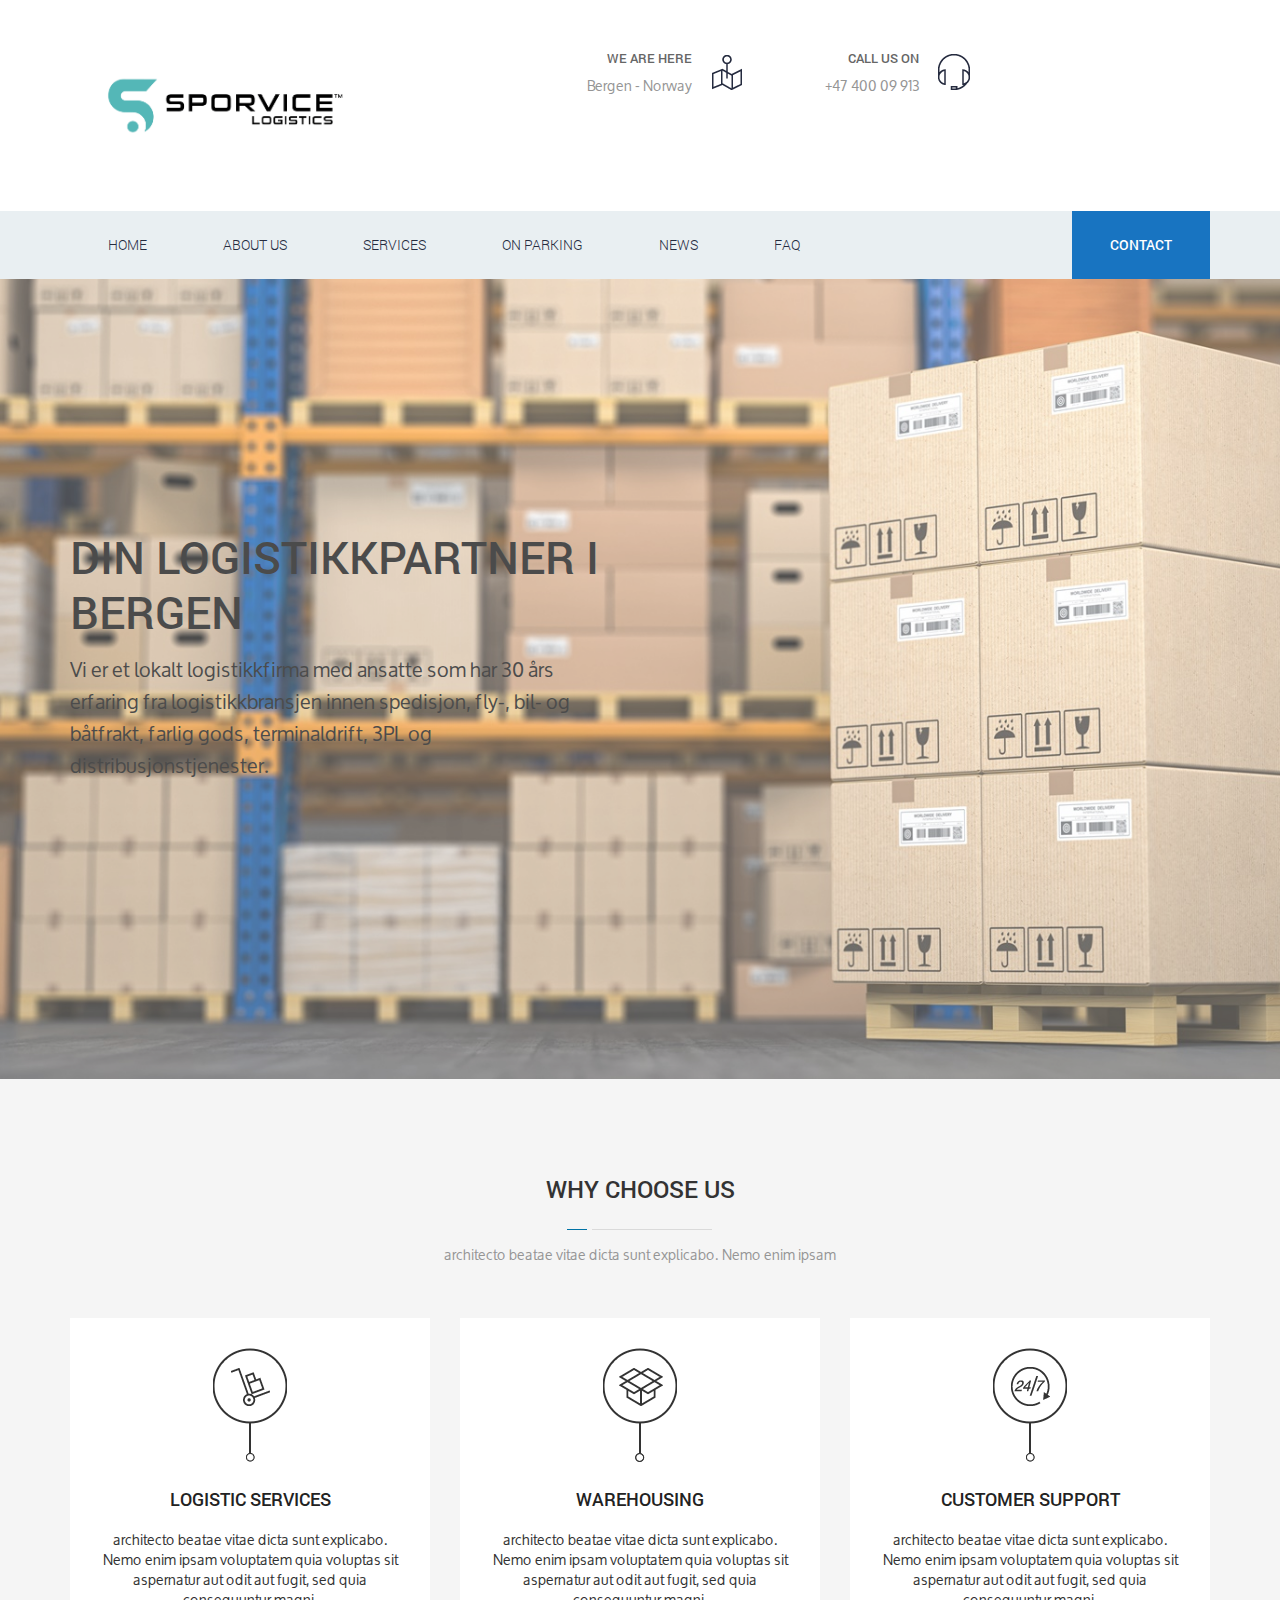
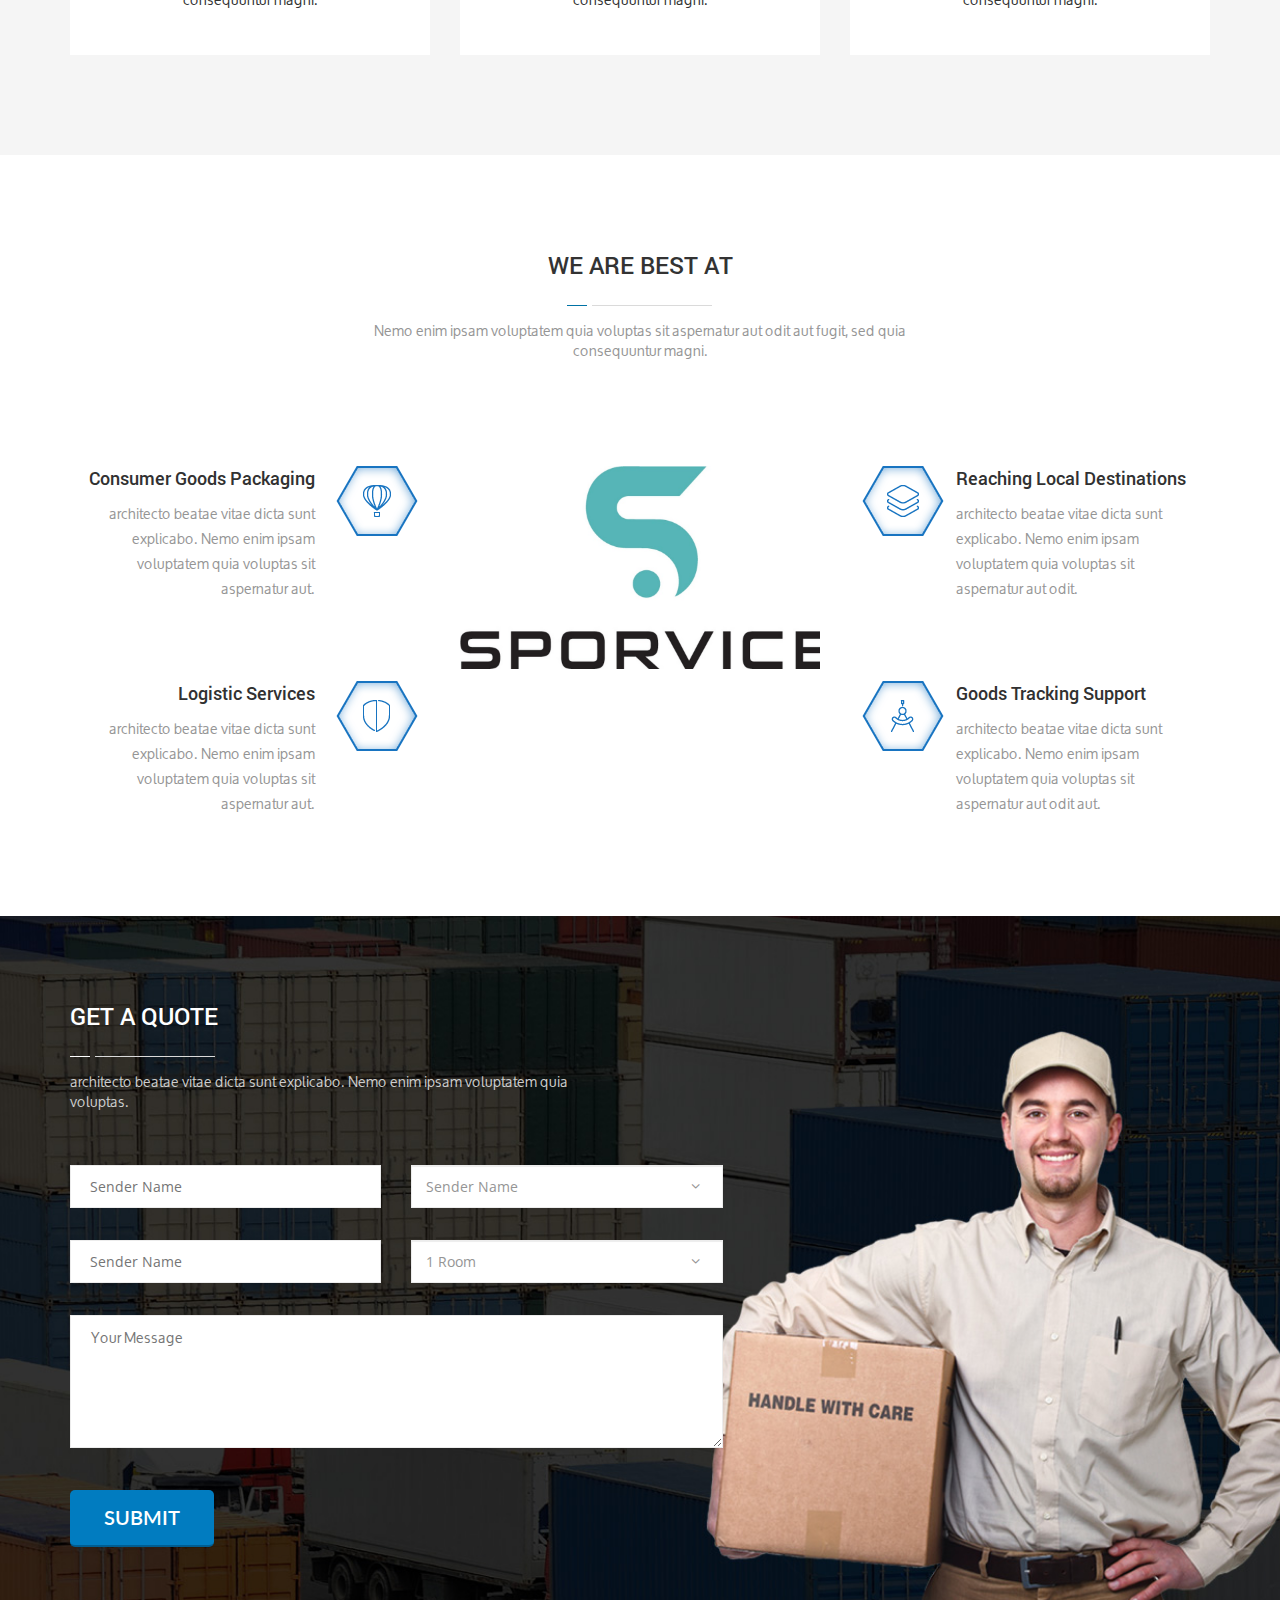
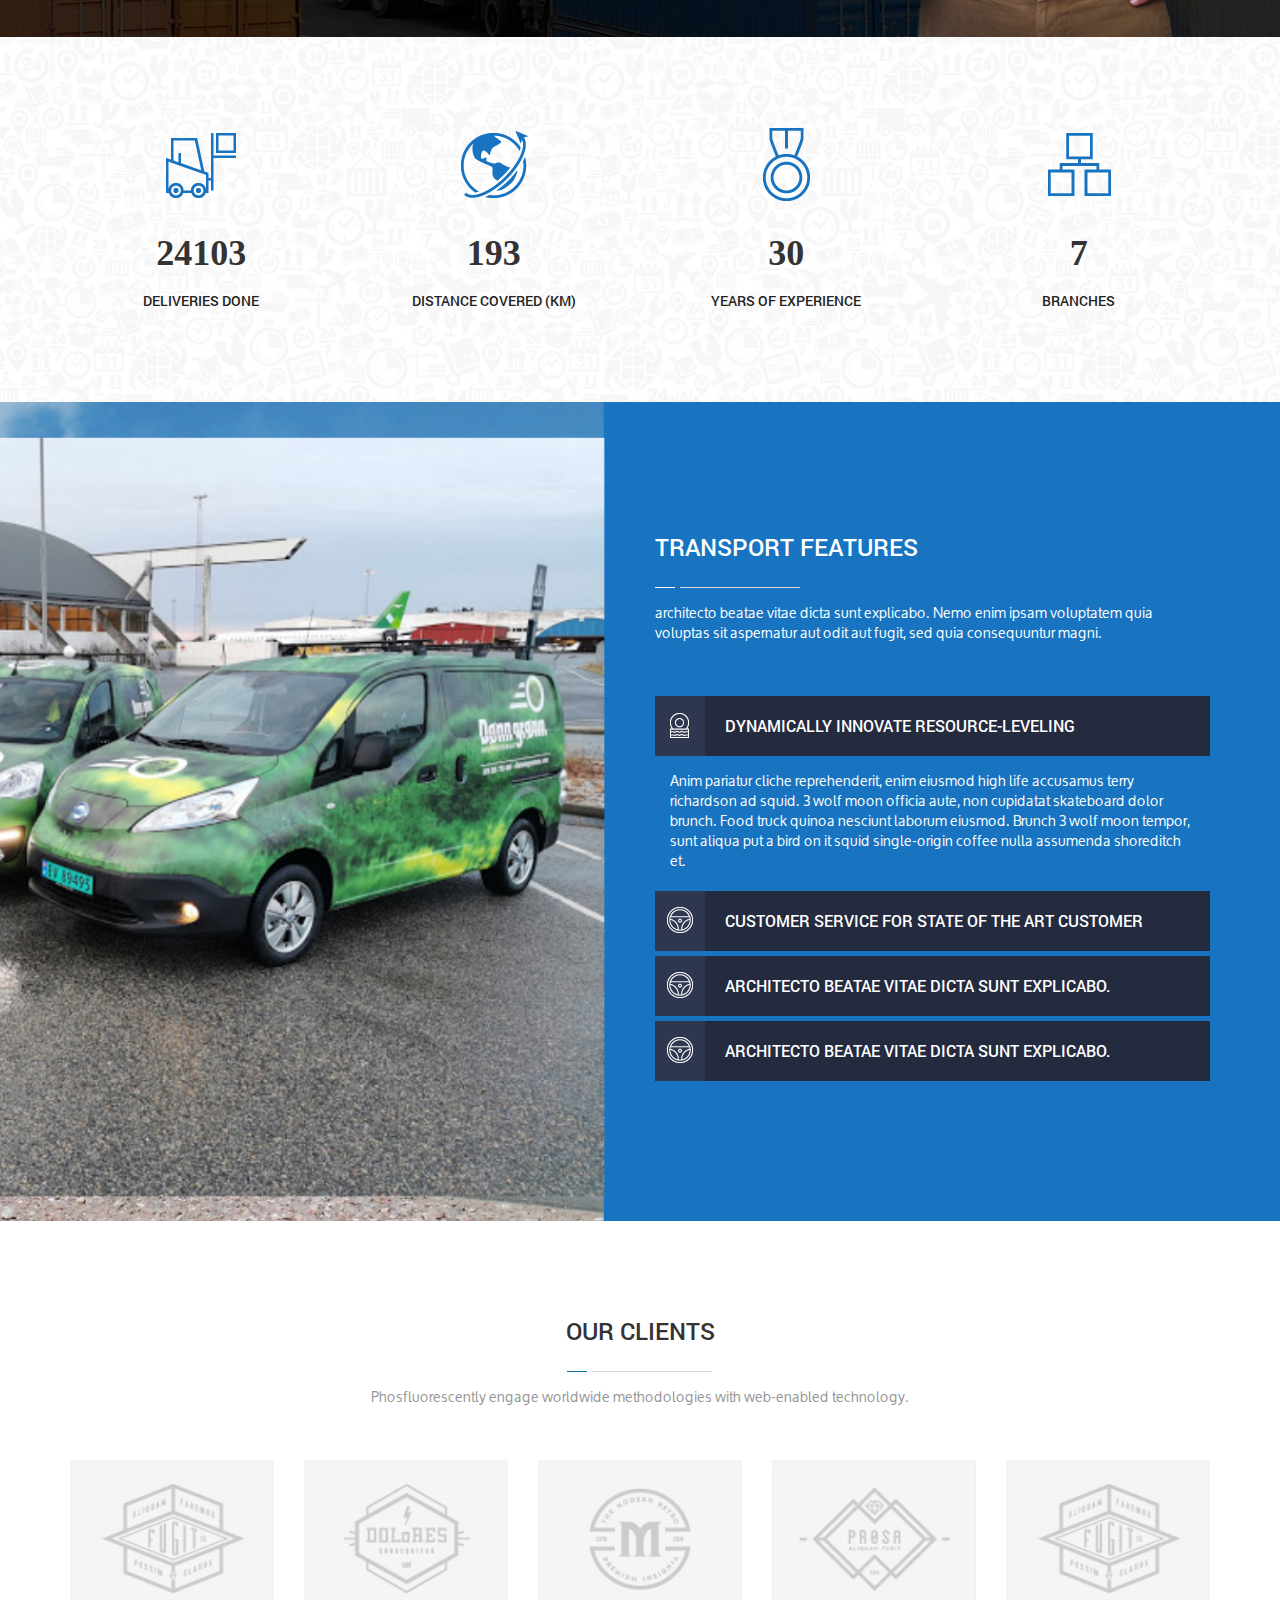
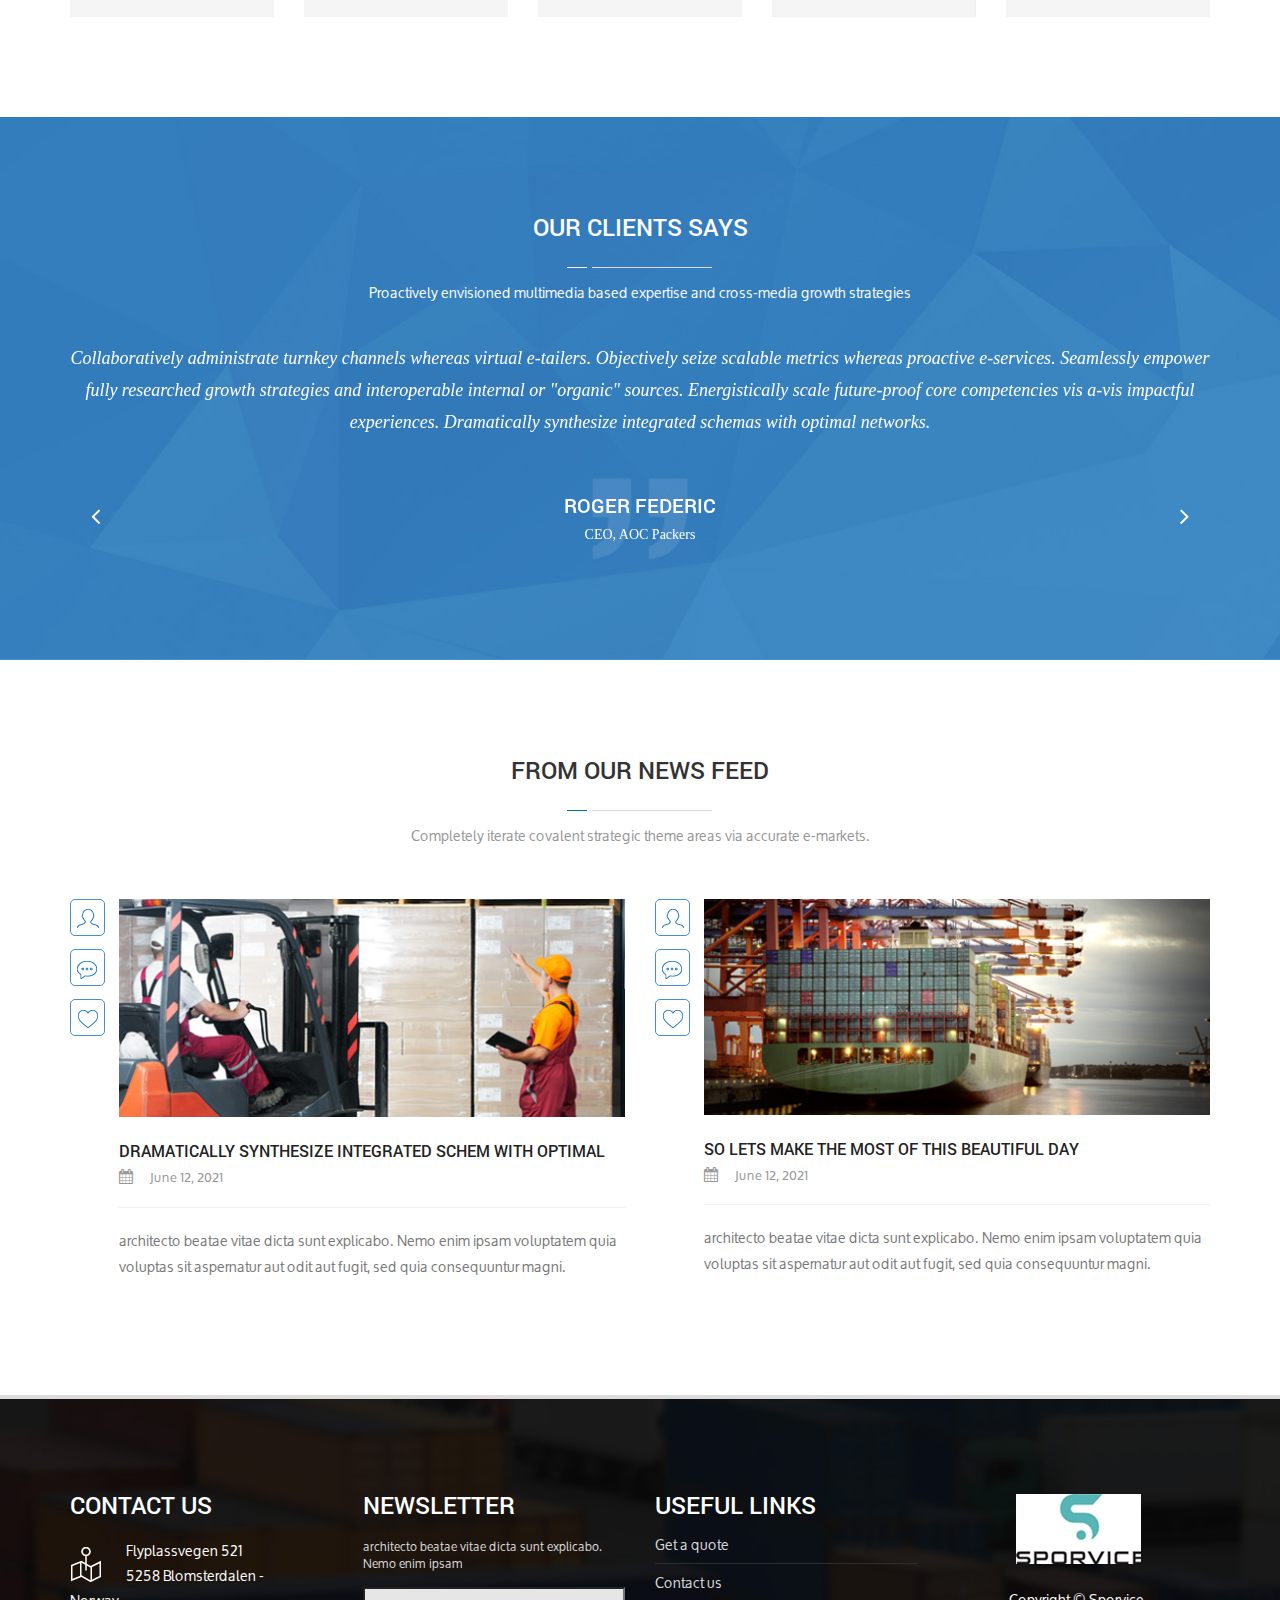
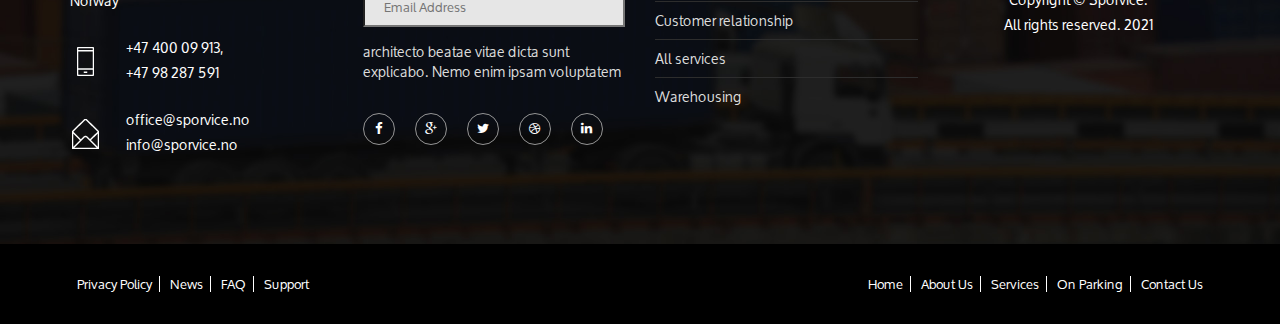
<file: sporvice-html/index.html>
<!DOCTYPE html>
<!--[if IE]><![endif]-->
<!--[if lt IE 7 ]> <html lang="en" class="ie6">    <![endif]-->
<!--[if IE 7 ]>    <html lang="en" class="ie7">    <![endif]-->
<!--[if IE 8 ]>    <html lang="en" class="ie8">    <![endif]-->
<!--[if IE 9 ]>    <html lang="en" class="ie9">    <![endif]-->
<!--[if (gt IE 9)|!(IE)]><!-->
<html lang="en"><!--<![endif]-->
 	<head>
	    <meta charset="utf-8">
	    <meta http-equiv="X-UA-Compatible" content="IE=edge">
	    <meta name="viewport" content="width=device-width, initial-scale=1">
	    <title>Sporvice</title>
		<!-- fonts files -->
		<link href='http://fonts.googleapis.com/css?family=Open+Sans:400,300,600,700,800' rel='stylesheet' type='text/css'>
		<link rel="stylesheet" href="fonts/fonts.css">

		<!-- CSS files -->

	    <!-- Bootstrap css -->
	    <link rel="stylesheet" href="css/bootstrap.min.css">
	    <!-- UIkit CSS -->
	    <link rel="stylesheet" href="css/uikit.min.css">

	    <!-- Owl carousel 2 css -->
	    <link rel="stylesheet" href="css/owl.carousel.css">

	    <!-- SLIDER REVOLUTION 4.x CSS SETTINGS -->
	    <link rel="stylesheet" type="text/css" href="js/rs-plugin/css/extralayers.css" media="screen" />
		<link rel="stylesheet" type="text/css" href="js/rs-plugin/css/settings.css" media="screen" />

	    <!-- Theme -->
        <link rel="stylesheet" href="css/reset.css">

	    <!-- Custom css -->
	    <link rel="stylesheet" href="style.css">

	    <!-- Favicons -->
	    <link rel="apple-touch-icon-precomposed" href="images/apple-touch-icon-precomposed.png">
	    <link rel="shortcut icon" type="image/png" href="images/favicon.ico"/>

	    <!-- HTML5 shim and Respond.js for IE8 support of HTML5 elements and media queries -->
	    <!-- WARNING: Respond.js doesn't work if you view the page via file:// -->
	    <!--[if lt IE 9]>
	      <script src="js/html5shiv.min.js"></script>
	      <script src="js/respond.min.js"></script>
	    <![endif]-->

	</head>
  	<body id="home_one">


		<!-- Start Header Area -->
		<header class="header_area">

      <div class="header_logo_area">
				<div class="container">
					<div class="row">
						<div class="header_logo clearfix">
							<div class="col-md-5 col-sm-3">
								<div class="site_logo">
									<a href="index.html"><img src="images/Sporvice-logistikk-horisontal-pantone.png" alt="site logo" style="width: 300px;"></a>
								</div>
							</div>
							<div class="col-md-7 col-sm-9">
								<div class="row">
									<div class="header_top_service clearfix">
										<div class="col-md-4 col-sm-4">
											<div class="header_we_are clearfix">
												<dl>
													<dt>We Are Here</dt>
													<dd>Bergen  -  Norway</dd>
												</dl>
												<i><img src="images/we-are-here.png" alt=""></i>
											</div>
										</div>
										<div class="col-md-4 col-sm-4">
											<div class="header_we_are clearfix">
												<dl>
													<dt>Call Us On</dt>
													<dd><a href="tel:+47-400-09-913">+47 400 09 913</a></dd>
												</dl>
												<i><img src="images/call-us-on.png" alt=""></i>
											</div>
										</div>

									</div>
								</div>
							</div>
						</div>
					</div>
				</div>
			</div>
      <div class="header_bottom_area">
				<div class="container">
					<div class="row">
						<div class="main_menu">
				            <nav class="navbar navbar-default">
				                <!-- Brand and toggle get grouped for better mobile display -->
				                <div class="navbar-header">
				                  <button type="button" class="navbar-toggle collapsed" data-toggle="collapse" data-target="#bs-example-navbar-collapse-1">
				                    <span class="sr-only">Toggle navigation</span>
				                    <span class="icon-bar"></span>
				                    <span class="icon-bar"></span>
				                    <span class="icon-bar"></span>
				                  </button>
				                  <!-- <a class="navbar-brand" href="#"><img src="img/logo-seven.png" alt=""></a> -->
				                </div>

				                <!-- Collect the nav links, forms, and other content for toggling -->
				                <div class="collapse navbar-collapse" id="bs-example-navbar-collapse-1">
				                  <ul class="nav navbar-nav">

				                    <!-- <li><a href="home.html">Home</a></li>
				                    <li><a href="about-us.html">About us</a></li>
				                    <li><a href="services.html">Services</a></li>
				                    <li><a href="on-parking.html">On Parking</a></li>
				                    <li><a href="blog.html">News</a></li>
				                    <li><a href="faq.html">Faq</a></li>
				                    <li><a href="contact.html">Contact</a></li> -->
                            <li><a href="#">Home</a></li>
				                    <li><a href="#">About us</a></li>
				                    <li><a href="#">Services</a></li>
				                    <li><a href="#">On Parking</a></li>
				                    <li><a href="#">News</a></li>
				                    <li><a href="#">Faq</a></li>
				                    <li><a href="#">Contact</a></li>
				                  </ul>
				                </div><!-- /.navbar-collapse -->
				            </nav>
				        </div>
					</div>
				</div>
			</div>



		</header>



		<!-- End Header Area -->


	<!-- Start Mail Slider Area -->
  <section class="main_two_slider_area">
    <div class="container">
      <div class="row">

        <div class="col-md-6 col-sm-6">
          <div class="about_transport margin-tb-250">
            <h1>DIN LOGISTIKKPARTNER I BERGEN</h1>
            <p>
              Vi er et lokalt logistikkfirma med ansatte som har 30 års erfaring fra logistikkbransjen innen spedisjon, fly-, bil- og båtfrakt, farlig gods, terminaldrift, 3PL og distribusjonstjenester.
            </p>

          </div>
        </div>
      </div>
    </div>
  </section>
  <!-- End Mail Slider Area -->

		<!-- start why us area -->
		<section class="why_us_area section-padding content-center whitesmoke-bg">
			<div class="container">
				<div class="row">
					<div class="col-md-6 col-md-offset-3">
						<div class="section_title nice_title">
							<h4>Why Choose Us</h4>
							<p>
								architecto beatae vitae dicta sunt explicabo. Nemo enim ipsam
							</p>
						</div>
					</div>
				</div>
				<div class="row">
					<div class="section_content clearfix">
						<div class="col-md-4 col-sm-4">
							<div class="single_why_us">
								<div class="single_why_hover"></div>
								<div class="icon_one">
								</div>
								<h5>Logistic Services</h5>
								<p>
									architecto beatae vitae dicta sunt explicabo. Nemo enim ipsam voluptatem quia voluptas sit aspernatur aut odit aut fugit, sed quia consequuntur magni.
								</p>
							</div>
						</div>
						<div class="col-md-4 col-sm-4">
							<div class="single_why_us">
								<div class="single_why_hover"></div>
								<div class="icon_two">
								</div>
								<h5>Warehousing</h5>
								<p>
									architecto beatae vitae dicta sunt explicabo. Nemo enim ipsam voluptatem quia voluptas sit aspernatur aut odit aut fugit, sed quia consequuntur magni.
								</p>
							</div>
						</div>
						<div class="col-md-4 col-sm-4">
							<div class="single_why_us">
								<div class="single_why_hover"></div>
								<div class="icon_three">
								</div>
								<h5>customer support</h5>
								<p>
									architecto beatae vitae dicta sunt explicabo. Nemo enim ipsam voluptatem quia voluptas sit aspernatur aut odit aut fugit, sed quia consequuntur magni.
								</p>
							</div>
						</div>
					</div>
				</div>
			</div>
		</section>
		<!-- End why us area -->

		<!-- start Weare Best Area -->
		<section class="weare_best_area section-padding content-center">
			<div class="container">
				<div class="row">
					<div class="col-md-6 col-md-offset-3">
						<div class="section_title nice_title">
							<h4>We are Best AT</h4>
							<p>
								Nemo enim ipsam voluptatem quia voluptas sit aspernatur aut odit aut fugit, sed quia consequuntur magni.
							</p>
						</div>
					</div>
				</div>
				<div class="row">
					<div class="section_content clearfix">
						<div class="col-md-4">
							<div class="weare_best_left_service">
								<div class="row">
									<div class="col-md-12">
										<div class="single_weare_best clearfix margin-bottom-80">
											<dl>
												<dt>Consumer Goods Packaging</dt>
												<dd>
													architecto beatae vitae dicta sunt explicabo. Nemo enim ipsam voluptatem quia voluptas sit aspernatur aut.
												</dd>
											</dl>
											<i><img alt="" src="images/weare-best-one.png"></i>
										</div>
									</div>
								</div>
								<div class="row">
									<div class="col-md-12">
										<div class="single_weare_best clearfix">
											<dl>
												<dt>Logistic Services</dt>
												<dd>architecto beatae vitae dicta sunt explicabo. Nemo enim ipsam voluptatem quia voluptas sit aspernatur aut.</dd>
											</dl>
											<i><img alt="" src="images/weare-best-two.png"></i>
										</div>
									</div>
								</div>
							</div>
						</div>
						<div class="col-md-4">
							<div class="weare_best_img_service">
								<img src="images/sporvice-lg.jpg" alt="">
							</div>
						</div>
						<div class="col-md-4">
							<div class="weare_best_right_service">
								<div class="row">
									<div class="col-md-12">
										<div class="single_weare_best clearfix margin-bottom-80">
											<dl>
												<dt>Reaching Local Destinations</dt>
												<dd>architecto beatae vitae dicta sunt explicabo. Nemo enim ipsam voluptatem quia voluptas sit aspernatur aut odit.</dd>
											</dl>
											<i><img alt="" src="images/weare-best-three.png"></i>
										</div>
									</div>
								</div>
								<div class="row">
									<div class="col-md-12">
										<div class="single_weare_best clearfix">
											<dl>
												<dt>Goods Tracking Support</dt>
												<dd>architecto beatae vitae dicta sunt explicabo. Nemo enim ipsam voluptatem quia voluptas sit aspernatur aut odit aut.</dd>
											</dl>
											<i><img alt="" src="images/weare-best-four.png"></i>
										</div>
									</div>
								</div>
							</div>
						</div>
					</div>
				</div>
			</div>
		</section>
		<!-- End Weare Best Area -->


		<!-- Start Get A Quote Area -->
		<section class="get_quote_area content-left">
			<div class="container">
				<div class="row">
					<div class="col-md-6">
						<div class="section_title nice_title_white_left">
							<h4>Get A Quote</h4>
							<p>
								architecto beatae vitae dicta sunt explicabo. Nemo enim ipsam voluptatem quia voluptas.
							</p>
						</div>
					</div>
				</div>
				<div class="row">
					<div class="section_content">
						<div class="col-md-7">
							<div class="row">
								<form action="index.html">
									<div class="form-group col-md-6 col-sm-6">
		                                <div class="input-group">
		                                    <input type="text" placeholder="Sender Name">
		                                </div>
		                            </div>
									<div class="form-group col-md-6 icon_arrow col-sm-6">
		                                <div class="input-group">
		                                    <select class="form-control" name="room">
		                                      <option selected="selected" disabled="disabled">Sender Name</option>
		                                      <option value="Single">1</option>
		                                      <option value="Double">2</option>
		                                      <option value="Deluxe">3</option>
		                                    </select>
		                                </div>
		                            </div>
									<div class="form-group col-md-6 col-sm-6">
		                                <div class="input-group">
		                                    <input type="text" placeholder="Sender Name">
		                                </div>
		                            </div>
		                            <div class="form-group col-md-6 icon_arrow col-sm-6">
		                                <div class="input-group">
		                                    <select class="form-control" name="room">
		                                      <option selected="selected" disabled="disabled">1 Room</option>
		                                      <option value="Single">1 Room</option>
		                                      <option value="Double">2 Room</option>
		                                      <option value="Deluxe">3 Room</option>
		                                    </select>
		                                </div>
		                            </div>
		                            <div class="form-group col-md-12 col-sm-12">
		                            	<textarea cols="30" rows="10" placeholder="Your Message"></textarea>
		                            </div>
		                            <div class="form-group submit col-md-3 col-sm-3">
		                            	<input class="btn" type="submit" value="Submit">
		                            </div>
								</form>
							</div>
						</div>
					</div>
				</div>
			</div>
		</section>
		<!-- End Get A Quote Area -->


		<!-- Start Counter -->
		<section class="logistic_counter_area">
            <div class="container">
                <div class="row">
                	<div class="logistic_counter clearfix">
	                    <div class="col-md-3 col-sm-6">
	                        <div class="single-counter">
	                            <img src="images/project-done.png" alt="project-done">
	                            <span class="counter">24103</span>
	                            <h4>Deliveries Done</h4>
	                        </div>
	                    </div>
	                    <div class="col-md-3 col-sm-6">
	                        <div class="single-counter">
	                            <img src="images/countries-covered.png" alt="project-done">
	                            <span class="counter">193</span>
	                            <h4>Distance Covered (km)</h4>
	                        </div>
	                    </div>
	                    <div class="col-md-3 col-sm-6">
	                        <div class="single-counter">
	                            <img src="images/years-of-experience.png" alt="project-done">
	                            <span class="counter">30</span>
	                            <h4>Years Of Experience</h4>
	                        </div>
	                    </div>
	                    <div class="col-md-3 col-sm-6">
	                        <div class="single-counter">
	                            <img src="images/brances.png" alt="project-done">
	                            <span class="counter">7</span>
	                            <h4>Branches</h4>
	                        </div>
	                    </div>
                	</div>
                </div>
            </div>
        </section>
        <!-- End Counter -->

		<!-- Start Transport Features Area -->
        <section class="transport_features_area">
            <div class="container">
                <div class="row">
                    <div class="col-sm-offset-6 col-sm-6">
                    	<div class="transport_features">
	                        <div class="section_title nice_title_white_left">
	                            <h4>Transport Features</h4>
	                            <p>
	                            	architecto beatae vitae dicta sunt explicabo. Nemo enim ipsam voluptatem quia voluptas sit aspernatur aut odit aut fugit, sed quia consequuntur magni.
	                            </p>
	                        </div>
	                        <div class="section-content">
	                        	<div class="panel-group" id="accordion" role="tablist" aria-multiselectable="true">
								  <div class="panel panel-default">
								    <div class="panel-heading" role="tab" id="headingOne">
								      <h4 class="panel-title">
								        <a role="button" data-toggle="collapse" data-parent="#accordion" href="#collapseOne" aria-expanded="true" aria-controls="collapseOne">
								          Dynamically innovate resource-leveling
								          <span></span>
								        </a>
								      </h4>
								    </div>
								    <div id="collapseOne" class="panel-collapse collapse in" role="tabpanel" aria-labelledby="headingOne">
								      <div class="panel-body">
								        Anim pariatur cliche reprehenderit, enim eiusmod high life accusamus terry richardson ad squid. 3 wolf moon officia aute, non cupidatat skateboard dolor brunch. Food truck quinoa nesciunt laborum eiusmod. Brunch 3 wolf moon tempor, sunt aliqua put a bird on it squid single-origin coffee nulla assumenda shoreditch et.
								      </div>
								    </div>
								  </div>
								  <div class="panel panel-default">
								    <div class="panel-heading" role="tab" id="headingTwo">
								      <h4 class="panel-title">
								        <a class="collapsed" role="button" data-toggle="collapse" data-parent="#accordion" href="#collapseTwo" aria-expanded="false" aria-controls="collapseTwo">
								          customer service for state of the art customer
								          <span></span>
								        </a>
								      </h4>
								    </div>
								    <div id="collapseTwo" class="panel-collapse collapse" role="tabpanel" aria-labelledby="headingTwo">
								      <div class="panel-body">
								        Anim pariatur cliche reprehenderit, enim eiusmod high life accusamus terry richardson ad squid. 3 wolf moon officia aute, non cupidatat skateboard dolor brunch. Food truck quinoa nesciunt laborum eiusmod. Brunch 3 wolf moon tempor, sunt aliqua put a bird on it squid single-origin coffee nulla assumenda shoreditch et.
								      </div>
								    </div>
								  </div>
								  <div class="panel panel-default">
								    <div class="panel-heading" role="tab" id="headingThree">
								      <h4 class="panel-title">
								        <a class="collapsed" role="button" data-toggle="collapse" data-parent="#accordion" href="#collapseThree" aria-expanded="false" aria-controls="collapseThree">
								          architecto beatae vitae dicta sunt explicabo.
								          <span></span>
								        </a>
								      </h4>
								    </div>
								    <div id="collapseThree" class="panel-collapse collapse" role="tabpanel" aria-labelledby="headingThree">
								      <div class="panel-body">
								        Anim pariatur cliche reprehenderit, enim eiusmod high life accusamus terry richardson ad squid. 3 wolf moon officia aute, non cupidatat skateboard dolor brunch. Food truck quinoa nesciunt laborum eiusmod. Brunch 3 wolf moon tempor, sunt aliqua put a bird on it squid single-origin coffee nulla assumenda shoreditch et.
								      </div>
								    </div>
								  </div>
								  <div class="panel panel-default">
								    <div class="panel-heading" role="tab" id="headingFour">
								      <h4 class="panel-title">
								        <a class="collapsed" role="button" data-toggle="collapse" data-parent="#accordion" href="#collapseFour" aria-expanded="false" aria-controls="collapseFour">
								          architecto beatae vitae dicta sunt explicabo.
								          <span></span>
								        </a>
								      </h4>
								    </div>
								    <div id="collapseFour" class="panel-collapse collapse" role="tabpanel" aria-labelledby="headingFour">
								      <div class="panel-body">
								        Anim pariatur cliche reprehenderit, enim eiusmod high life accusamus terry richardson ad squid. 3 wolf moon officia aute, non cupidatat skateboard dolor brunch. Food truck quinoa nesciunt laborum eiusmod. Brunch 3 wolf moon tempor, sunt aliqua put a bird on it squid single-origin coffee nulla assumenda shoreditch et.
								      </div>
								    </div>
								  </div>
								</div>
	                        </div>
                    	</div>
                    </div>
                </div>
            </div>
        </section>
        <!-- End Transport Features Area -->


		<!-- Start Our Clients Area -->
		<section class="our_clients_area section-padding content-center">
			<div class="container">
				<div class="row">
					<div class="col-md-6 col-md-offset-3">
						<div class="section_title nice_title">
							<h4>Our Clients</h4>
							<p>
								Phosfluorescently engage worldwide methodologies with web-enabled technology.
							</p>
						</div>
					</div>
				</div>
				<div class="row">
					<div class="col-md-12 col-sm-12 col-xs-12">
						<div class="logo_caro">
							<div class="client-carousel">
								<div class="item">
									<a href=""><img src="images/client-logo-one.jpg" alt="Logo Image" /></a>
								</div>
								<div class="item">
									<a href=""><img src="images/client-logo-two.jpg" alt="Logo Image" /></a>
								</div>
								<div class="item">
									<a href=""><img src="images/client-logo-three.jpg" alt="Logo Image" /></a>
								</div>
								<div class="item">
									<a href=""><img src="images/client-logo-four.jpg" alt="Logo Image" /></a>
								</div>
								<div class="item">
									<a href=""><img src="images/client-logo-one.jpg" alt="Logo Image" /></a>
								</div>
								<div class="item">
									<a href=""><img src="images/client-logo-two.jpg" alt="Logo Image" /></a>
								</div>
								<div class="item">
									<a href=""><img src="images/client-logo-three.jpg" alt="Logo Image" /></a>
								</div>
								<div class="item">
									<a href=""><img src="images/client-logo-four.jpg" alt="Logo Image" /></a>
								</div>
							</div>
						</div>
					</div>
				</div>
			</div>
		</section>
		<!-- End Our Clients Area -->

		<!-- Start Client Says Area -->
		<section class="all_testimonial_area  section-padding content-center">
			<div class="container">
				<div class="all_testimonial_container">
					<div class="row">
						<div class="col-md-6 col-md-offset-3">
							<div class="section_title nice_title_white">
								<h4>Our Clients Says</h4>
								<p>
									Proactively envisioned multimedia based expertise and cross-media growth strategies
								</p>
							</div>
						</div>
					</div>
					<div class="row">
						<div class="container">
							<div class="all_testimonial">
		                        <div class="single_testi_slider">
		                            <div class="testi_studient_txt">
		                                <p>Collaboratively administrate turnkey channels whereas virtual e-tailers. Objectively seize scalable metrics whereas proactive e-services. Seamlessly empower fully researched growth strategies and interoperable internal or "organic" sources. Energistically scale future-proof core competencies vis a-vis impactful experiences. Dramatically synthesize integrated schemas with optimal networks.</p>
		                                <h3>Roger Federic</h3>
		                                <span>CEO, AOC Packers</span>
		                            </div>
		                        </div>
		                        <div class="single_testi_slider">
		                            <div class="testi_studient_txt">
		                                <p>Collaboratively administrate turnkey channels whereas virtual e-tailers. Objectively seize scalable metrics whereas proactive e-services. Seamlessly empower fully researched growth strategies and interoperable internal or "organic" sources. Energistically scale future-proof core competencies vis a-vis impactful experiences. Dramatically synthesize integrated schemas with optimal networks.</p>
		                                <h3>Dojorenit Federic</h3>
		                                <span>CEO, BBC Group</span>
		                            </div>
		                        </div>
		                    </div>
							<div class="testi_slider_nav">
				                <i class="fa fa-angle-left testi_prev"></i>
				                <i class="fa fa-angle-right testi_next"></i>
				            </div>
						</div>
					</div>
				</div>
			</div>
		</section>
		<!-- End Client Says Area -->


		<!-- Start From Our Blog Area -->
		<section class="from_our_blog_area section-padding content-center">
			<div class="container">
				<div class="row">
					<div class="col-md-6 col-md-offset-3">
						<div class="section_title nice_title">
							<h4>From Our News Feed</h4>
							<p>
								Completely iterate covalent strategic theme areas via accurate e-markets.
							</p>
						</div>
					</div>
				</div>
				<div class="row">
					<div class="section_content">
						<div class="col-md-6">
							<div class="row">
								<div class="single_blog_post_home">
									<div class="col-md-1 padding-right-0 col-sm-1 col-xs-2">
										<div class="single_blog_comment">
											<ul>
												<li>
													<a href="#">
														<figure>
															<img src="images/human-blog.png" alt="">
														</figure>
													</a>
												</li>
												<li>
													<a href="#">
														<figure>
															<img src="images/comment-blog.png" alt="">
															<figcaption>
																<img src="images/comment-blog-white.png" alt=""><span>comments 28</span>
															</figcaption>
														</figure>
													</a>
												</li>
												<li>
													<a href="#">
														<figure>
															<img src="images/heart-blog.png" alt="">
														</figure>
													</a>
												</li>
											</ul>
										</div>
									</div>
									<div class="col-md-11 col-sm-11 col-xs-10">
										<div class="single_blog_info">
											<img src="images/from-our-blog-1.jpg" alt="">
											<h6><a href="single-blog.html">Dramatically synthesize integrated schem with optimal</a></h6>
											<span><i class="fa fa-calendar"></i>June 12, 2021</span>
											<p>
												architecto beatae vitae dicta sunt explicabo. Nemo enim ipsam voluptatem quia voluptas sit aspernatur aut odit aut fugit, sed quia consequuntur magni.
											</p>
										</div>
									</div>
								</div>
							</div>
						</div>
						<div class="col-md-6">
							<div class="row">
								<div class="single_blog_post_home">
									<div class="col-md-1 padding-right-0 col-sm-1 col-xs-2">
										<div class="single_blog_comment">
											<ul>
												<li>
													<a href="#">
														<figure>
															<img src="images/human-blog.png" alt="">
														</figure>
													</a>
												</li>
												<li>
													<a href="#">
														<figure>
															<img src="images/comment-blog.png" alt="">
															<figcaption>
																<img src="images/comment-blog-white.png" alt=""><span>comments 28</span>
															</figcaption>
														</figure>
													</a>
												</li>
												<li>
													<a href="#">
														<figure>
															<img src="images/heart-blog.png" alt="">
														</figure>
													</a>
												</li>
											</ul>
										</div>
									</div>
									<div class="col-md-11 col-sm-11 col-xs-10">
										<div class="single_blog_info">
											<img src="images/from-our-blog-2.jpg" alt="">
											<h6><a href="single-blog.html">So lets make the most of this beautiful day</a></h6>
											<span><i class="fa fa-calendar"></i>June 12, 2021</span>
											<p>
                        architecto beatae vitae dicta sunt explicabo. Nemo enim ipsam voluptatem quia voluptas sit aspernatur aut odit aut fugit, sed quia consequuntur magni.
											</p>
										</div>
									</div>
								</div>
							</div>
						</div>
					</div>
				</div>
			</div>
		</section>
		<!-- End From Our Blog Area -->


		<!-- Start Footer -->
		<footer class="footer_area">
			<div class="footer_top_area">
				<div class="container">
					<div class="footer_top_up">
						<div class="row">
							<div class="footer_widgets">
								<div class="col-md-3 col-sm-6">
									<div class="single_footer_widgets margin-top-95">
										<h4 class="widget_title">contact Us</h4>
										<ul class="address_list">
											<li>
												<i><img src="images/map-location.png" alt=""></i>
												<dl>
													<dt>Flyplassvegen 521</dt>
													<dd>5258 Blomsterdalen - Norway</dd>
												</dl>
											</li>
											<li>
												<i><img src="images/mobile-icon.png" alt=""></i>
												<dl>
													<dt>+47 400 09 913,</dt>
													<dd>+47 98 287 591</dd>
												</dl>
											</li>
											<li>
												<i><img src="images/message-icon.png" alt=""></i>
												<dl>
													<dt>office@sporvice.no</dt>
													<dd>info@sporvice.no</dd>
												</dl>
											</li>
										</ul>
									</div>
								</div>
								<div class="col-md-3 hidden-sm">
									<div class="single_footer_widgets margin-top-95">
										<h4 class="widget_title">Newsletter</h4>
										<p>
											architecto beatae vitae dicta sunt explicabo. Nemo enim ipsam
										</p>
										<form action="index.html" class="subscribe_form">
	                                        <input type="text" placeholder="Email Address">
	                                    </form>
	                                    <span>
	                                    	architecto beatae vitae dicta sunt explicabo. Nemo enim ipsam voluptatem
	                                    </span>
	                                    <ul class="footer_social_icons">
	                                    	<li><a href="#"><i class="fa fa-facebook"></i></a></li>
	                                    	<li><a href="#"><i class="fa fa-google-plus"></i></a></li>
	                                    	<li><a href="#"><i class="fa fa-twitter"></i></a></li>
	                                    	<li><a href="#"><i class="fa fa-dribbble"></i></a></li>
	                                    	<li><a href="#"><i class="fa fa-linkedin"></i></a></li>
	                                    </ul>
									</div>
								</div>
							</div>
							<div class="col-md-3 col-sm-6">
								<div class="single_footer_widgets margin-top-95">
                  <h4 class="widget_title">Useful Links</h4>
									<ul class="industry_support">
										<li><a href="#">Get a quote</a></li>
										<li><a href="#">Contact us</a></li>
										<li><a href="#">Customer relationship</a></li>
										<li><a href="#">All services</a></li>
										<li><a href="#">Warehousing</a></li>
									</ul>
								</div>
							</div>
							<div class="col-md-3 hidden-sm hidden-xs">
                <div class="single_footer_widgets margin-top-95">
									<img src="images/sporvice.jpg" alt="footer logo">
									<ul class="footer_copyright">
										<li>Copyright © <a href="#">Sporvice.</a></li>
										<li>All rights reserved. 2021</li>
									</ul>
								</div>
							</div>
						</div>
					</div>
					<div class="footer_top_bottom">
						<div class="row">
							<div class="col-md-3 hidden-sm">
								<div class="single_footer_widgets margin-bottom-65">

								</div>
							</div>
							<div class="col-md-3 col-sm-6">
								<div class="single_footer_widgets margin-bottom-65">

								</div>
							</div>
							<div class="col-md-3 col-sm-6">
								<div class="single_footer_widgets margin-bottom-65">

								</div>
							</div>
							<div class="col-md-3 hidden-sm">

							</div>
						</div>
					</div>
				</div>
			</div>
			<div class="footer_bottom_area">
				<div class="container">
					<div class="row">
						<div class="col-md-6 col-sm-6">
							<div class="footer_bottom_left">
								<nav>
									<ul>
										<li><a href="#">Privacy Policy</a></li>
										<li><a href="#">News</a></li>
										<li><a href="#">FAQ</a></li>
										<li><a href="#">Support</a></li>
									</ul>
								</nav>
							</div>
						</div>
						<div class="col-md-6 col-sm-6">
							<div class="footer_bottom_right floatright">
								<nav>
									<ul>
										<li><a href="#">Home</a></li>
										<li><a href="#">About Us</a></li>
										<li><a href="#">Services</a></li>
										<li><a href="#">On Parking</a></li>
										<li><a href="#">Contact Us</a></li>
									</ul>
								</nav>
							</div>
						</div>
					</div>
				</div>
			</div>
		</footer>
		<!-- End Footer -->



		<!-- jQuery Latest version -->
        <script src="js/vendor/jquery-1.11.3.min.js"></script>

        <!-- Bootstrap JS -->
        <script src="js/bootstrap.min.js"></script>
        <!-- UIKIT JS -->
        <script src="js/uikit.min.js"></script>

        <!-- revolution slider js -->
        <script src="js/rs-plugin/js/jquery.themepunch.plugins.min.js"></script>
		<script src="js/rs-plugin/js/jquery.themepunch.revolution.min.js"></script>

        <!-- jQuery Counterup -->
        <script src="js/jquery.counterup.min.js"></script>

		<!-- jQuery Waypoints -->
        <script src="js/waypoints.min.js"></script>

        <!-- jQuery owl carousel -->
        <script src="js/owl.carousel.min.js"></script>

        <!-- jQuery VenoBox -->
        <script src="js/venobox.min.js"></script>

        <!-- WOW Animation -->
        <script src="js/wow.js"></script>

        <!--Activating WOW Animation only for modern browser-->
        <!--[if !IE]><!-->
            <script type="text/javascript">new WOW().init();</script>
        <!--<![endif]-->

        <!--Oh Yes, IE 9+ Supports animation, lets activate for IE 9+-->
        <!--[if gte IE 9]>
            <script type="text/javascript">new WOW().init();</script>
        <![endif]-->

        <!--Opacity & Other IE fix for older browser-->
        <!--[if lte IE 8]>
            <script type="text/javascript" src="js/ie-opacity-polyfill.js"></script>
        <![endif]-->

        <!-- jQuery main script -->
        <script src="js/main.js"></script>
  </body>
</html>
</file>
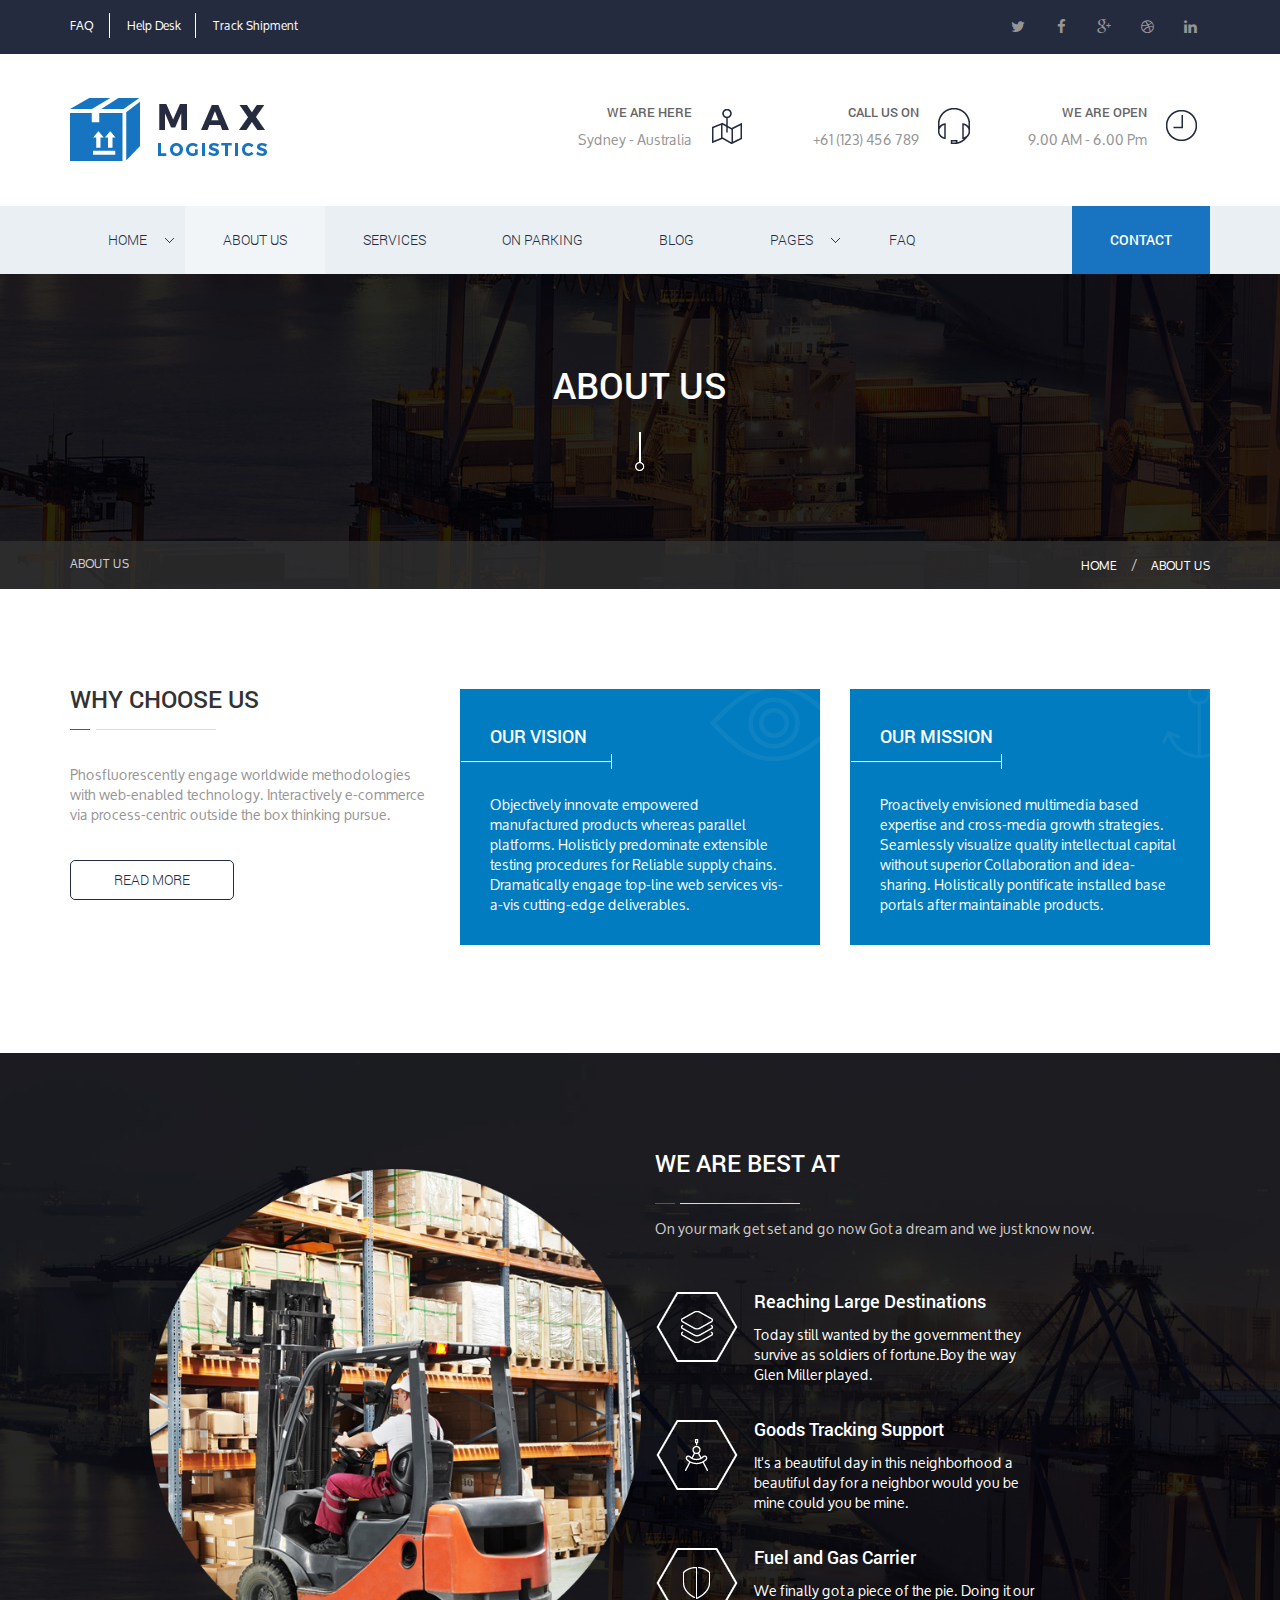
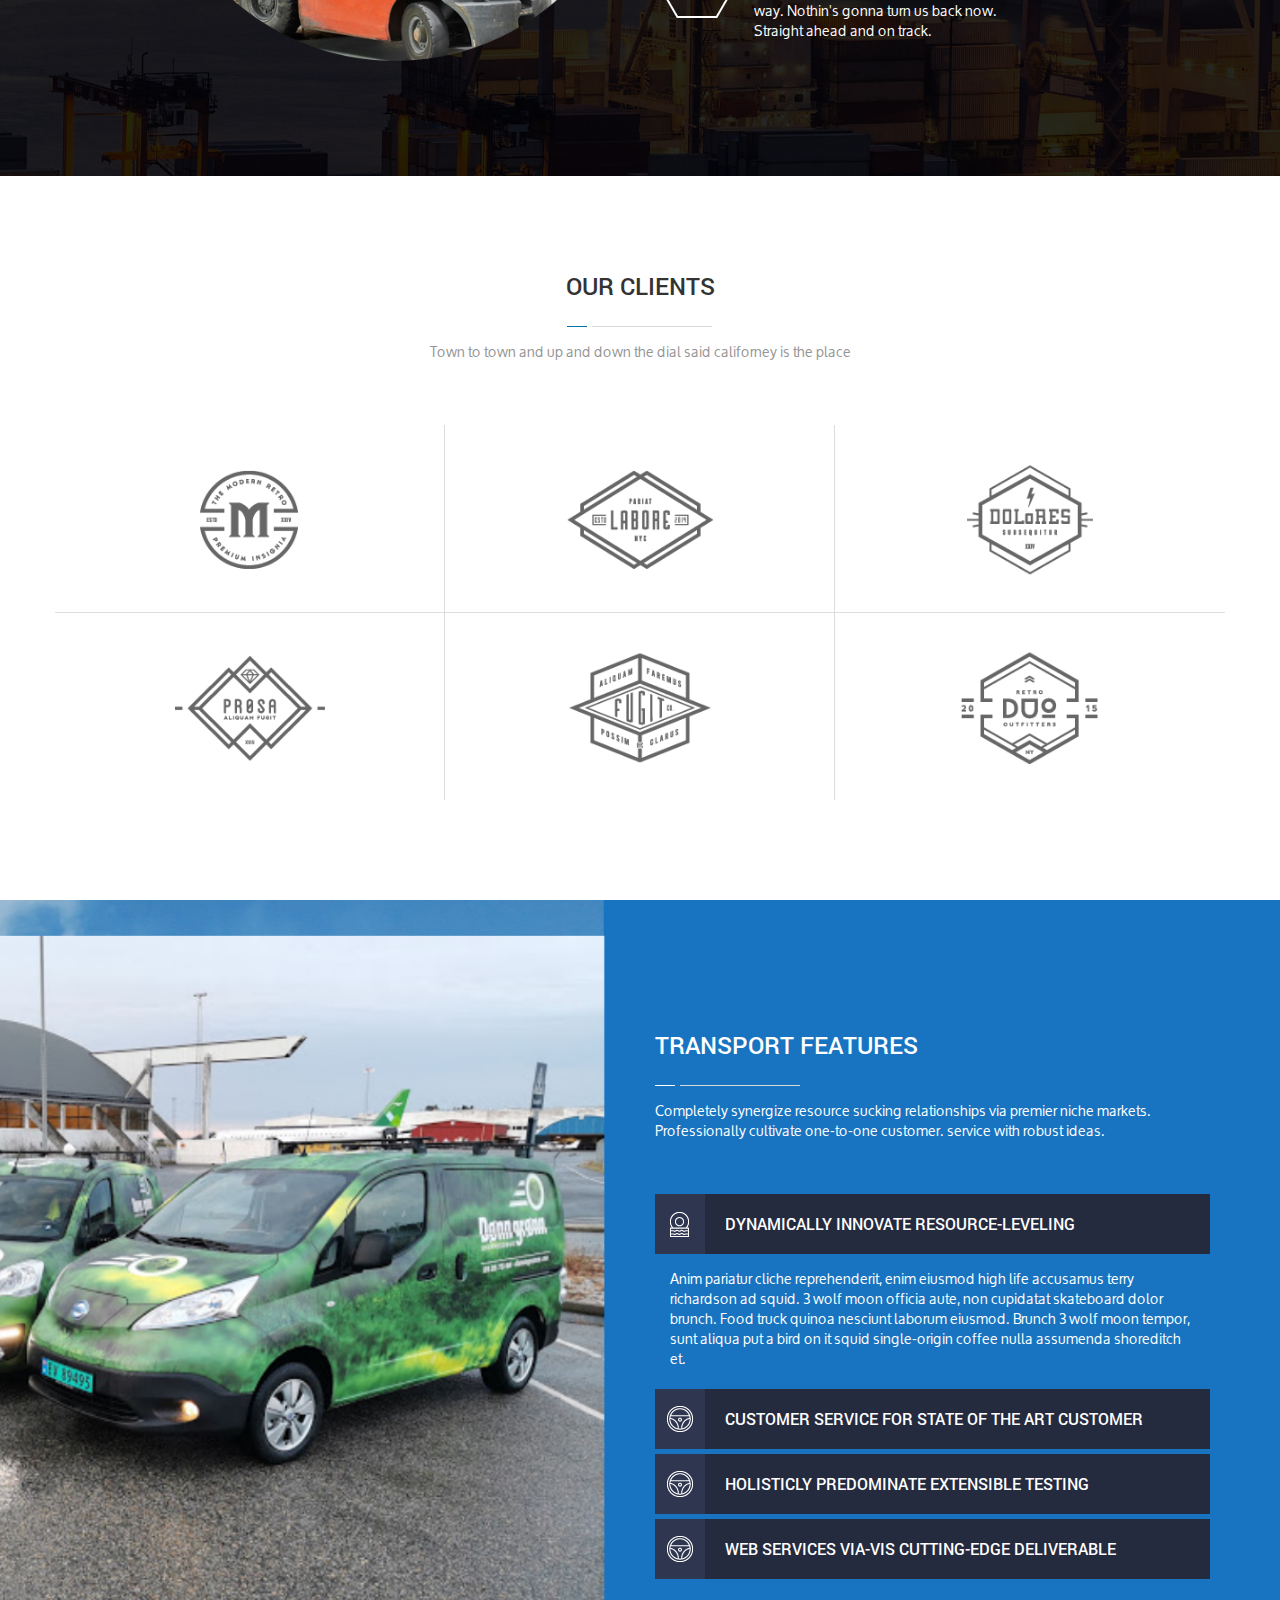
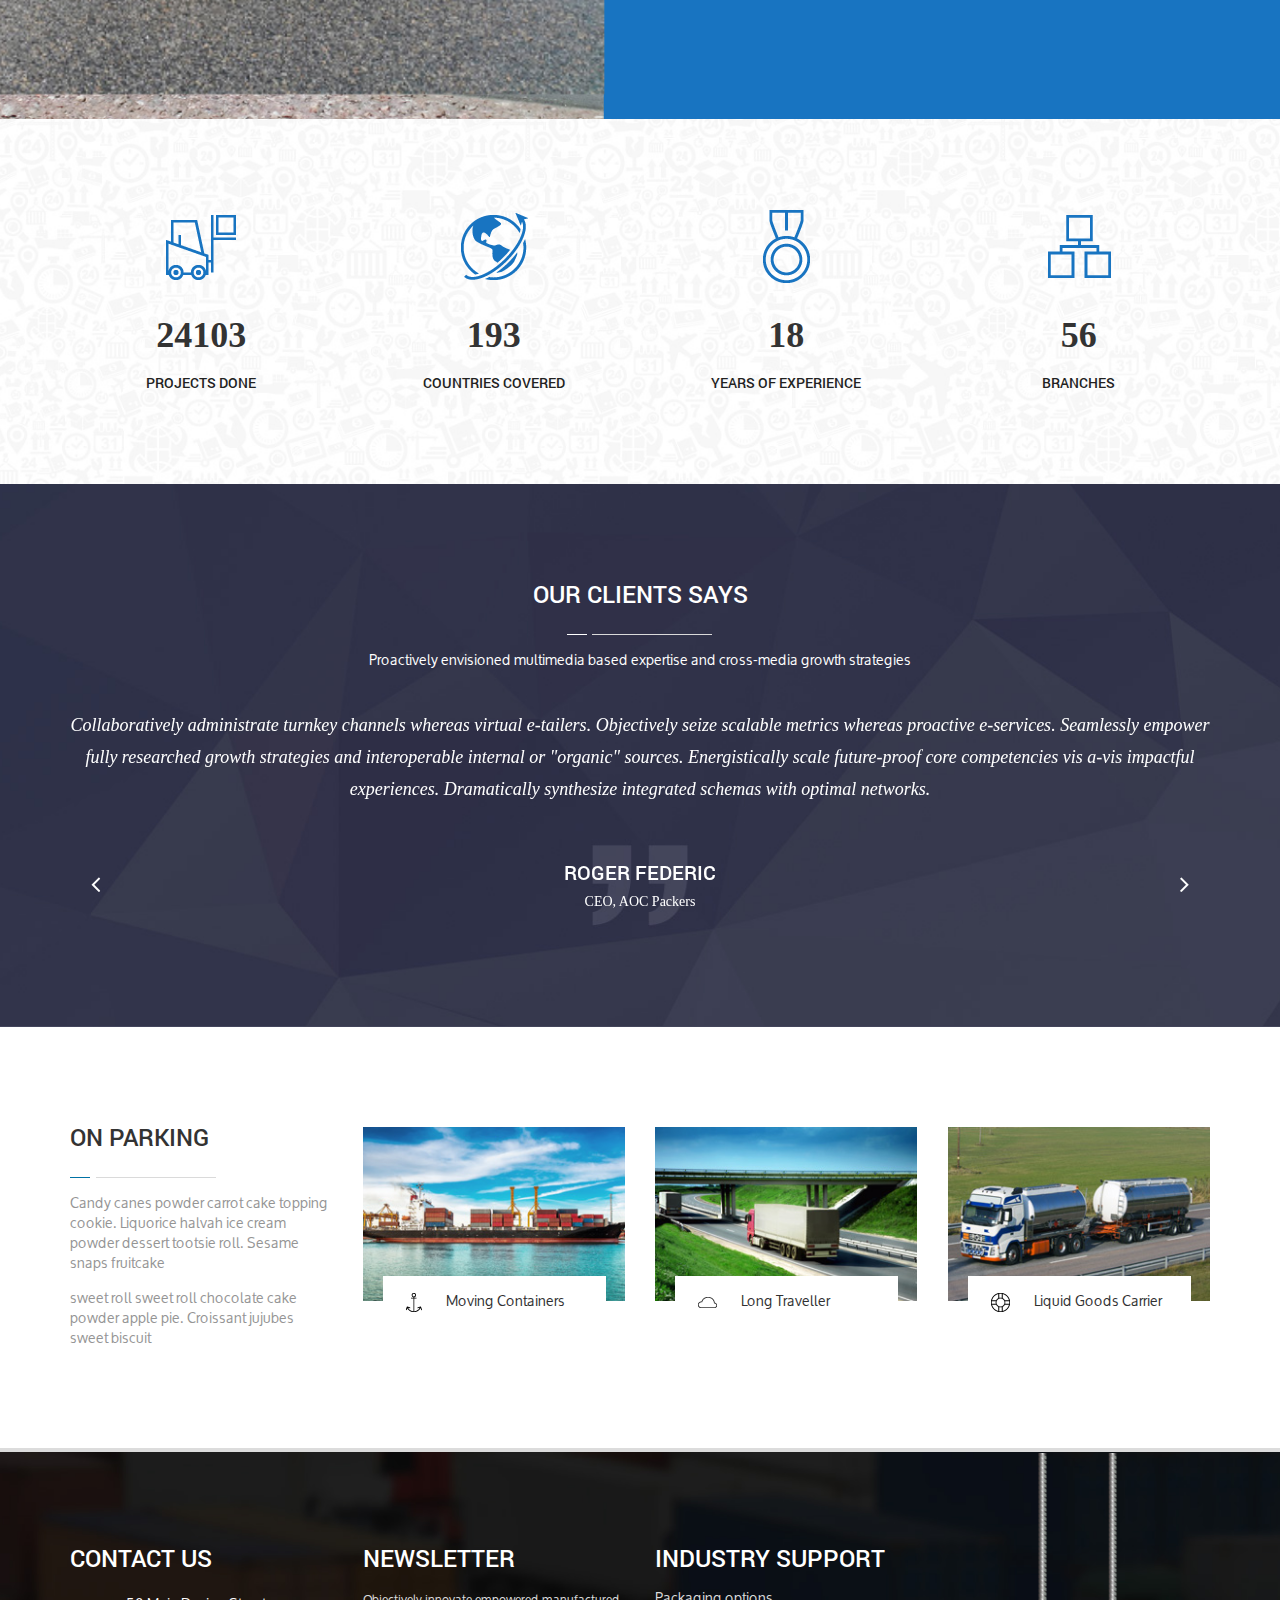
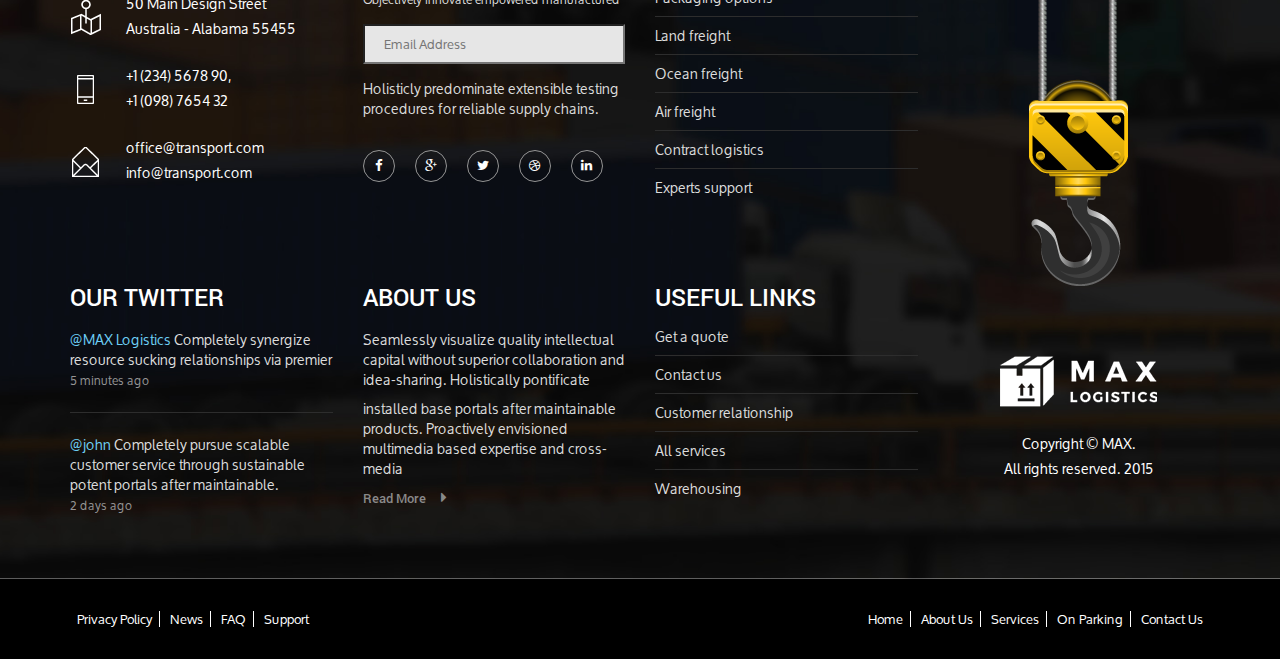
<file: sporvice-html/about-us.html>
<!DOCTYPE html>
<!--[if IE]><![endif]-->
<!--[if lt IE 7 ]> <html lang="en" class="ie6">    <![endif]-->
<!--[if IE 7 ]>    <html lang="en" class="ie7">    <![endif]-->
<!--[if IE 8 ]>    <html lang="en" class="ie8">    <![endif]-->
<!--[if IE 9 ]>    <html lang="en" class="ie9">    <![endif]-->
<!--[if (gt IE 9)|!(IE)]><!-->
<html lang="en"><!--<![endif]-->
 	<head>
	    <meta charset="utf-8">
	    <meta http-equiv="X-UA-Compatible" content="IE=edge">
	    <meta name="viewport" content="width=device-width, initial-scale=1">
	    <title>Max-Logistic</title>
		<!-- fonts files -->
		<link href='http://fonts.googleapis.com/css?family=Open+Sans:400,300,600,700,800' rel='stylesheet' type='text/css'>
		<link href='http://fonts.googleapis.com/css?family=Raleway:400,300,500,600,700,800' rel='stylesheet' type='text/css'>
		<link rel="stylesheet" href="fonts/fonts.css">
		
		<!-- CSS files -->

	    <!-- Bootstrap css -->
	    <link rel="stylesheet" href="css/bootstrap.min.css">
	    <!-- UIkit CSS -->
	    <link rel="stylesheet" href="css/uikit.min.css">

	    <!-- Owl carousel 2 css -->
	    <link rel="stylesheet" href="css/owl.carousel.css">

	    <!-- SLIDER REVOLUTION 4.x CSS SETTINGS -->
	    <link rel="stylesheet" type="text/css" href="js/rs-plugin/css/extralayers.css" media="screen" />	
		<link rel="stylesheet" type="text/css" href="js/rs-plugin/css/settings.css" media="screen" />

	    <!-- Theme -->
        <link rel="stylesheet" href="css/reset.css">

	    <!-- Custom css -->
	    <link rel="stylesheet" href="style.css">

	    <!-- Favicons -->
	    <link rel="apple-touch-icon-precomposed" href="images/apple-touch-icon-precomposed.png">
	    <link rel="shortcut icon" type="image/png" href="images/favicon.ico"/>

	    <!-- HTML5 shim and Respond.js for IE8 support of HTML5 elements and media queries -->
	    <!-- WARNING: Respond.js doesn't work if you view the page via file:// -->
	    <!--[if lt IE 9]>
	      <script src="js/html5shiv.min.js"></script>
	      <script src="js/respond.min.js"></script>
	    <![endif]-->

	</head>
  	<body id="about_us">
    
		
		<!-- Start Header Area -->
		<header class="header_area">
			<div class="header_top_area">
				<div class="container">
					<div class="row">
						<div class="header_top clearfix">
							<div class="col-md-6 col-sm-6">
								<nav class="header_top_menu">
									<ul class="menu">
										<li><a href="#">Faq</a></li>
										<li><a href="#">Help Desk</a></li>
										<li><a href="#">Track Shipment</a></li>
									</ul>
								</nav>
							</div>
							<div class="col-md-6 col-sm-6">
								<div class="header_top_social floatright">
									<ul class="menu">
										<li><a href="#"><i class="fa fa-twitter"></i></a></li>
										<li><a href="#"><i class="fa fa-facebook"></i></a></li>
										<li><a href="#"><i class="fa fa-google-plus"></i></a></li>
										<li><a href="#"><i class="fa fa-dribbble"></i></a></li>
										<li><a href="#"><i class="fa fa-linkedin"></i></a></li>
									</ul>
								</div>
							</div>
						</div>
					</div>
				</div>
			</div>
			<div class="header_logo_area">
				<div class="container">
					<div class="row">
						<div class="header_logo clearfix">
							<div class="col-md-5 col-sm-3">
								<div class="site_logo">
									<a href="index.html"><img src="images/site-logo-one.png" alt="site logo"></a>
								</div>
							</div>
							<div class="col-md-7 col-sm-9">
								<div class="row">
									<div class="header_top_service clearfix">
										<div class="col-md-4 col-sm-4">
											<div class="header_we_are clearfix">
												<dl>
													<dt>We Are Here</dt>
													<dd>Sydney  -  Australia</dd>
												</dl>
												<i><img src="images/we-are-here.png" alt=""></i>
											</div>
										</div>
										<div class="col-md-4 col-sm-4">
											<div class="header_we_are clearfix">
												<dl>
													<dt>Call Us On</dt>
													<dd><a href="tel:+61-(123)-456-789">+61 (123) 456 789</a></dd>
												</dl>
												<i><img src="images/call-us-on.png" alt=""></i>
											</div>
										</div>
										<div class="col-md-4 col-sm-4">
											<div class="header_we_are clearfix">
												<dl>
													<dt>We Are Open</dt>
													<dd>9.00 AM  -  6.00 Pm</dd>
												</dl>
												<i><img src="images/we-are-open.png" alt=""></i>
											</div>
										</div>
									</div>
								</div>
							</div>
						</div>
					</div>
				</div>
			</div>
			<div class="header_bottom_area">
				<div class="container">
					<div class="row">
						<div class="main_menu">
				            <nav class="navbar navbar-default">
				                <!-- Brand and toggle get grouped for better mobile display -->
				                <div class="navbar-header">
				                  <button type="button" class="navbar-toggle collapsed" data-toggle="collapse" data-target="#bs-example-navbar-collapse-1">
				                    <span class="sr-only">Toggle navigation</span>
				                    <span class="icon-bar"></span>
				                    <span class="icon-bar"></span>
				                    <span class="icon-bar"></span>
				                  </button>
				                  <!-- <a class="navbar-brand" href="#"><img src="img/logo-seven.png" alt=""></a> -->
				                </div>

				                <!-- Collect the nav links, forms, and other content for toggling -->
				                <div class="collapse navbar-collapse" id="bs-example-navbar-collapse-1">
				                  <ul class="nav navbar-nav">
				                    <li role="presentation" class="dropdown">
                                        <a id="drop1" href="#" class="dropdown-toggle" data-toggle="dropdown" aria-haspopup="true" role="button" aria-expanded="false">
                                          Home
                                        </a>
										<ul id="menu1" class="dropdown-menu" role="menu">
                                          <li role="presentation"><a role="menuitem" tabindex="-1" href="index.html">Home Version One</a></li>
                                          <li role="presentation"><a role="menuitem" tabindex="-1" href="index-two.html">Home Version Two</a></li>
                                        </ul>
				                    </li>
				                    <li class="active"><a href="about-us.html">About us</a></li>
				                    <li><a href="services.html">Services</a></li>
				                    <li><a href="on-parking.html">On Parking</a></li>
				                    <li><a href="blog.html">Blog</a></li>
				                    <li role="presentation" class="dropdown">
                                        <a id="drop2" href="#" class="dropdown-toggle" data-toggle="dropdown" aria-haspopup="true" role="button" aria-expanded="false">
                                          Pages
                                        </a>
                                        <ul id="menu2" class="dropdown-menu" role="menu">
                                          <li role="presentation"><a role="menuitem" tabindex="-1" href="index.html">Home Version One</a></li>
                                          <li role="presentation"><a role="menuitem" tabindex="-1" href="index-two.html">Home Version Two</a></li>
                                          <li role="presentation"><a role="menuitem" tabindex="-1" href="about-us.html">About us</a></li>
                                          <li role="presentation"><a role="menuitem" tabindex="-1" href="blog.html">Blog</a></li>
                                          <li role="presentation"><a role="menuitem" tabindex="-1" href="single-blog.html">Single Blog</a></li>
                                          <li role="presentation"><a role="menuitem" tabindex="-1" href="contact.html">Contact Us</a></li>
                                          <li role="presentation"><a role="menuitem" tabindex="-1" href="faq.html">FAQ</a></li>
                                          <li role="presentation"><a role="menuitem" tabindex="-1" href="faq-accordion.html">Faq Accordion</a></li>
                                          <li role="presentation"><a role="menuitem" tabindex="-1" href="on-parking.html">On Parking</a></li>
                                          <li role="presentation"><a role="menuitem" tabindex="-1" href="services.html">Services</a></li>
                                          <li role="presentation"><a role="menuitem" tabindex="-1" href="404.html">404 Page</a></li>
                                        </ul>
                                    </li>
				                    <li><a href="faq.html">Faq</a></li>
				                    <li><a href="contact.html">Contact</a></li>
				                  </ul>
				                </div><!-- /.navbar-collapse -->
				            </nav>
				        </div>
					</div>
				</div>
			</div>
		</header>
		<!-- End Header Area -->


		<!-- start breadcrumb -->
        <section class="breadcrumb_main_area">
            <!-- <div class="container-fluid"> -->
                <div class="row">
                    <div class="breadcrumb_main nice_title content-center">
                        <h3>About Us</h3>
                        <img src="images/breadcrumb-nice-title-one.png" alt="">
                    </div>
                    <div class="breadcrumb_bg margin-top-70">
                    	<div class="container">
	                    	<div class="col-md-6 padding-left-0 col-sm-6 col-xs-4">
								<h6>About Us</h6>
	                    	</div>
	                    	<div class="col-md-6 padding-right-0 col-sm-6 col-xs-8">
			                    <ol class="breadcrumb floatright">
			                    	<li><a href="#">Home</a></li>
			                    	<li><a href="#">About Us</a></li>
			                    </ol>
	                    	</div>
                    	</div>
                    </div>
                </div>
            <!-- </div>  -->
        </section>
        <!-- end breadcrunb -->
		
		<!-- start why us area -->
		<section class="why_choose_us_area section-padding">
			<div class="container">
				<div class="row">
					<div class="col-md-4 col-sm-4">
						<div class="section_title nice_title left content-left">
							<h4>Why Choose Us</h4>
							<p>
								Phosfluorescently engage worldwide methodologies with web-enabled technology. Interactively e-commerce via process-centric outside the box thinking pursue.
							</p>
							<a href="#" class="btn btn-default btn-md">Read More</a>
						</div>
					</div>
					<div class="section_content clearfix">
						<div class="col-md-4 col-sm-4">
							<div class="single_who first">
								<figure>
									<figcaption>
										<h5>Our Vision</h5>
										<img src="images/vision-title.png" alt="">
										<p>
											Objectively innovate empowered manufactured products whereas parallel platforms. Holisticly predominate extensible testing procedures for Reliable supply chains. Dramatically engage top-line web services vis-a-vis cutting-edge deliverables.
										</p>
									</figcaption>
								</figure>
							</div>
						</div>
						<div class="col-md-4 col-sm-4">
							<div class="single_who second">
								<figure>
									<figcaption>
										<h5>Our Mission</h5>
										<img src="images/vision-title.png" alt="">
										<p>
											Proactively envisioned multimedia based expertise and cross-media growth strategies. Seamlessly visualize quality intellectual capital without superior Collaboration and idea-sharing. Holistically pontificate installed base portals after maintainable products.
										</p>
									</figcaption>
								</figure>
							</div>
						</div>
					</div>
				</div>
			</div>
		</section>
		<!-- End why us area -->

		<!-- start Weare Best Area -->
		<section class="weare_best_at_area section-padding content-left">
			<div class="container">
				<div class="row">
					<div class="col-md-6 col-md-offset-6 col-sm-12 col-xs-12">
						<div class="section_title nice_title_left">
							<h4>We are Best AT</h4>
							<p>
								On your mark get set and go now Got a dream and we just know now.
							</p>
						</div>
						<div class="section_content clearfix">
							<div class="col-md-9 padding-left-0">
								<div class="single_weare_best_at clearfix">
									<dl>
										<dt>Reaching Large Destinations</dt>
										<dd>
											Today still wanted by the government they survive as soldiers of fortune.Boy the way Glen Miller played.
										</dd>
									</dl>
									<i><img alt="" src="images/about-we-are-best-1.png"></i>
								</div>
							</div>
							<div class="col-md-9 padding-left-0">
								<div class="single_weare_best_at clearfix">
									<dl>
										<dt>Goods Tracking Support</dt>
										<dd>
											It's a beautiful day in this neighborhood a beautiful day for a neighbor would you be mine could you be mine.
										</dd>
									</dl>
									<i><img alt="" src="images/about-we-are-best-2.png"></i>
								</div>
							</div>
							<div class="col-md-9 padding-left-0">
								<div class="single_weare_best_at clearfix">
									<dl>
										<dt>Fuel and Gas Carrier</dt>
										<dd>
											We finally got a piece of the pie. Doing it our way. Nothin's gonna turn us back now. Straight ahead and on track.
										</dd>
									</dl>
									<i><img alt="" src="images/about-we-are-best-3.png"></i>
								</div>
							</div>
						</div>
					</div>
				</div>
			</div>
		</section>
		<!-- End Weare Best Area -->


		<!-- Start Get A Quote Area -->
		<section class="about_client_area section-padding content-center">
			<div class="container">
				<div class="row">
					<div class="col-md-6 col-md-offset-3">
						<div class="section_title nice_title">
							<h4>Our Clients</h4>
							<p>
								Town to town and up and down the dial said californey is the place
							</p>
						</div>
					</div>
				</div>
				<div class="row">
					<div class="section_content">
						<div class="col-md-4 client_border col-sm-4">
							<div class="client_box">
								<a href="#"><img src="images/about-client-seven.png" alt=""></a>
							</div>
						</div>
						<div class="col-md-4 client_border col-sm-4">
							<div class="client_box">
								<a href="#"><img src="images/about-client-eight.png" alt=""></a>
							</div>
						</div>
						<div class="col-md-4 client_border col-sm-4">
							<div class="client_box">
								<a href="#"><img src="images/about-client-nine.png" alt=""></a>
							</div>
						</div>
						<div class="col-md-4 client_border col-sm-4">
							<div class="client_box">
								<a href="#"><img src="images/about-client-ten.png" alt=""></a>
							</div>
						</div>
						<div class="col-md-4 client_border col-sm-4">
							<div class="client_box">
								<a href="#"><img src="images/about-client-eleven.png" alt=""></a>
							</div>
						</div>
						<div class="col-md-4 client_border col-sm-4">
							<div class="client_box">
								<a href="#"><img src="images/about-client-twelve.png" alt=""></a>
							</div>
						</div>
					</div>
				</div>
			</div>
		</section>
		<!-- End Get A Quote Area -->

		<!-- Start Transport Features Area -->
        <section class="transport_features_area">
            <div class="container">
                <div class="row">
                    <div class="col-sm-offset-6 col-sm-6">
                    	<div class="transport_features">
	                        <div class="section_title nice_title_white_left">
	                            <h4>Transport Features</h4>
	                            <p>
	                            	Completely synergize resource sucking relationships via premier niche markets. Professionally cultivate one-to-one customer. service with robust ideas. 
	                            </p>
	                        </div>
	                        <div class="section-content">
	                        	<div class="panel-group" id="accordion" role="tablist" aria-multiselectable="true">
								  <div class="panel panel-default">
								    <div class="panel-heading" role="tab" id="headingOne">
								      <h4 class="panel-title">
								        <a role="button" data-toggle="collapse" data-parent="#accordion" href="#collapseOne" aria-expanded="true" aria-controls="collapseOne">
								          Dynamically innovate resource-leveling
								          <span></span>
								        </a>
								      </h4>
								    </div>
								    <div id="collapseOne" class="panel-collapse collapse in" role="tabpanel" aria-labelledby="headingOne">
								      <div class="panel-body">
								        Anim pariatur cliche reprehenderit, enim eiusmod high life accusamus terry richardson ad squid. 3 wolf moon officia aute, non cupidatat skateboard dolor brunch. Food truck quinoa nesciunt laborum eiusmod. Brunch 3 wolf moon tempor, sunt aliqua put a bird on it squid single-origin coffee nulla assumenda shoreditch et.
								      </div>
								    </div>
								  </div>
								  <div class="panel panel-default">
								    <div class="panel-heading" role="tab" id="headingTwo">
								      <h4 class="panel-title">
								        <a class="collapsed" role="button" data-toggle="collapse" data-parent="#accordion" href="#collapseTwo" aria-expanded="false" aria-controls="collapseTwo">
								          customer service for state of the art customer
								          <span></span>
								        </a>
								      </h4>
								    </div>
								    <div id="collapseTwo" class="panel-collapse collapse" role="tabpanel" aria-labelledby="headingTwo">
								      <div class="panel-body">
								        Anim pariatur cliche reprehenderit, enim eiusmod high life accusamus terry richardson ad squid. 3 wolf moon officia aute, non cupidatat skateboard dolor brunch. Food truck quinoa nesciunt laborum eiusmod. Brunch 3 wolf moon tempor, sunt aliqua put a bird on it squid single-origin coffee nulla assumenda shoreditch et.
								      </div>
								    </div>
								  </div>
								  <div class="panel panel-default">
								    <div class="panel-heading" role="tab" id="headingThree">
								      <h4 class="panel-title">
								        <a class="collapsed" role="button" data-toggle="collapse" data-parent="#accordion" href="#collapseThree" aria-expanded="false" aria-controls="collapseThree">
								          Holisticly predominate extensible testing
								          <span></span>
								        </a>
								      </h4>
								    </div>
								    <div id="collapseThree" class="panel-collapse collapse" role="tabpanel" aria-labelledby="headingThree">
								      <div class="panel-body">
								        Anim pariatur cliche reprehenderit, enim eiusmod high life accusamus terry richardson ad squid. 3 wolf moon officia aute, non cupidatat skateboard dolor brunch. Food truck quinoa nesciunt laborum eiusmod. Brunch 3 wolf moon tempor, sunt aliqua put a bird on it squid single-origin coffee nulla assumenda shoreditch et.
								      </div>
								    </div>
								  </div>
								  <div class="panel panel-default">
								    <div class="panel-heading" role="tab" id="headingFour">
								      <h4 class="panel-title">
								        <a class="collapsed" role="button" data-toggle="collapse" data-parent="#accordion" href="#collapseFour" aria-expanded="false" aria-controls="collapseFour">
								          web services via-vis cutting-edge deliverable
								          <span></span>
								        </a>
								      </h4>
								    </div>
								    <div id="collapseFour" class="panel-collapse collapse" role="tabpanel" aria-labelledby="headingFour">
								      <div class="panel-body">
								        Anim pariatur cliche reprehenderit, enim eiusmod high life accusamus terry richardson ad squid. 3 wolf moon officia aute, non cupidatat skateboard dolor brunch. Food truck quinoa nesciunt laborum eiusmod. Brunch 3 wolf moon tempor, sunt aliqua put a bird on it squid single-origin coffee nulla assumenda shoreditch et.
								      </div>
								    </div>
								  </div>
								</div>
	                        </div>
                    	</div>
                    </div>
                </div>
            </div>
        </section>
        <!-- End Transport Features Area -->

		<!-- Start Counter -->
		<section class="logistic_counter_area">
            <div class="container">
                <div class="row">
                	<div class="logistic_counter clearfix">
	                    <div class="col-md-3 col-sm-6">
	                        <div class="single-counter">
	                            <img src="images/project-done.png" alt="project-done">
	                            <span class="counter">24103</span>
	                            <h4>Projects Done</h4>
	                        </div>
	                    </div>
	                    <div class="col-md-3 col-sm-6">
	                        <div class="single-counter">
	                            <img src="images/countries-covered.png" alt="project-done">
	                            <span class="counter">193</span>
	                            <h4>Countries Covered</h4>
	                        </div>
	                    </div>
	                    <div class="col-md-3 col-sm-6">
	                        <div class="single-counter">
	                            <img src="images/years-of-experience.png" alt="project-done">
	                            <span class="counter">18</span>
	                            <h4>Years Of Experience</h4>
	                        </div>
	                    </div>
	                    <div class="col-md-3 col-sm-6">
	                        <div class="single-counter">
	                            <img src="images/brances.png" alt="project-done">
	                            <span class="counter">56</span>
	                            <h4>Branches</h4>
	                        </div>
	                    </div>
                	</div>
                </div>
            </div>
        </section>
        <!-- End Counter -->

		<!-- Start Client Says Area -->
		<section class="all_testimonial_area  section-padding content-center">
			<div class="container">
				<div class="all_testimonial_container">
					<div class="row">
						<div class="col-md-6 col-md-offset-3">
							<div class="section_title nice_title_white">
								<h4>Our Clients Says</h4>
								<p>
									Proactively envisioned multimedia based expertise and cross-media growth strategies
								</p>
							</div>
						</div>
					</div>
					<div class="row">
						<div class="container">
							<div class="all_testimonial">
		                        <div class="single_testi_slider">
		                            <div class="testi_studient_txt">
		                                <p>Collaboratively administrate turnkey channels whereas virtual e-tailers. Objectively seize scalable metrics whereas proactive e-services. Seamlessly empower fully researched growth strategies and interoperable internal or "organic" sources. Energistically scale future-proof core competencies vis a-vis impactful experiences. Dramatically synthesize integrated schemas with optimal networks.</p>
		                                <h3>Roger Federic</h3>
		                                <span>CEO, AOC Packers</span>
		                            </div>
		                        </div>
		                        <div class="single_testi_slider">
		                            <div class="testi_studient_txt">
		                                <p>Collaboratively administrate turnkey channels whereas virtual e-tailers. Objectively seize scalable metrics whereas proactive e-services. Seamlessly empower fully researched growth strategies and interoperable internal or "organic" sources. Energistically scale future-proof core competencies vis a-vis impactful experiences. Dramatically synthesize integrated schemas with optimal networks.</p>
		                                <h3>Dojorenit Federic</h3>
		                                <span>CEO, BBC Group</span>
		                            </div>
		                        </div>
		                    </div>
							<div class="testi_slider_nav">
				                <i class="fa fa-angle-left testi_prev"></i>
				                <i class="fa fa-angle-right testi_next"></i>
				            </div>
						</div>
					</div>
				</div>
			</div>
		</section>
		<!-- End Client Says Area -->


		<!-- Start From Our Blog Area -->
		<section class="on_parking_area section-padding content-center">
			<div class="container">
				<div class="row">
					<div class="col-md-3 col-sm-6">
						<div class="section_title nice_title left content-left">
							<h4>On Parking</h4>
							<p>
								Candy canes powder carrot cake topping cookie. Liquorice halvah ice cream powder dessert tootsie roll. Sesame snaps fruitcake
							</p>
							<p>
								sweet roll sweet roll chocolate cake powder apple pie. Croissant jujubes sweet biscuit
							</p>
						</div>
					</div>
					<div class="col-md-3 col-sm-6">
						<div class="single_on_parking">
							<figure>
								<img src="images/on-parking-one.jpg" alt="">
								<figcaption>
									<i><img src="images/moving-container-one.png" alt=""></i><p>Moving Containers</p>
								</figcaption>
							</figure>
						</div>
					</div>
					<div class="col-md-3 col-sm-6">
						<div class="single_on_parking">
							<figure>
								<img src="images/on-parking-two.jpg" alt="">
								<figcaption>
									<i><img src="images/long-traveller-one.png" alt=""></i><p>Long Traveller</p>
								</figcaption>
							</figure>
						</div>
					</div>
					<div class="col-md-3 col-sm-6">
						<div class="single_on_parking">
							<figure>
								<img src="images/on-parking-three.jpg" alt="">
								<figcaption>
									<i><img src="images/liquid-good-travel-one.png" alt=""></i><p>Liquid Goods Carrier</p>
								</figcaption>
							</figure>
						</div>
					</div>
				</div>
			</div>
		</section>
		<!-- End From Our Blog Area -->

		
		<!-- Start Footer -->
		<footer class="footer_area">
			<div class="footer_top_area">
				<div class="container">
					<div class="footer_top_up">
						<div class="row">
							<div class="footer_widgets">
								<div class="col-md-3 col-sm-6">
									<div class="single_footer_widgets margin-top-95">
										<h4 class="widget_title">contact Us</h4>
										<ul class="address_list">
											<li>
												<i><img src="images/map-location.png" alt=""></i>
												<dl>
													<dt>50 Main Design Street</dt>
													<dd>Australia - Alabama 55455</dd>
												</dl>
											</li>
											<li>
												<i><img src="images/mobile-icon.png" alt=""></i>
												<dl>
													<dt>+1 (234) 5678 90,</dt>
													<dd>+1 (098) 7654 32</dd>
												</dl>
											</li>
											<li>
												<i><img src="images/message-icon.png" alt=""></i>
												<dl>
													<dt>office@transport.com</dt>
													<dd>info@transport.com</dd>
												</dl>
											</li>
										</ul>
									</div>
								</div>
								<div class="col-md-3 hidden-sm">
									<div class="single_footer_widgets margin-top-95">
										<h4 class="widget_title">Newsletter</h4>
										<p>
											Objectively innovate empowered manufactured
										</p>
										<form action="index.html" class="subscribe_form">
	                                        <input type="text" placeholder="Email Address">
	                                    </form>
	                                    <span>
	                                    	Holisticly predominate extensible testing procedures for reliable supply chains.
	                                    </span>
	                                    <ul class="footer_social_icons">
	                                    	<li><a href="#"><i class="fa fa-facebook"></i></a></li>
	                                    	<li><a href="#"><i class="fa fa-google-plus"></i></a></li>
	                                    	<li><a href="#"><i class="fa fa-twitter"></i></a></li>
	                                    	<li><a href="#"><i class="fa fa-dribbble"></i></a></li>
	                                    	<li><a href="#"><i class="fa fa-linkedin"></i></a></li>
	                                    </ul>
									</div>
								</div>
							</div>
							<div class="col-md-3 col-sm-6">
								<div class="single_footer_widgets margin-top-95">
									<h4 class="widget_title">Industry Support</h4>
									<ul class="industry_support">
										<li><a href="#">Packaging options</a></li>
										<li><a href="#">Land freight</a></li>
										<li><a href="#">Ocean freight</a></li>
										<li><a href="#">Air freight</a></li>
										<li><a href="#">Contract logistics</a></li>
										<li><a href="#">Experts support</a></li>
									</ul>
								</div>
							</div>
							<div class="col-md-3 hidden-sm hidden-xs">
								<div class="single_footer_widgets">
									<div class="footer_fixed_img">
										<img src="images/footer_fixed_img.png" alt="">
									</div>
								</div>
							</div>
						</div>
					</div>
					<div class="footer_top_bottom">
						<div class="row">
							<div class="col-md-3 hidden-sm">
								<div class="single_footer_widgets margin-bottom-65">
									<h4 class="widget_title">Our Twitter</h4>
									<ul class="our_twitter">
										<li>
											<a href="#">@MAX Logistics</a> Completely synergize resource sucking relationships via premier 
											<span>5 minutes ago</span>
										</li>
										<li>
											<a href="#">@john</a> Completely pursue scalable customer service through sustainable potent portals after maintainable.
											<span>2 days ago</span>
										</li>
									</ul>
								</div>
							</div>
							<div class="col-md-3 col-sm-6">
								<div class="single_footer_widgets margin-bottom-65">
									<h4 class="widget_title">About Us</h4>
									<ul class="about_us">
										<li>
											Seamlessly visualize quality intellectual capital without superior collaboration and idea-sharing. Holistically pontificate 
										</li>
										<li>
											installed base portals after maintainable products. Proactively envisioned multimedia based expertise and cross-media
										</li>
										<li><a href="#">Read More <i class="fa fa-caret-right"></i></a></li>
									</ul>
								</div>
							</div>
							<div class="col-md-3 col-sm-6">
								<div class="single_footer_widgets margin-bottom-65">
									<h4 class="widget_title">Useful Links</h4>
									<ul class="industry_support">
										<li><a href="#">Get a quote</a></li>
										<li><a href="#">Contact us</a></li>
										<li><a href="#">Customer relationship</a></li>
										<li><a href="#">All services</a></li>
										<li><a href="#">Warehousing</a></li>
									</ul>
								</div>
							</div>
							<div class="col-md-3 hidden-sm">
								<div class="single_footer_widgets margin-bottom-65">
									<img src="images/footer-logo.png" alt="footer logo">
									<ul class="footer_copyright">
										<li>Copyright © <a href="#">MAX.</a></li>
										<li>All rights reserved. 2015</li>
									</ul>
								</div>
							</div>
						</div>
					</div>
				</div>
			</div>
			<div class="footer_bottom_area">
				<div class="container">
					<div class="row">
						<div class="col-md-6 col-sm-6">
							<div class="footer_bottom_left">
								<nav>
									<ul>
										<li><a href="#">Privacy Policy</a></li>
										<li><a href="#">News</a></li>
										<li><a href="#">FAQ</a></li>
										<li><a href="#">Support</a></li>
									</ul>
								</nav>
							</div>
						</div>
						<div class="col-md-6 col-sm-6">
							<div class="footer_bottom_right floatright">
								<nav>
									<ul>
										<li><a href="#">Home</a></li>
										<li><a href="#">About Us</a></li>
										<li><a href="#">Services</a></li>
										<li><a href="#">On Parking</a></li>
										<li><a href="#">Contact Us</a></li>
									</ul>
								</nav>
							</div>
						</div>
					</div>
				</div>
			</div>
		</footer>
		<!-- End Footer -->


	
		<!-- jQuery Latest version -->
        <script src="js/vendor/jquery-1.11.3.min.js"></script>

        <!-- Bootstrap JS -->
        <script src="js/bootstrap.min.js"></script>
        <!-- UIKIT JS -->
        <script src="js/uikit.min.js"></script>

        <!-- revolution slider js -->
        <script src="js/rs-plugin/js/jquery.themepunch.plugins.min.js"></script>
		<script src="js/rs-plugin/js/jquery.themepunch.revolution.min.js"></script>

        <!-- jQuery Counterup -->
        <script src="js/jquery.counterup.min.js"></script>
		
		<!-- jQuery Waypoints -->
        <script src="js/waypoints.min.js"></script>

        <!-- jQuery owl carousel -->
        <script src="js/owl.carousel.min.js"></script>

        <!-- jQuery VenoBox -->
        <script src="js/venobox.min.js"></script>

        <!-- WOW Animation -->
        <script src="js/wow.js"></script>
           
        <!--Activating WOW Animation only for modern browser-->
        <!--[if !IE]><!-->
            <script type="text/javascript">new WOW().init();</script>
        <!--<![endif]-->

        <!--Oh Yes, IE 9+ Supports animation, lets activate for IE 9+-->
        <!--[if gte IE 9]>
            <script type="text/javascript">new WOW().init();</script>
        <![endif]-->		 

        <!--Opacity & Other IE fix for older browser-->
        <!--[if lte IE 8]>
            <script type="text/javascript" src="js/ie-opacity-polyfill.js"></script>
        <![endif]-->	    

        <!-- jQuery main script -->
        <script src="js/main.js"></script>
  </body>
</html>
</file>
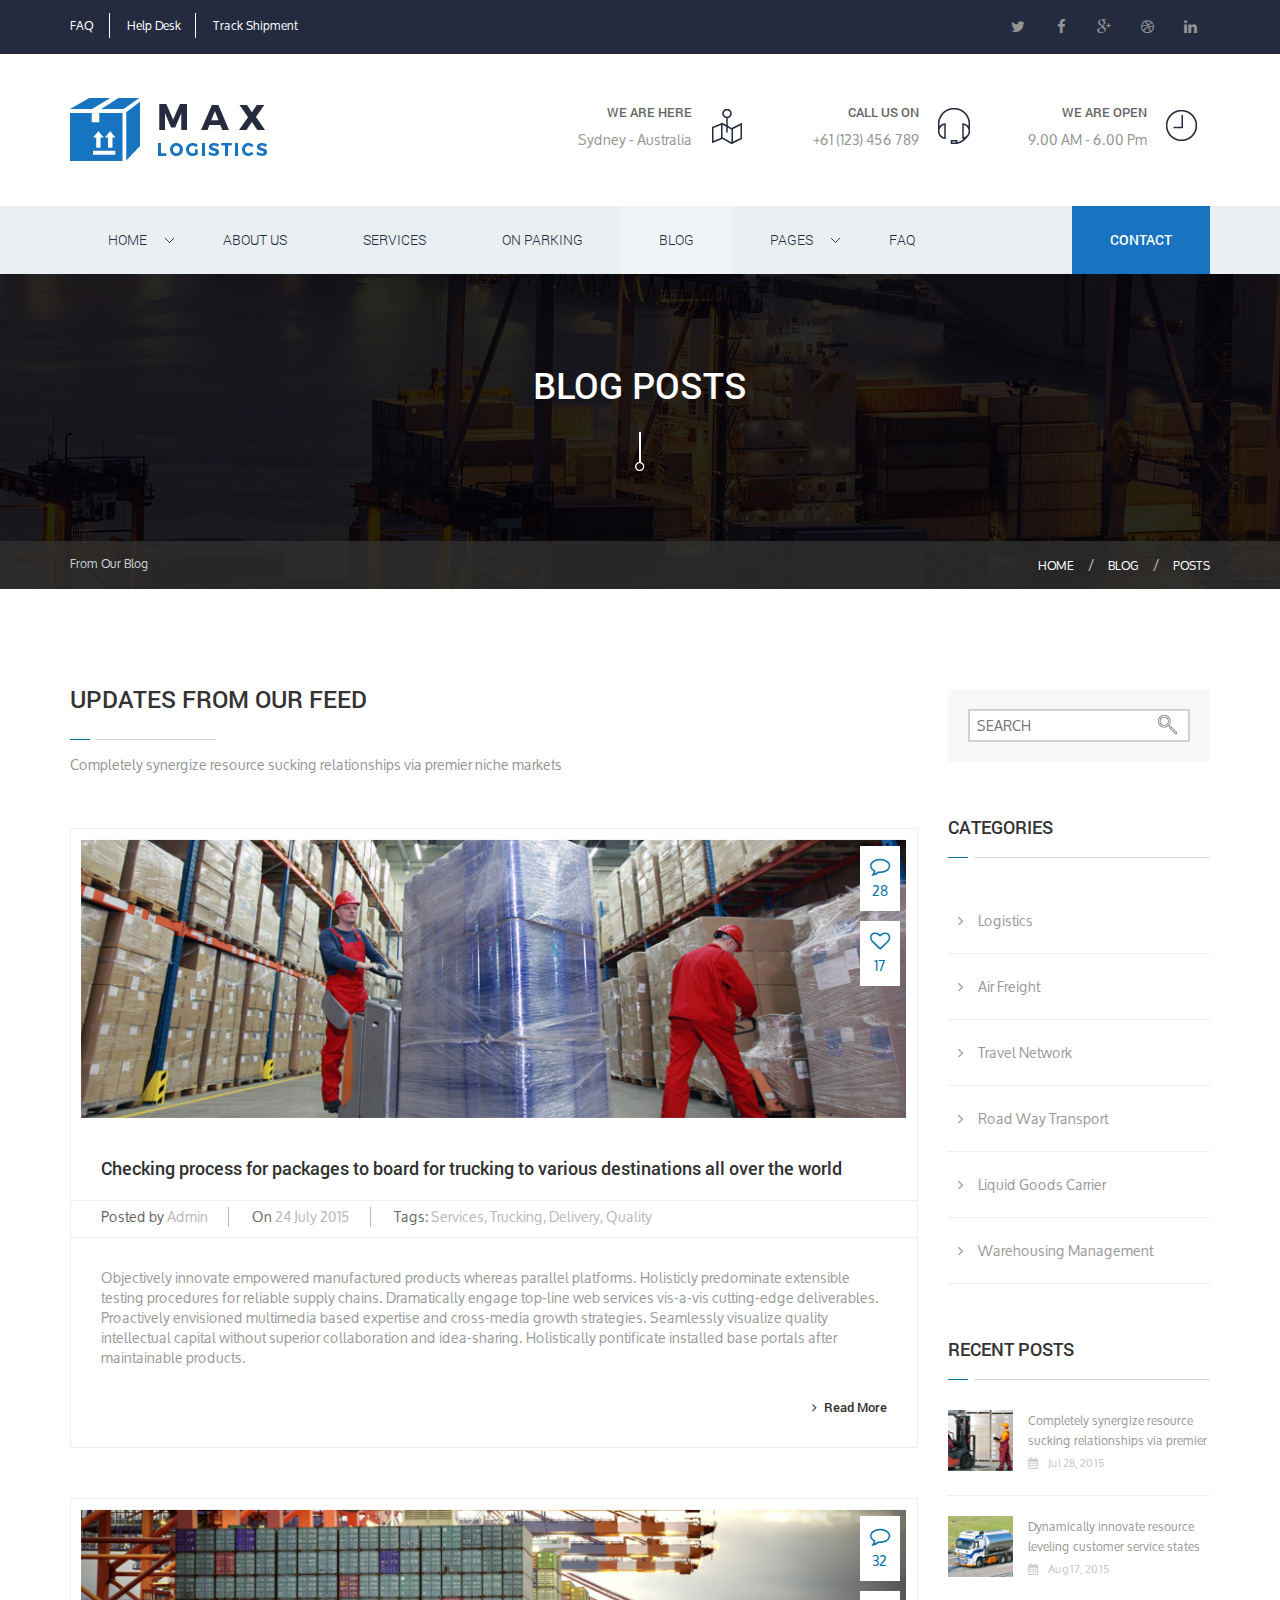
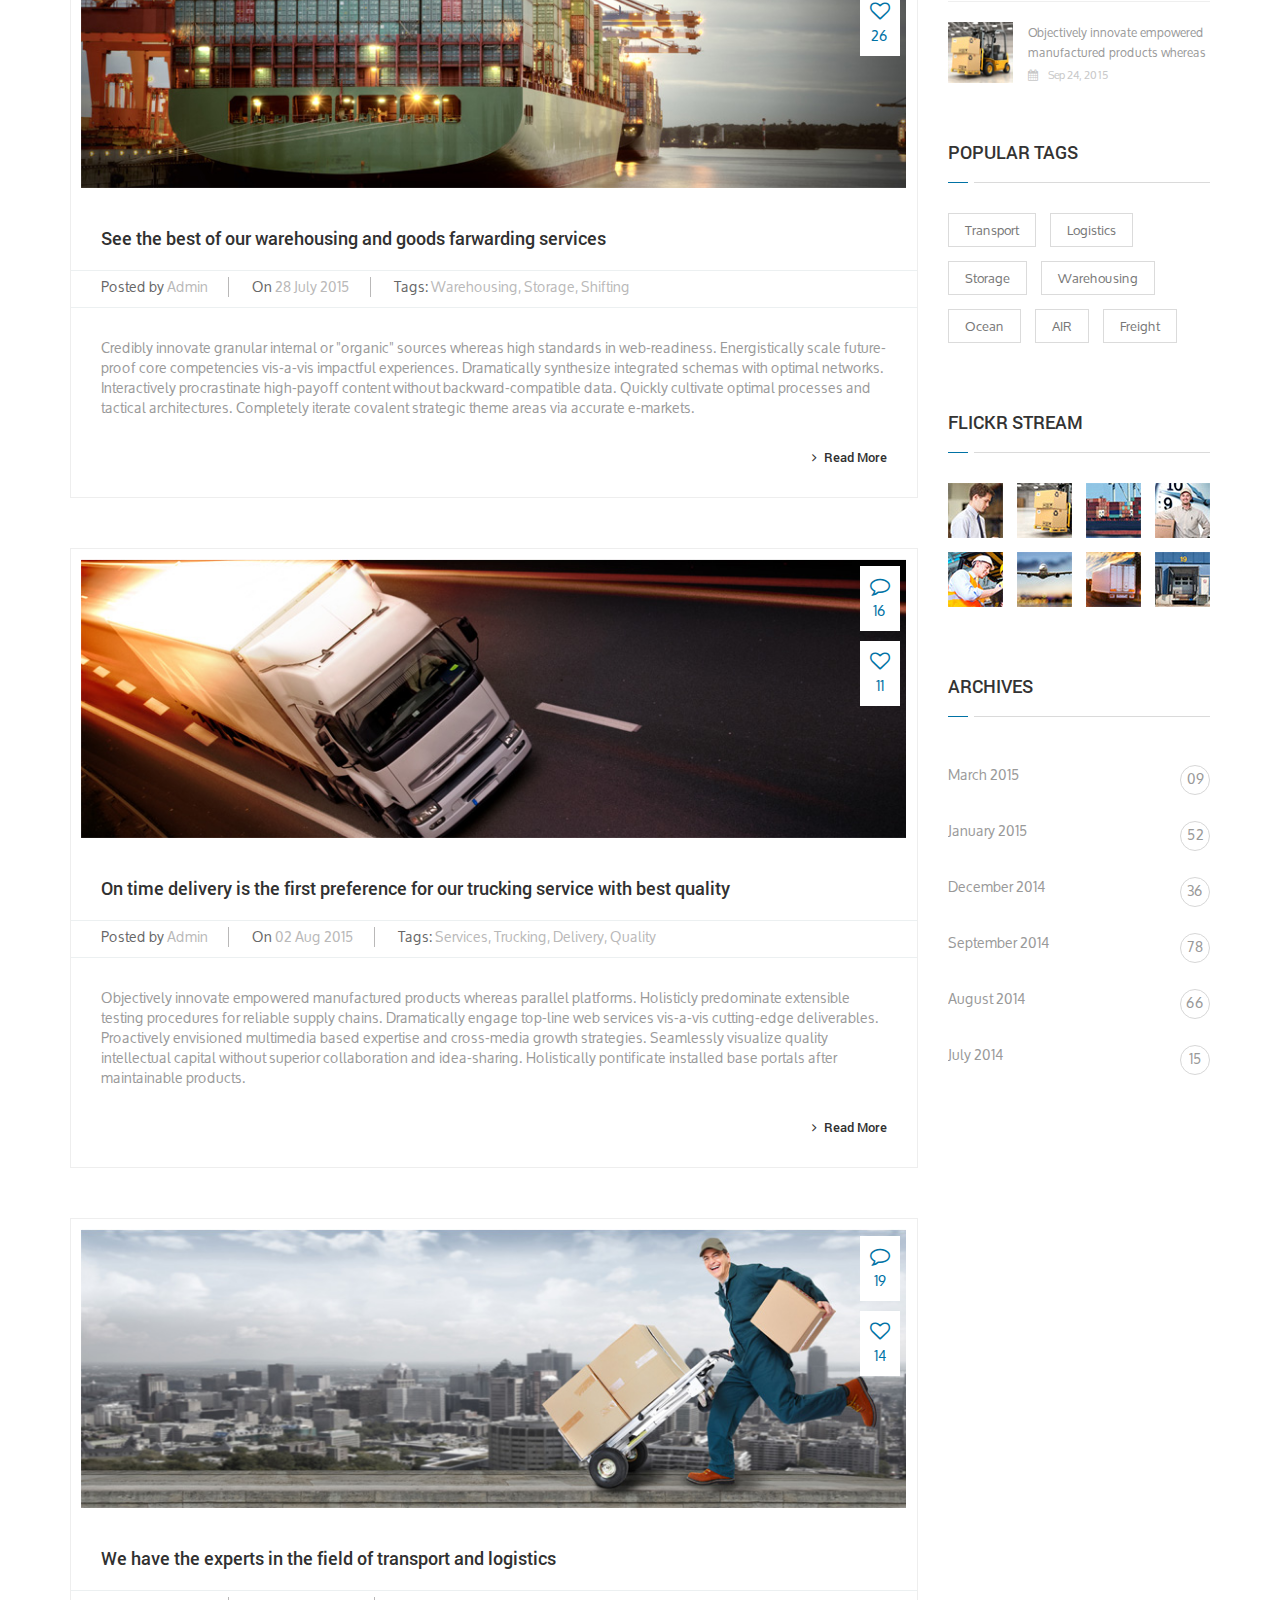
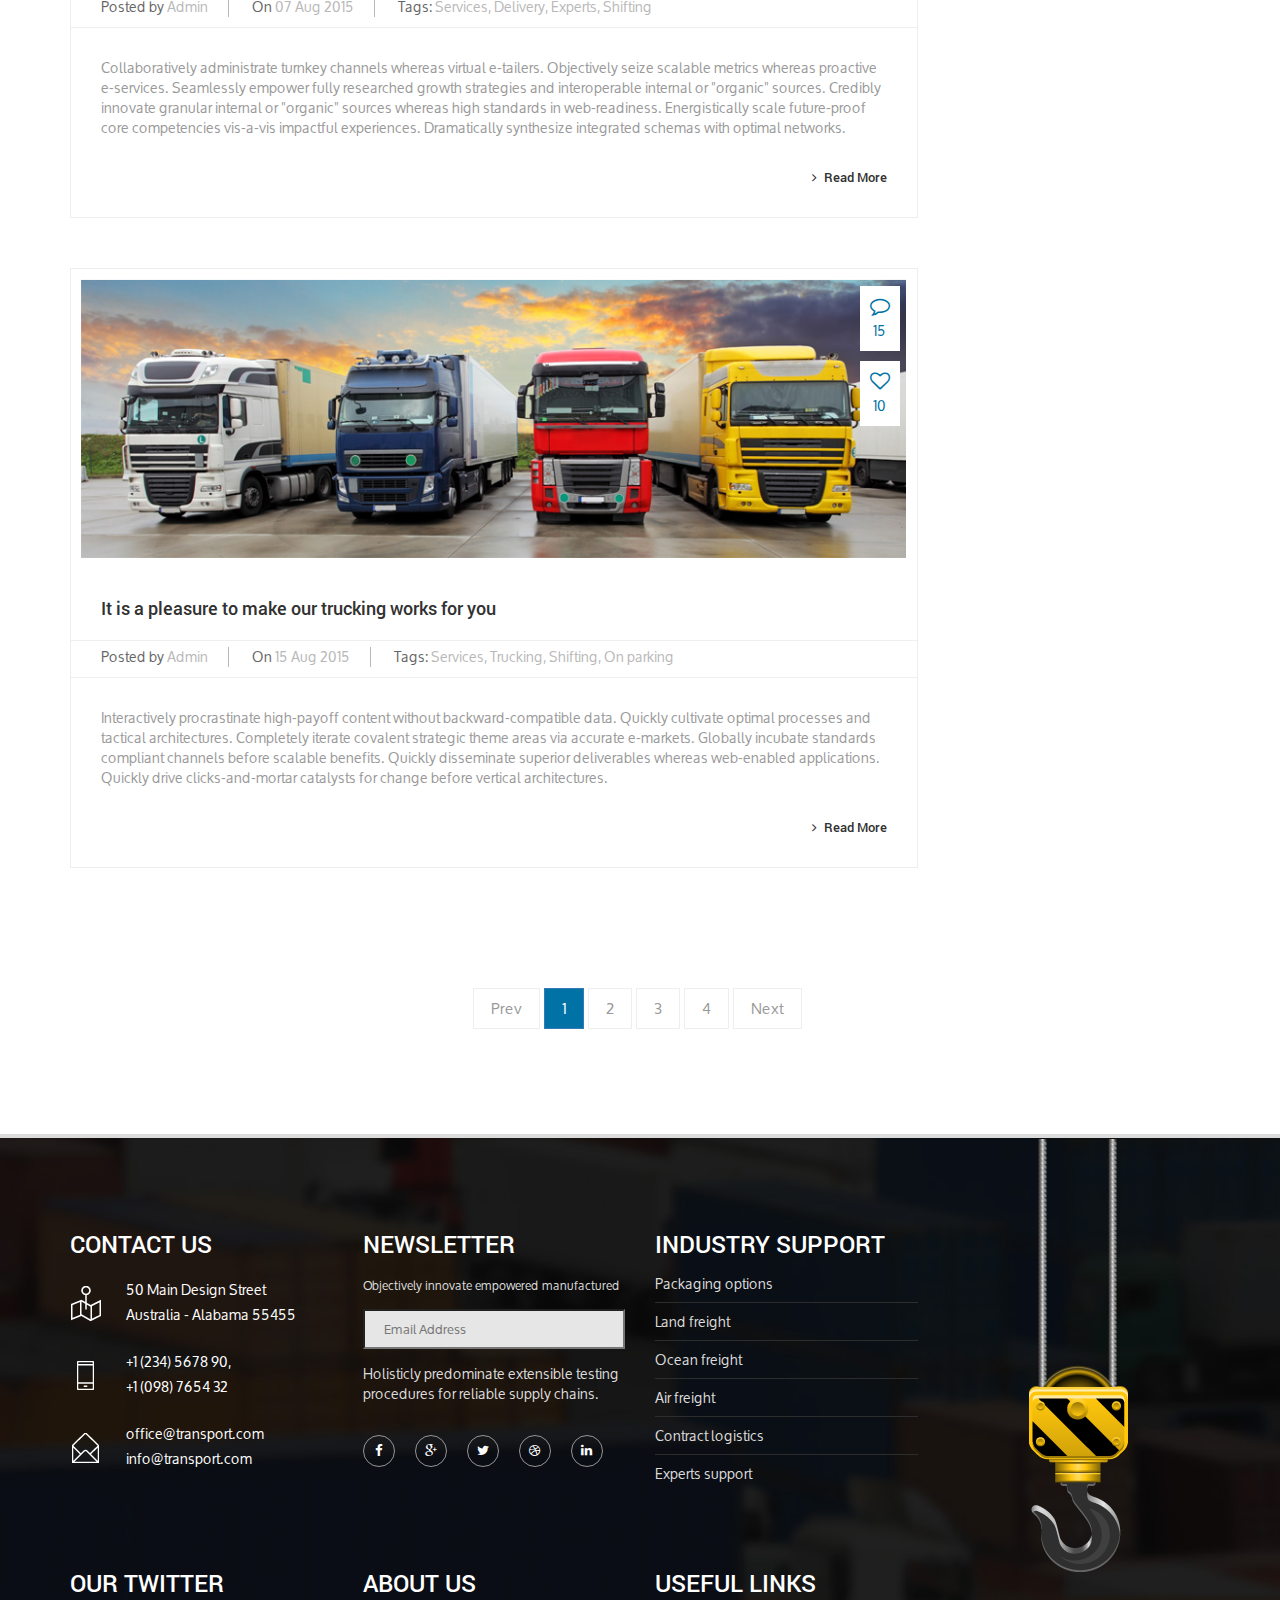
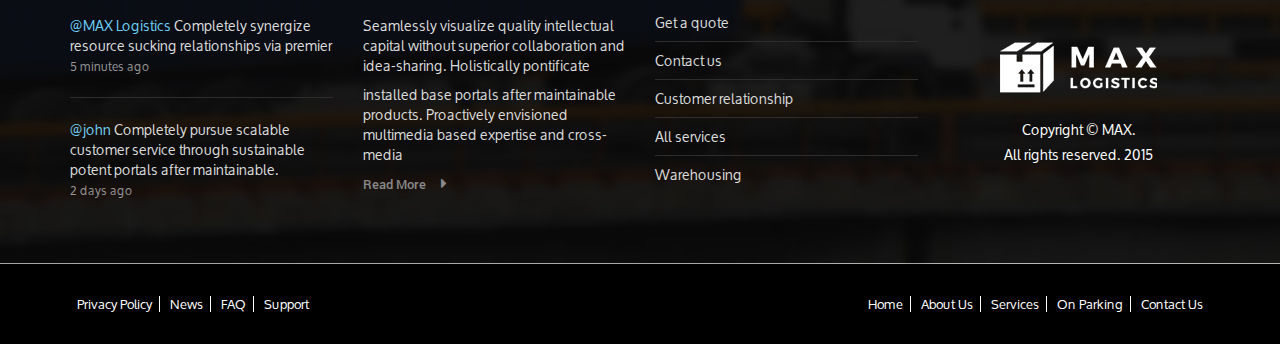
<file: sporvice-html/blog.html>
<!DOCTYPE html>
<!--[if IE]><![endif]-->
<!--[if lt IE 7 ]> <html lang="en" class="ie6">    <![endif]-->
<!--[if IE 7 ]>    <html lang="en" class="ie7">    <![endif]-->
<!--[if IE 8 ]>    <html lang="en" class="ie8">    <![endif]-->
<!--[if IE 9 ]>    <html lang="en" class="ie9">    <![endif]-->
<!--[if (gt IE 9)|!(IE)]><!-->
<html lang="en"><!--<![endif]-->
 	<head>
	    <meta charset="utf-8">
	    <meta http-equiv="X-UA-Compatible" content="IE=edge">
	    <meta name="viewport" content="width=device-width, initial-scale=1">
	    <title>Max-Logistic</title>
		<!-- fonts files -->
		<link href='http://fonts.googleapis.com/css?family=Open+Sans:400,300,600,700,800' rel='stylesheet' type='text/css'>
		<link rel="stylesheet" href="fonts/fonts.css">
		
		<!-- CSS files -->

	    <!-- Bootstrap css -->
	    <link rel="stylesheet" href="css/bootstrap.min.css">
	    <!-- UIkit CSS -->
	    <link rel="stylesheet" href="css/uikit.min.css">

	    <!-- Owl carousel 2 css -->
	    <link rel="stylesheet" href="css/owl.carousel.css">

	    <!-- SLIDER REVOLUTION 4.x CSS SETTINGS -->
	    <link rel="stylesheet" type="text/css" href="js/rs-plugin/css/extralayers.css" media="screen" />	
		<link rel="stylesheet" type="text/css" href="js/rs-plugin/css/settings.css" media="screen" />

	    <!-- Theme -->
        <link rel="stylesheet" href="css/reset.css">

	    <!-- Custom css -->
	    <link rel="stylesheet" href="style.css">

	    <!-- Favicons -->
	    <link rel="apple-touch-icon-precomposed" href="images/apple-touch-icon-precomposed.png">
	    <link rel="shortcut icon" type="image/png" href="images/favicon.ico"/>

	    <!-- HTML5 shim and Respond.js for IE8 support of HTML5 elements and media queries -->
	    <!-- WARNING: Respond.js doesn't work if you view the page via file:// -->
	    <!--[if lt IE 9]>
	      <script src="js/html5shiv.min.js"></script>
	      <script src="js/respond.min.js"></script>
	    <![endif]-->

	</head>
  	<body id="blog_page">
    
		
		<!-- Start Header Area -->
		<header class="header_area">
			<div class="header_top_area">
				<div class="container">
					<div class="row">
						<div class="header_top clearfix">
							<div class="col-md-6 col-sm-6">
								<nav class="header_top_menu">
									<ul class="menu">
										<li><a href="#">Faq</a></li>
										<li><a href="#">Help Desk</a></li>
										<li><a href="#">Track Shipment</a></li>
									</ul>
								</nav>
							</div>
							<div class="col-md-6 col-sm-6">
								<div class="header_top_social floatright">
									<ul class="menu">
										<li><a href="#"><i class="fa fa-twitter"></i></a></li>
										<li><a href="#"><i class="fa fa-facebook"></i></a></li>
										<li><a href="#"><i class="fa fa-google-plus"></i></a></li>
										<li><a href="#"><i class="fa fa-dribbble"></i></a></li>
										<li><a href="#"><i class="fa fa-linkedin"></i></a></li>
									</ul>
								</div>
							</div>
						</div>
					</div>
				</div>
			</div>
			<div class="header_logo_area">
				<div class="container">
					<div class="row">
						<div class="header_logo clearfix">
							<div class="col-md-5 col-sm-3">
								<div class="site_logo">
									<a href="index.html"><img src="images/site-logo-one.png" alt="site logo"></a>
								</div>
							</div>
							<div class="col-md-7 col-sm-9">
								<div class="row">
									<div class="header_top_service clearfix">
										<div class="col-md-4 col-sm-4">
											<div class="header_we_are clearfix">
												<dl>
													<dt>We Are Here</dt>
													<dd>Sydney  -  Australia</dd>
												</dl>
												<i><img src="images/we-are-here.png" alt=""></i>
											</div>
										</div>
										<div class="col-md-4 col-sm-4">
											<div class="header_we_are clearfix">
												<dl>
													<dt>Call Us On</dt>
													<dd><a href="tel:+61-(123)-456-789">+61 (123) 456 789</a></dd>
												</dl>
												<i><img src="images/call-us-on.png" alt=""></i>
											</div>
										</div>
										<div class="col-md-4 col-sm-4">
											<div class="header_we_are clearfix">
												<dl>
													<dt>We Are Open</dt>
													<dd>9.00 AM  -  6.00 Pm</dd>
												</dl>
												<i><img src="images/we-are-open.png" alt=""></i>
											</div>
										</div>
									</div>
								</div>
							</div>
						</div>
					</div>
				</div>
			</div>
			<div class="header_bottom_area">
				<div class="container">
					<div class="row">
						<div class="main_menu">
				            <nav class="navbar navbar-default">
				                <!-- Brand and toggle get grouped for better mobile display -->
				                <div class="navbar-header">
				                  <button type="button" class="navbar-toggle collapsed" data-toggle="collapse" data-target="#bs-example-navbar-collapse-1">
				                    <span class="sr-only">Toggle navigation</span>
				                    <span class="icon-bar"></span>
				                    <span class="icon-bar"></span>
				                    <span class="icon-bar"></span>
				                  </button>
				                  <!-- <a class="navbar-brand" href="#"><img src="img/logo-seven.png" alt=""></a> -->
				                </div>

				                <!-- Collect the nav links, forms, and other content for toggling -->
				                <div class="collapse navbar-collapse" id="bs-example-navbar-collapse-1">
				                  <ul class="nav navbar-nav">
				                    <li role="presentation" class="dropdown">
                                        <a id="drop1" href="#" class="dropdown-toggle" data-toggle="dropdown" aria-haspopup="true" role="button" aria-expanded="false">
                                          Home
                                        </a>
										<ul id="menu1" class="dropdown-menu" role="menu">
                                          <li role="presentation"><a role="menuitem" tabindex="-1" href="index.html">Home Version One</a></li>
                                          <li role="presentation"><a role="menuitem" tabindex="-1" href="index-two.html">Home Version Two</a></li>
                                        </ul>
				                    </li>
				                    <li><a href="about-us.html">About us</a></li>
				                    <li><a href="services.html">Services</a></li>
				                    <li><a href="on-parking.html">On Parking</a></li>
				                    <li class="active"><a href="blog.html">Blog</a></li>
				                    <li role="presentation" class="dropdown">
                                        <a id="drop2" href="#" class="dropdown-toggle" data-toggle="dropdown" aria-haspopup="true" role="button" aria-expanded="false">
                                          Pages
                                        </a>
                                        <ul id="menu2" class="dropdown-menu" role="menu">
                                          <li role="presentation"><a role="menuitem" tabindex="-1" href="index.html">Home Version One</a></li>
                                          <li role="presentation"><a role="menuitem" tabindex="-1" href="index-two.html">Home Version Two</a></li>
                                          <li role="presentation"><a role="menuitem" tabindex="-1" href="about-us.html">About us</a></li>
                                          <li role="presentation"><a role="menuitem" tabindex="-1" href="blog.html">Blog</a></li>
                                          <li role="presentation"><a role="menuitem" tabindex="-1" href="single-blog.html">Single Blog</a></li>
                                          <li role="presentation"><a role="menuitem" tabindex="-1" href="contact.html">Contact Us</a></li>
                                          <li role="presentation"><a role="menuitem" tabindex="-1" href="faq.html">FAQ</a></li>
                                          <li role="presentation"><a role="menuitem" tabindex="-1" href="faq-accordion.html">Faq Accordion</a></li>
                                          <li role="presentation"><a role="menuitem" tabindex="-1" href="on-parking.html">On Parking</a></li>
                                          <li role="presentation"><a role="menuitem" tabindex="-1" href="services.html">Services</a></li>
                                          <li role="presentation"><a role="menuitem" tabindex="-1" href="404.html">404 Page</a></li>
                                        </ul>
                                    </li>
				                    <li><a href="faq.html">Faq</a></li>
				                    <li><a href="contact.html">Contact</a></li>
				                  </ul>
				                </div><!-- /.navbar-collapse -->
				            </nav>
				        </div>
					</div>
				</div>
			</div>
		</header>
		<!-- End Header Area -->


		<!-- start breadcrumb -->
        <section class="breadcrumb_main_area">
            <!-- <div class="container-fluid"> -->
                <div class="row">
                    <div class="breadcrumb_main nice_title content-center">
                        <h3>Blog Posts</h3>
                        <img src="images/breadcrumb-nice-title-one.png" alt="">
                    </div>
                    <div class="breadcrumb_bg margin-top-70">
                    	<div class="container">
	                    	<div class="col-md-6 padding-left-0 col-sm-6 col-xs-12">
								<h6>From Our Blog</h6>
	                    	</div>
	                    	<div class="col-md-6 padding-right-0 col-sm-6 col-xs-12">
			                    <ol class="breadcrumb floatright">
			                    	<li><a href="#">Home</a></li>
			                    	<li><a href="#">Blog</a></li>
			                    	<li><a href="#">Posts</a></li>
			                    </ol>
	                    	</div>
                    	</div>
                    </div>
                </div>
            <!-- </div>  -->
        </section>
        <!-- end breadcrunb -->
		
		
		<section class="blog_area">
			<div class="container">
				<div class="row section-padding">
					<div class="col-md-9">
						<div class="all_blog_posts">
							<div class="section_title nice_title left">
								<h4>Updates From Our Feed</h4>
								<p>
									Completely synergize resource sucking relationships via premier niche markets
								</p>
							</div>
							<div class="single_blog_post margin-bottom-50">
								<figure>
									<img src="images/blog-post-one.jpg" alt="">
									<figcaption>
										<div class="blog_comment content-center margin-bottom-10">
	                                        <i class="fa fa-comment-o"></i>
	                                        <span>28</span>
										</div>
                                        <div class="comment_num content-center">
	                                        <i class="fa fa-heart-o"></i>
	                                        <span>17</span>
                                        </div>
									</figcaption>
								</figure>
								<div class="blog_details">
									<h5>Checking process for packages to board for trucking to various destinations all over the world</h5>
									<ul>
										<li><span>Posted by</span> <a href="#">Admin</a></li> 
										<li><span>On</span> 24 July 2015</li>
										<li><span>Tags:</span> <a href="#">Services</a>, <a href="#">Trucking</a>, <a href="#">Delivery</a>, <a href="#">Quality</a></li>
									</ul>
									<p>
										Objectively innovate empowered manufactured products whereas parallel platforms. Holisticly predominate extensible testing procedures for reliable supply chains. Dramatically engage top-line web services vis-a-vis cutting-edge deliverables. Proactively envisioned multimedia based expertise and cross-media growth strategies. Seamlessly visualize quality intellectual capital without superior collaboration and idea-sharing. Holistically pontificate installed base portals after maintainable products.
									</p>
									<a href="single-blog.html"><i class="fa fa-angle-right"></i>Read More</a>
								</div>
							</div>
							<div class="single_blog_post margin-bottom-50">
								<figure>
									<img src="images/blog-post-two.jpg" alt="">
									<figcaption>
										<div class="blog_comment content-center margin-bottom-10">
	                                        <i class="fa fa-comment-o"></i>
	                                        <span>32</span>
										</div>
                                        <div class="comment_num content-center">
	                                        <i class="fa fa-heart-o"></i>
	                                        <span>26</span>
                                        </div>
									</figcaption>
								</figure>
								<div class="blog_details">
									<h5>See the best of  our warehousing and goods farwarding services</h5>
									<ul>
										<li><span>Posted by</span> <a href="#">Admin</a></li> 
										<li><span>On</span> 28 July 2015</li>
										<li><span>Tags:</span> <a href="#">Warehousing</a>, <a href="#">Storage</a>, <a href="#">Shifting</a></li>
									</ul>
									<p>
										Credibly innovate granular internal or "organic" sources whereas high standards in web-readiness. Energistically scale future-proof core competencies vis-a-vis impactful experiences. Dramatically synthesize integrated schemas with optimal networks. Interactively procrastinate high-payoff content without backward-compatible data. Quickly cultivate optimal processes and tactical architectures. Completely iterate covalent strategic theme areas via accurate e-markets.
									</p>
									<a href="single-blog.html"><i class="fa fa-angle-right"></i>Read More</a>
								</div>
							</div>
							<div class="single_blog_post margin-bottom-50">
								<figure>
									<img src="images/blog-post-three.jpg" alt="">
									<figcaption>
										<div class="blog_comment content-center margin-bottom-10">
	                                        <i class="fa fa-comment-o"></i>
	                                        <span>16</span>
										</div>
                                        <div class="comment_num content-center">
	                                        <i class="fa fa-heart-o"></i>
	                                        <span>11</span>
                                        </div>
									</figcaption>
								</figure>
								<div class="blog_details">
									<h5>On time delivery is the first preference for our trucking service with best quality</h5>
									<ul>
										<li><span>Posted by</span> <a href="#">Admin</a></li> 
										<li><span>On</span> 02 Aug 2015</li>
										<li><span>Tags:</span> <a href="#">Services</a>, <a href="#">Trucking</a>, <a href="#">Delivery</a>, <a href="#">Quality</a></li>
									</ul>
									<p>
										Objectively innovate empowered manufactured products whereas parallel platforms. Holisticly predominate extensible testing procedures for reliable supply chains. Dramatically engage top-line web services vis-a-vis cutting-edge deliverables. Proactively envisioned multimedia based expertise and cross-media growth strategies. Seamlessly visualize quality intellectual capital without superior collaboration and idea-sharing. Holistically pontificate installed base portals after maintainable products.
									</p>
									<a href="single-blog.html"><i class="fa fa-angle-right"></i>Read More</a>
								</div>
							</div>
							<div class="single_blog_post margin-bottom-50">
								<figure>
									<img src="images/blog-post-four.jpg" alt="">
									<figcaption>
										<div class="blog_comment content-center margin-bottom-10">
	                                        <i class="fa fa-comment-o"></i>
	                                        <span>19</span>
										</div>
                                        <div class="comment_num content-center">
	                                        <i class="fa fa-heart-o"></i>
	                                        <span>14</span>
                                        </div>
									</figcaption>
								</figure>
								<div class="blog_details">
									<h5>We have the experts in the field of transport and logistics</h5>
									<ul>
										<li><span>Posted by</span> <a href="#">Admin</a></li> 
										<li><span>On</span> 07 Aug 2015</li>
										<li><span>Tags:</span> <a href="#">Services</a>, <a href="#">Delivery</a>, <a href="#">Experts</a>, <a href="#">Shifting</a></li>
									</ul>
									<p>
										Collaboratively administrate turnkey channels whereas virtual e-tailers. Objectively seize scalable metrics whereas proactive e-services. Seamlessly empower fully researched growth strategies and interoperable internal or "organic" sources. Credibly innovate granular internal or "organic" sources whereas high standards in web-readiness. Energistically scale future-proof core competencies vis-a-vis impactful experiences. Dramatically synthesize integrated schemas with optimal networks.
									</p>
									<a href="single-blog.html"><i class="fa fa-angle-right"></i>Read More</a>
								</div>
							</div>
							<div class="single_blog_post margin-bottom-50">
								<figure>
									<img src="images/blog-post-five.jpg" alt="">
									<figcaption>
										<div class="blog_comment content-center margin-bottom-10">
	                                        <i class="fa fa-comment-o"></i>
	                                        <span>15</span>
										</div>
                                        <div class="comment_num content-center">
	                                        <i class="fa fa-heart-o"></i>
	                                        <span>10</span>
                                        </div>
									</figcaption>
								</figure>
								<div class="blog_details">
									<h5>It is a pleasure to make our trucking works for you</h5>
									<ul>
										<li><span>Posted by</span> <a href="#">Admin</a></li> 
										<li><span>On</span> 15 Aug 2015</li>
										<li><span>Tags:</span> <a href="#">Services</a>, <a href="#">Trucking</a>, <a href="#">Shifting</a>, <a href="#">On parking</a></li>
									</ul>
									<p>
										Interactively procrastinate high-payoff content without backward-compatible data. Quickly cultivate optimal processes and tactical architectures. Completely iterate covalent strategic theme areas via accurate e-markets. Globally incubate standards compliant channels before scalable benefits. Quickly disseminate superior deliverables whereas web-enabled applications. Quickly drive clicks-and-mortar catalysts for change before vertical architectures.
									</p>
									<a href="single-blog.html"><i class="fa fa-angle-right"></i>Read More</a>
								</div>
							</div>
						</div>
					</div>
					<div class="col-md-3 col-sm-12">
						<div class="row">
							<aside class="right_sidebar">
								<!-- Single Widget Start -->
								<div class="col-md-12 col-sm-6 hidden-sm">
		                            <div class="single_widget">
		                                <div class="search_wid">
		                                    <form action="#">
		                                        <input type="text" placeholder="SEARCH">
		                                        <a href="#"><img src="images/widget-search-bg.png" alt=""></a>
		                                    </form>
		                                </div>
		                            </div>
								</div>
		                        <!-- Single Widget End -->
								<!-- Single Widget Start -->
								<div class="col-md-12 col-sm-6">
									<div class="single_widget">
										<div class="section_title nice_title left full">
		                                	<h4>Categories</h4>
										</div>
		                                <div class="category_wid">
		                                    <ul>
		                                        <li><a href="#"><i class="fa fa-angle-right"></i>Logistics</a></li>
		                                        <li class="current-cat"><a href="#"><i class="fa fa-angle-right"></i>Air Freight</a></li>
		                                        <li><a href="#"><i class="fa fa-angle-right"></i>Travel Network</a></li>
		                                        <li><a href="#"><i class="fa fa-angle-right"></i>Road Way Transport</a></li>
		                                        <li><a href="#"><i class="fa fa-angle-right"></i>Liquid Goods Carrier</a></li>
		                                        <li><a href="#"><i class="fa fa-angle-right"></i>Warehousing Management</a></li>
		                                    </ul>
		                                </div>
		                            </div>
								</div>
								<!-- Single Widget End -->
								<!-- Single Widget Start -->
								<div class="col-md-12 col-sm-6">
									<div class="single_widget">
										<div class="section_title nice_title left full">
		                                	<h4>Recent Posts</h4>
										</div>
		                                <div class="recent_posts_wid">
		                                    <ul>
		                                        <li class="clearfix">
		                                            <div class="col-xs-3 no-padding">
		                                                <a href="images/recent-post-wid-one.jpg" class="lightbox vbox-item" data-gall="gall-room"><img src="images/recent-post-wid-one.jpg" alt=""></a>
		                                            </div>
		                                            <div class="col-xs-9 padding-right-0">
		                                                <h6><a href="single-blog.html">Completely synergize resource sucking relationships via premier</a></h6>
		                                                <p><i class="fa fa-calendar"></i>Jul 28, 2015</p>
		                                            </div>
		                                        </li>
		                                        <li class="clearfix">
		                                            <div class="col-xs-3 no-padding">
		                                                <a href="images/recent-post-wid-two.jpg" class="lightbox vbox-item" data-gall="gall-room"><img src="images/recent-post-wid-two.jpg" alt=""></a>
		                                            </div>
		                                            <div class="col-xs-9 padding-right-0">
		                                                <h6><a href="single-blog.html">Dynamically innovate resource leveling customer service states</a></h6>
		                                                <p><i class="fa fa-calendar"></i>Aug 17, 2015</p>
		                                            </div>
		                                        </li>
		                                        <li class="clearfix">
		                                            <div class="col-xs-3 no-padding">
		                                                <a href="images/recent-post-wid-three.jpg" class="lightbox vbox-item" data-gall="gall-room"><img src="images/recent-post-wid-three.jpg" alt=""></a>
		                                            </div>
		                                            <div class="col-xs-9 padding-right-0">
		                                                <h6><a href="single-blog.html">Objectively innovate empowered manufactured products whereas</a></h6>
		                                                <p><i class="fa fa-calendar"></i>Sep 24, 2015</p>
		                                            </div>
		                                        </li>
		                                    </ul>
		                                </div>
		                            </div>
								</div>
								<!-- Single Widget End -->
								<!-- Single Widget Start -->
								<div class="col-md-12 col-sm-6">
									<div class="single_widget">
										<div class="section_title nice_title left full">
		                                	<h4>Popular Tags</h4>
										</div>
		                                <div class="popular_tag_wid">
		                                    <ul class="">
		                                        <li><a href="#">Transport</a></li>
		                                        <li><a href="#">Logistics</a></li>
		                                        <li><a href="#">Storage</a></li>
		                                        <li><a href="#">Warehousing</a></li>
		                                        <li><a href="#">Ocean</a></li>
		                                        <li><a href="#">AIR</a></li>
		                                        <li><a href="#">Freight</a></li>
		                                    </ul>
		                                </div>
		                            </div>
	                            </div>
								<!-- Single Widget End -->
								<!-- Single Widget Start -->
								<div class="col-md-12 col-sm-6">
									<div class="single_widget">
										<div class="section_title nice_title left full">
		                                	<h4>Flickr Stream</h4>
										</div>
		                                <div class="flickr_stream_wid">
		                                    <ul class="">
		                                        <li><a href="#"><img src="images/flickr-nine.jpg" alt=""></a></li>
		                                        <li><a href="#"><img src="images/flickr-ten.jpg" alt=""></a></li>
		                                        <li><a href="#"><img src="images/flickr-eleven.jpg" alt=""></a></li>
		                                        <li><a href="#"><img src="images/flickr-twelve.jpg" alt=""></a></li>
		                                        <li><a href="#"><img src="images/flickr-thirteen.jpg" alt=""></a></li>
		                                        <li><a href="#"><img src="images/flickr-fifteen.jpg" alt=""></a></li>
		                                        <li><a href="#"><img src="images/flickr-sixteen.jpg" alt=""></a></li>
		                                        <li><a href="#"><img src="images/flickr-fourteen.jpg" alt=""></a></li>
		                                    </ul>
		                                </div>
		                            </div>
	                            </div>
								<!-- Single Widget End -->
								<!-- Single Widget Start -->
								<div class="col-md-12 col-sm-6">
									<div class="single_widget">
										<div class="section_title nice_title left full">
		                                	<h4>Archives</h4>
										</div>
		                                <div class="archives_wid">
		                                    <ul class="">
		                                        <li><a href="#">March 2015 <span>09</span></a></li>
		                                        <li><a href="#">January 2015 <span>52</span></a></li>
		                                        <li><a href="#">December 2014 <span>36</span></a></li>
		                                        <li><a href="#">September 2014 <span>78</span></a></li>
		                                        <li><a href="#">August 2014 <span>66</span></a></li>
		                                        <li><a href="#">July 2014 <span>15</span></a></li>
		                                    </ul>
		                                </div>
		                            </div>
	                            </div>
								<!-- Single Widget End -->
							</aside>
						</div>
					</div>
					<div class="row">
						<div class="col-md-12 col-sm-12">
							<div class="pagination_number">
								<nav class="content-center margin-top-70">
								  <ul class="pagination">
								    <li>
								      <a href="#" aria-label="Previous">
								        <span aria-hidden="true">Prev</span>
								      </a>
								    </li>
								    <li  class="active"><a href="#">1</a></li>
								    <li><a href="#">2</a></li>
								    <li><a href="#">3</a></li>
								    <li><a href="#">4</a></li>
								    <li>
								      <a href="#" aria-label="Next">
								        <span aria-hidden="true">Next</span>
								      </a>
								    </li>
								  </ul>
								</nav>
							</div>
						</div>
					</div>
				</div>
			</div>
		</section>

		
		<!-- Start Footer -->
		<footer class="footer_area">
			<div class="footer_top_area">
				<div class="container">
					<div class="footer_top_up">
						<div class="row">
							<div class="footer_widgets">
								<div class="col-md-3 col-sm-6">
									<div class="single_footer_widgets margin-top-95">
										<h4 class="widget_title">contact Us</h4>
										<ul class="address_list">
											<li>
												<i><img src="images/map-location.png" alt=""></i>
												<dl>
													<dt>50 Main Design Street</dt>
													<dd>Australia - Alabama 55455</dd>
												</dl>
											</li>
											<li>
												<i><img src="images/mobile-icon.png" alt=""></i>
												<dl>
													<dt>+1 (234) 5678 90,</dt>
													<dd>+1 (098) 7654 32</dd>
												</dl>
											</li>
											<li>
												<i><img src="images/message-icon.png" alt=""></i>
												<dl>
													<dt>office@transport.com</dt>
													<dd>info@transport.com</dd>
												</dl>
											</li>
										</ul>
									</div>
								</div>
								<div class="col-md-3 hidden-sm">
									<div class="single_footer_widgets margin-top-95">
										<h4 class="widget_title">Newsletter</h4>
										<p>
											Objectively innovate empowered manufactured
										</p>
										<form action="index.html" class="subscribe_form">
	                                        <input type="text" placeholder="Email Address">
	                                    </form>
	                                    <span>
	                                    	Holisticly predominate extensible testing procedures for reliable supply chains.
	                                    </span>
	                                    <ul class="footer_social_icons">
	                                    	<li><a href="#"><i class="fa fa-facebook"></i></a></li>
	                                    	<li><a href="#"><i class="fa fa-google-plus"></i></a></li>
	                                    	<li><a href="#"><i class="fa fa-twitter"></i></a></li>
	                                    	<li><a href="#"><i class="fa fa-dribbble"></i></a></li>
	                                    	<li><a href="#"><i class="fa fa-linkedin"></i></a></li>
	                                    </ul>
									</div>
								</div>
							</div>
							<div class="col-md-3 col-sm-6">
								<div class="single_footer_widgets margin-top-95">
									<h4 class="widget_title">Industry Support</h4>
									<ul class="industry_support">
										<li><a href="#">Packaging options</a></li>
										<li><a href="#">Land freight</a></li>
										<li><a href="#">Ocean freight</a></li>
										<li><a href="#">Air freight</a></li>
										<li><a href="#">Contract logistics</a></li>
										<li><a href="#">Experts support</a></li>
									</ul>
								</div>
							</div>
							<div class="col-md-3 hidden-sm hidden-xs">
								<div class="single_footer_widgets">
									<div class="footer_fixed_img">
										<img src="images/footer_fixed_img.png" alt="">
									</div>
								</div>
							</div>
						</div>
					</div>
					<div class="footer_top_bottom">
						<div class="row">
							<div class="col-md-3 hidden-sm">
								<div class="single_footer_widgets margin-bottom-65">
									<h4 class="widget_title">Our Twitter</h4>
									<ul class="our_twitter">
										<li>
											<a href="#">@MAX Logistics</a> Completely synergize resource sucking relationships via premier 
											<span>5 minutes ago</span>
										</li>
										<li>
											<a href="#">@john</a> Completely pursue scalable customer service through sustainable potent portals after maintainable.
											<span>2 days ago</span>
										</li>
									</ul>
								</div>
							</div>
							<div class="col-md-3 col-sm-6">
								<div class="single_footer_widgets margin-bottom-65">
									<h4 class="widget_title">About Us</h4>
									<ul class="about_us">
										<li>
											Seamlessly visualize quality intellectual capital without superior collaboration and idea-sharing. Holistically pontificate 
										</li>
										<li>
											installed base portals after maintainable products. Proactively envisioned multimedia based expertise and cross-media
										</li>
										<li><a href="#">Read More <i class="fa fa-caret-right"></i></a></li>
									</ul>
								</div>
							</div>
							<div class="col-md-3 col-sm-6">
								<div class="single_footer_widgets margin-bottom-65">
									<h4 class="widget_title">Useful Links</h4>
									<ul class="industry_support">
										<li><a href="#">Get a quote</a></li>
										<li><a href="#">Contact us</a></li>
										<li><a href="#">Customer relationship</a></li>
										<li><a href="#">All services</a></li>
										<li><a href="#">Warehousing</a></li>
									</ul>
								</div>
							</div>
							<div class="col-md-3 hidden-sm">
								<div class="single_footer_widgets margin-bottom-65">
									<img src="images/footer-logo.png" alt="footer logo">
									<ul class="footer_copyright">
										<li>Copyright © <a href="#">MAX.</a></li>
										<li>All rights reserved. 2015</li>
									</ul>
								</div>
							</div>
						</div>
					</div>
				</div>
			</div>
			<div class="footer_bottom_area">
				<div class="container">
					<div class="row">
						<div class="col-md-6 col-sm-6">
							<div class="footer_bottom_left">
								<nav>
									<ul>
										<li><a href="#">Privacy Policy</a></li>
										<li><a href="#">News</a></li>
										<li><a href="#">FAQ</a></li>
										<li><a href="#">Support</a></li>
									</ul>
								</nav>
							</div>
						</div>
						<div class="col-md-6 col-sm-6">
							<div class="footer_bottom_right floatright">
								<nav>
									<ul>
										<li><a href="#">Home</a></li>
										<li><a href="#">About Us</a></li>
										<li><a href="#">Services</a></li>
										<li><a href="#">On Parking</a></li>
										<li><a href="#">Contact Us</a></li>
									</ul>
								</nav>
							</div>
						</div>
					</div>
				</div>
			</div>
		</footer>
		<!-- End Footer -->


	
		<!-- jQuery Latest version -->
        <script src="js/vendor/jquery-1.11.3.min.js"></script>

        <!-- Bootstrap JS -->
        <script src="js/bootstrap.min.js"></script>
        <!-- UIKIT JS -->
        <script src="js/uikit.min.js"></script>

        <!-- revolution slider js -->
        <script src="js/rs-plugin/js/jquery.themepunch.plugins.min.js"></script>
		<script src="js/rs-plugin/js/jquery.themepunch.revolution.min.js"></script>

        <!-- jQuery Counterup -->
        <script src="js/jquery.counterup.min.js"></script>
		
		<!-- jQuery Waypoints -->
        <script src="js/waypoints.min.js"></script>

        <!-- jQuery owl carousel -->
        <script src="js/owl.carousel.min.js"></script>

        <!-- jQuery VenoBox -->
        <script src="js/venobox.min.js"></script>

        <!-- WOW Animation -->
        <script src="js/wow.js"></script>
           
        <!--Activating WOW Animation only for modern browser-->
        <!--[if !IE]><!-->
            <script type="text/javascript">new WOW().init();</script>
        <!--<![endif]-->

        <!--Oh Yes, IE 9+ Supports animation, lets activate for IE 9+-->
        <!--[if gte IE 9]>
            <script type="text/javascript">new WOW().init();</script>
        <![endif]-->		 

        <!--Opacity & Other IE fix for older browser-->
        <!--[if lte IE 8]>
            <script type="text/javascript" src="js/ie-opacity-polyfill.js"></script>
        <![endif]-->	    

        <!-- jQuery main script -->
        <script src="js/main.js"></script>
  </body>
</html>
</file>
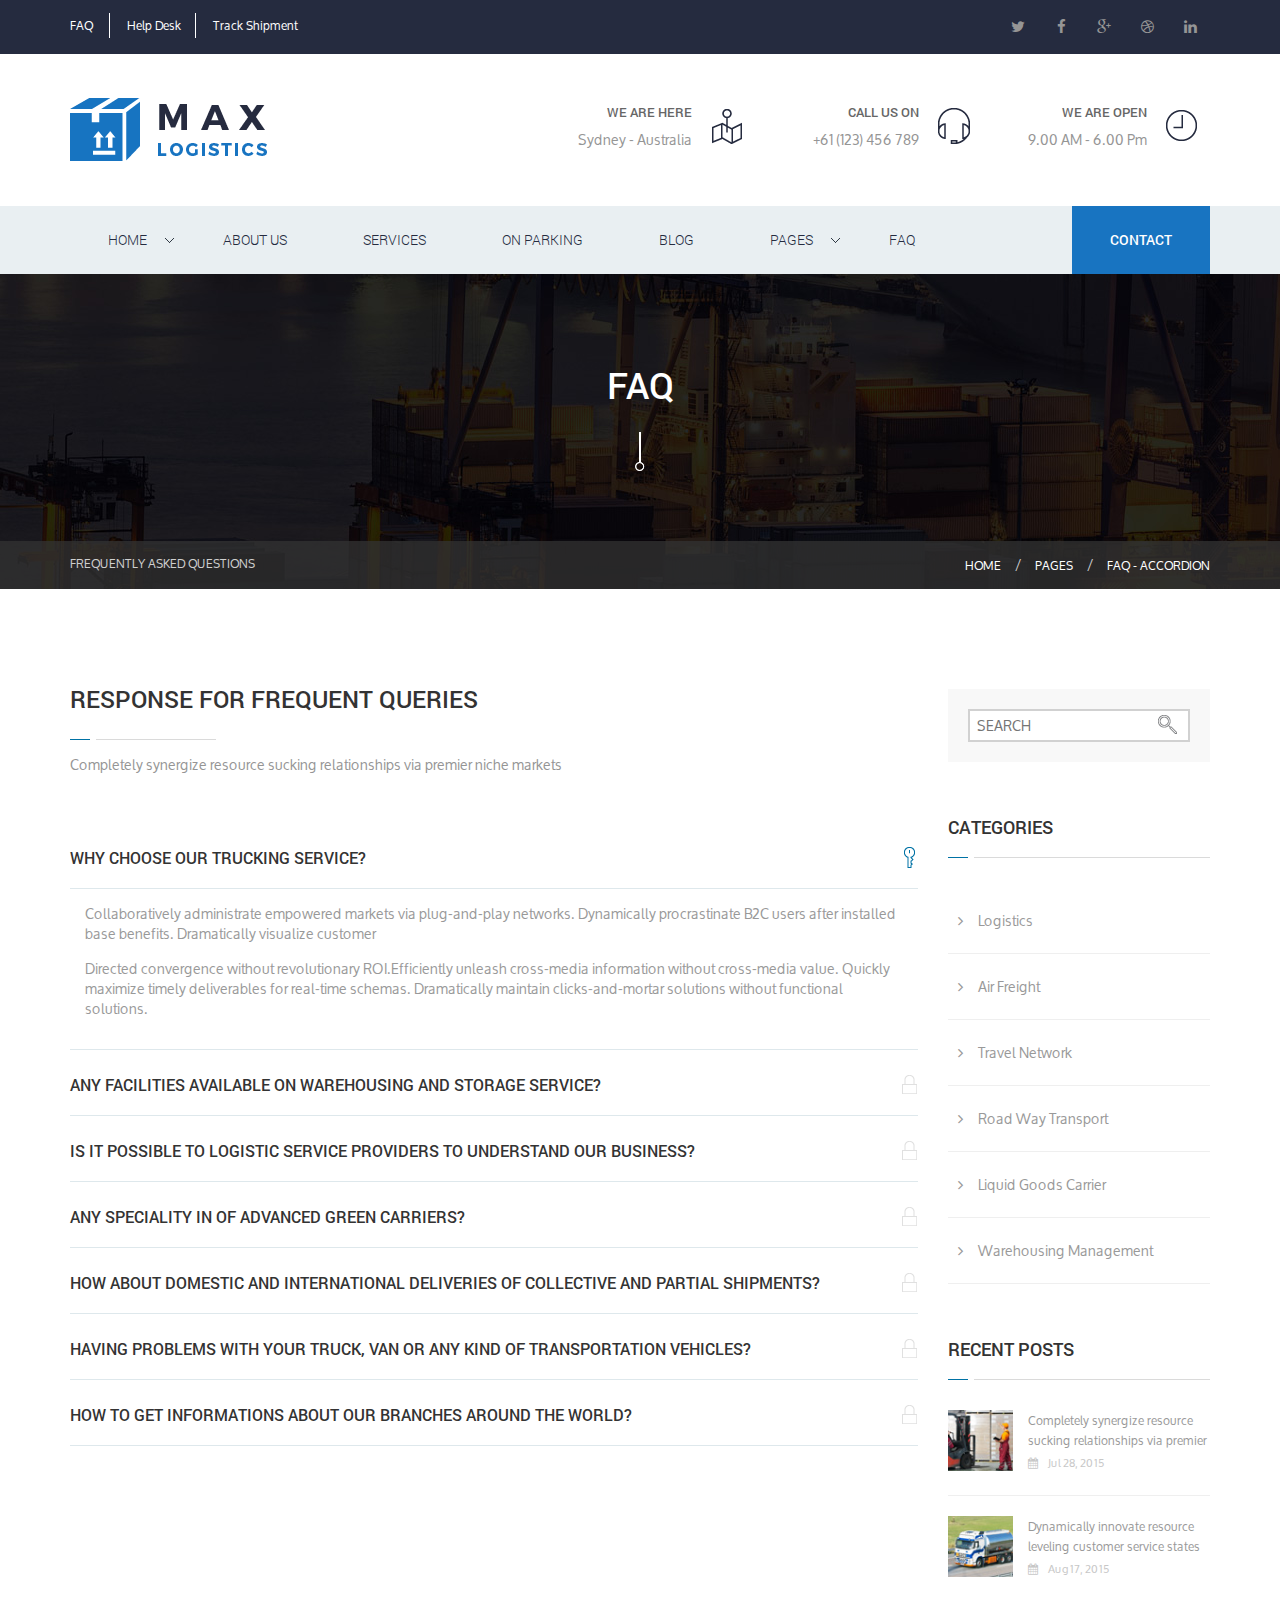
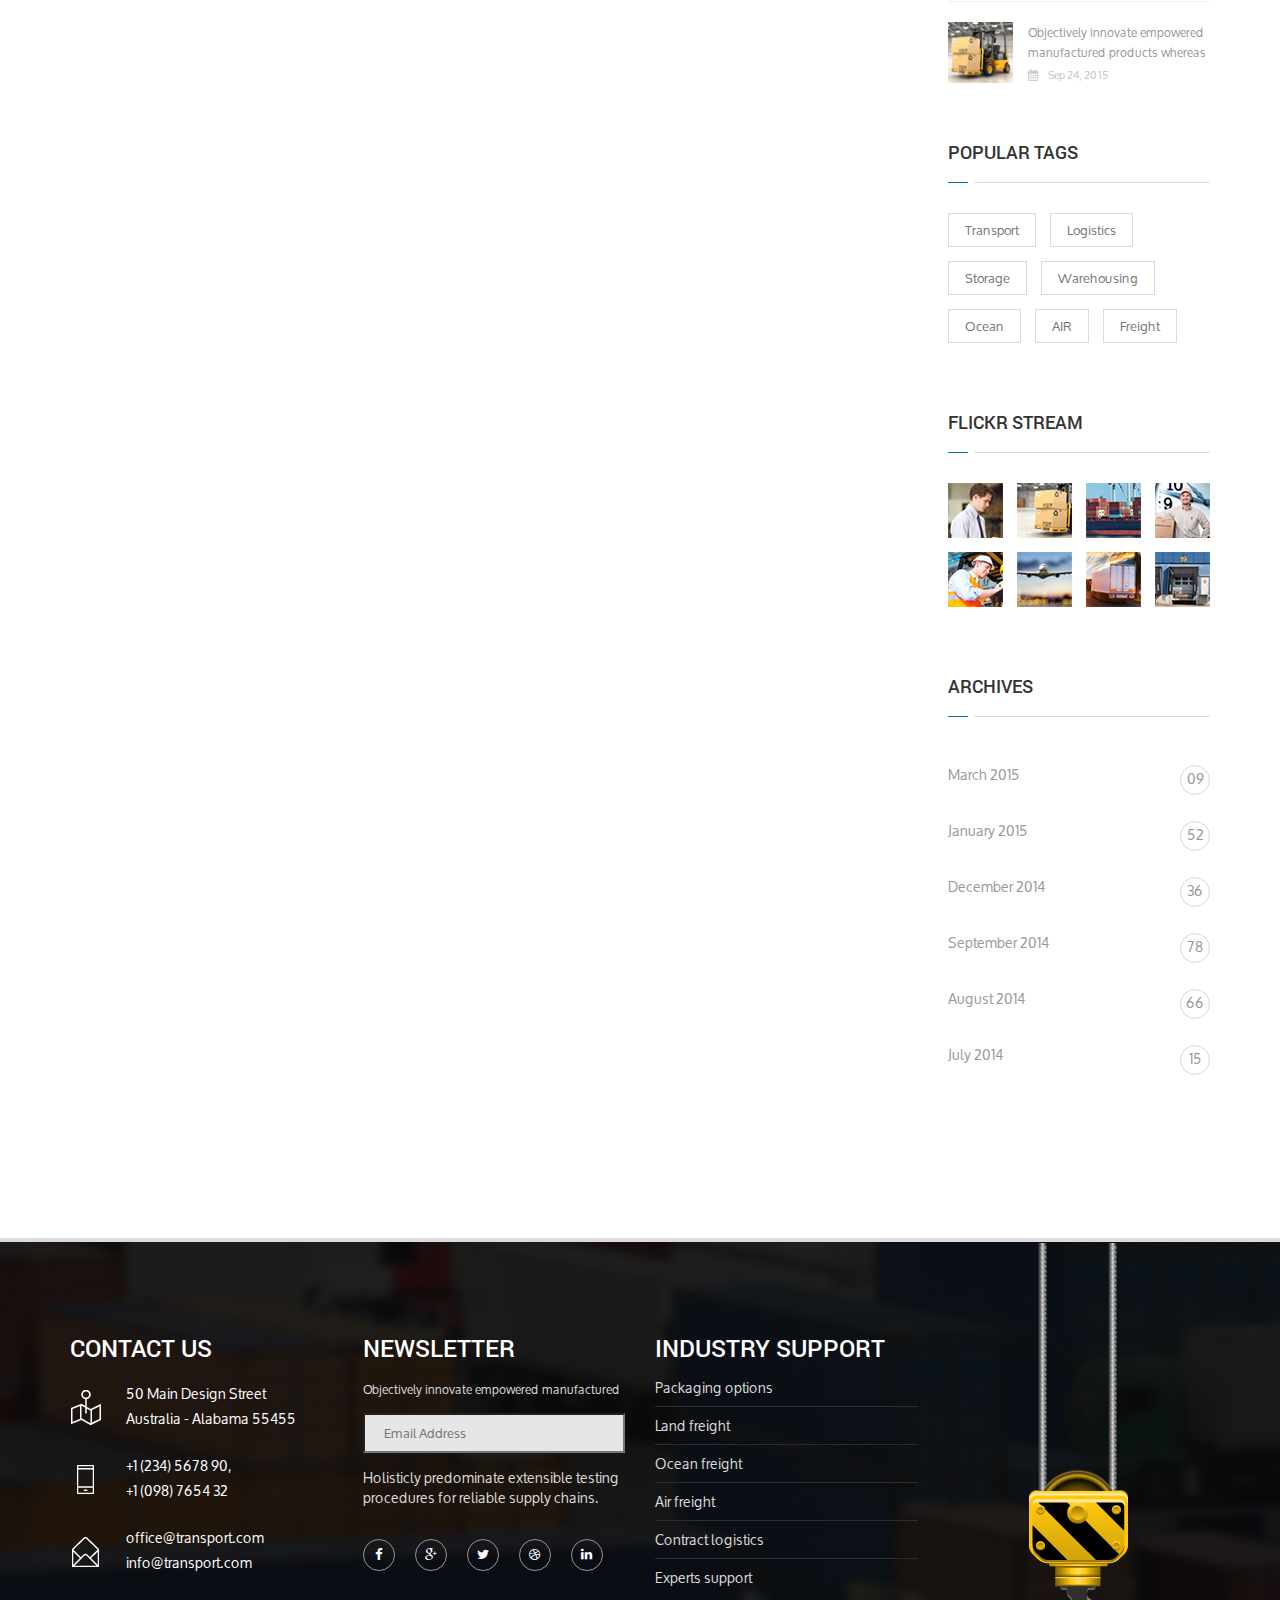
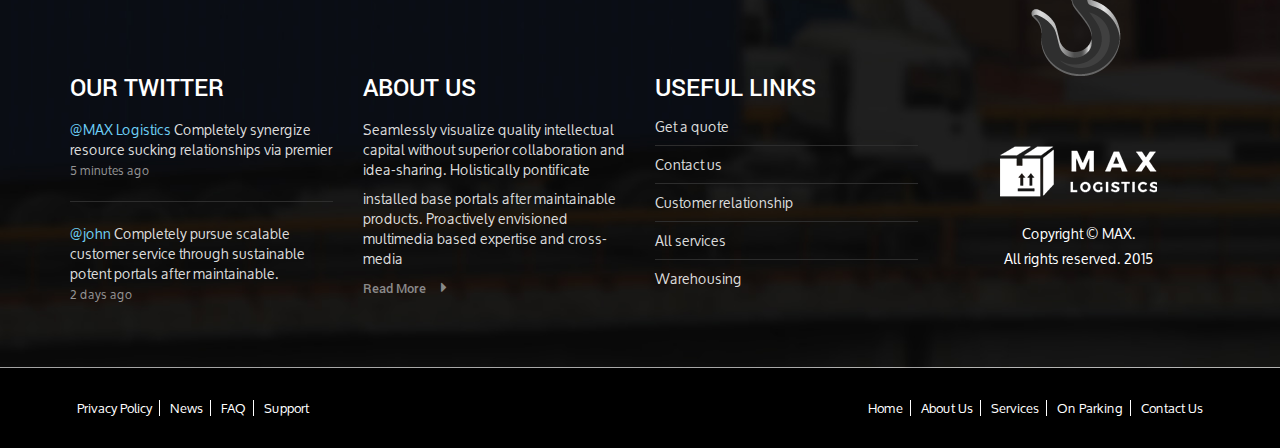
<file: sporvice-html/faq-accordion.html>
<!DOCTYPE html>
<!--[if IE]><![endif]-->
<!--[if lt IE 7 ]> <html lang="en" class="ie6">    <![endif]-->
<!--[if IE 7 ]>    <html lang="en" class="ie7">    <![endif]-->
<!--[if IE 8 ]>    <html lang="en" class="ie8">    <![endif]-->
<!--[if IE 9 ]>    <html lang="en" class="ie9">    <![endif]-->
<!--[if (gt IE 9)|!(IE)]><!-->
<html lang="en"><!--<![endif]-->
 	<head>
	    <meta charset="utf-8">
	    <meta http-equiv="X-UA-Compatible" content="IE=edge">
	    <meta name="viewport" content="width=device-width, initial-scale=1">
	    <title>Max-Logistic</title>
		<!-- fonts files -->
		<link href='http://fonts.googleapis.com/css?family=Open+Sans:400,300,600,700,800' rel='stylesheet' type='text/css'>
		<link rel="stylesheet" href="fonts/fonts.css">
		
		<!-- CSS files -->

	    <!-- Bootstrap css -->
	    <link rel="stylesheet" href="css/bootstrap.min.css">
	    <!-- UIkit CSS -->
	    <link rel="stylesheet" href="css/uikit.min.css">

	    <!-- Owl carousel 2 css -->
	    <link rel="stylesheet" href="css/owl.carousel.css">

	    <!-- SLIDER REVOLUTION 4.x CSS SETTINGS -->
	    <link rel="stylesheet" type="text/css" href="js/rs-plugin/css/extralayers.css" media="screen" />	
		<link rel="stylesheet" type="text/css" href="js/rs-plugin/css/settings.css" media="screen" />

	    <!-- Theme -->
        <link rel="stylesheet" href="css/reset.css">

	    <!-- Custom css -->
	    <link rel="stylesheet" href="style.css">

	    <!-- Favicons -->
	    <link rel="apple-touch-icon-precomposed" href="images/apple-touch-icon-precomposed.png">
	    <link rel="shortcut icon" type="image/png" href="images/favicon.ico"/>

	    <!-- HTML5 shim and Respond.js for IE8 support of HTML5 elements and media queries -->
	    <!-- WARNING: Respond.js doesn't work if you view the page via file:// -->
	    <!--[if lt IE 9]>
	      <script src="js/html5shiv.min.js"></script>
	      <script src="js/respond.min.js"></script>
	    <![endif]-->

	</head>
  	<body id="faq_accordion_page">
    
		
		<!-- Start Header Area -->
		<header class="header_area">
			<div class="header_top_area">
				<div class="container">
					<div class="row">
						<div class="header_top clearfix">
							<div class="col-md-6 col-sm-6">
								<nav class="header_top_menu">
									<ul class="menu">
										<li><a href="#">Faq</a></li>
										<li><a href="#">Help Desk</a></li>
										<li><a href="#">Track Shipment</a></li>
									</ul>
								</nav>
							</div>
							<div class="col-md-6 col-sm-6">
								<div class="header_top_social floatright">
									<ul class="menu">
										<li><a href="#"><i class="fa fa-twitter"></i></a></li>
										<li><a href="#"><i class="fa fa-facebook"></i></a></li>
										<li><a href="#"><i class="fa fa-google-plus"></i></a></li>
										<li><a href="#"><i class="fa fa-dribbble"></i></a></li>
										<li><a href="#"><i class="fa fa-linkedin"></i></a></li>
									</ul>
								</div>
							</div>
						</div>
					</div>
				</div>
			</div>
			<div class="header_logo_area">
				<div class="container">
					<div class="row">
						<div class="header_logo clearfix">
							<div class="col-md-5 col-sm-3">
								<div class="site_logo">
									<a href="index.html"><img src="images/site-logo-one.png" alt="site logo"></a>
								</div>
							</div>
							<div class="col-md-7 col-sm-9">
								<div class="row">
									<div class="header_top_service clearfix">
										<div class="col-md-4 col-sm-4">
											<div class="header_we_are clearfix">
												<dl>
													<dt>We Are Here</dt>
													<dd>Sydney  -  Australia</dd>
												</dl>
												<i><img src="images/we-are-here.png" alt=""></i>
											</div>
										</div>
										<div class="col-md-4 col-sm-4">
											<div class="header_we_are clearfix">
												<dl>
													<dt>Call Us On</dt>
													<dd><a href="tel:+61-(123)-456-789">+61 (123) 456 789</a></dd>
												</dl>
												<i><img src="images/call-us-on.png" alt=""></i>
											</div>
										</div>
										<div class="col-md-4 col-sm-4">
											<div class="header_we_are clearfix">
												<dl>
													<dt>We Are Open</dt>
													<dd>9.00 AM  -  6.00 Pm</dd>
												</dl>
												<i><img src="images/we-are-open.png" alt=""></i>
											</div>
										</div>
									</div>
								</div>
							</div>
						</div>
					</div>
				</div>
			</div>
			<div class="header_bottom_area">
				<div class="container">
					<div class="row">
						<div class="main_menu">
				            <nav class="navbar navbar-default">
				                <!-- Brand and toggle get grouped for better mobile display -->
				                <div class="navbar-header">
				                  <button type="button" class="navbar-toggle collapsed" data-toggle="collapse" data-target="#bs-example-navbar-collapse-1">
				                    <span class="sr-only">Toggle navigation</span>
				                    <span class="icon-bar"></span>
				                    <span class="icon-bar"></span>
				                    <span class="icon-bar"></span>
				                  </button>
				                  <!-- <a class="navbar-brand" href="#"><img src="img/logo-seven.png" alt=""></a> -->
				                </div>

				                <!-- Collect the nav links, forms, and other content for toggling -->
				                <div class="collapse navbar-collapse" id="bs-example-navbar-collapse-1">
				                  <ul class="nav navbar-nav">
				                    <li role="presentation" class="dropdown">
                                        <a id="drop1" href="#" class="dropdown-toggle" data-toggle="dropdown" aria-haspopup="true" role="button" aria-expanded="false">
                                          Home
                                        </a>
										<ul id="menu1" class="dropdown-menu" role="menu">
                                          <li role="presentation"><a role="menuitem" tabindex="-1" href="index.html">Home Version One</a></li>
                                          <li role="presentation"><a role="menuitem" tabindex="-1" href="index-two.html">Home Version Two</a></li>
                                        </ul>
				                    </li>
				                    <li><a href="about-us.html">About us</a></li>
				                    <li><a href="services.html">Services</a></li>
				                    <li><a href="on-parking.html">On Parking</a></li>
				                    <li><a href="blog.html">Blog</a></li>
				                    <li role="presentation" class="dropdown">
                                        <a id="drop2" href="#" class="dropdown-toggle" data-toggle="dropdown" aria-haspopup="true" role="button" aria-expanded="false">
                                          Pages
                                        </a>
                                        <ul id="menu2" class="dropdown-menu" role="menu">
                                          <li role="presentation"><a role="menuitem" tabindex="-1" href="index.html">Home Version One</a></li>
                                          <li role="presentation"><a role="menuitem" tabindex="-1" href="index-two.html">Home Version Two</a></li>
                                          <li role="presentation"><a role="menuitem" tabindex="-1" href="about-us.html">About us</a></li>
                                          <li role="presentation"><a role="menuitem" tabindex="-1" href="blog.html">Blog</a></li>
                                          <li role="presentation"><a role="menuitem" tabindex="-1" href="single-blog.html">Single Blog</a></li>
                                          <li role="presentation"><a role="menuitem" tabindex="-1" href="contact.html">Contact Us</a></li>
                                          <li role="presentation"><a role="menuitem" tabindex="-1" href="faq.html">FAQ</a></li>
                                          <li role="presentation"><a role="menuitem" tabindex="-1" href="faq-accordion.html">Faq Accordion</a></li>
                                          <li role="presentation"><a role="menuitem" tabindex="-1" href="on-parking.html">On Parking</a></li>
                                          <li role="presentation"><a role="menuitem" tabindex="-1" href="services.html">Services</a></li>
                                          <li role="presentation"><a role="menuitem" tabindex="-1" href="404.html">404 Page</a></li>
                                        </ul>
                                    </li>
				                    <li><a href="faq.html">Faq</a></li>
				                    <li><a href="contact.html">Contact</a></li>
				                  </ul>
				                </div><!-- /.navbar-collapse -->
				            </nav>
				        </div>
					</div>
				</div>
			</div>
		</header>
		<!-- End Header Area -->


		<!-- start breadcrumb -->
        <section class="breadcrumb_main_area">
            <!-- <div class="container-fluid"> -->
            <div class="row">
                <div class="breadcrumb_main nice_title content-center">
                    <h3>Faq</h3>
                    <img src="images/breadcrumb-nice-title-one.png" alt="">
                </div>
                <div class="breadcrumb_bg margin-top-70">
                	<div class="container">
                    	<div class="col-md-6 padding-left-0 col-sm-6">
							<h6>Frequently Asked Questions</h6>
                    	</div>
                    	<div class="col-md-6 padding-right-0 col-sm-6">
		                    <ol class="breadcrumb floatright">
		                    	<li><a href="#">Home</a></li>
		                    	<li><a href="#">Pages</a></li>
		                    	<li><a href="#">Faq - Accordion</a></li>
		                    </ol>
                    	</div>
                	</div>
                </div>
            </div>
            <!-- </div>  -->
        </section>
        <!-- end breadcrunb -->
		
		<!-- Starting Query Accordion Area -->
		<section class="query_accordion_area">
			<div class="container">
				<div class="row section-padding">
					<div class="col-md-9">
						<div class="all_query_accordion_posts">
							<div class="section_title nice_title left">
								<h4>Response for Frequent Queries</h4>
								<p>
									Completely synergize resource sucking relationships via premier niche markets
								</p>
							</div>
							<div class="frequent_accordion_queries">
								<div class="all_frequent_accordion_queries">
									<div class="panel-group" id="accordion" role="tablist" aria-multiselectable="true">
									  <div class="panel panel-default">
									    <div class="panel-heading" role="tab" id="headingOne">
									      <h4 class="panel-title">
									        <a role="button" data-toggle="collapse" data-parent="#accordion" href="#collapseOne" aria-expanded="true" aria-controls="collapseOne">
									          Why choose our trucking service?
									          <span></span>
									        </a>
									      </h4>
									    </div>
									    <div id="collapseOne" class="panel-collapse collapse in" role="tabpanel" aria-labelledby="headingOne">
									      <div class="panel-body">
									        <p>
												Collaboratively administrate empowered markets via plug-and-play networks. Dynamically procrastinate B2C users after installed base benefits. Dramatically visualize customer 
											</p>
											<p>
												Directed convergence without revolutionary ROI.Efficiently unleash cross-media information without cross-media value. Quickly maximize timely deliverables for real-time schemas. Dramatically maintain clicks-and-mortar solutions without functional solutions.
											</p>
									      </div>
									    </div>
									  </div>
									  <div class="panel panel-default">
									    <div class="panel-heading" role="tab" id="headingTwo">
									      <h4 class="panel-title">
									        <a class="collapsed" role="button" data-toggle="collapse" data-parent="#accordion" href="#collapseTwo" aria-expanded="false" aria-controls="collapseTwo">
									          Any facilities available on warehousing and storage service?
									          <span></span>
									        </a>
									      </h4>
									    </div>
									    <div id="collapseTwo" class="panel-collapse collapse" role="tabpanel" aria-labelledby="headingTwo">
									      <div class="panel-body">
									        <p>
												Completely synergize resource sucking relationships via premier niche markets. Professionally cultivate one-to-one customer service with robust ideas dynamically innovate resource
											</p>
											<p>
												Leveling customer service for state of the art customer service.Objectively innovate empowered manufactured products whereas parallel platforms. Holisticly predominate extensible testing procedures for reliable supply chains. Dramatically engage top-line web services vis-a-vis 
											</p>
									      </div>
									    </div>
									  </div>
									  <div class="panel panel-default">
									    <div class="panel-heading" role="tab" id="headingThree">
									      <h4 class="panel-title">
									        <a class="collapsed" role="button" data-toggle="collapse" data-parent="#accordion" href="#collapseThree" aria-expanded="false" aria-controls="collapseThree">
									          Is it possible to Logistic service providers to understand our business?
									          <span></span>
									        </a>
									      </h4>
									    </div>
									    <div id="collapseThree" class="panel-collapse collapse" role="tabpanel" aria-labelledby="headingThree">
									      <div class="panel-body">
									        <p>
												Proactively envisioned multimedia based expertise and cross-media growth strategies. Seamlessly visualize quality intellectual capital without superior collaboration and idea-sharing.
											</p>
											<p>
												Holistically pontificate installed base portals after maintainable products.Phosfluorescently engage worldwide methodologies with web-enabled technology. Interactively coordinate proactive e-commerce via process-centric "outside the box" thinking. Completely pursue scalable customer 
											</p>
									      </div>
									    </div>
									  </div>
									  <div class="panel panel-default">
									    <div class="panel-heading" role="tab" id="headingFour">
									      <h4 class="panel-title">
									        <a class="collapsed" role="button" data-toggle="collapse" data-parent="#accordion" href="#collapseFour" aria-expanded="false" aria-controls="collapseFour">
									          Any speciality in of advanced green carriers?
									          <span></span>
									        </a>
									      </h4>
									    </div>
									    <div id="collapseFour" class="panel-collapse collapse" role="tabpanel" aria-labelledby="headingFour">
									      <div class="panel-body">
									        <p>
												Collaboratively administrate turnkey channels whereas virtual e-tailers. Objectively seize scalable metrics whereas proactive e-services. Seamlessly empower fully researched growth
											</p>
											<p>
												Strategies and interoperable internal or "organic" sources.Credibly innovate granular internal or "organic" sources whereas high standards in web-readiness. Energistically scale future-proof core competencies vis-a-vis impactful experiences. Dramatically synthesize integrated schemas
											</p>
									      </div>
									    </div>
									  </div>
									  <div class="panel panel-default">
									    <div class="panel-heading" role="tab" id="headingFive">
									      <h4 class="panel-title">
									        <a class="collapsed" role="button" data-toggle="collapse" data-parent="#accordion" href="#collapseFive" aria-expanded="false" aria-controls="collapseFive">
									          How about domestic and international deliveries of collective and partial shipments?
									          <span></span>
									        </a>
									      </h4>
									    </div>
									    <div id="collapseFive" class="panel-collapse collapse" role="tabpanel" aria-labelledby="headingFive">
									      <div class="panel-body">
									        <p>
												Interactively procrastinate high-payoff content without backward-compatible data. Quickly cultivate optimal processes and tactical architectures. Completely iterate covalent strategic theme
											</p>
											<p>
												Areas via accurate e-markets. Globally incubate standards compliant channels before scalable benefits. Quickly disseminate superior deliverables whereas web-enabled applications. Quickly drive clicks-and-mortar catalysts for change before vertical architectures.
											</p>
									      </div>
									    </div>
									  </div>
									  <div class="panel panel-default">
									    <div class="panel-heading" role="tab" id="headingSix">
									      <h4 class="panel-title">
									        <a class="collapsed" role="button" data-toggle="collapse" data-parent="#accordion" href="#collapseSix" aria-expanded="false" aria-controls="collapseSix">
									          Having problems with your Truck, Van or any kind of transportation vehicles?
									          <span></span>
									        </a>
									      </h4>
									    </div>
									    <div id="collapseSix" class="panel-collapse collapse" role="tabpanel" aria-labelledby="headingSix">
									      <div class="panel-body">
									        <p>
												Credibly reintermediate backend ideas for cross-platform models. Continually reintermediate integrated processes through technically sound intellectual capital holistically foster
											</p>
											<p>
												superior methodologies without market-driven best practices.Distinctively exploit optimal alignments for intuitive bandwidth. Quickly coordinate e-business applications through revolutionary catalysts for change. Seamlessly underwhelm optimal testing procedures whereas bricks-and-clicks 
											</p>
									      </div>
									    </div>
									  </div>
									  <div class="panel panel-default">
									    <div class="panel-heading" role="tab" id="headingSeven">
									      <h4 class="panel-title">
									        <a class="collapsed" role="button" data-toggle="collapse" data-parent="#accordion" href="#collapseSeven" aria-expanded="false" aria-controls="collapseSeven">
									          How to get Informations about our branches around the world?
									          <span></span>
									        </a>
									      </h4>
									    </div>
									    <div id="collapseSeven" class="panel-collapse collapse" role="tabpanel" aria-labelledby="headingSeven">
									      <div class="panel-body">
									        <p>
												I must explain to you how all this mistaken idea of denouncing pleasure and praising pain was born and I will give you a complete account of the system, and expound the actual teachings of the great explorer of the truth, the master-builder of human happiness.
											</p>
											<p>
												No one rejects, dislikes, or avoids pleasure itself, because it is pleasure, but because those who do not know how to pursue pleasure rationally encounter consequences that.
											</p>
									      </div>
									    </div>
									  </div>
									</div>
									<!-- <ul>
										<li><a href="#">Why choose our trucking service?</a></li>
										<li><a href="#">Any facilities available on warehousing and storage service?</a></li>
										<li><a href="#">Is it possible to Logistic service providers to understand our business?</a></li>
										<li><a href="#">Any speciality in of advanced green carriers?</a></li>
										<li><a href="#">How about domestic and international deliveries of collective and partial shipments?</a></li>
										<li><a href="#">Having problems with your Truck, Van or any kind of transportation vehicles?</a></li>
										<li><a href="#">How to get Informations about our branches around the world?</a></li>
										<li><a href="#">Any consulting facilities available for logistic requirements?</a></li>
									</ul>
									<div class="why_chose_truck">
										<div class="single_why_chose_truck clearfix margin-bottom-80">
											<h4>Why choose our trucking service?</h4>
											<p>
												Collaboratively administrate empowered markets via plug-and-play networks. Dynamically procrastinate B2C users after installed base benefits. Dramatically visualize customer 
											</p>
											<p>
												Directed convergence without revolutionary ROI.Efficiently unleash cross-media information without cross-media value. Quickly maximize timely deliverables for real-time schemas. Dramatically maintain clicks-and-mortar solutions without functional solutions.
											</p>
											<a href="#">Back to top <i class="fa fa-angle-up"></i></a>
										</div>
										<div class="single_why_chose_truck clearfix margin-bottom-80">
											<h4>Any facilities available on warehousing and storage service?</h4>
											<p>
												Completely synergize resource sucking relationships via premier niche markets. Professionally cultivate one-to-one customer service with robust ideas dynamically innovate resource
											</p>
											<p>
												Leveling customer service for state of the art customer service.Objectively innovate empowered manufactured products whereas parallel platforms. Holisticly predominate extensible testing procedures for reliable supply chains. Dramatically engage top-line web services vis-a-vis 
											</p>
											<a href="#">Back to top <i class="fa fa-angle-up"></i></a>
										</div>
										<div class="single_why_chose_truck clearfix margin-bottom-80">
											<h4>Is it possible to Logistic service providers to understand our business?</h4>
											<p>
												Proactively envisioned multimedia based expertise and cross-media growth strategies. Seamlessly visualize quality intellectual capital without superior collaboration and idea-sharing.
											</p>
											<p>
												Holistically pontificate installed base portals after maintainable products.Phosfluorescently engage worldwide methodologies with web-enabled technology. Interactively coordinate proactive e-commerce via process-centric "outside the box" thinking. Completely pursue scalable customer 
											</p>
											<a href="#">Back to top <i class="fa fa-angle-up"></i></a>
										</div>
										<div class="single_why_chose_truck clearfix margin-bottom-80">
											<h4>Any speciality in of advanced green carriers?</h4>
											<p>
												Collaboratively administrate turnkey channels whereas virtual e-tailers. Objectively seize scalable metrics whereas proactive e-services. Seamlessly empower fully researched growth
											</p>
											<p>
												Strategies and interoperable internal or "organic" sources.Credibly innovate granular internal or "organic" sources whereas high standards in web-readiness. Energistically scale future-proof core competencies vis-a-vis impactful experiences. Dramatically synthesize integrated schemas
											</p>
											<a href="#">Back to top <i class="fa fa-angle-up"></i></a>
										</div>
										<div class="single_why_chose_truck clearfix margin-bottom-80">
											<h4>How about domestic and international deliveries of collective and partial shipments?</h4>
											<p>
												Interactively procrastinate high-payoff content without backward-compatible data. Quickly cultivate optimal processes and tactical architectures. Completely iterate covalent strategic theme
											</p>
											<p>
												Areas via accurate e-markets. Globally incubate standards compliant channels before scalable benefits. Quickly disseminate superior deliverables whereas web-enabled applications. Quickly drive clicks-and-mortar catalysts for change before vertical architectures.
											</p>
											<a href="#">Back to top <i class="fa fa-angle-up"></i></a>
										</div>
										<div class="single_why_chose_truck clearfix margin-bottom-80">
											<h4>Having problems with your Truck, Van or any kind of transportation vehicles?</h4>
											<p>
												Credibly reintermediate backend ideas for cross-platform models. Continually reintermediate integrated processes through technically sound intellectual capital holistically foster
											</p>
											<p>
												superior methodologies without market-driven best practices.Distinctively exploit optimal alignments for intuitive bandwidth. Quickly coordinate e-business applications through revolutionary catalysts for change. Seamlessly underwhelm optimal testing procedures whereas bricks-and-clicks 
											</p>
											<a href="#">Back to top <i class="fa fa-angle-up"></i></a>
										</div>
										<div class="single_why_chose_truck clearfix margin-bottom-80">
											<h4>How to get Informations about our branches around the world?</h4>
											<p>
												I must explain to you how all this mistaken idea of denouncing pleasure and praising pain was born and I will give you a complete account of the system, and expound the actual teachings of the great explorer of the truth, the master-builder of human happiness.
											</p>
											<p>
												No one rejects, dislikes, or avoids pleasure itself, because it is pleasure, but because those who do not know how to pursue pleasure rationally encounter consequences that.
											</p>
											<a href="#">Back to top <i class="fa fa-angle-up"></i></a>
										</div>
										<div class="single_why_chose_truck clearfix">
											<h4>Any consulting facilities available for logistic requirements?</h4>
											<p>
												Synergistically evolve 2.0 technologies rather than just in time initiatives. Quickly deploy strategic networks with compelling e-business. Credibly pontificate highly efficient manufactured
											</p>
											<p>
												Products and enabled data.Dynamically target high-payoff intellectual capital for customized technologies. Objectively integrate emerging core competencies before process-centric communities. Dramatically evisculate holistic innovation rather than client-centric data.
											</p>
											<a href="#">Back to top <i class="fa fa-angle-up"></i></a>
										</div>
									</div> -->
								</div>
							</div>
						</div>
					</div>
					<div class="col-md-3 col-sm-12">
						<div class="row">
							<aside class="right_sidebar">
								<!-- Single Widget Start -->
								<div class="col-md-12 col-sm-6 hidden-sm">
		                            <div class="single_widget">
		                                <div class="search_wid">
		                                    <form action="#">
		                                        <input type="text" placeholder="SEARCH">
		                                        <a href="#"><img src="images/widget-search-bg.png" alt=""></a>
		                                    </form>
		                                </div>
		                            </div>
								</div>
		                        <!-- Single Widget End -->
								<!-- Single Widget Start -->
								<div class="col-md-12 col-sm-6">
									<div class="single_widget">
										<div class="section_title nice_title left full">
		                                	<h4>Categories</h4>
										</div>
		                                <div class="category_wid">
		                                    <ul>
		                                        <li><a href="#"><i class="fa fa-angle-right"></i>Logistics</a></li>
		                                        <li class="current-cat"><a href="#"><i class="fa fa-angle-right"></i>Air Freight</a></li>
		                                        <li><a href="#"><i class="fa fa-angle-right"></i>Travel Network</a></li>
		                                        <li><a href="#"><i class="fa fa-angle-right"></i>Road Way Transport</a></li>
		                                        <li><a href="#"><i class="fa fa-angle-right"></i>Liquid Goods Carrier</a></li>
		                                        <li><a href="#"><i class="fa fa-angle-right"></i>Warehousing Management</a></li>
		                                    </ul>
		                                </div>
		                            </div>
								</div>
								<!-- Single Widget End -->
								<!-- Single Widget Start -->
								<div class="col-md-12 col-sm-6">
									<div class="single_widget">
										<div class="section_title nice_title left full">
		                                	<h4>Recent Posts</h4>
										</div>
		                                <div class="recent_posts_wid">
		                                    <ul>
		                                        <li class="clearfix">
		                                            <div class="col-xs-3 no-padding">
		                                                <a href="images/recent-post-wid-one.jpg" class="lightbox vbox-item" data-gall="gall-room"><img src="images/recent-post-wid-one.jpg" alt=""></a>
		                                            </div>
		                                            <div class="col-xs-9 padding-right-0">
		                                                <h6><a href="single-blog.html">Completely synergize resource sucking relationships via premier</a></h6>
		                                                <p><i class="fa fa-calendar"></i>Jul 28, 2015</p>
		                                            </div>
		                                        </li>
		                                        <li class="clearfix">
		                                            <div class="col-xs-3 no-padding">
		                                                <a href="images/recent-post-wid-two.jpg" class="lightbox vbox-item" data-gall="gall-room"><img src="images/recent-post-wid-two.jpg" alt=""></a>
		                                            </div>
		                                            <div class="col-xs-9 padding-right-0">
		                                                <h6><a href="single-blog.html">Dynamically innovate resource leveling customer service states</a></h6>
		                                                <p><i class="fa fa-calendar"></i>Aug 17, 2015</p>
		                                            </div>
		                                        </li>
		                                        <li class="clearfix">
		                                            <div class="col-xs-3 no-padding">
		                                                <a href="images/recent-post-wid-three.jpg" class="lightbox vbox-item" data-gall="gall-room"><img src="images/recent-post-wid-three.jpg" alt=""></a>
		                                            </div>
		                                            <div class="col-xs-9 padding-right-0">
		                                                <h6><a href="single-blog.html">Objectively innovate empowered manufactured products whereas</a></h6>
		                                                <p><i class="fa fa-calendar"></i>Sep 24, 2015</p>
		                                            </div>
		                                        </li>
		                                    </ul>
		                                </div>
		                            </div>
								</div>
								<!-- Single Widget End -->
								<!-- Single Widget Start -->
								<div class="col-md-12 col-sm-6">
									<div class="single_widget">
										<div class="section_title nice_title left full">
		                                	<h4>Popular Tags</h4>
										</div>
		                                <div class="popular_tag_wid">
		                                    <ul class="">
		                                        <li><a href="#">Transport</a></li>
		                                        <li><a href="#">Logistics</a></li>
		                                        <li><a href="#">Storage</a></li>
		                                        <li><a href="#">Warehousing</a></li>
		                                        <li><a href="#">Ocean</a></li>
		                                        <li><a href="#">AIR</a></li>
		                                        <li><a href="#">Freight</a></li>
		                                    </ul>
		                                </div>
		                            </div>
	                            </div>
								<!-- Single Widget End -->
								<!-- Single Widget Start -->
								<div class="col-md-12 col-sm-6">
									<div class="single_widget">
										<div class="section_title nice_title left full">
		                                	<h4>Flickr Stream</h4>
										</div>
		                                <div class="flickr_stream_wid">
		                                    <ul class="">
		                                        <li><a href="#"><img src="images/flickr-nine.jpg" alt=""></a></li>
		                                        <li><a href="#"><img src="images/flickr-ten.jpg" alt=""></a></li>
		                                        <li><a href="#"><img src="images/flickr-eleven.jpg" alt=""></a></li>
		                                        <li><a href="#"><img src="images/flickr-twelve.jpg" alt=""></a></li>
		                                        <li><a href="#"><img src="images/flickr-thirteen.jpg" alt=""></a></li>
		                                        <li><a href="#"><img src="images/flickr-fifteen.jpg" alt=""></a></li>
		                                        <li><a href="#"><img src="images/flickr-sixteen.jpg" alt=""></a></li>
		                                        <li><a href="#"><img src="images/flickr-fourteen.jpg" alt=""></a></li>
		                                    </ul>
		                                </div>
		                            </div>
	                            </div>
								<!-- Single Widget End -->
								<!-- Single Widget Start -->
								<div class="col-md-12 col-sm-6">
									<div class="single_widget">
										<div class="section_title nice_title left full">
		                                	<h4>Archives</h4>
										</div>
		                                <div class="archives_wid">
		                                    <ul class="">
		                                        <li><a href="#">March 2015 <span>09</span></a></li>
		                                        <li><a href="#">January 2015 <span>52</span></a></li>
		                                        <li><a href="#">December 2014 <span>36</span></a></li>
		                                        <li><a href="#">September 2014 <span>78</span></a></li>
		                                        <li><a href="#">August 2014 <span>66</span></a></li>
		                                        <li><a href="#">July 2014 <span>15</span></a></li>
		                                    </ul>
		                                </div>
		                            </div>
	                            </div>
								<!-- Single Widget End -->
							</aside>
						</div>
					</div>
				</div>
			</div>
		</section>
		<!-- End Query Accordion Area -->

		
		<!-- Start Footer -->
		<footer class="footer_area">
			<div class="footer_top_area">
				<div class="container">
					<div class="footer_top_up">
						<div class="row">
							<div class="footer_widgets">
								<div class="col-md-3 col-sm-6">
									<div class="single_footer_widgets margin-top-95">
										<h4 class="widget_title">contact Us</h4>
										<ul class="address_list">
											<li>
												<i><img src="images/map-location.png" alt=""></i>
												<dl>
													<dt>50 Main Design Street</dt>
													<dd>Australia - Alabama 55455</dd>
												</dl>
											</li>
											<li>
												<i><img src="images/mobile-icon.png" alt=""></i>
												<dl>
													<dt>+1 (234) 5678 90,</dt>
													<dd>+1 (098) 7654 32</dd>
												</dl>
											</li>
											<li>
												<i><img src="images/message-icon.png" alt=""></i>
												<dl>
													<dt>office@transport.com</dt>
													<dd>info@transport.com</dd>
												</dl>
											</li>
										</ul>
									</div>
								</div>
								<div class="col-md-3 hidden-sm">
									<div class="single_footer_widgets margin-top-95">
										<h4 class="widget_title">Newsletter</h4>
										<p>
											Objectively innovate empowered manufactured
										</p>
										<form action="index.html" class="subscribe_form">
	                                        <input type="text" placeholder="Email Address">
	                                    </form>
	                                    <span>
	                                    	Holisticly predominate extensible testing procedures for reliable supply chains.
	                                    </span>
	                                    <ul class="footer_social_icons">
	                                    	<li><a href="#"><i class="fa fa-facebook"></i></a></li>
	                                    	<li><a href="#"><i class="fa fa-google-plus"></i></a></li>
	                                    	<li><a href="#"><i class="fa fa-twitter"></i></a></li>
	                                    	<li><a href="#"><i class="fa fa-dribbble"></i></a></li>
	                                    	<li><a href="#"><i class="fa fa-linkedin"></i></a></li>
	                                    </ul>
									</div>
								</div>
							</div>
							<div class="col-md-3 col-sm-6">
								<div class="single_footer_widgets margin-top-95">
									<h4 class="widget_title">Industry Support</h4>
									<ul class="industry_support">
										<li><a href="#">Packaging options</a></li>
										<li><a href="#">Land freight</a></li>
										<li><a href="#">Ocean freight</a></li>
										<li><a href="#">Air freight</a></li>
										<li><a href="#">Contract logistics</a></li>
										<li><a href="#">Experts support</a></li>
									</ul>
								</div>
							</div>
							<div class="col-md-3 hidden-sm hidden-xs">
								<div class="single_footer_widgets">
									<div class="footer_fixed_img">
										<img src="images/footer_fixed_img.png" alt="">
									</div>
								</div>
							</div>
						</div>
					</div>
					<div class="footer_top_bottom">
						<div class="row">
							<div class="col-md-3 hidden-sm">
								<div class="single_footer_widgets margin-bottom-65">
									<h4 class="widget_title">Our Twitter</h4>
									<ul class="our_twitter">
										<li>
											<a href="#">@MAX Logistics</a> Completely synergize resource sucking relationships via premier 
											<span>5 minutes ago</span>
										</li>
										<li>
											<a href="#">@john</a> Completely pursue scalable customer service through sustainable potent portals after maintainable.
											<span>2 days ago</span>
										</li>
									</ul>
								</div>
							</div>
							<div class="col-md-3 col-sm-6">
								<div class="single_footer_widgets margin-bottom-65">
									<h4 class="widget_title">About Us</h4>
									<ul class="about_us">
										<li>
											Seamlessly visualize quality intellectual capital without superior collaboration and idea-sharing. Holistically pontificate 
										</li>
										<li>
											installed base portals after maintainable products. Proactively envisioned multimedia based expertise and cross-media
										</li>
										<li><a href="#">Read More <i class="fa fa-caret-right"></i></a></li>
									</ul>
								</div>
							</div>
							<div class="col-md-3 col-sm-6">
								<div class="single_footer_widgets margin-bottom-65">
									<h4 class="widget_title">Useful Links</h4>
									<ul class="industry_support">
										<li><a href="#">Get a quote</a></li>
										<li><a href="#">Contact us</a></li>
										<li><a href="#">Customer relationship</a></li>
										<li><a href="#">All services</a></li>
										<li><a href="#">Warehousing</a></li>
									</ul>
								</div>
							</div>
							<div class="col-md-3 hidden-sm">
								<div class="single_footer_widgets margin-bottom-65">
									<img src="images/footer-logo.png" alt="footer logo">
									<ul class="footer_copyright">
										<li>Copyright © <a href="#">MAX.</a></li>
										<li>All rights reserved. 2015</li>
									</ul>
								</div>
							</div>
						</div>
					</div>
				</div>
			</div>
			<div class="footer_bottom_area">
				<div class="container">
					<div class="row">
						<div class="col-md-6 col-sm-6">
							<div class="footer_bottom_left">
								<nav>
									<ul>
										<li><a href="#">Privacy Policy</a></li>
										<li><a href="#">News</a></li>
										<li><a href="#">FAQ</a></li>
										<li><a href="#">Support</a></li>
									</ul>
								</nav>
							</div>
						</div>
						<div class="col-md-6 col-sm-6">
							<div class="footer_bottom_right floatright">
								<nav>
									<ul>
										<li><a href="#">Home</a></li>
										<li><a href="#">About Us</a></li>
										<li><a href="#">Services</a></li>
										<li><a href="#">On Parking</a></li>
										<li><a href="#">Contact Us</a></li>
									</ul>
								</nav>
							</div>
						</div>
					</div>
				</div>
			</div>
		</footer>
		<!-- End Footer -->


	
		<!-- jQuery Latest version -->
        <script src="js/vendor/jquery-1.11.3.min.js"></script>

        <!-- Bootstrap JS -->
        <script src="js/bootstrap.min.js"></script>
        <!-- UIKIT JS -->
        <script src="js/uikit.min.js"></script>

        <!-- revolution slider js -->
        <script src="js/rs-plugin/js/jquery.themepunch.plugins.min.js"></script>
		<script src="js/rs-plugin/js/jquery.themepunch.revolution.min.js"></script>

        <!-- jQuery Counterup -->
        <script src="js/jquery.counterup.min.js"></script>
		
		<!-- jQuery Waypoints -->
        <script src="js/waypoints.min.js"></script>

        <!-- jQuery owl carousel -->
        <script src="js/owl.carousel.min.js"></script>

        <!-- jQuery VenoBox -->
        <script src="js/venobox.min.js"></script>

        <!-- WOW Animation -->
        <script src="js/wow.js"></script>
           
        <!--Activating WOW Animation only for modern browser-->
        <!--[if !IE]><!-->
            <script type="text/javascript">new WOW().init();</script>
        <!--<![endif]-->

        <!--Oh Yes, IE 9+ Supports animation, lets activate for IE 9+-->
        <!--[if gte IE 9]>
            <script type="text/javascript">new WOW().init();</script>
        <![endif]-->		 

        <!--Opacity & Other IE fix for older browser-->
        <!--[if lte IE 8]>
            <script type="text/javascript" src="js/ie-opacity-polyfill.js"></script>
        <![endif]-->	    

        <!-- jQuery main script -->
        <script src="js/main.js"></script>
  </body>
</html>
</file>
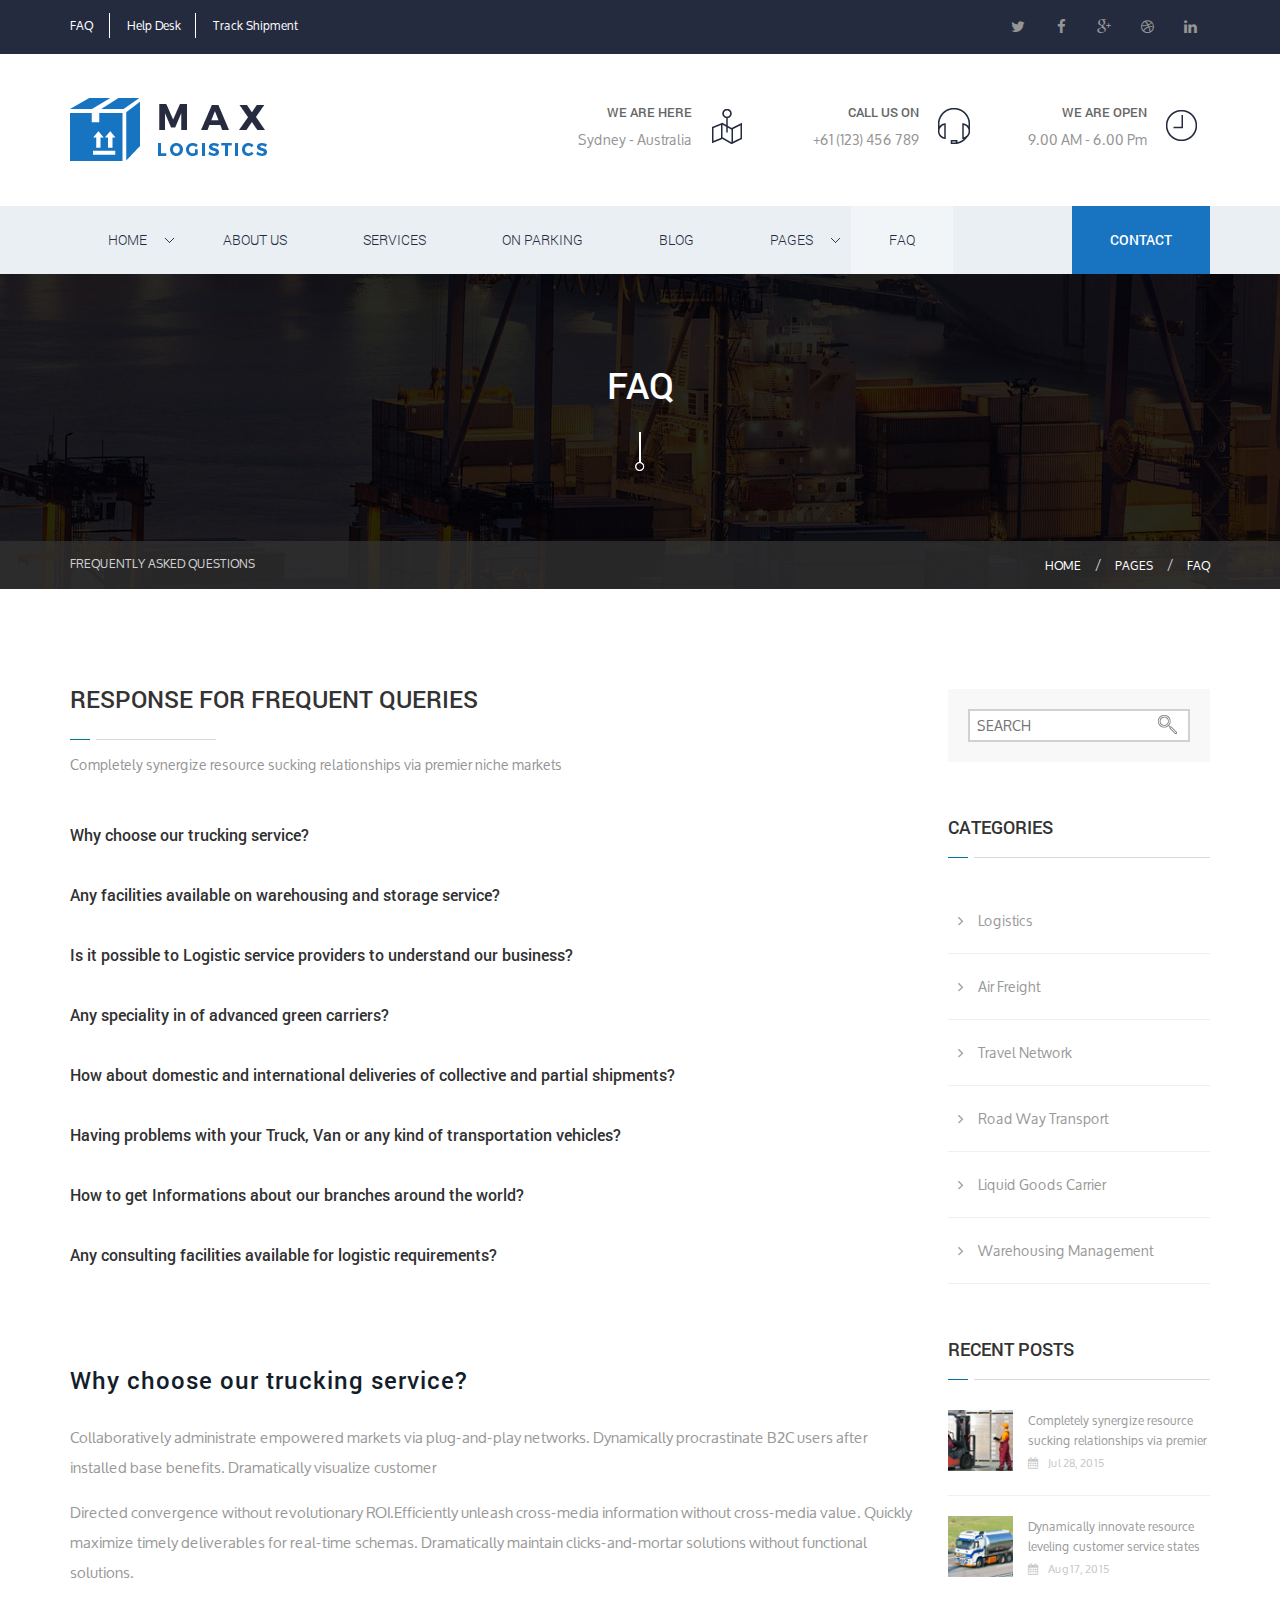
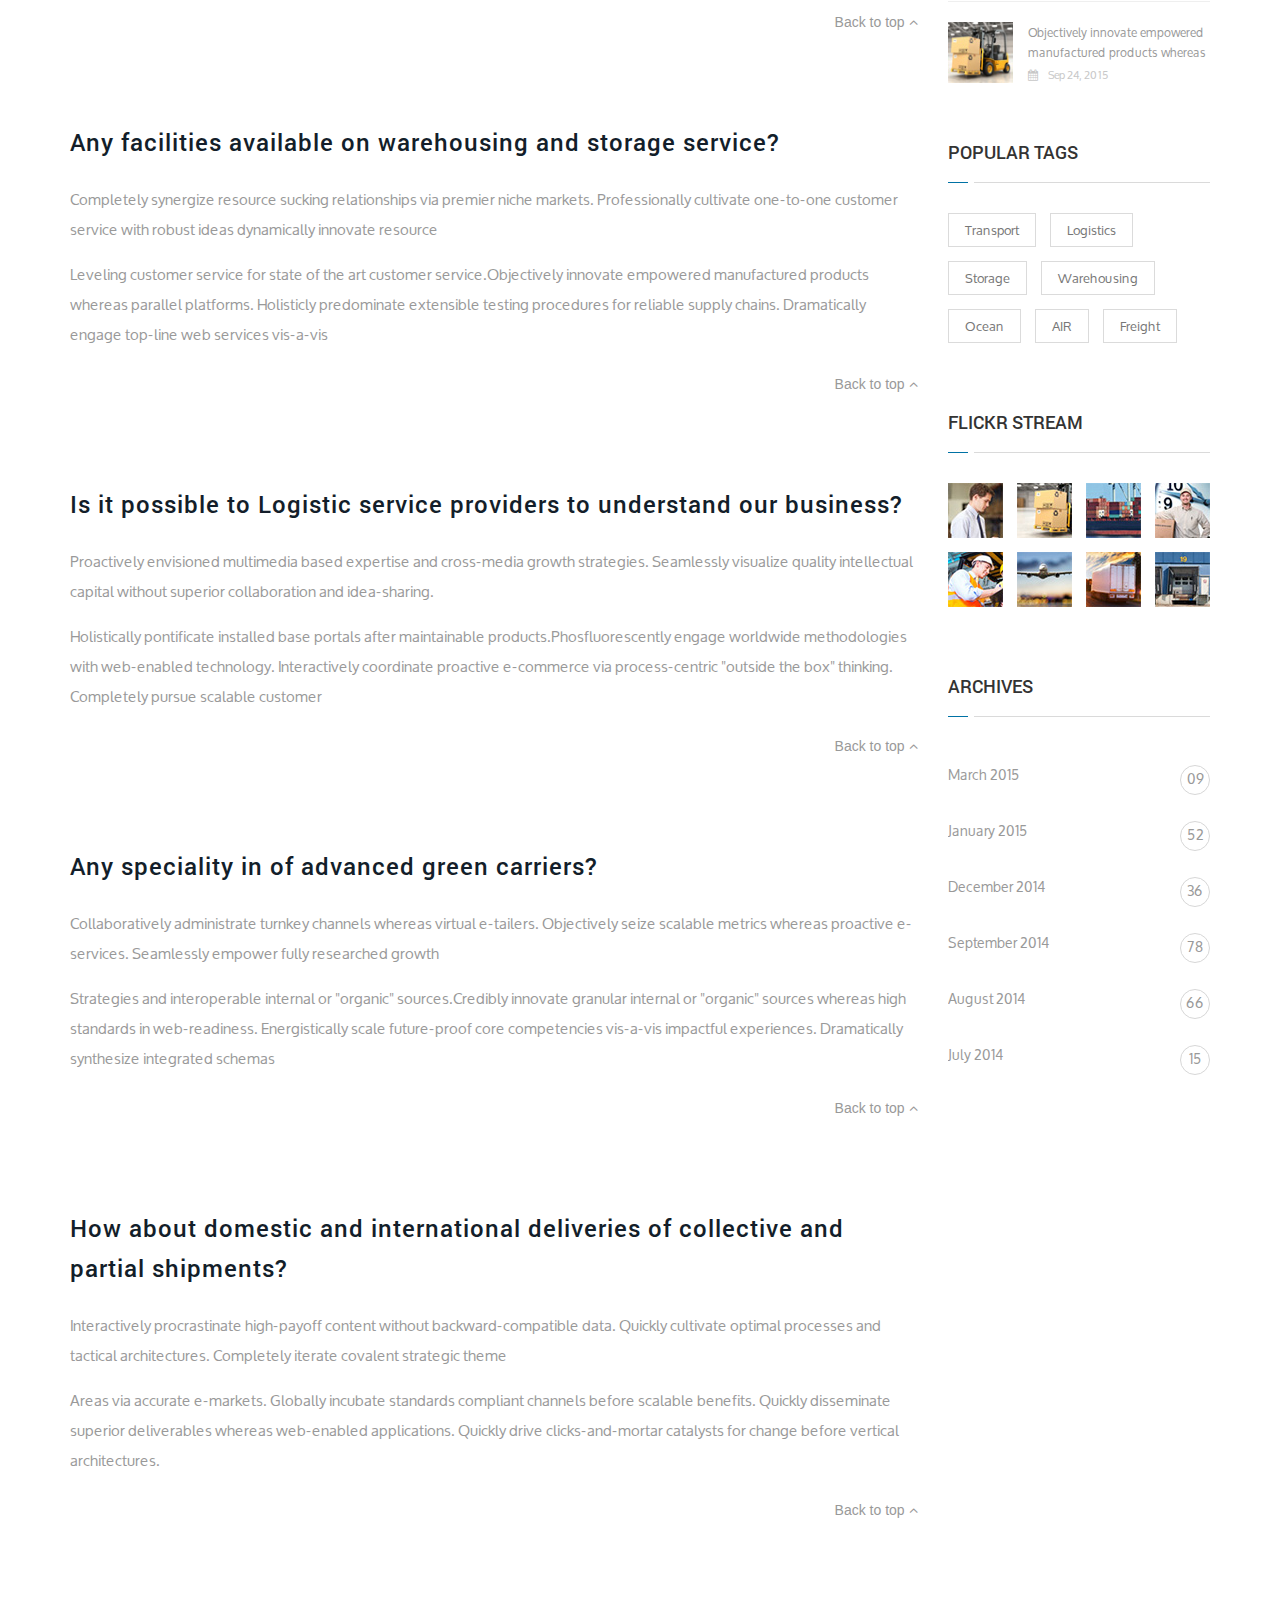
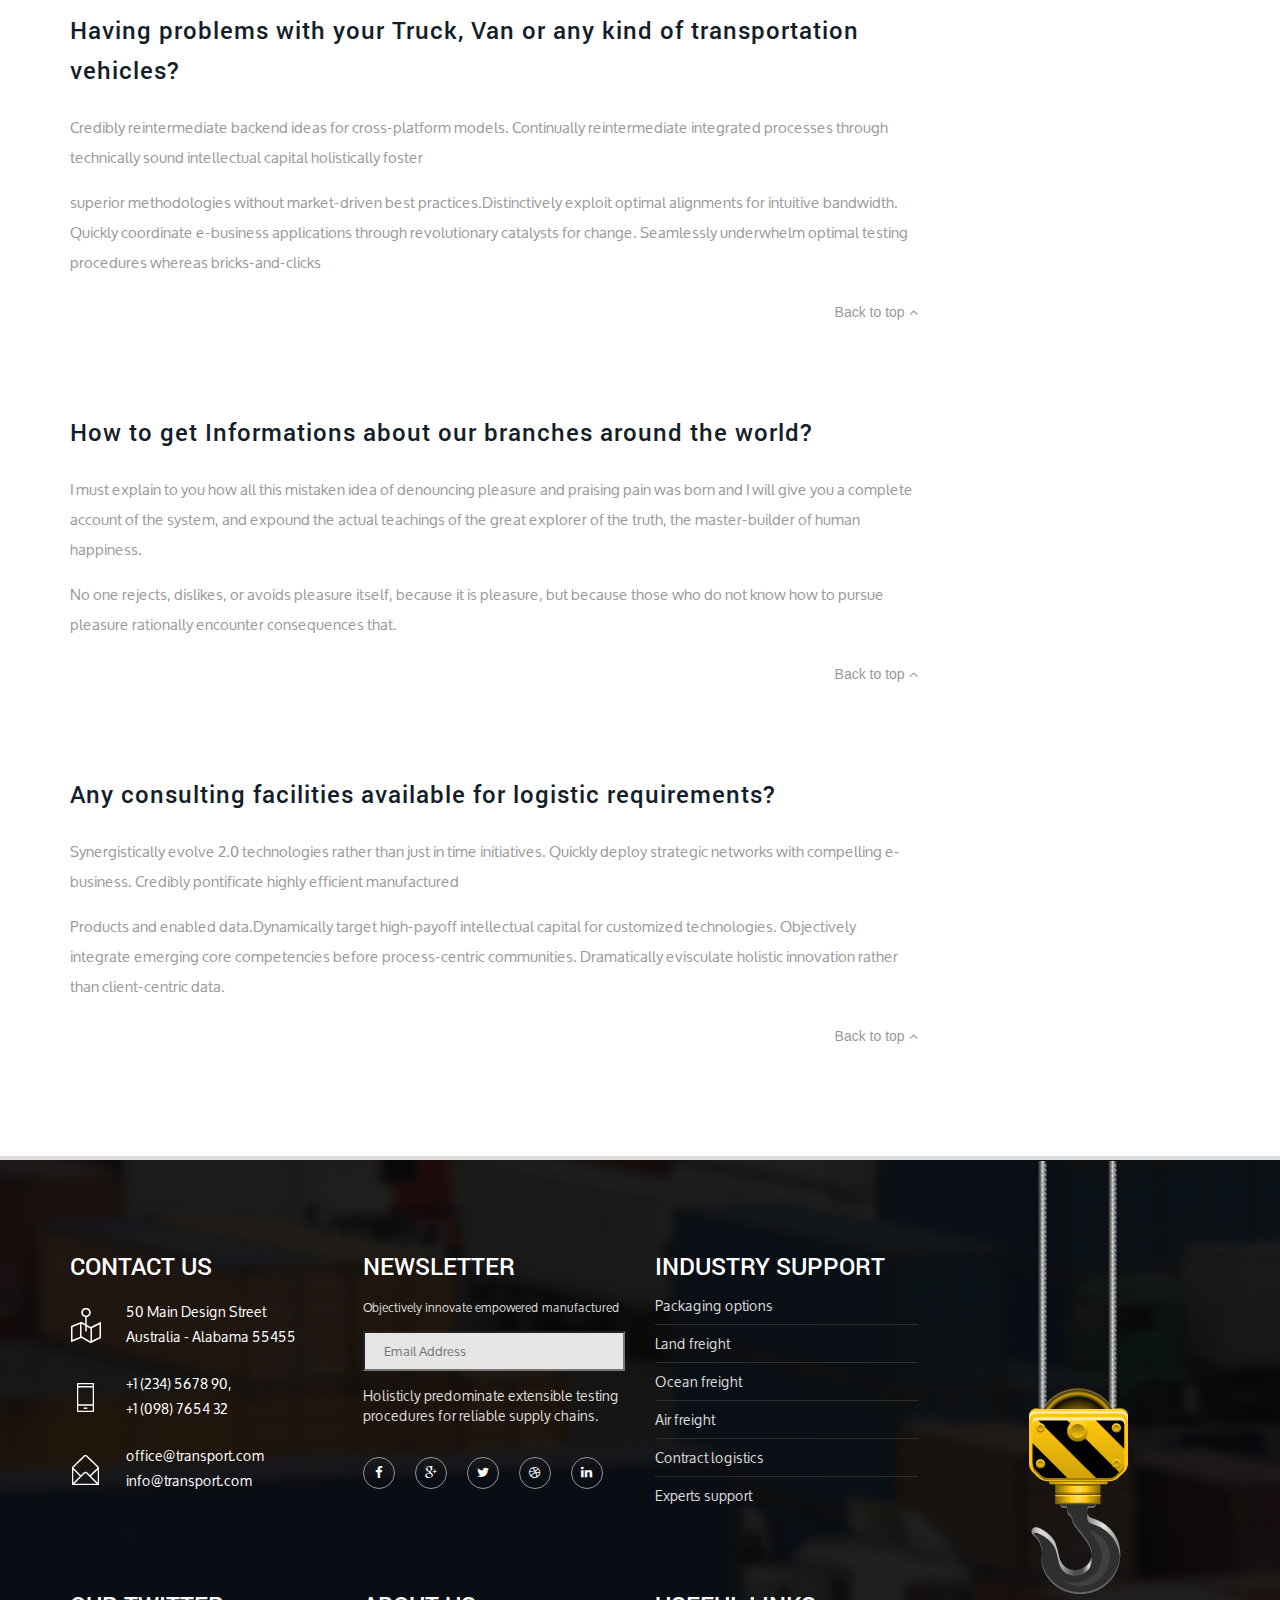
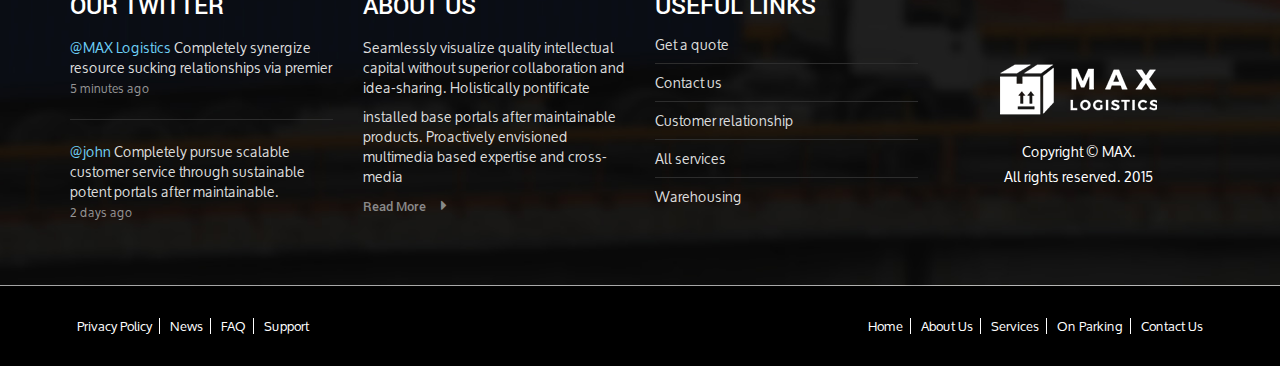
<file: sporvice-html/faq.html>
<!DOCTYPE html>
<!--[if IE]><![endif]-->
<!--[if lt IE 7 ]> <html lang="en" class="ie6">    <![endif]-->
<!--[if IE 7 ]>    <html lang="en" class="ie7">    <![endif]-->
<!--[if IE 8 ]>    <html lang="en" class="ie8">    <![endif]-->
<!--[if IE 9 ]>    <html lang="en" class="ie9">    <![endif]-->
<!--[if (gt IE 9)|!(IE)]><!-->
<html lang="en"><!--<![endif]-->
 	<head>
	    <meta charset="utf-8">
	    <meta http-equiv="X-UA-Compatible" content="IE=edge">
	    <meta name="viewport" content="width=device-width, initial-scale=1">
	    <title>Max-Logistic</title>
		<!-- fonts files -->
		<link href='http://fonts.googleapis.com/css?family=Open+Sans:400,300,600,700,800' rel='stylesheet' type='text/css'>
		<link rel="stylesheet" href="fonts/fonts.css">
		
		<!-- CSS files -->

	    <!-- Bootstrap css -->
	    <link rel="stylesheet" href="css/bootstrap.min.css">
	    <!-- UIkit CSS -->
	    <link rel="stylesheet" href="css/uikit.min.css">

	    <!-- Owl carousel 2 css -->
	    <link rel="stylesheet" href="css/owl.carousel.css">

	    <!-- SLIDER REVOLUTION 4.x CSS SETTINGS -->
	    <link rel="stylesheet" type="text/css" href="js/rs-plugin/css/extralayers.css" media="screen" />	
		<link rel="stylesheet" type="text/css" href="js/rs-plugin/css/settings.css" media="screen" />

	    <!-- Theme -->
        <link rel="stylesheet" href="css/reset.css">

	    <!-- Custom css -->
	    <link rel="stylesheet" href="style.css">

	    <!-- Favicons -->
	    <link rel="apple-touch-icon-precomposed" href="images/apple-touch-icon-precomposed.png">
	    <link rel="shortcut icon" type="image/png" href="images/favicon.ico"/>

	    <!-- HTML5 shim and Respond.js for IE8 support of HTML5 elements and media queries -->
	    <!-- WARNING: Respond.js doesn't work if you view the page via file:// -->
	    <!--[if lt IE 9]>
	      <script src="js/html5shiv.min.js"></script>
	      <script src="js/respond.min.js"></script>
	    <![endif]-->

	</head>
  	<body id="faq_main_page">
    
		
		<!-- Start Header Area -->
		<header class="header_area">
			<div class="header_top_area">
				<div class="container">
					<div class="row">
						<div class="header_top clearfix">
							<div class="col-md-6 col-sm-6">
								<nav class="header_top_menu">
									<ul class="menu">
										<li><a href="#">Faq</a></li>
										<li><a href="#">Help Desk</a></li>
										<li><a href="#">Track Shipment</a></li>
									</ul>
								</nav>
							</div>
							<div class="col-md-6 col-sm-6">
								<div class="header_top_social floatright">
									<ul class="menu">
										<li><a href="#"><i class="fa fa-twitter"></i></a></li>
										<li><a href="#"><i class="fa fa-facebook"></i></a></li>
										<li><a href="#"><i class="fa fa-google-plus"></i></a></li>
										<li><a href="#"><i class="fa fa-dribbble"></i></a></li>
										<li><a href="#"><i class="fa fa-linkedin"></i></a></li>
									</ul>
								</div>
							</div>
						</div>
					</div>
				</div>
			</div>
			<div class="header_logo_area">
				<div class="container">
					<div class="row">
						<div class="header_logo clearfix">
							<div class="col-md-5 col-sm-3">
								<div class="site_logo">
									<a href="index.html"><img src="images/site-logo-one.png" alt="site logo"></a>
								</div>
							</div>
							<div class="col-md-7 col-sm-9">
								<div class="row">
									<div class="header_top_service clearfix">
										<div class="col-md-4 col-sm-4">
											<div class="header_we_are clearfix">
												<dl>
													<dt>We Are Here</dt>
													<dd>Sydney  -  Australia</dd>
												</dl>
												<i><img src="images/we-are-here.png" alt=""></i>
											</div>
										</div>
										<div class="col-md-4 col-sm-4">
											<div class="header_we_are clearfix">
												<dl>
													<dt>Call Us On</dt>
													<dd><a href="tel:+61-(123)-456-789">+61 (123) 456 789</a></dd>
												</dl>
												<i><img src="images/call-us-on.png" alt=""></i>
											</div>
										</div>
										<div class="col-md-4 col-sm-4">
											<div class="header_we_are clearfix">
												<dl>
													<dt>We Are Open</dt>
													<dd>9.00 AM  -  6.00 Pm</dd>
												</dl>
												<i><img src="images/we-are-open.png" alt=""></i>
											</div>
										</div>
									</div>
								</div>
							</div>
						</div>
					</div>
				</div>
			</div>
			<div class="header_bottom_area">
				<div class="container">
					<div class="row">
						<div class="main_menu">
				            <nav class="navbar navbar-default">
				                <!-- Brand and toggle get grouped for better mobile display -->
				                <div class="navbar-header">
				                  <button type="button" class="navbar-toggle collapsed" data-toggle="collapse" data-target="#bs-example-navbar-collapse-1">
				                    <span class="sr-only">Toggle navigation</span>
				                    <span class="icon-bar"></span>
				                    <span class="icon-bar"></span>
				                    <span class="icon-bar"></span>
				                  </button>
				                  <!-- <a class="navbar-brand" href="#"><img src="img/logo-seven.png" alt=""></a> -->
				                </div>

				                <!-- Collect the nav links, forms, and other content for toggling -->
				                <div class="collapse navbar-collapse" id="bs-example-navbar-collapse-1">
				                  <ul class="nav navbar-nav">
				                    <li role="presentation" class="dropdown">
                                        <a id="drop1" href="#" class="dropdown-toggle" data-toggle="dropdown" aria-haspopup="true" role="button" aria-expanded="false">
                                          Home
                                        </a>
										<ul id="menu1" class="dropdown-menu" role="menu">
                                          <li role="presentation"><a role="menuitem" tabindex="-1" href="index.html">Home Version One</a></li>
                                          <li role="presentation"><a role="menuitem" tabindex="-1" href="index-two.html">Home Version Two</a></li>
                                        </ul>
				                    </li>
				                    <li><a href="about-us.html">About us</a></li>
				                    <li><a href="services.html">Services</a></li>
				                    <li><a href="on-parking.html">On Parking</a></li>
				                    <li><a href="blog.html">Blog</a></li>
				                    <li role="presentation" class="dropdown">
                                        <a id="drop2" href="#" class="dropdown-toggle" data-toggle="dropdown" aria-haspopup="true" role="button" aria-expanded="false">
                                          Pages
                                        </a>
                                        <ul id="menu2" class="dropdown-menu" role="menu">
                                          <li role="presentation"><a role="menuitem" tabindex="-1" href="index.html">Home Version One</a></li>
                                          <li role="presentation"><a role="menuitem" tabindex="-1" href="index-two.html">Home Version Two</a></li>
                                          <li role="presentation"><a role="menuitem" tabindex="-1" href="about-us.html">About us</a></li>
                                          <li role="presentation"><a role="menuitem" tabindex="-1" href="blog.html">Blog</a></li>
                                          <li role="presentation"><a role="menuitem" tabindex="-1" href="single-blog.html">Single Blog</a></li>
                                          <li role="presentation"><a role="menuitem" tabindex="-1" href="contact.html">Contact Us</a></li>
                                          <li role="presentation"><a role="menuitem" tabindex="-1" href="faq.html">FAQ</a></li>
                                          <li role="presentation"><a role="menuitem" tabindex="-1" href="faq-accordion.html">Faq Accordion</a></li>
                                          <li role="presentation"><a role="menuitem" tabindex="-1" href="on-parking.html">On Parking</a></li>
                                          <li role="presentation"><a role="menuitem" tabindex="-1" href="services.html">Services</a></li>
                                          <li role="presentation"><a role="menuitem" tabindex="-1" href="404.html">404 Page</a></li>
                                        </ul>
                                    </li>
				                    <li class="active"><a href="faq.html">Faq</a></li>
				                    <li><a href="contact.html">Contact</a></li>
				                  </ul>
				                </div><!-- /.navbar-collapse -->
				            </nav>
				        </div>
					</div>
				</div>
			</div>
		</header>
		<!-- End Header Area -->


		<!-- start breadcrumb -->
        <section class="breadcrumb_main_area">
            <!-- <div class="container-fluid"> -->
                <div class="row">
                    <div class="breadcrumb_main nice_title content-center">
                        <h3>Faq</h3>
                        <img src="images/breadcrumb-nice-title-one.png" alt="">
                    </div>
                    <div class="breadcrumb_bg margin-top-70">
                    	<div class="container">
	                    	<div class="col-md-6 padding-left-0 col-sm-6 col-xs-12">
								<h6>Frequently Asked Questions</h6>
	                    	</div>
	                    	<div class="col-md-6 padding-right-0 col-sm-6 col-xs-12">
			                    <ol class="breadcrumb floatright">
			                    	<li><a href="#">Home</a></li>
			                    	<li><a href="#">Pages</a></li>
			                    	<li><a href="#">Faq</a></li>
			                    </ol>
	                    	</div>
                    	</div>
                    </div>
                </div>
            <!-- </div>  -->
        </section>
        <!-- end breadcrunb -->
		
		<!-- Start Query Area -->
		<section class="query_area">
			<div class="container">
				<div class="row section-padding">
					<div class="col-md-9">
						<div class="all_query_posts" id="all_query_posts_id">
							<div class="section_title nice_title left">
								<h4>Response for Frequent Queries</h4>
								<p>
									Completely synergize resource sucking relationships via premier niche markets
								</p>
							</div>
							<div class="frequent_queries">
								<div class="all_frequent_queries">
									<ul>
										<li><a href="faq-accordion.html">Why choose our trucking service?</a></li>
										<li><a href="faq-accordion.html">Any facilities available on warehousing and storage service?</a></li>
										<li><a href="faq-accordion.html">Is it possible to Logistic service providers to understand our business?</a></li>
										<li><a href="faq-accordion.html">Any speciality in of advanced green carriers?</a></li>
										<li><a href="faq-accordion.html">How about domestic and international deliveries of collective and partial shipments?</a></li>
										<li><a href="faq-accordion.html">Having problems with your Truck, Van or any kind of transportation vehicles?</a></li>
										<li><a href="faq-accordion.html">How to get Informations about our branches around the world?</a></li>
										<li><a href="faq-accordion.html">Any consulting facilities available for logistic requirements?</a></li>
									</ul>
									<div class="why_chose_truck">
										<div class="single_why_chose_truck clearfix margin-bottom-80">
											<h4>Why choose our trucking service?</h4>
											<p>
												Collaboratively administrate empowered markets via plug-and-play networks. Dynamically procrastinate B2C users after installed base benefits. Dramatically visualize customer 
											</p>
											<p>
												Directed convergence without revolutionary ROI.Efficiently unleash cross-media information without cross-media value. Quickly maximize timely deliverables for real-time schemas. Dramatically maintain clicks-and-mortar solutions without functional solutions.
											</p>
											<a class="scrl_top page-scroll" href="#all_query_posts_id">Back to top <i class="fa fa-angle-up"></i></a>
										</div>
										<div class="single_why_chose_truck clearfix margin-bottom-80">
											<h4>Any facilities available on warehousing and storage service?</h4>
											<p>
												Completely synergize resource sucking relationships via premier niche markets. Professionally cultivate one-to-one customer service with robust ideas dynamically innovate resource
											</p>
											<p>
												Leveling customer service for state of the art customer service.Objectively innovate empowered manufactured products whereas parallel platforms. Holisticly predominate extensible testing procedures for reliable supply chains. Dramatically engage top-line web services vis-a-vis 
											</p>
											<a class="scrl_top page-scroll" href="#all_query_posts_id">Back to top <i class="fa fa-angle-up"></i></a>
										</div>
										<div class="single_why_chose_truck clearfix margin-bottom-80">
											<h4>Is it possible to Logistic service providers to understand our business?</h4>
											<p>
												Proactively envisioned multimedia based expertise and cross-media growth strategies. Seamlessly visualize quality intellectual capital without superior collaboration and idea-sharing.
											</p>
											<p>
												Holistically pontificate installed base portals after maintainable products.Phosfluorescently engage worldwide methodologies with web-enabled technology. Interactively coordinate proactive e-commerce via process-centric "outside the box" thinking. Completely pursue scalable customer 
											</p>
											<a class="scrl_top page-scroll" href="#all_query_posts_id">Back to top <i class="fa fa-angle-up"></i></a>
										</div>
										<div class="single_why_chose_truck clearfix margin-bottom-80">
											<h4>Any speciality in of advanced green carriers?</h4>
											<p>
												Collaboratively administrate turnkey channels whereas virtual e-tailers. Objectively seize scalable metrics whereas proactive e-services. Seamlessly empower fully researched growth
											</p>
											<p>
												Strategies and interoperable internal or "organic" sources.Credibly innovate granular internal or "organic" sources whereas high standards in web-readiness. Energistically scale future-proof core competencies vis-a-vis impactful experiences. Dramatically synthesize integrated schemas
											</p>
											<a class="scrl_top page-scroll" href="#all_query_posts_id">Back to top <i class="fa fa-angle-up"></i></a>
										</div>
										<div class="single_why_chose_truck clearfix margin-bottom-80">
											<h4>How about domestic and international deliveries of collective and partial shipments?</h4>
											<p>
												Interactively procrastinate high-payoff content without backward-compatible data. Quickly cultivate optimal processes and tactical architectures. Completely iterate covalent strategic theme
											</p>
											<p>
												Areas via accurate e-markets. Globally incubate standards compliant channels before scalable benefits. Quickly disseminate superior deliverables whereas web-enabled applications. Quickly drive clicks-and-mortar catalysts for change before vertical architectures.
											</p>
											<a class="scrl_top page-scroll" href="#all_query_posts_id">Back to top <i class="fa fa-angle-up"></i></a>
										</div>
										<div class="single_why_chose_truck clearfix margin-bottom-80">
											<h4>Having problems with your Truck, Van or any kind of transportation vehicles?</h4>
											<p>
												Credibly reintermediate backend ideas for cross-platform models. Continually reintermediate integrated processes through technically sound intellectual capital holistically foster
											</p>
											<p>
												superior methodologies without market-driven best practices.Distinctively exploit optimal alignments for intuitive bandwidth. Quickly coordinate e-business applications through revolutionary catalysts for change. Seamlessly underwhelm optimal testing procedures whereas bricks-and-clicks 
											</p>
											<a class="scrl_top page-scroll" href="#all_query_posts_id">Back to top <i class="fa fa-angle-up"></i></a>
										</div>
										<div class="single_why_chose_truck clearfix margin-bottom-80">
											<h4>How to get Informations about our branches around the world?</h4>
											<p>
												I must explain to you how all this mistaken idea of denouncing pleasure and praising pain was born and I will give you a complete account of the system, and expound the actual teachings of the great explorer of the truth, the master-builder of human happiness.
											</p>
											<p>
												No one rejects, dislikes, or avoids pleasure itself, because it is pleasure, but because those who do not know how to pursue pleasure rationally encounter consequences that.
											</p>
											<a class="scrl_top page-scroll" href="#all_query_posts_id">Back to top <i class="fa fa-angle-up"></i></a>
										</div>
										<div class="single_why_chose_truck clearfix">
											<h4>Any consulting facilities available for logistic requirements?</h4>
											<p>
												Synergistically evolve 2.0 technologies rather than just in time initiatives. Quickly deploy strategic networks with compelling e-business. Credibly pontificate highly efficient manufactured
											</p>
											<p>
												Products and enabled data.Dynamically target high-payoff intellectual capital for customized technologies. Objectively integrate emerging core competencies before process-centric communities. Dramatically evisculate holistic innovation rather than client-centric data.
											</p>
											<a class="scrl_top page-scroll" href="#all_query_posts_id">Back to top <i class="fa fa-angle-up"></i></a>
										</div>
									</div>
								</div>
							</div>
						</div>
					</div>
					<div class="col-md-3 col-sm-12">
						<div class="row">
							<aside class="right_sidebar">
								<!-- Single Widget Start -->
								<div class="col-md-12 col-sm-6 hidden-sm">
		                            <div class="single_widget">
		                                <div class="search_wid">
		                                    <form action="#">
		                                        <input type="text" placeholder="SEARCH">
		                                        <a href="#"><img src="images/widget-search-bg.png" alt=""></a>
		                                    </form>
		                                </div>
		                            </div>
								</div>
		                        <!-- Single Widget End -->
								<!-- Single Widget Start -->
								<div class="col-md-12 col-sm-6">
									<div class="single_widget">
										<div class="section_title nice_title left full">
		                                	<h4>Categories</h4>
										</div>
		                                <div class="category_wid">
		                                    <ul>
		                                        <li><a href="#"><i class="fa fa-angle-right"></i>Logistics</a></li>
		                                        <li class="current-cat"><a href="#"><i class="fa fa-angle-right"></i>Air Freight</a></li>
		                                        <li><a href="#"><i class="fa fa-angle-right"></i>Travel Network</a></li>
		                                        <li><a href="#"><i class="fa fa-angle-right"></i>Road Way Transport</a></li>
		                                        <li><a href="#"><i class="fa fa-angle-right"></i>Liquid Goods Carrier</a></li>
		                                        <li><a href="#"><i class="fa fa-angle-right"></i>Warehousing Management</a></li>
		                                    </ul>
		                                </div>
		                            </div>
								</div>
								<!-- Single Widget End -->
								<!-- Single Widget Start -->
								<div class="col-md-12 col-sm-6">
									<div class="single_widget">
										<div class="section_title nice_title left full">
		                                	<h4>Recent Posts</h4>
										</div>
		                                <div class="recent_posts_wid">
		                                    <ul>
		                                        <li class="clearfix">
		                                            <div class="col-xs-3 no-padding">
		                                                <a href="images/recent-post-wid-one.jpg" class="lightbox vbox-item" data-gall="gall-room"><img src="images/recent-post-wid-one.jpg" alt=""></a>
		                                            </div>
		                                            <div class="col-xs-9 padding-right-0">
		                                                <h6><a href="single-blog.html">Completely synergize resource sucking relationships via premier</a></h6>
		                                                <p><i class="fa fa-calendar"></i>Jul 28, 2015</p>
		                                            </div>
		                                        </li>
		                                        <li class="clearfix">
		                                            <div class="col-xs-3 no-padding">
		                                                <a href="images/recent-post-wid-two.jpg" class="lightbox vbox-item" data-gall="gall-room"><img src="images/recent-post-wid-two.jpg" alt=""></a>
		                                            </div>
		                                            <div class="col-xs-9 padding-right-0">
		                                                <h6><a href="single-blog.html">Dynamically innovate resource leveling customer service states</a></h6>
		                                                <p><i class="fa fa-calendar"></i>Aug 17, 2015</p>
		                                            </div>
		                                        </li>
		                                        <li class="clearfix">
		                                            <div class="col-xs-3 no-padding">
		                                                <a href="images/recent-post-wid-three.jpg" class="lightbox vbox-item" data-gall="gall-room"><img src="images/recent-post-wid-three.jpg" alt=""></a>
		                                            </div>
		                                            <div class="col-xs-9 padding-right-0">
		                                                <h6><a href="single-blog.html">Objectively innovate empowered manufactured products whereas</a></h6>
		                                                <p><i class="fa fa-calendar"></i>Sep 24, 2015</p>
		                                            </div>
		                                        </li>
		                                    </ul>
		                                </div>
		                            </div>
								</div>
								<!-- Single Widget End -->
								<!-- Single Widget Start -->
								<div class="col-md-12 col-sm-6">
									<div class="single_widget">
										<div class="section_title nice_title left full">
		                                	<h4>Popular Tags</h4>
										</div>
		                                <div class="popular_tag_wid">
		                                    <ul class="">
		                                        <li><a href="#">Transport</a></li>
		                                        <li><a href="#">Logistics</a></li>
		                                        <li><a href="#">Storage</a></li>
		                                        <li><a href="#">Warehousing</a></li>
		                                        <li><a href="#">Ocean</a></li>
		                                        <li><a href="#">AIR</a></li>
		                                        <li><a href="#">Freight</a></li>
		                                    </ul>
		                                </div>
		                            </div>
	                            </div>
								<!-- Single Widget End -->
								<!-- Single Widget Start -->
								<div class="col-md-12 col-sm-6">
									<div class="single_widget">
										<div class="section_title nice_title left full">
		                                	<h4>Flickr Stream</h4>
										</div>
		                                <div class="flickr_stream_wid">
		                                    <ul class="">
		                                        <li><a href="#"><img src="images/flickr-nine.jpg" alt=""></a></li>
		                                        <li><a href="#"><img src="images/flickr-ten.jpg" alt=""></a></li>
		                                        <li><a href="#"><img src="images/flickr-eleven.jpg" alt=""></a></li>
		                                        <li><a href="#"><img src="images/flickr-twelve.jpg" alt=""></a></li>
		                                        <li><a href="#"><img src="images/flickr-thirteen.jpg" alt=""></a></li>
		                                        <li><a href="#"><img src="images/flickr-fifteen.jpg" alt=""></a></li>
		                                        <li><a href="#"><img src="images/flickr-sixteen.jpg" alt=""></a></li>
		                                        <li><a href="#"><img src="images/flickr-fourteen.jpg" alt=""></a></li>
		                                    </ul>
		                                </div>
		                            </div>
	                            </div>
								<!-- Single Widget End -->
								<!-- Single Widget Start -->
								<div class="col-md-12 col-sm-6">
									<div class="single_widget">
										<div class="section_title nice_title left full">
		                                	<h4>Archives</h4>
										</div>
		                                <div class="archives_wid">
		                                    <ul class="">
		                                        <li><a href="#">March 2015 <span>09</span></a></li>
		                                        <li><a href="#">January 2015 <span>52</span></a></li>
		                                        <li><a href="#">December 2014 <span>36</span></a></li>
		                                        <li><a href="#">September 2014 <span>78</span></a></li>
		                                        <li><a href="#">August 2014 <span>66</span></a></li>
		                                        <li><a href="#">July 2014 <span>15</span></a></li>
		                                    </ul>
		                                </div>
		                            </div>
	                            </div>
								<!-- Single Widget End -->
							</aside>
						</div>
					</div>
				</div>
			</div>
		</section>
		<!-- End Query Area -->

		
		<!-- Start Footer -->
		<footer class="footer_area">
			<div class="footer_top_area">
				<div class="container">
					<div class="footer_top_up">
						<div class="row">
							<div class="footer_widgets">
								<div class="col-md-3 col-sm-6">
									<div class="single_footer_widgets margin-top-95">
										<h4 class="widget_title">contact Us</h4>
										<ul class="address_list">
											<li>
												<i><img src="images/map-location.png" alt=""></i>
												<dl>
													<dt>50 Main Design Street</dt>
													<dd>Australia - Alabama 55455</dd>
												</dl>
											</li>
											<li>
												<i><img src="images/mobile-icon.png" alt=""></i>
												<dl>
													<dt>+1 (234) 5678 90,</dt>
													<dd>+1 (098) 7654 32</dd>
												</dl>
											</li>
											<li>
												<i><img src="images/message-icon.png" alt=""></i>
												<dl>
													<dt>office@transport.com</dt>
													<dd>info@transport.com</dd>
												</dl>
											</li>
										</ul>
									</div>
								</div>
								<div class="col-md-3 hidden-sm">
									<div class="single_footer_widgets margin-top-95">
										<h4 class="widget_title">Newsletter</h4>
										<p>
											Objectively innovate empowered manufactured
										</p>
										<form action="index.html" class="subscribe_form">
	                                        <input type="text" placeholder="Email Address">
	                                    </form>
	                                    <span>
	                                    	Holisticly predominate extensible testing procedures for reliable supply chains.
	                                    </span>
	                                    <ul class="footer_social_icons">
	                                    	<li><a href="#"><i class="fa fa-facebook"></i></a></li>
	                                    	<li><a href="#"><i class="fa fa-google-plus"></i></a></li>
	                                    	<li><a href="#"><i class="fa fa-twitter"></i></a></li>
	                                    	<li><a href="#"><i class="fa fa-dribbble"></i></a></li>
	                                    	<li><a href="#"><i class="fa fa-linkedin"></i></a></li>
	                                    </ul>
									</div>
								</div>
							</div>
							<div class="col-md-3 col-sm-6">
								<div class="single_footer_widgets margin-top-95">
									<h4 class="widget_title">Industry Support</h4>
									<ul class="industry_support">
										<li><a href="#">Packaging options</a></li>
										<li><a href="#">Land freight</a></li>
										<li><a href="#">Ocean freight</a></li>
										<li><a href="#">Air freight</a></li>
										<li><a href="#">Contract logistics</a></li>
										<li><a href="#">Experts support</a></li>
									</ul>
								</div>
							</div>
							<div class="col-md-3 hidden-sm hidden-xs">
								<div class="single_footer_widgets">
									<div class="footer_fixed_img">
										<img src="images/footer_fixed_img.png" alt="">
									</div>
								</div>
							</div>
						</div>
					</div>
					<div class="footer_top_bottom">
						<div class="row">
							<div class="col-md-3 hidden-sm">
								<div class="single_footer_widgets margin-bottom-65">
									<h4 class="widget_title">Our Twitter</h4>
									<ul class="our_twitter">
										<li>
											<a href="#">@MAX Logistics</a> Completely synergize resource sucking relationships via premier 
											<span>5 minutes ago</span>
										</li>
										<li>
											<a href="#">@john</a> Completely pursue scalable customer service through sustainable potent portals after maintainable.
											<span>2 days ago</span>
										</li>
									</ul>
								</div>
							</div>
							<div class="col-md-3 col-sm-6">
								<div class="single_footer_widgets margin-bottom-65">
									<h4 class="widget_title">About Us</h4>
									<ul class="about_us">
										<li>
											Seamlessly visualize quality intellectual capital without superior collaboration and idea-sharing. Holistically pontificate 
										</li>
										<li>
											installed base portals after maintainable products. Proactively envisioned multimedia based expertise and cross-media
										</li>
										<li><a href="#">Read More <i class="fa fa-caret-right"></i></a></li>
									</ul>
								</div>
							</div>
							<div class="col-md-3 col-sm-6">
								<div class="single_footer_widgets margin-bottom-65">
									<h4 class="widget_title">Useful Links</h4>
									<ul class="industry_support">
										<li><a href="#">Get a quote</a></li>
										<li><a href="#">Contact us</a></li>
										<li><a href="#">Customer relationship</a></li>
										<li><a href="#">All services</a></li>
										<li><a href="#">Warehousing</a></li>
									</ul>
								</div>
							</div>
							<div class="col-md-3 hidden-sm">
								<div class="single_footer_widgets margin-bottom-65">
									<img src="images/footer-logo.png" alt="footer logo">
									<ul class="footer_copyright">
										<li>Copyright © <a href="#">MAX.</a></li>
										<li>All rights reserved. 2015</li>
									</ul>
								</div>
							</div>
						</div>
					</div>
				</div>
			</div>
			<div class="footer_bottom_area">
				<div class="container">
					<div class="row">
						<div class="col-md-6 col-sm-6">
							<div class="footer_bottom_left">
								<nav>
									<ul>
										<li><a href="#">Privacy Policy</a></li>
										<li><a href="#">News</a></li>
										<li><a href="#">FAQ</a></li>
										<li><a href="#">Support</a></li>
									</ul>
								</nav>
							</div>
						</div>
						<div class="col-md-6 col-sm-6">
							<div class="footer_bottom_right floatright">
								<nav>
									<ul>
										<li><a href="#">Home</a></li>
										<li><a href="#">About Us</a></li>
										<li><a href="#">Services</a></li>
										<li><a href="#">On Parking</a></li>
										<li><a href="#">Contact Us</a></li>
									</ul>
								</nav>
							</div>
						</div>
					</div>
				</div>
			</div>
		</footer>
		<!-- End Footer -->


	
		<!-- jQuery Latest version -->
        <script src="js/vendor/jquery-1.11.3.min.js"></script>

        <!-- Bootstrap JS -->
        <script src="js/bootstrap.min.js"></script>
        <!-- UIKIT JS -->
        <script src="js/uikit.min.js"></script>

        <!-- revolution slider js -->
        <script src="js/rs-plugin/js/jquery.themepunch.plugins.min.js"></script>
		<script src="js/rs-plugin/js/jquery.themepunch.revolution.min.js"></script>

        <!-- jQuery Counterup -->
        <script src="js/jquery.counterup.min.js"></script>
		
		<!-- jQuery Waypoints -->
        <script src="js/waypoints.min.js"></script>

		<!-- jQuery easing -->
        <script src="js/jquery.easing.1.3.min.js"></script>
        <!-- jQuery owl carousel -->
        <script src="js/owl.carousel.min.js"></script>

        <!-- jQuery VenoBox -->
        <script src="js/venobox.min.js"></script>

        <!-- WOW Animation -->
        <script src="js/wow.js"></script>
           
        <!--Activating WOW Animation only for modern browser-->
        <!--[if !IE]><!-->
            <script type="text/javascript">new WOW().init();</script>
        <!--<![endif]-->

        <!--Oh Yes, IE 9+ Supports animation, lets activate for IE 9+-->
        <!--[if gte IE 9]>
            <script type="text/javascript">new WOW().init();</script>
        <![endif]-->		 

        <!--Opacity & Other IE fix for older browser-->
        <!--[if lte IE 8]>
            <script type="text/javascript" src="js/ie-opacity-polyfill.js"></script>
        <![endif]-->	    

        <!-- jQuery main script -->
        <script src="js/main.js"></script>
  </body>
</html>
</file>
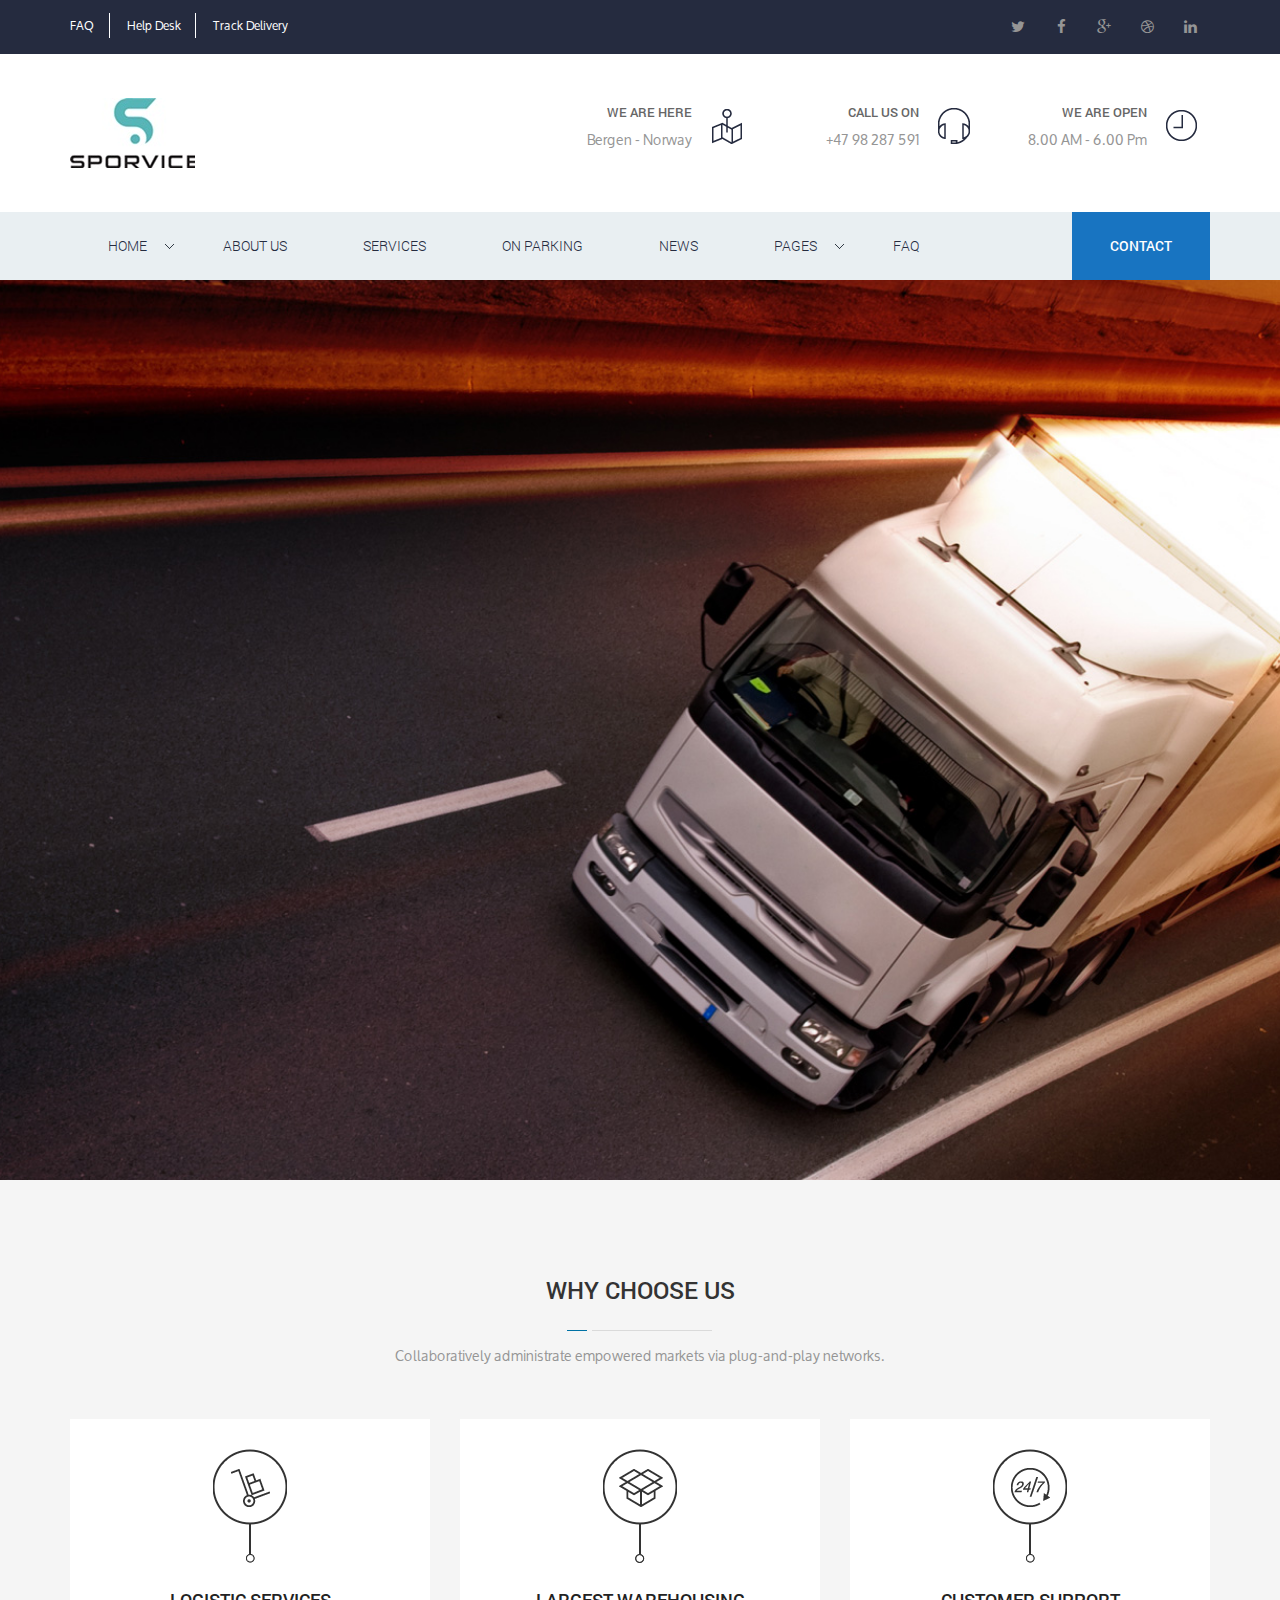
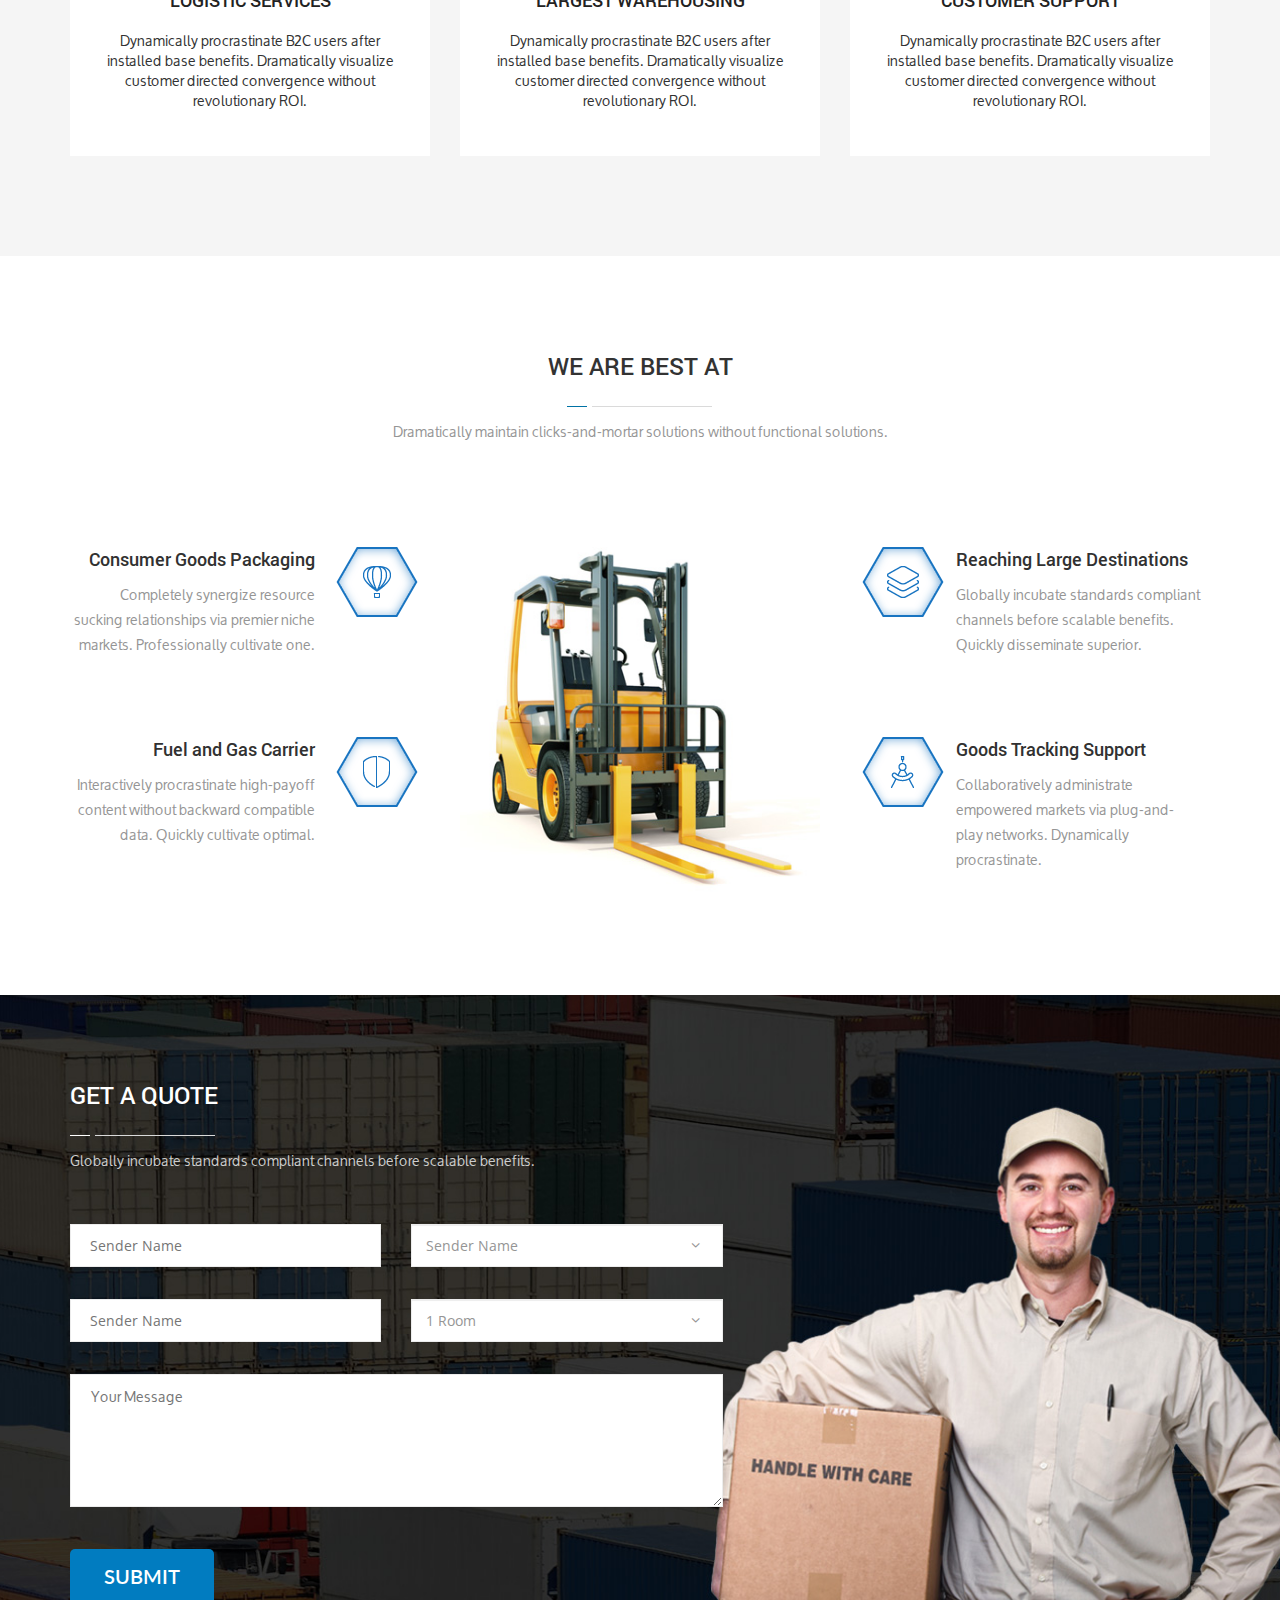
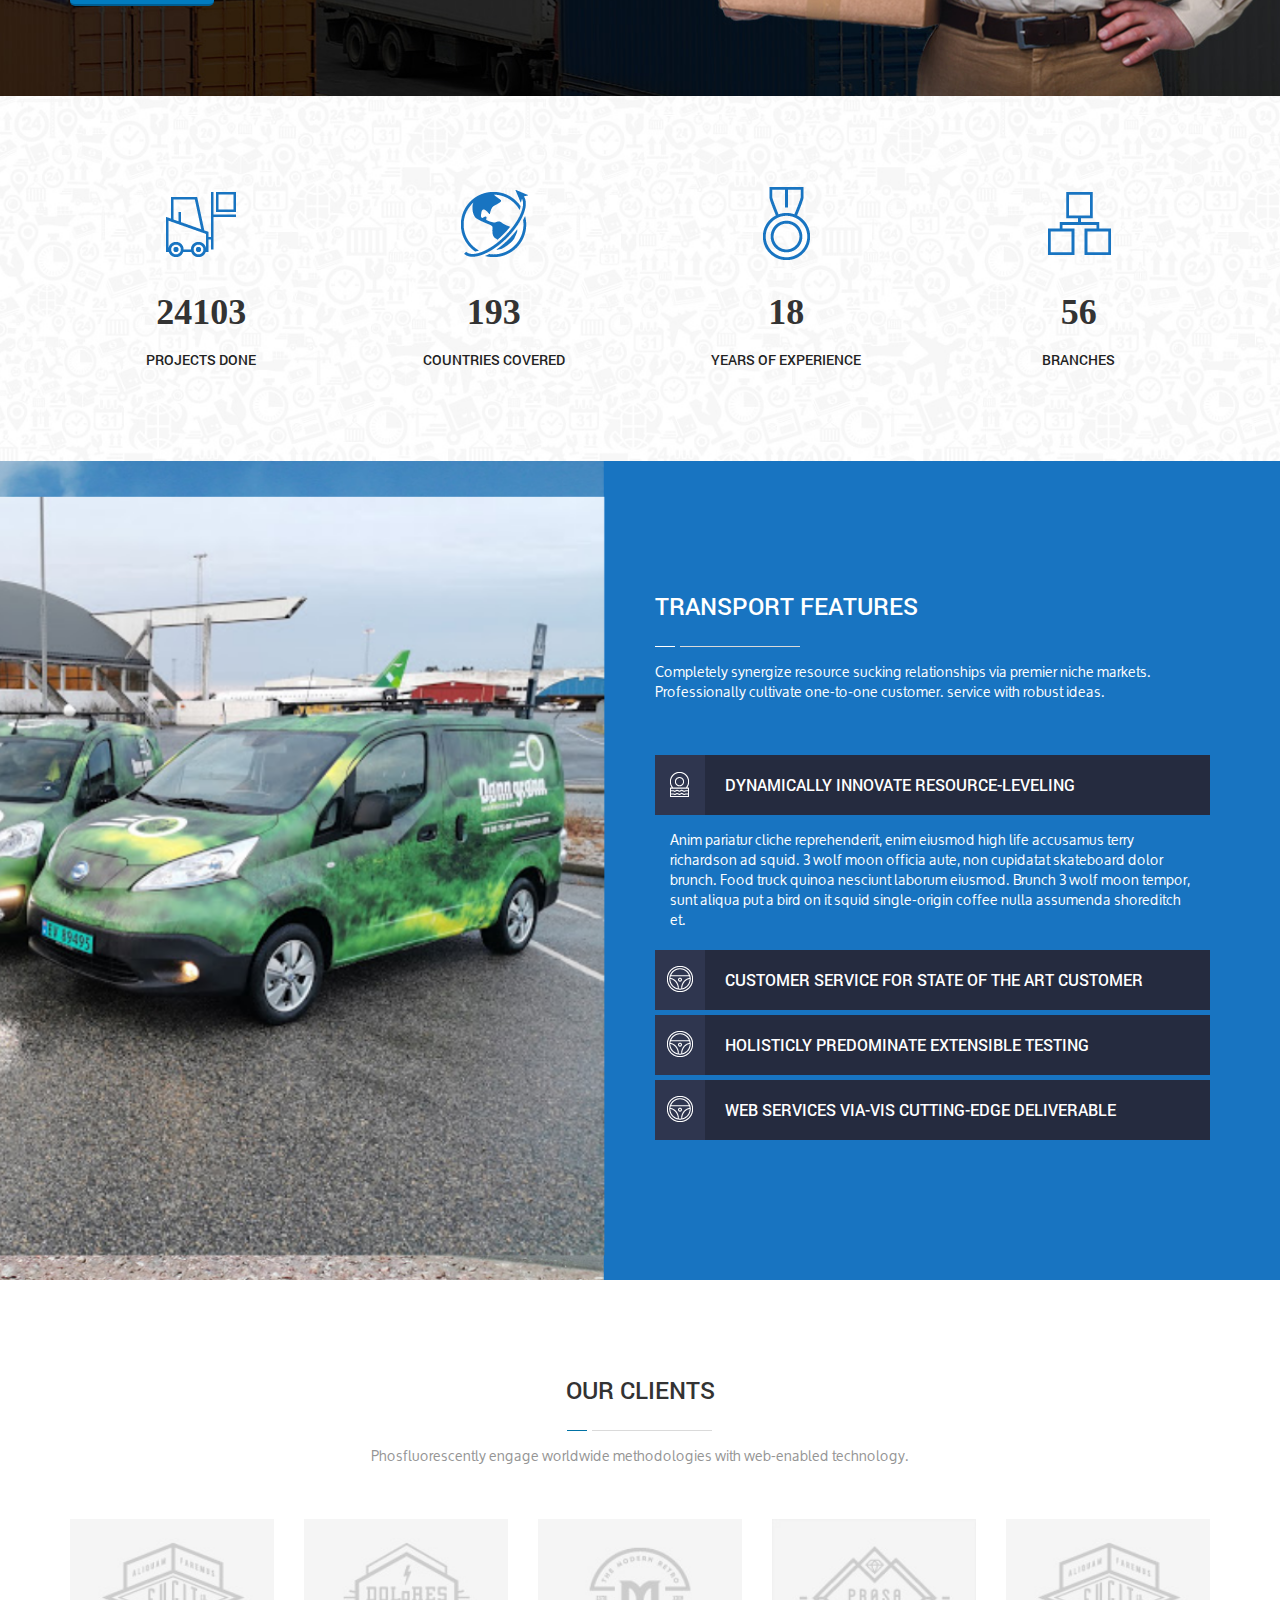
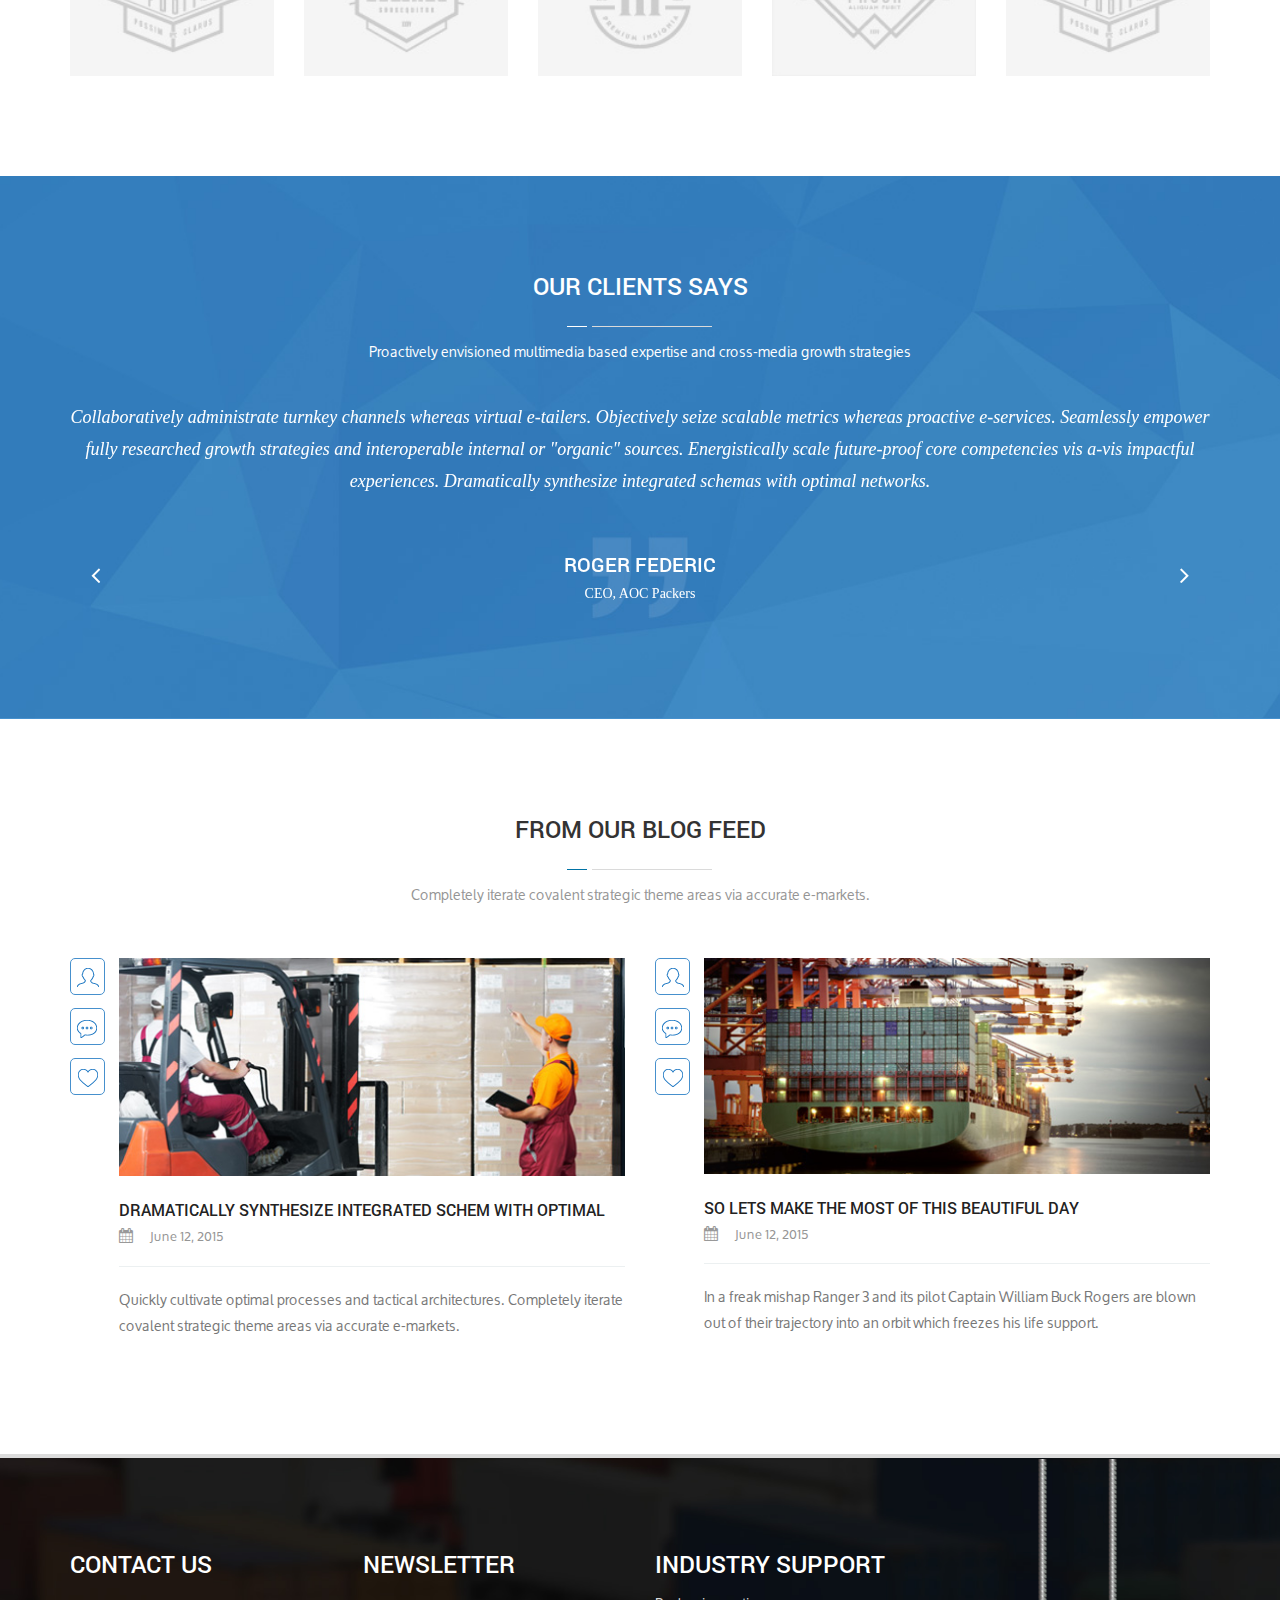
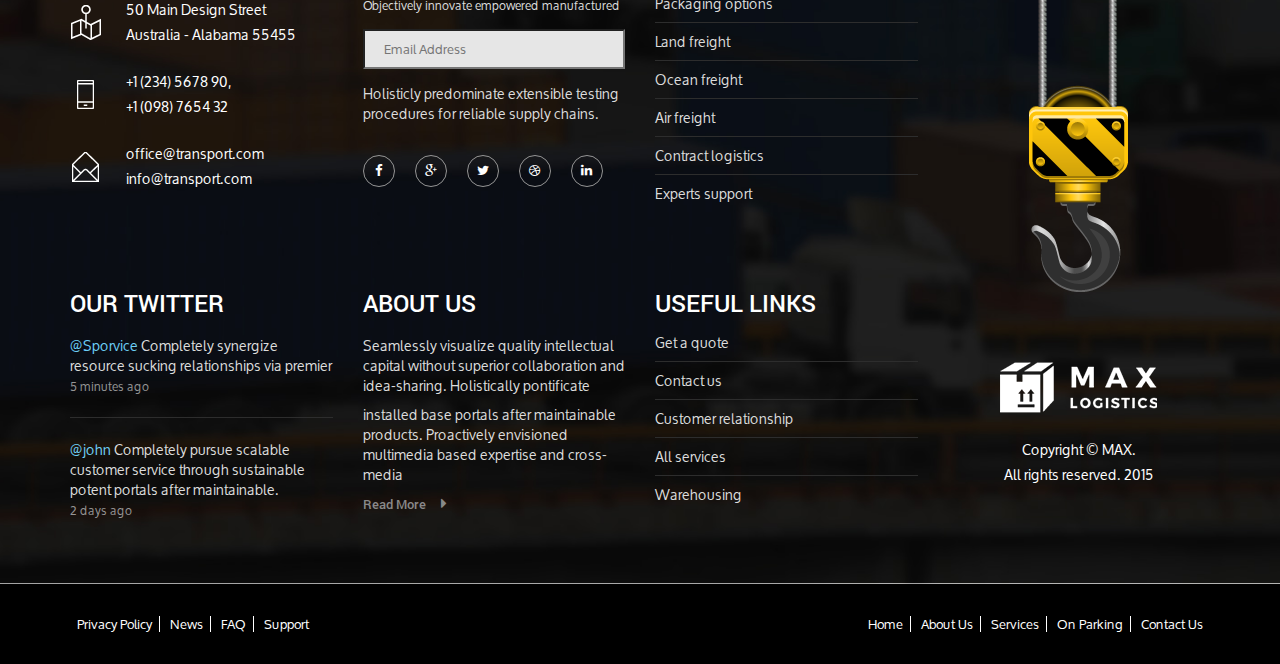
<file: sporvice-html/index-copy.html>
<!DOCTYPE html>
<!--[if IE]><![endif]-->
<!--[if lt IE 7 ]> <html lang="en" class="ie6">    <![endif]-->
<!--[if IE 7 ]>    <html lang="en" class="ie7">    <![endif]-->
<!--[if IE 8 ]>    <html lang="en" class="ie8">    <![endif]-->
<!--[if IE 9 ]>    <html lang="en" class="ie9">    <![endif]-->
<!--[if (gt IE 9)|!(IE)]><!-->
<html lang="en"><!--<![endif]-->
 	<head>
	    <meta charset="utf-8">
	    <meta http-equiv="X-UA-Compatible" content="IE=edge">
	    <meta name="viewport" content="width=device-width, initial-scale=1">
	    <title>Sporvice</title>
		<!-- fonts files -->
		<link href='http://fonts.googleapis.com/css?family=Open+Sans:400,300,600,700,800' rel='stylesheet' type='text/css'>
		<link rel="stylesheet" href="fonts/fonts.css">
		<!-- CSS files -->

	    <!-- Bootstrap css -->
	    <link rel="stylesheet" href="css/bootstrap.min.css">
	    <!-- UIkit CSS -->
	    <link rel="stylesheet" href="css/uikit.min.css">

	    <!-- Owl carousel 2 css -->
	    <link rel="stylesheet" href="css/owl.carousel.css">

	    <!-- SLIDER REVOLUTION 4.x CSS SETTINGS -->
	    <link rel="stylesheet" type="text/css" href="js/rs-plugin/css/extralayers.css" media="screen" />
		<link rel="stylesheet" type="text/css" href="js/rs-plugin/css/settings.css" media="screen" />

	    <!-- Theme -->
        <link rel="stylesheet" href="css/reset.css">

	    <!-- Custom css -->
	    <link rel="stylesheet" href="style.css">

	    <!-- Favicons -->
	    <link rel="apple-touch-icon-precomposed" href="images/apple-touch-icon-precomposed.png">
	    <link rel="shortcut icon" type="image/png" href="images/favicon.ico"/>

	    <!-- HTML5 shim and Respond.js for IE8 support of HTML5 elements and media queries -->
	    <!-- WARNING: Respond.js doesn't work if you view the page via file:// -->
	    <!--[if lt IE 9]>
	      <script src="js/html5shiv.min.js"></script>
	      <script src="js/respond.min.js"></script>
	    <![endif]-->

	</head>
  	<body id="home_one">


		<!-- Start Header Area -->
		<header class="header_area">
			<div class="header_top_area">
				<div class="container">
					<div class="row">
						<div class="header_top clearfix">
							<div class="col-md-6 col-sm-6">
								<nav class="header_top_menu">
									<ul class="menu">
										<li><a href="#">Faq</a></li>
										<li><a href="#">Help Desk</a></li>
										<li><a href="#">Track Delivery</a></li>
									</ul>
								</nav>
							</div>
							<div class="col-md-6 col-sm-6">
								<div class="header_top_social floatright">
									<ul class="menu">
										<li><a href="#"><i class="fa fa-twitter"></i></a></li>
										<li><a href="#"><i class="fa fa-facebook"></i></a></li>
										<li><a href="#"><i class="fa fa-google-plus"></i></a></li>
										<li><a href="#"><i class="fa fa-dribbble"></i></a></li>
										<li><a href="#"><i class="fa fa-linkedin"></i></a></li>
									</ul>
								</div>
							</div>
						</div>
					</div>
				</div>
			</div>
			<div class="header_logo_area">
				<div class="container">
					<div class="row">
						<div class="header_logo clearfix">
							<div class="col-md-5 col-sm-3">
								<div class="site_logo">
									<a href="index.html"><img src="images/sporvice.jpg" alt="site logo"></a>
								</div>
							</div>
							<div class="col-md-7 col-sm-9">
								<div class="row">
									<div class="header_top_service clearfix">
										<div class="col-md-4 col-sm-4">
											<div class="header_we_are clearfix">
												<dl>
													<dt>We Are Here</dt>
													<dd>Bergen  -  Norway</dd>
												</dl>
												<i><img src="images/we-are-here.png" alt=""></i>
											</div>
										</div>
										<div class="col-md-4 col-sm-4">
											<div class="header_we_are clearfix">
												<dl>
													<dt>Call Us On</dt>
													<dd><a href="tel:+61-(123)-456-789">+47 98 287 591</a></dd>
												</dl>
												<i><img src="images/call-us-on.png" alt=""></i>
											</div>
										</div>
										<div class="col-md-4 col-sm-4">
											<div class="header_we_are clearfix">
												<dl>
													<dt>We Are Open</dt>
													<dd>8.00 AM  -  6.00 Pm</dd>
												</dl>
												<i><img src="images/we-are-open.png" alt=""></i>
											</div>
										</div>
									</div>
								</div>
							</div>
						</div>
					</div>
				</div>
			</div>
			<div class="header_bottom_area">
				<div class="container">
					<div class="row">
						<div class="main_menu">
				            <nav class="navbar navbar-default">
				                <!-- Brand and toggle get grouped for better mobile display -->
				                <div class="navbar-header">
				                  <button type="button" class="navbar-toggle collapsed" data-toggle="collapse" data-target="#bs-example-navbar-collapse-1">
				                    <span class="sr-only">Toggle navigation</span>
				                    <span class="icon-bar"></span>
				                    <span class="icon-bar"></span>
				                    <span class="icon-bar"></span>
				                  </button>
				                  <!-- <a class="navbar-brand" href="#"><img src="img/logo-seven.png" alt=""></a> -->
				                </div>

				                <!-- Collect the nav links, forms, and other content for toggling -->
				                <div class="collapse navbar-collapse" id="bs-example-navbar-collapse-1">
				                  <ul class="nav navbar-nav">
				                    <li role="presentation" class="dropdown">
                                        <a id="drop1" href="#" class="dropdown-toggle" data-toggle="dropdown" aria-haspopup="true" role="button" aria-expanded="false">
                                          Home
                                        </a>
										<ul id="menu1" class="dropdown-menu" role="menu">
                                          <li role="presentation"><a role="menuitem" tabindex="-1" href="index.html">Home Version One</a></li>
                                          <li role="presentation"><a role="menuitem" tabindex="-1" href="index-two.html">Home Version Two</a></li>
                                        </ul>
				                    </li>
				                    <li><a href="about-us.html">About us</a></li>
				                    <li><a href="services.html">Services</a></li>
				                    <li><a href="on-parking.html">On Parking</a></li>
				                    <li><a href="blog.html">News</a></li>
				                    <li role="presentation" class="dropdown">
                                        <a id="drop2" href="#" class="dropdown-toggle" data-toggle="dropdown" aria-haspopup="true" role="button" aria-expanded="false">
                                          Pages
                                        </a>
                                        <ul id="menu2" class="dropdown-menu" role="menu">
                                          <li role="presentation"><a role="menuitem" tabindex="-1" href="index.html">Home Version One</a></li>
                                          <li role="presentation"><a role="menuitem" tabindex="-1" href="index-two.html">Home Version Two</a></li>
                                          <li role="presentation"><a role="menuitem" tabindex="-1" href="about-us.html">About us</a></li>
                                          <li role="presentation"><a role="menuitem" tabindex="-1" href="blog.html">Blog</a></li>
                                          <li role="presentation"><a role="menuitem" tabindex="-1" href="single-blog.html">Single Blog</a></li>
                                          <li role="presentation"><a role="menuitem" tabindex="-1" href="contact.html">Contact Us</a></li>
                                          <li role="presentation"><a role="menuitem" tabindex="-1" href="faq.html">FAQ</a></li>
                                          <li role="presentation"><a role="menuitem" tabindex="-1" href="faq-accordion.html">Faq Accordion</a></li>
                                          <li role="presentation"><a role="menuitem" tabindex="-1" href="on-parking.html">On Parking</a></li>
                                          <li role="presentation"><a role="menuitem" tabindex="-1" href="services.html">Services</a></li>
                                          <li role="presentation"><a role="menuitem" tabindex="-1" href="404.html">404 Page</a></li>
                                        </ul>
                                    </li>
				                    <li><a href="faq.html">Faq</a></li>
				                    <li><a href="contact.html">Contact</a></li>
				                  </ul>
				                </div><!-- /.navbar-collapse -->
				            </nav>
				        </div>
					</div>
				</div>
			</div>
		</header>
		<!-- End Header Area -->


		<!-- Start Mail Slider Area -->
		<div class="main_slider_area">
			<div class="tp-banner-container">
				<div class="tp-banner" >
						<ul>
							<!-- 1st SLIDE Start -->
							<li data-transition="zoomin" data-slotamount="1" data-masterspeed="500" data-thumb="images/main-slider-one.jpg" data-saveperformance="off" data-title="Welcome To Sporvice">
								<!-- MAIN IMAGE -->
								<img src="images/main-slider-one.jpg" alt="kenburns6"  data-bgposition="center top" data-bgfit="cover" data-bgrepeat="no-repeat">

								<!-- LAYERS -->

								<!-- LAYER NR. 1 -->
								<div class="tp-caption black_heavy_70 sfl randomrotateout tp-resizeme"
									data-x="0"
									data-y="200"
									data-speed="500"
									data-start="1000"
									data-easing="Power3.easeInOut"
									data-splitin="none"
									data-splitout="none"
									data-elementdelay="0.3"
									data-endelementdelay="0.1"
									style="z-index: 1; max-width: auto; max-height: auto; white-space: nowrap; color: #fff; font-family: 'Oxygen'; font-size: 58px; letter-spacing: 1px;">Website for Transport
								</div>

								<!-- LAYER NR. 2 -->
								<div class="tp-caption black_heavy_70 lft customin randomrotateout tp-resizeme"
									data-x="0"
									data-y="263"
									data-customin="x:0;y:100;z:0;rotationX:0;rotationY:0;rotationZ:0;scaleX:1;scaleY:3;skewX:0;skewY:0;opacity:0;transformPerspective:600;transformOrigin:0% 0%;"
									data-speed="550"
									data-start="1400"
									data-easing="Power3.easeInOut"
									data-splitin="none"
									data-splitout="none"
									data-elementdelay="0.5"
									data-endelementdelay="0.1"
									style="z-index: 2; max-width: auto; max-height: auto; white-space: nowrap; color: #fff; font-family: 'Oxygen'; font-size: 58px; letter-spacing: 1px;">and Logistics
								</div>

								<!-- LAYER NR. 3 -->
								<div class="tp-caption black_heavy_70 customin randomrotateout tp-resizeme"
									data-x="0"
									data-y="342"
									data-customin="x:0;y:100;z:0;rotationX:0;rotationY:0;rotationZ:0;scaleX:1;scaleY:3;skewX:0;skewY:0;opacity:0;transformPerspective:600;transformOrigin:0% 0%;"
									data-speed="600"
									data-start="1800"
									data-easing="Power3.easeInOut"
									data-splitin="none"
									data-splitout="none"
									data-elementdelay="0.2"
									data-endelementdelay="0.1"
									style="z-index: 3; max-width: auto; max-height: auto; white-space: nowrap; color: #2789c6; font-family: 'Oxygen'; font-size: 30px; letter-spacing: 1px;">Transport PSD Template
								</div>

								<!-- LAYER NR. 4 -->
								<div class="tp-caption customin tp-resizeme"
									data-x="0"
									data-y="430"
									data-customin="x:0;y:0;z:0;rotationX:0;rotationY:0;rotationZ:0;scaleX:0;scaleY:0;skewX:0;skewY:0;opacity:0;transformPerspective:600;transformOrigin:50% 50%;"
									data-speed="500"
									data-start="2300"
									data-easing="Power3.easeInOut"
									data-splitin="none"
									data-splitout="none"
									data-elementdelay="0.2"
									data-endelementdelay="0.2"
									data-linktoslide="next"
									style="z-index: 4; max-width: auto; max-height: auto; white-space: nowrap;"><a href='#' class='largeredbtn' style="padding: 15px 30px; background: #017cc0; font-family: 'RobotoMedium'; font-size: 14px; text-transform: uppercase; font-weight: 400;" >See More</a>
								</div>

								<!-- LAYER NR. 5 -->
								<div class="tp-caption customin tp-resizeme"
									data-x="140"
									data-y="430"
									data-customin="x:0;y:0;z:0;rotationX:0;rotationY:0;rotationZ:0;scaleX:0;scaleY:0;skewX:0;skewY:0;opacity:0;transformPerspective:600;transformOrigin:50% 50%;"
									data-speed="500"
									data-start="2600"
									data-easing="Power3.easeInOut"
									data-splitin="none"
									data-splitout="none"
									data-elementdelay="0.1"
									data-endelementdelay="0.1"
									data-linktoslide="next"
									style="z-index: 5; max-width: auto; max-height: auto; white-space: nowrap;"><a href='#' class='largeredbtn' style="padding: 15px 30px; background: #fff; font-family: 'RobotoMedium'; font-size: 14px; text-transform: uppercase; font-weight: 400; color: #017cc0 !important" >purchase</a>
								</div>

							</li>
							<!-- 1st SLIDE End -->

							<!-- 2nd SLIDE Start -->
							<li data-transition="slideup" data-slotamount="1" data-masterspeed="1500" data-thumb="images/main-slider-two.jpg" data-delay="15000"  data-saveperformance="off"  data-title="Welcome To Sporvice">
								<!-- MAIN IMAGE -->
								<img src="images/main-slider-two.jpg" alt="kenburns6"  data-bgposition="center top" data-bgfit="cover" data-bgrepeat="no-repeat">

								<!-- LAYERS -->
								<!-- LAYER NR. 1 -->
								<div class="tp-caption black_heavy_70 sfr customin randomrotateout tp-resizeme"
									data-x="0"
									data-y="200"
									data-customin="x:0;y:100;z:0;rotationX:0;rotationY:0;rotationZ:0;scaleX:1;scaleY:3;skewX:0;skewY:0;opacity:0;transformPerspective:600;transformOrigin:0% 0%;"
									data-speed="500"
									data-start="1200"
									data-easing="Power3.easeInOut"
									data-splitin="none"
									data-splitout="none"
									data-elementdelay="0.3"
									data-endelementdelay="0.1"
									style="z-index: 1; max-width: auto; max-height: auto; white-space: nowrap; color: #000; font-family: 'Oxygen'; font-size: 58px; letter-spacing: 1px;">Trucking Services To
								</div>

								<!-- LAYER NR. 2 -->
								<div class="tp-caption black_heavy_70 skewfromleft customin randomrotateout tp-resizeme"
									data-x="0"
									data-y="263"
									data-customin="x:0;y:100;z:0;rotationX:0;rotationY:0;rotationZ:0;scaleX:1;scaleY:3;skewX:0;skewY:0;opacity:0;transformPerspective:600;transformOrigin:0% 0%;"
									data-speed="550"
									data-start="1600"
									data-easing="Power3.easeInOut"
									data-splitin="none"
									data-splitout="none"
									data-elementdelay="0.1"
									data-endelementdelay="0.1"
									style="z-index: 2; max-width: auto; max-height: auto; white-space: nowrap; color: #000; font-family: 'Oxygen'; font-size: 58px; letter-spacing: 1px;">any Destination
								</div>

								<!-- LAYER NR. 3 -->
								<div class="tp-caption black_heavy_70 sfb customin randomrotateout tp-resizeme"
									data-x="0"
									data-y="342"
									data-customin="x:0;y:100;z:0;rotationX:0;rotationY:0;rotationZ:0;scaleX:1;scaleY:3;skewX:0;skewY:0;opacity:0;transformPerspective:600;transformOrigin:0% 0%;"
									data-speed="600"
									data-start="2000"
									data-easing="Power3.easeInOut"
									data-splitin="none"
									data-splitout="none"
									data-elementdelay="0.2"
									data-endelementdelay="0.1"
									style="z-index: 3; max-width: auto; max-height: auto; white-space: nowrap; color: #2789c6; font-family: 'Oxygen'; font-size: 30px; letter-spacing: 1px;">Sporvice and Transport Service
								</div>

								<!-- LAYER NR. 4 -->
								<div class="tp-caption customin tp-resizeme lft"
									data-x="0"
									data-y="430"
									data-customin="x:0;y:0;z:0;rotationX:0;rotationY:0;rotationZ:0;scaleX:0;scaleY:0;skewX:0;skewY:0;opacity:0;transformPerspective:600;transformOrigin:50% 50%;"
									data-speed="500"
									data-start="2400"
									data-easing="Power3.easeInOut"
									data-splitin="none"
									data-splitout="none"
									data-elementdelay="0.2"
									data-endelementdelay="0.2"
									data-linktoslide="next"
									style="z-index: 4; max-width: auto; max-height: auto; white-space: nowrap;"><a href='#' class='largeredbtn' style="padding: 15px 30px; background: #017cc0; font-family: 'RobotoMedium'; font-size: 14px; text-transform: uppercase; font-weight: 400;" >See More</a>
								</div>

								<!-- LAYER NR. 5 -->
								<div class="tp-caption customin tp-resizeme fade"
									data-x="140"
									data-y="430"
									data-customin="x:0;y:0;z:0;rotationX:0;rotationY:0;rotationZ:0;scaleX:0;scaleY:0;skewX:0;skewY:0;opacity:0;transformPerspective:600;transformOrigin:50% 50%;"
									data-speed="500"
									data-start="2900"
									data-easing="Power3.easeInOut"
									data-splitin="none"
									data-splitout="none"
									data-elementdelay="0.1"
									data-endelementdelay="0.1"
									data-linktoslide="next"
									style="z-index: 5; max-width: auto; max-height: auto; white-space: nowrap;"><a href='#' class='largeredbtn' style="padding: 15px 30px; background: #fff; font-family: 'RobotoMedium'; font-size: 14px; text-transform: uppercase; font-weight: 400; color: #017cc0 !important" >purchase</a>
								</div>

							</li>
							<!-- 2nd SLIDE End -->
							<!-- 3rd Slide Start -->
							<li data-transition="fade" data-slotamount="1" data-masterspeed="1500" data-thumb="images/main-slider-three.jpg" data-delay="15000"  data-saveperformance="off" data-title="Welcome To Sporvice">
								<!-- MAIN IMAGE -->
								<img src="images/main-slider-three.jpg" alt="kenburns6"  data-bgposition="center top" data-bgfit="cover" data-bgrepeat="no-repeat">

								<!-- LAYERS -->
								<!-- LAYER NR. 1 -->
								<div class="tp-caption black_heavy_70 skewfromleft customin randomrotateout tp-resizeme"
									data-x="680"
									data-y="200"
									data-customin="x:0;y:100;z:0;rotationX:0;rotationY:0;rotationZ:0;scaleX:1;scaleY:3;skewX:0;skewY:0;opacity:0;transformPerspective:600;transformOrigin:0% 0%;"
									data-speed="500"
									data-start="1000"
									data-easing="Power3.easeInOut"
									data-splitin="none"
									data-splitout="none"
									data-elementdelay="0.3"
									data-endelementdelay="0.1"
									style="z-index: 1; max-width: auto; max-height: auto; white-space: nowrap; color: #000; font-family: 'Oxygen'; font-size: 58px; letter-spacing: 1px;">Ultimate Ground
								</div>

								<!-- LAYER NR. 2 -->
								<div class="tp-caption black_heavy_70 customin fade randomrotateout tp-resizeme"
									data-x="680"
									data-y="263"
									data-customin="x:0;y:100;z:0;rotationX:0;rotationY:0;rotationZ:0;scaleX:1;scaleY:3;skewX:0;skewY:0;opacity:0;transformPerspective:600;transformOrigin:0% 0%;"
									data-speed="550"
									data-start="1500"
									data-easing="Power3.easeInOut"
									data-splitin="none"
									data-splitout="none"
									data-elementdelay="0.1"
									data-endelementdelay="0.1"
									style="z-index: 2; max-width: auto; max-height: auto; white-space: nowrap; color: #000; font-family: 'Oxygen'; font-size: 58px; letter-spacing: 1px;">Transport Network
								</div>

								<!-- LAYER NR. 3 -->
								<div class="tp-caption black_heavy_70 customin lfl randomrotateout tp-resizeme"
									data-x="680"
									data-y="342"
									data-customin="x:0;y:100;z:0;rotationX:0;rotationY:0;rotationZ:0;scaleX:1;scaleY:3;skewX:0;skewY:0;opacity:0;transformPerspective:600;transformOrigin:0% 0%;"
									data-speed="600"
									data-start="2000"
									data-easing="Power3.easeInOut"
									data-splitin="none"
									data-splitout="none"
									data-elementdelay="0.2"
									data-endelementdelay="0.1"
									style="z-index: 3; max-width: auto; max-height: auto; white-space: nowrap; color: #000; font-family: 'Oxygen'; font-size: 30px; letter-spacing: 1px;">MAX Transport and Logistics
								</div>

								<!-- LAYER NR. 4 -->
								<div class="tp-caption customin tp-resizeme sfb"
									data-x="680"
									data-y="430"
									data-customin="x:0;y:0;z:0;rotationX:0;rotationY:0;rotationZ:0;scaleX:0;scaleY:0;skewX:0;skewY:0;opacity:0;transformPerspective:600;transformOrigin:50% 50%;"
									data-speed="500"
									data-start="2500"
									data-easing="Power3.easeInOut"
									data-splitin="none"
									data-splitout="none"
									data-elementdelay="0.2"
									data-endelementdelay="0.2"
									data-linktoslide="next"
									style="z-index: 4; max-width: auto; max-height: auto; white-space: nowrap;"><a href='#' class='largeredbtn' style="padding: 15px 30px; background: #017cc0; font-family: 'RobotoMedium'; font-size: 14px; text-transform: uppercase; font-weight: 400;" >See More</a>
								</div>

								<!-- LAYER NR. 5 -->
								<div class="tp-caption customin tp-resizeme skewfromleft"
									data-x="820"
									data-y="430"
									data-customin="x:0;y:0;z:0;rotationX:0;rotationY:0;rotationZ:0;scaleX:0;scaleY:0;skewX:0;skewY:0;opacity:0;transformPerspective:600;transformOrigin:50% 50%;"
									data-speed="500"
									data-start="2600"
									data-easing="Power3.easeInOut"
									data-splitin="none"
									data-splitout="none"
									data-elementdelay="0.1"
									data-endelementdelay="0.1"
									data-linktoslide="next"
									style="z-index: 5; max-width: auto; max-height: auto; white-space: nowrap;"><a href='#' class='largeredbtn' style="padding: 15px 30px; background: #fff; font-family: 'RobotoMedium'; font-size: 14px; text-transform: uppercase; font-weight: 400; color: #017cc0 !important" >purchase</a>
								</div>
							</li>
							<!-- 3rd Slide End -->
						</ul>
						<div class="tp-bannertimer"></div>
				</div>
			</div>
		</div>
		<!-- End Mail Slider Area -->

		<!-- start why us area -->
		<section class="why_us_area section-padding content-center whitesmoke-bg">
			<div class="container">
				<div class="row">
					<div class="col-md-6 col-md-offset-3">
						<div class="section_title nice_title">
							<h4>Why Choose Us</h4>
							<p>
								Collaboratively administrate empowered markets via plug-and-play networks.
							</p>
						</div>
					</div>
				</div>
				<div class="row">
					<div class="section_content clearfix">
						<div class="col-md-4 col-sm-4">
							<div class="single_why_us">
								<div class="single_why_hover"></div>
								<div class="icon_one">
								</div>
								<h5>Logistic Services</h5>
								<p>
									Dynamically procrastinate B2C users after installed base benefits. Dramatically visualize customer directed convergence without revolutionary ROI.
								</p>
							</div>
						</div>
						<div class="col-md-4 col-sm-4">
							<div class="single_why_us">
								<div class="single_why_hover"></div>
								<div class="icon_two">
								</div>
								<h5>largest warehousing</h5>
								<p>
									Dynamically procrastinate B2C users after installed base benefits. Dramatically visualize customer directed convergence without revolutionary ROI.
								</p>
							</div>
						</div>
						<div class="col-md-4 col-sm-4">
							<div class="single_why_us">
								<div class="single_why_hover"></div>
								<div class="icon_three">
								</div>
								<h5>customer support</h5>
								<p>
									Dynamically procrastinate B2C users after installed base benefits. Dramatically visualize customer directed convergence without revolutionary ROI.
								</p>
							</div>
						</div>
					</div>
				</div>
			</div>
		</section>
		<!-- End why us area -->

		<!-- start Weare Best Area -->
		<section class="weare_best_area section-padding content-center">
			<div class="container">
				<div class="row">
					<div class="col-md-6 col-md-offset-3">
						<div class="section_title nice_title">
							<h4>We are Best AT</h4>
							<p>
								Dramatically maintain clicks-and-mortar solutions without functional solutions.
							</p>
						</div>
					</div>
				</div>
				<div class="row">
					<div class="section_content clearfix">
						<div class="col-md-4">
							<div class="weare_best_left_service">
								<div class="row">
									<div class="col-md-12">
										<div class="single_weare_best clearfix margin-bottom-80">
											<dl>
												<dt>Consumer Goods Packaging</dt>
												<dd>
													Completely synergize resource sucking relationships via premier niche markets. Professionally cultivate one.
												</dd>
											</dl>
											<i><img alt="" src="images/weare-best-one.png"></i>
										</div>
									</div>
								</div>
								<div class="row">
									<div class="col-md-12">
										<div class="single_weare_best clearfix">
											<dl>
												<dt>Fuel and Gas Carrier</dt>
												<dd>Interactively procrastinate high-payoff content without backward compatible data. Quickly cultivate optimal.</dd>
											</dl>
											<i><img alt="" src="images/weare-best-two.png"></i>
										</div>
									</div>
								</div>
							</div>
						</div>
						<div class="col-md-4">
							<div class="weare_best_img_service">
								<img src="images/weare_best_img.png" alt="">
							</div>
						</div>
						<div class="col-md-4">
							<div class="weare_best_right_service">
								<div class="row">
									<div class="col-md-12">
										<div class="single_weare_best clearfix margin-bottom-80">
											<dl>
												<dt>Reaching Large Destinations</dt>
												<dd>Globally incubate standards compliant channels before scalable benefits. Quickly disseminate superior.</dd>
											</dl>
											<i><img alt="" src="images/weare-best-three.png"></i>
										</div>
									</div>
								</div>
								<div class="row">
									<div class="col-md-12">
										<div class="single_weare_best clearfix">
											<dl>
												<dt>Goods Tracking Support</dt>
												<dd>Collaboratively administrate empowered markets via plug-and-play networks. Dynamically procrastinate.</dd>
											</dl>
											<i><img alt="" src="images/weare-best-four.png"></i>
										</div>
									</div>
								</div>
							</div>
						</div>
					</div>
				</div>
			</div>
		</section>
		<!-- End Weare Best Area -->


		<!-- Start Get A Quote Area -->
		<section class="get_quote_area content-left">
			<div class="container">
				<div class="row">
					<div class="col-md-6">
						<div class="section_title nice_title_white_left">
							<h4>Get A Quote</h4>
							<p>
								Globally incubate standards compliant channels before scalable benefits.
							</p>
						</div>
					</div>
				</div>
				<div class="row">
					<div class="section_content">
						<div class="col-md-7">
							<div class="row">
								<form action="index.html">
									<div class="form-group col-md-6 col-sm-6">
		                                <div class="input-group">
		                                    <input type="text" placeholder="Sender Name">
		                                </div>
		                            </div>
									<div class="form-group col-md-6 icon_arrow col-sm-6">
		                                <div class="input-group">
		                                    <select class="form-control" name="room">
		                                      <option selected="selected" disabled="disabled">Sender Name</option>
		                                      <option value="Single">1</option>
		                                      <option value="Double">2</option>
		                                      <option value="Deluxe">3</option>
		                                    </select>
		                                </div>
		                            </div>
									<div class="form-group col-md-6 col-sm-6">
		                                <div class="input-group">
		                                    <input type="text" placeholder="Sender Name">
		                                </div>
		                            </div>
		                            <div class="form-group col-md-6 icon_arrow col-sm-6">
		                                <div class="input-group">
		                                    <select class="form-control" name="room">
		                                      <option selected="selected" disabled="disabled">1 Room</option>
		                                      <option value="Single">1 Room</option>
		                                      <option value="Double">2 Room</option>
		                                      <option value="Deluxe">3 Room</option>
		                                    </select>
		                                </div>
		                            </div>
		                            <div class="form-group col-md-12 col-sm-12">
		                            	<textarea cols="30" rows="10" placeholder="Your Message"></textarea>
		                            </div>
		                            <div class="form-group submit col-md-3 col-sm-3">
		                            	<input class="btn" type="submit" value="Submit">
		                            </div>
								</form>
							</div>
						</div>
					</div>
				</div>
			</div>
		</section>
		<!-- End Get A Quote Area -->


		<!-- Start Counter -->
		<section class="logistic_counter_area">
            <div class="container">
                <div class="row">
                	<div class="logistic_counter clearfix">
	                    <div class="col-md-3 col-sm-6">
	                        <div class="single-counter">
	                            <img src="images/project-done.png" alt="project-done">
	                            <span class="counter">24103</span>
	                            <h4>Projects Done</h4>
	                        </div>
	                    </div>
	                    <div class="col-md-3 col-sm-6">
	                        <div class="single-counter">
	                            <img src="images/countries-covered.png" alt="project-done">
	                            <span class="counter">193</span>
	                            <h4>Countries Covered</h4>
	                        </div>
	                    </div>
	                    <div class="col-md-3 col-sm-6">
	                        <div class="single-counter">
	                            <img src="images/years-of-experience.png" alt="project-done">
	                            <span class="counter">18</span>
	                            <h4>Years Of Experience</h4>
	                        </div>
	                    </div>
	                    <div class="col-md-3 col-sm-6">
	                        <div class="single-counter">
	                            <img src="images/brances.png" alt="project-done">
	                            <span class="counter">56</span>
	                            <h4>Branches</h4>
	                        </div>
	                    </div>
                	</div>
                </div>
            </div>
        </section>
        <!-- End Counter -->

		<!-- Start Transport Features Area -->
        <section class="transport_features_area">
            <div class="container">
                <div class="row">
                    <div class="col-sm-offset-6 col-sm-6">
                    	<div class="transport_features">
	                        <div class="section_title nice_title_white_left">
	                            <h4>Transport Features</h4>
	                            <p>
	                            	Completely synergize resource sucking relationships via premier niche markets. Professionally cultivate one-to-one customer. service with robust ideas.
	                            </p>
	                        </div>
	                        <div class="section-content">
	                        	<div class="panel-group" id="accordion" role="tablist" aria-multiselectable="true">
								  <div class="panel panel-default">
								    <div class="panel-heading" role="tab" id="headingOne">
								      <h4 class="panel-title">
								        <a role="button" data-toggle="collapse" data-parent="#accordion" href="#collapseOne" aria-expanded="true" aria-controls="collapseOne">
								          Dynamically innovate resource-leveling
								          <span></span>
								        </a>
								      </h4>
								    </div>
								    <div id="collapseOne" class="panel-collapse collapse in" role="tabpanel" aria-labelledby="headingOne">
								      <div class="panel-body">
								        Anim pariatur cliche reprehenderit, enim eiusmod high life accusamus terry richardson ad squid. 3 wolf moon officia aute, non cupidatat skateboard dolor brunch. Food truck quinoa nesciunt laborum eiusmod. Brunch 3 wolf moon tempor, sunt aliqua put a bird on it squid single-origin coffee nulla assumenda shoreditch et.
								      </div>
								    </div>
								  </div>
								  <div class="panel panel-default">
								    <div class="panel-heading" role="tab" id="headingTwo">
								      <h4 class="panel-title">
								        <a class="collapsed" role="button" data-toggle="collapse" data-parent="#accordion" href="#collapseTwo" aria-expanded="false" aria-controls="collapseTwo">
								          customer service for state of the art customer
								          <span></span>
								        </a>
								      </h4>
								    </div>
								    <div id="collapseTwo" class="panel-collapse collapse" role="tabpanel" aria-labelledby="headingTwo">
								      <div class="panel-body">
								        Anim pariatur cliche reprehenderit, enim eiusmod high life accusamus terry richardson ad squid. 3 wolf moon officia aute, non cupidatat skateboard dolor brunch. Food truck quinoa nesciunt laborum eiusmod. Brunch 3 wolf moon tempor, sunt aliqua put a bird on it squid single-origin coffee nulla assumenda shoreditch et.
								      </div>
								    </div>
								  </div>
								  <div class="panel panel-default">
								    <div class="panel-heading" role="tab" id="headingThree">
								      <h4 class="panel-title">
								        <a class="collapsed" role="button" data-toggle="collapse" data-parent="#accordion" href="#collapseThree" aria-expanded="false" aria-controls="collapseThree">
								          Holisticly predominate extensible testing
								          <span></span>
								        </a>
								      </h4>
								    </div>
								    <div id="collapseThree" class="panel-collapse collapse" role="tabpanel" aria-labelledby="headingThree">
								      <div class="panel-body">
								        Anim pariatur cliche reprehenderit, enim eiusmod high life accusamus terry richardson ad squid. 3 wolf moon officia aute, non cupidatat skateboard dolor brunch. Food truck quinoa nesciunt laborum eiusmod. Brunch 3 wolf moon tempor, sunt aliqua put a bird on it squid single-origin coffee nulla assumenda shoreditch et.
								      </div>
								    </div>
								  </div>
								  <div class="panel panel-default">
								    <div class="panel-heading" role="tab" id="headingFour">
								      <h4 class="panel-title">
								        <a class="collapsed" role="button" data-toggle="collapse" data-parent="#accordion" href="#collapseFour" aria-expanded="false" aria-controls="collapseFour">
								          web services via-vis cutting-edge deliverable
								          <span></span>
								        </a>
								      </h4>
								    </div>
								    <div id="collapseFour" class="panel-collapse collapse" role="tabpanel" aria-labelledby="headingFour">
								      <div class="panel-body">
								        Anim pariatur cliche reprehenderit, enim eiusmod high life accusamus terry richardson ad squid. 3 wolf moon officia aute, non cupidatat skateboard dolor brunch. Food truck quinoa nesciunt laborum eiusmod. Brunch 3 wolf moon tempor, sunt aliqua put a bird on it squid single-origin coffee nulla assumenda shoreditch et.
								      </div>
								    </div>
								  </div>
								</div>
	                        </div>
                    	</div>
                    </div>
                </div>
            </div>
        </section>
        <!-- End Transport Features Area -->


		<!-- Start Our Clients Area -->
		<section class="our_clients_area section-padding content-center">
			<div class="container">
				<div class="row">
					<div class="col-md-6 col-md-offset-3">
						<div class="section_title nice_title">
							<h4>Our Clients</h4>
							<p>
								Phosfluorescently engage worldwide methodologies with web-enabled technology.
							</p>
						</div>
					</div>
				</div>
				<div class="row">
					<div class="col-md-12 col-sm-12 col-xs-12">
						<div class="logo_caro">
							<div class="client-carousel">
								<div class="item">
									<a href=""><img src="images/client-logo-one.jpg" alt="Logo Image" /></a>
								</div>
								<div class="item">
									<a href=""><img src="images/client-logo-two.jpg" alt="Logo Image" /></a>
								</div>
								<div class="item">
									<a href=""><img src="images/client-logo-three.jpg" alt="Logo Image" /></a>
								</div>
								<div class="item">
									<a href=""><img src="images/client-logo-four.jpg" alt="Logo Image" /></a>
								</div>
								<div class="item">
									<a href=""><img src="images/client-logo-one.jpg" alt="Logo Image" /></a>
								</div>
								<div class="item">
									<a href=""><img src="images/client-logo-two.jpg" alt="Logo Image" /></a>
								</div>
								<div class="item">
									<a href=""><img src="images/client-logo-three.jpg" alt="Logo Image" /></a>
								</div>
								<div class="item">
									<a href=""><img src="images/client-logo-four.jpg" alt="Logo Image" /></a>
								</div>
							</div>
						</div>
					</div>
				</div>
			</div>
		</section>
		<!-- End Our Clients Area -->

		<!-- Start Client Says Area -->
		<section class="all_testimonial_area  section-padding content-center">
			<div class="container">
				<div class="all_testimonial_container">
					<div class="row">
						<div class="col-md-6 col-md-offset-3">
							<div class="section_title nice_title_white">
								<h4>Our Clients Says</h4>
								<p>
									Proactively envisioned multimedia based expertise and cross-media growth strategies
								</p>
							</div>
						</div>
					</div>
					<div class="row">
						<div class="container">
							<div class="all_testimonial">
		                        <div class="single_testi_slider">
		                            <div class="testi_studient_txt">
		                                <p>Collaboratively administrate turnkey channels whereas virtual e-tailers. Objectively seize scalable metrics whereas proactive e-services. Seamlessly empower fully researched growth strategies and interoperable internal or "organic" sources. Energistically scale future-proof core competencies vis a-vis impactful experiences. Dramatically synthesize integrated schemas with optimal networks.</p>
		                                <h3>Roger Federic</h3>
		                                <span>CEO, AOC Packers</span>
		                            </div>
		                        </div>
		                        <div class="single_testi_slider">
		                            <div class="testi_studient_txt">
		                                <p>Collaboratively administrate turnkey channels whereas virtual e-tailers. Objectively seize scalable metrics whereas proactive e-services. Seamlessly empower fully researched growth strategies and interoperable internal or "organic" sources. Energistically scale future-proof core competencies vis a-vis impactful experiences. Dramatically synthesize integrated schemas with optimal networks.</p>
		                                <h3>Dojorenit Federic</h3>
		                                <span>CEO, BBC Group</span>
		                            </div>
		                        </div>
		                    </div>
							<div class="testi_slider_nav">
				                <i class="fa fa-angle-left testi_prev"></i>
				                <i class="fa fa-angle-right testi_next"></i>
				            </div>
						</div>
					</div>
				</div>
			</div>
		</section>
		<!-- End Client Says Area -->


		<!-- Start From Our Blog Area -->
		<section class="from_our_blog_area section-padding content-center">
			<div class="container">
				<div class="row">
					<div class="col-md-6 col-md-offset-3">
						<div class="section_title nice_title">
							<h4>From Our Blog Feed</h4>
							<p>
								Completely iterate covalent strategic theme areas via accurate e-markets.
							</p>
						</div>
					</div>
				</div>
				<div class="row">
					<div class="section_content">
						<div class="col-md-6">
							<div class="row">
								<div class="single_blog_post_home">
									<div class="col-md-1 padding-right-0 col-sm-1 col-xs-2">
										<div class="single_blog_comment">
											<ul>
												<li>
													<a href="#">
														<figure>
															<img src="images/human-blog.png" alt="">
														</figure>
													</a>
												</li>
												<li>
													<a href="#">
														<figure>
															<img src="images/comment-blog.png" alt="">
															<figcaption>
																<img src="images/comment-blog-white.png" alt=""><span>comments 28</span>
															</figcaption>
														</figure>
													</a>
												</li>
												<li>
													<a href="#">
														<figure>
															<img src="images/heart-blog.png" alt="">
														</figure>
													</a>
												</li>
											</ul>
										</div>
									</div>
									<div class="col-md-11 col-sm-11 col-xs-10">
										<div class="single_blog_info">
											<img src="images/from-our-blog-1.jpg" alt="">
											<h6><a href="single-blog.html">Dramatically synthesize integrated schem with optimal</a></h6>
											<span><i class="fa fa-calendar"></i>June 12, 2015</span>
											<p>
												Quickly cultivate optimal processes and tactical architectures. Completely iterate covalent strategic theme areas via accurate e-markets.
											</p>
										</div>
									</div>
								</div>
							</div>
						</div>
						<div class="col-md-6">
							<div class="row">
								<div class="single_blog_post_home">
									<div class="col-md-1 padding-right-0 col-sm-1 col-xs-2">
										<div class="single_blog_comment">
											<ul>
												<li>
													<a href="#">
														<figure>
															<img src="images/human-blog.png" alt="">
														</figure>
													</a>
												</li>
												<li>
													<a href="#">
														<figure>
															<img src="images/comment-blog.png" alt="">
															<figcaption>
																<img src="images/comment-blog-white.png" alt=""><span>comments 28</span>
															</figcaption>
														</figure>
													</a>
												</li>
												<li>
													<a href="#">
														<figure>
															<img src="images/heart-blog.png" alt="">
														</figure>
													</a>
												</li>
											</ul>
										</div>
									</div>
									<div class="col-md-11 col-sm-11 col-xs-10">
										<div class="single_blog_info">
											<img src="images/from-our-blog-2.jpg" alt="">
											<h6><a href="single-blog.html">So lets make the most of this beautiful day</a></h6>
											<span><i class="fa fa-calendar"></i>June 12, 2015</span>
											<p>
												 In a freak mishap Ranger 3 and its pilot Captain William Buck Rogers are blown out of their trajectory into an orbit which freezes his life support.
											</p>
										</div>
									</div>
								</div>
							</div>
						</div>
					</div>
				</div>
			</div>
		</section>
		<!-- End From Our Blog Area -->


		<!-- Start Footer -->
		<footer class="footer_area">
			<div class="footer_top_area">
				<div class="container">
					<div class="footer_top_up">
						<div class="row">
							<div class="footer_widgets">
								<div class="col-md-3 col-sm-6">
									<div class="single_footer_widgets margin-top-95">
										<h4 class="widget_title">contact Us</h4>
										<ul class="address_list">
											<li>
												<i><img src="images/map-location.png" alt=""></i>
												<dl>
													<dt>50 Main Design Street</dt>
													<dd>Australia - Alabama 55455</dd>
												</dl>
											</li>
											<li>
												<i><img src="images/mobile-icon.png" alt=""></i>
												<dl>
													<dt>+1 (234) 5678 90,</dt>
													<dd>+1 (098) 7654 32</dd>
												</dl>
											</li>
											<li>
												<i><img src="images/message-icon.png" alt=""></i>
												<dl>
													<dt>office@transport.com</dt>
													<dd>info@transport.com</dd>
												</dl>
											</li>
										</ul>
									</div>
								</div>
								<div class="col-md-3 hidden-sm">
									<div class="single_footer_widgets margin-top-95">
										<h4 class="widget_title">Newsletter</h4>
										<p>
											Objectively innovate empowered manufactured
										</p>
										<form action="index.html" class="subscribe_form">
	                                        <input type="text" placeholder="Email Address">
	                                    </form>
	                                    <span>
	                                    	Holisticly predominate extensible testing procedures for reliable supply chains.
	                                    </span>
	                                    <ul class="footer_social_icons">
	                                    	<li><a href="#"><i class="fa fa-facebook"></i></a></li>
	                                    	<li><a href="#"><i class="fa fa-google-plus"></i></a></li>
	                                    	<li><a href="#"><i class="fa fa-twitter"></i></a></li>
	                                    	<li><a href="#"><i class="fa fa-dribbble"></i></a></li>
	                                    	<li><a href="#"><i class="fa fa-linkedin"></i></a></li>
	                                    </ul>
									</div>
								</div>
							</div>
							<div class="col-md-3 col-sm-6">
								<div class="single_footer_widgets margin-top-95">
									<h4 class="widget_title">Industry Support</h4>
									<ul class="industry_support">
										<li><a href="#">Packaging options</a></li>
										<li><a href="#">Land freight</a></li>
										<li><a href="#">Ocean freight</a></li>
										<li><a href="#">Air freight</a></li>
										<li><a href="#">Contract logistics</a></li>
										<li><a href="#">Experts support</a></li>
									</ul>
								</div>
							</div>
							<div class="col-md-3 hidden-sm hidden-xs">
								<div class="single_footer_widgets">
									<div class="footer_fixed_img">
										<img src="images/footer_fixed_img.png" alt="">
									</div>
								</div>
							</div>
						</div>
					</div>
					<div class="footer_top_bottom">
						<div class="row">
							<div class="col-md-3 hidden-sm">
								<div class="single_footer_widgets margin-bottom-65">
									<h4 class="widget_title">Our Twitter</h4>
									<ul class="our_twitter">
										<li>
											<a href="#">@Sporvice</a> Completely synergize resource sucking relationships via premier
											<span>5 minutes ago</span>
										</li>
										<li>
											<a href="#">@john</a> Completely pursue scalable customer service through sustainable potent portals after maintainable.
											<span>2 days ago</span>
										</li>
									</ul>
								</div>
							</div>
							<div class="col-md-3 col-sm-6">
								<div class="single_footer_widgets margin-bottom-65">
									<h4 class="widget_title">About Us</h4>
									<ul class="about_us">
										<li>
											Seamlessly visualize quality intellectual capital without superior collaboration and idea-sharing. Holistically pontificate
										</li>
										<li>
											installed base portals after maintainable products. Proactively envisioned multimedia based expertise and cross-media
										</li>
										<li><a href="#">Read More <i class="fa fa-caret-right"></i></a></li>
									</ul>
								</div>
							</div>
							<div class="col-md-3 col-sm-6">
								<div class="single_footer_widgets margin-bottom-65">
									<h4 class="widget_title">Useful Links</h4>
									<ul class="industry_support">
										<li><a href="#">Get a quote</a></li>
										<li><a href="#">Contact us</a></li>
										<li><a href="#">Customer relationship</a></li>
										<li><a href="#">All services</a></li>
										<li><a href="#">Warehousing</a></li>
									</ul>
								</div>
							</div>
							<div class="col-md-3 hidden-sm">
								<div class="single_footer_widgets margin-bottom-65">
									<img src="images/footer-logo.png" alt="footer logo">
									<ul class="footer_copyright">
										<li>Copyright © <a href="#">MAX.</a></li>
										<li>All rights reserved. 2015</li>
									</ul>
								</div>
							</div>
						</div>
					</div>
				</div>
			</div>
			<div class="footer_bottom_area">
				<div class="container">
					<div class="row">
						<div class="col-md-6 col-sm-6">
							<div class="footer_bottom_left">
								<nav>
									<ul>
										<li><a href="#">Privacy Policy</a></li>
										<li><a href="#">News</a></li>
										<li><a href="#">FAQ</a></li>
										<li><a href="#">Support</a></li>
									</ul>
								</nav>
							</div>
						</div>
						<div class="col-md-6 col-sm-6">
							<div class="footer_bottom_right floatright">
								<nav>
									<ul>
										<li><a href="#">Home</a></li>
										<li><a href="#">About Us</a></li>
										<li><a href="#">Services</a></li>
										<li><a href="#">On Parking</a></li>
										<li><a href="#">Contact Us</a></li>
									</ul>
								</nav>
							</div>
						</div>
					</div>
				</div>
			</div>
		</footer>
		<!-- End Footer -->



		<!-- jQuery Latest version -->
        <script src="js/vendor/jquery-1.11.3.min.js"></script>

        <!-- Bootstrap JS -->
        <script src="js/bootstrap.min.js"></script>
        <!-- UIKIT JS -->
        <script src="js/uikit.min.js"></script>

        <!-- revolution slider js -->
        <script src="js/rs-plugin/js/jquery.themepunch.plugins.min.js"></script>
		<script src="js/rs-plugin/js/jquery.themepunch.revolution.min.js"></script>

        <!-- jQuery Counterup -->
        <script src="js/jquery.counterup.min.js"></script>

		<!-- jQuery Waypoints -->
        <script src="js/waypoints.min.js"></script>

        <!-- jQuery owl carousel -->
        <script src="js/owl.carousel.min.js"></script>

        <!-- jQuery VenoBox -->
        <script src="js/venobox.min.js"></script>

        <!-- WOW Animation -->
        <script src="js/wow.js"></script>

        <!--Activating WOW Animation only for modern browser-->
        <!--[if !IE]><!-->
            <script type="text/javascript">new WOW().init();</script>
        <!--<![endif]-->

        <!--Oh Yes, IE 9+ Supports animation, lets activate for IE 9+-->
        <!--[if gte IE 9]>
            <script type="text/javascript">new WOW().init();</script>
        <![endif]-->

        <!--Opacity & Other IE fix for older browser-->
        <!--[if lte IE 8]>
            <script type="text/javascript" src="js/ie-opacity-polyfill.js"></script>
        <![endif]-->

        <!-- jQuery main script -->
        <script src="js/main.js"></script>
  </body>
</html>
</file>
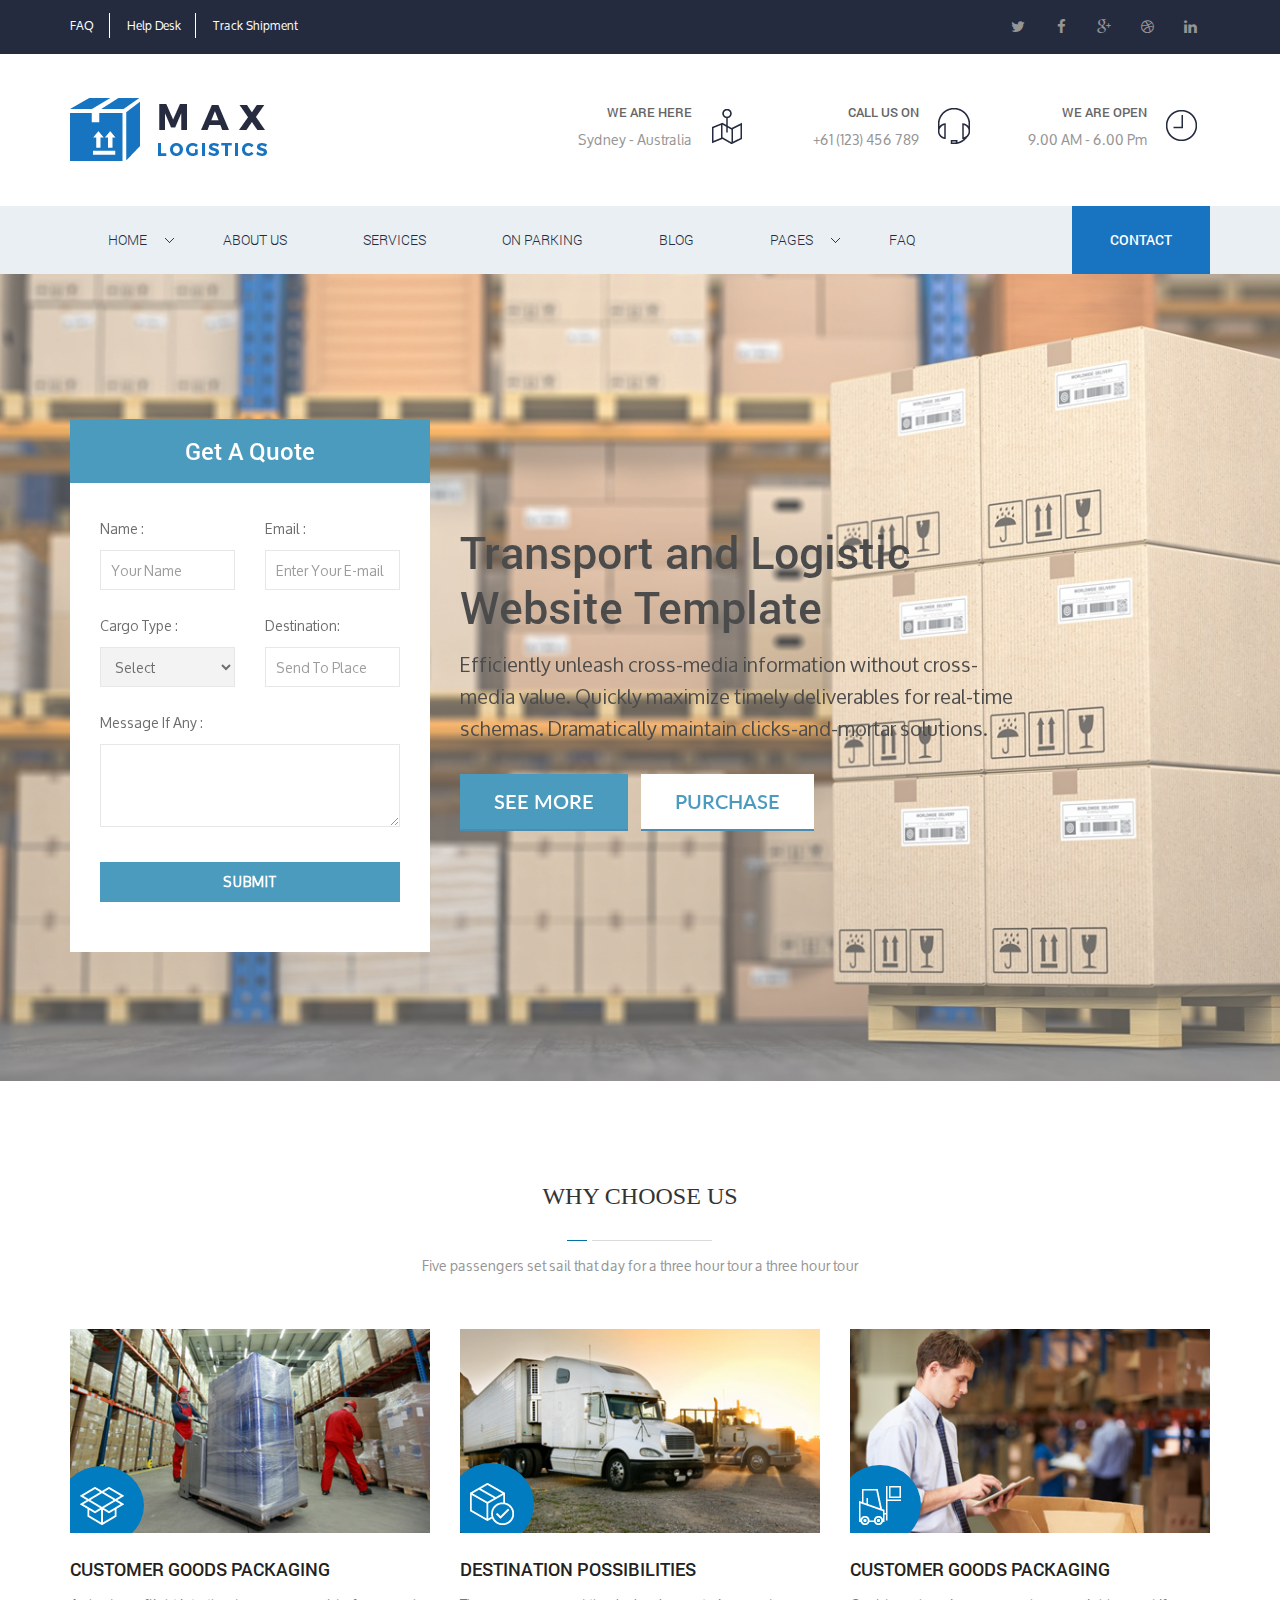
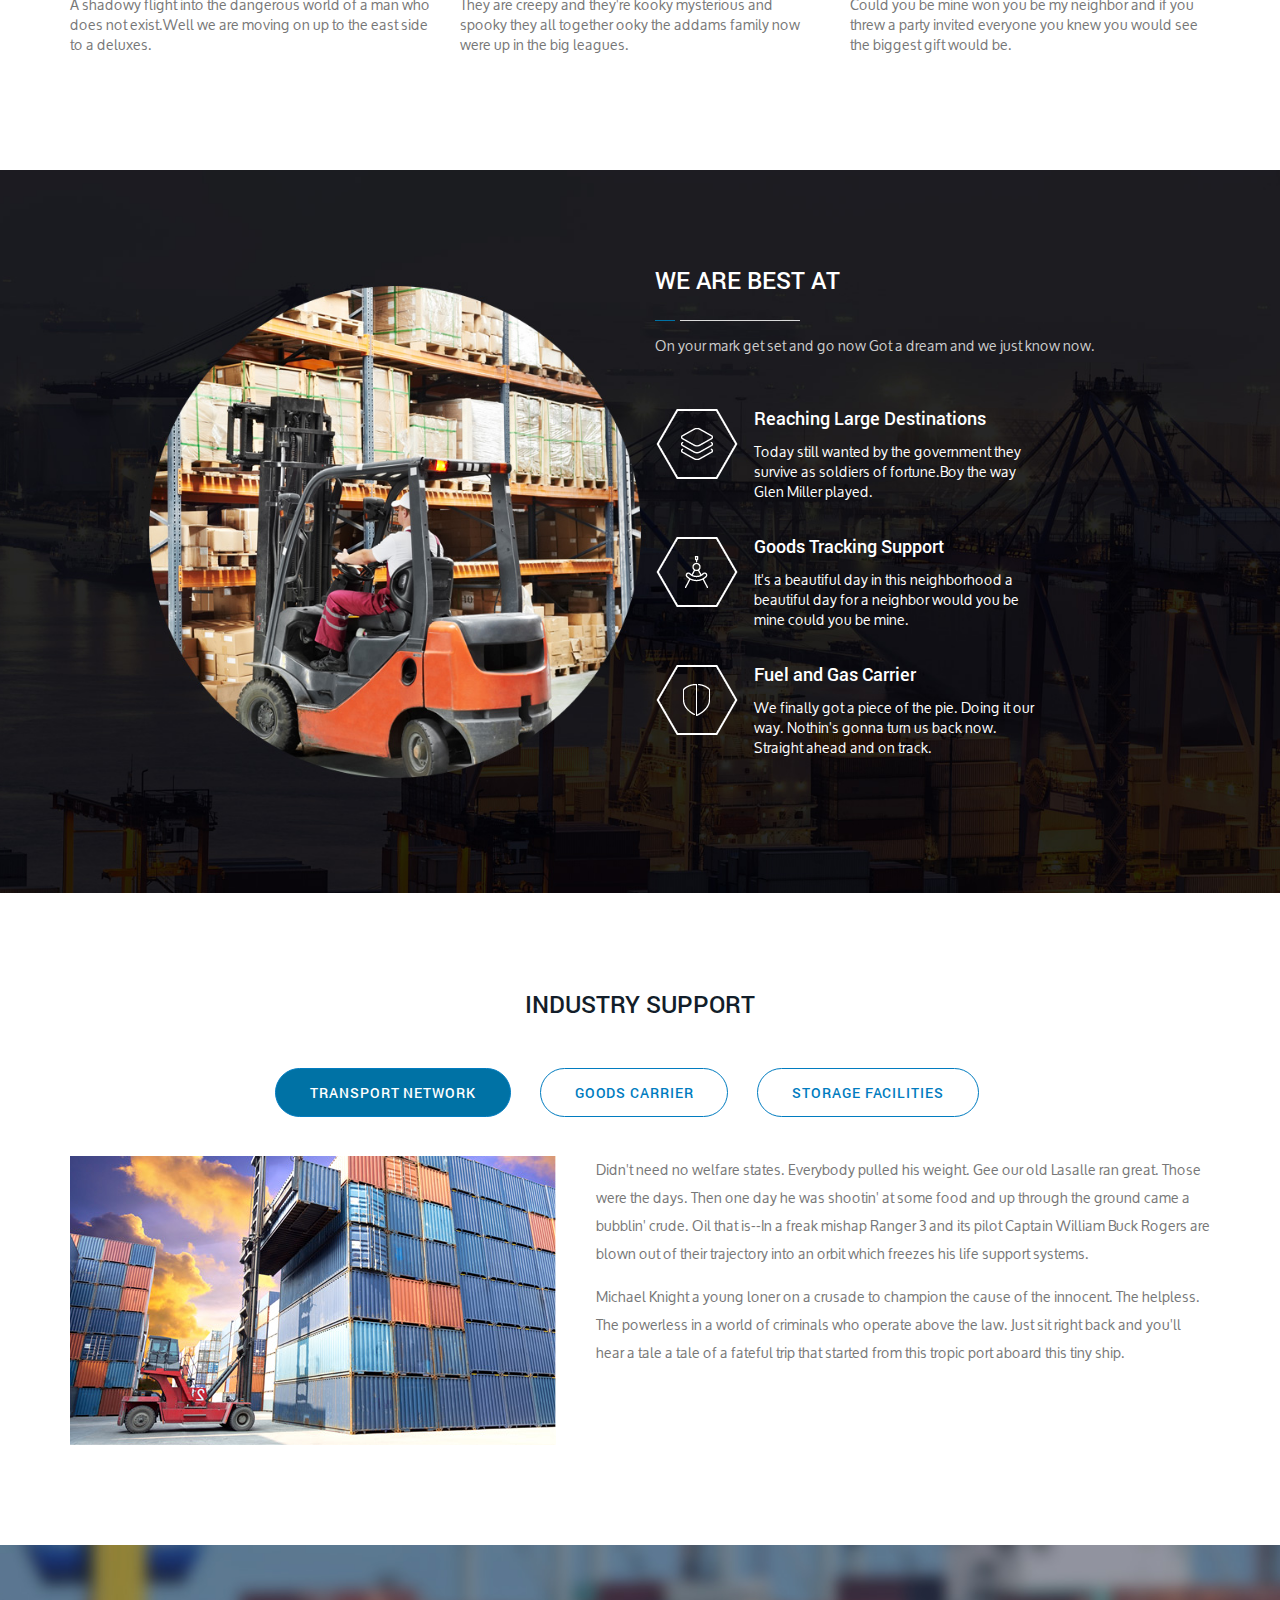
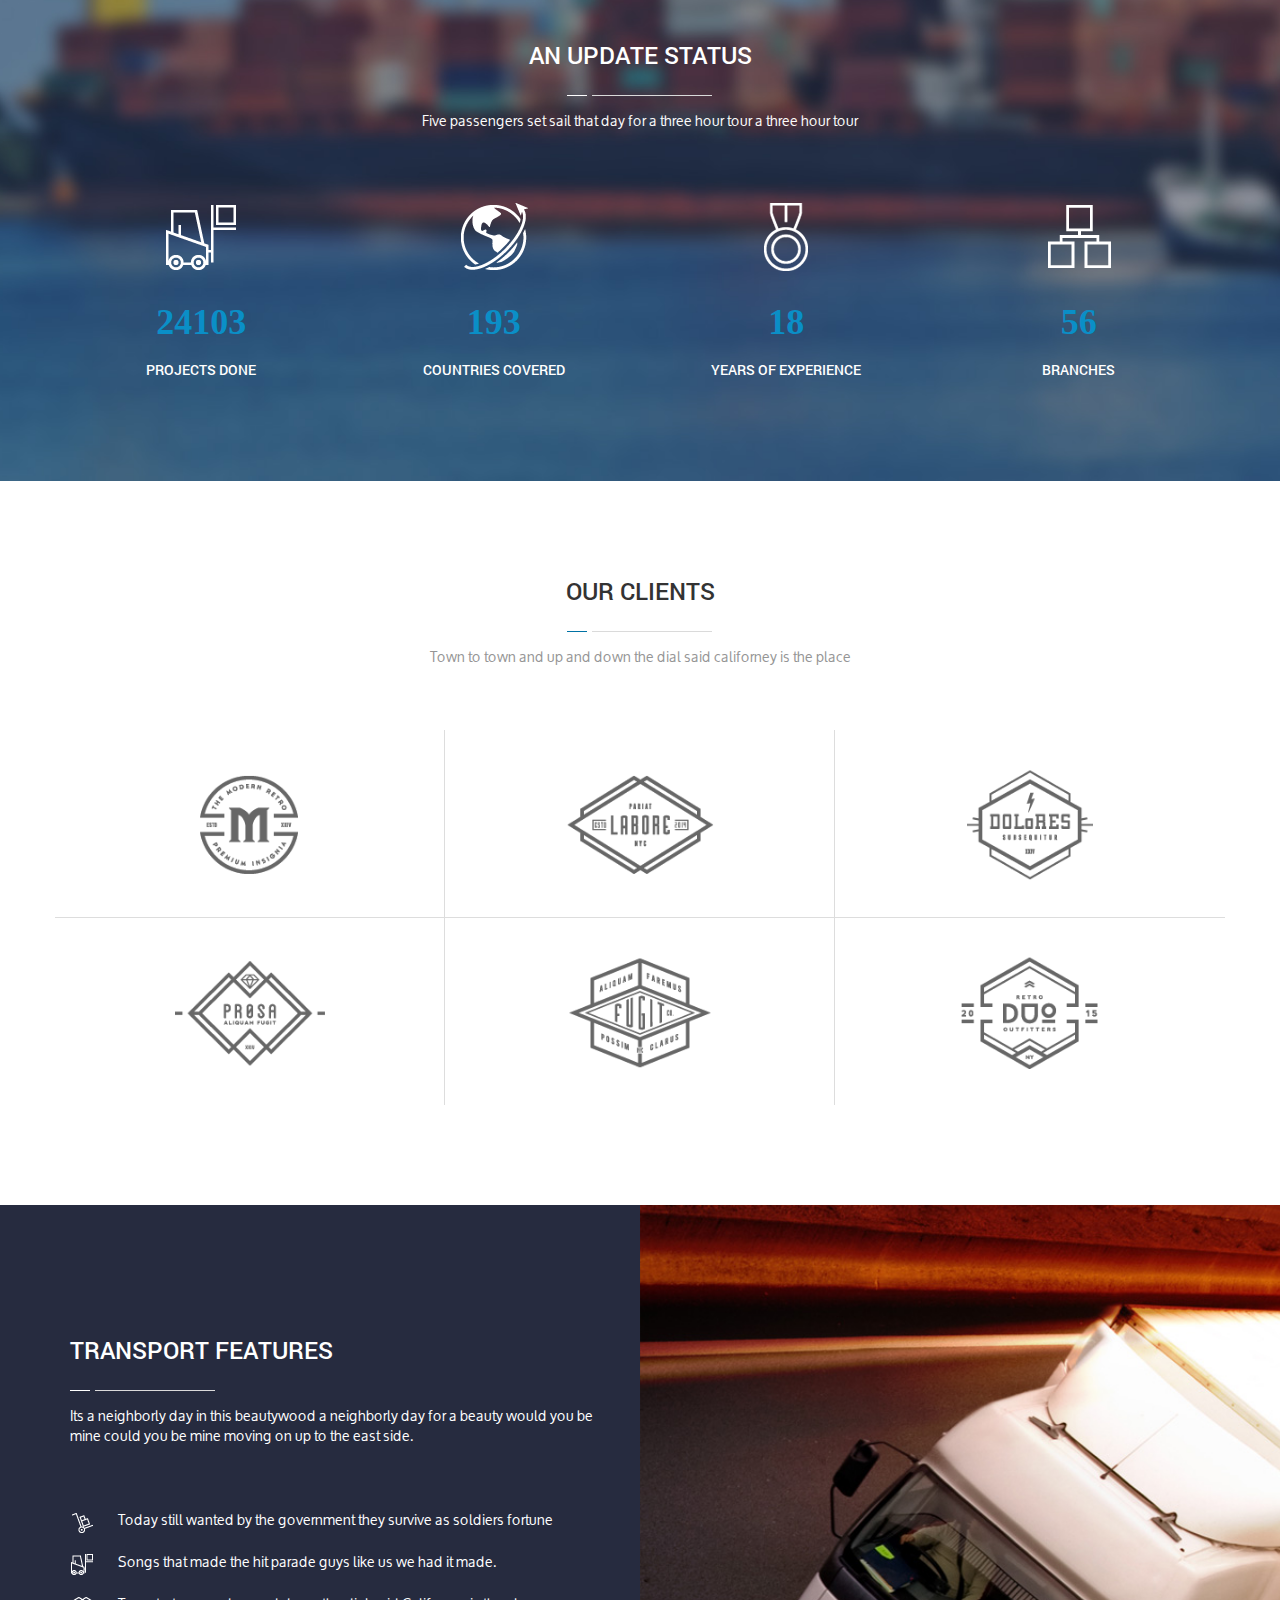
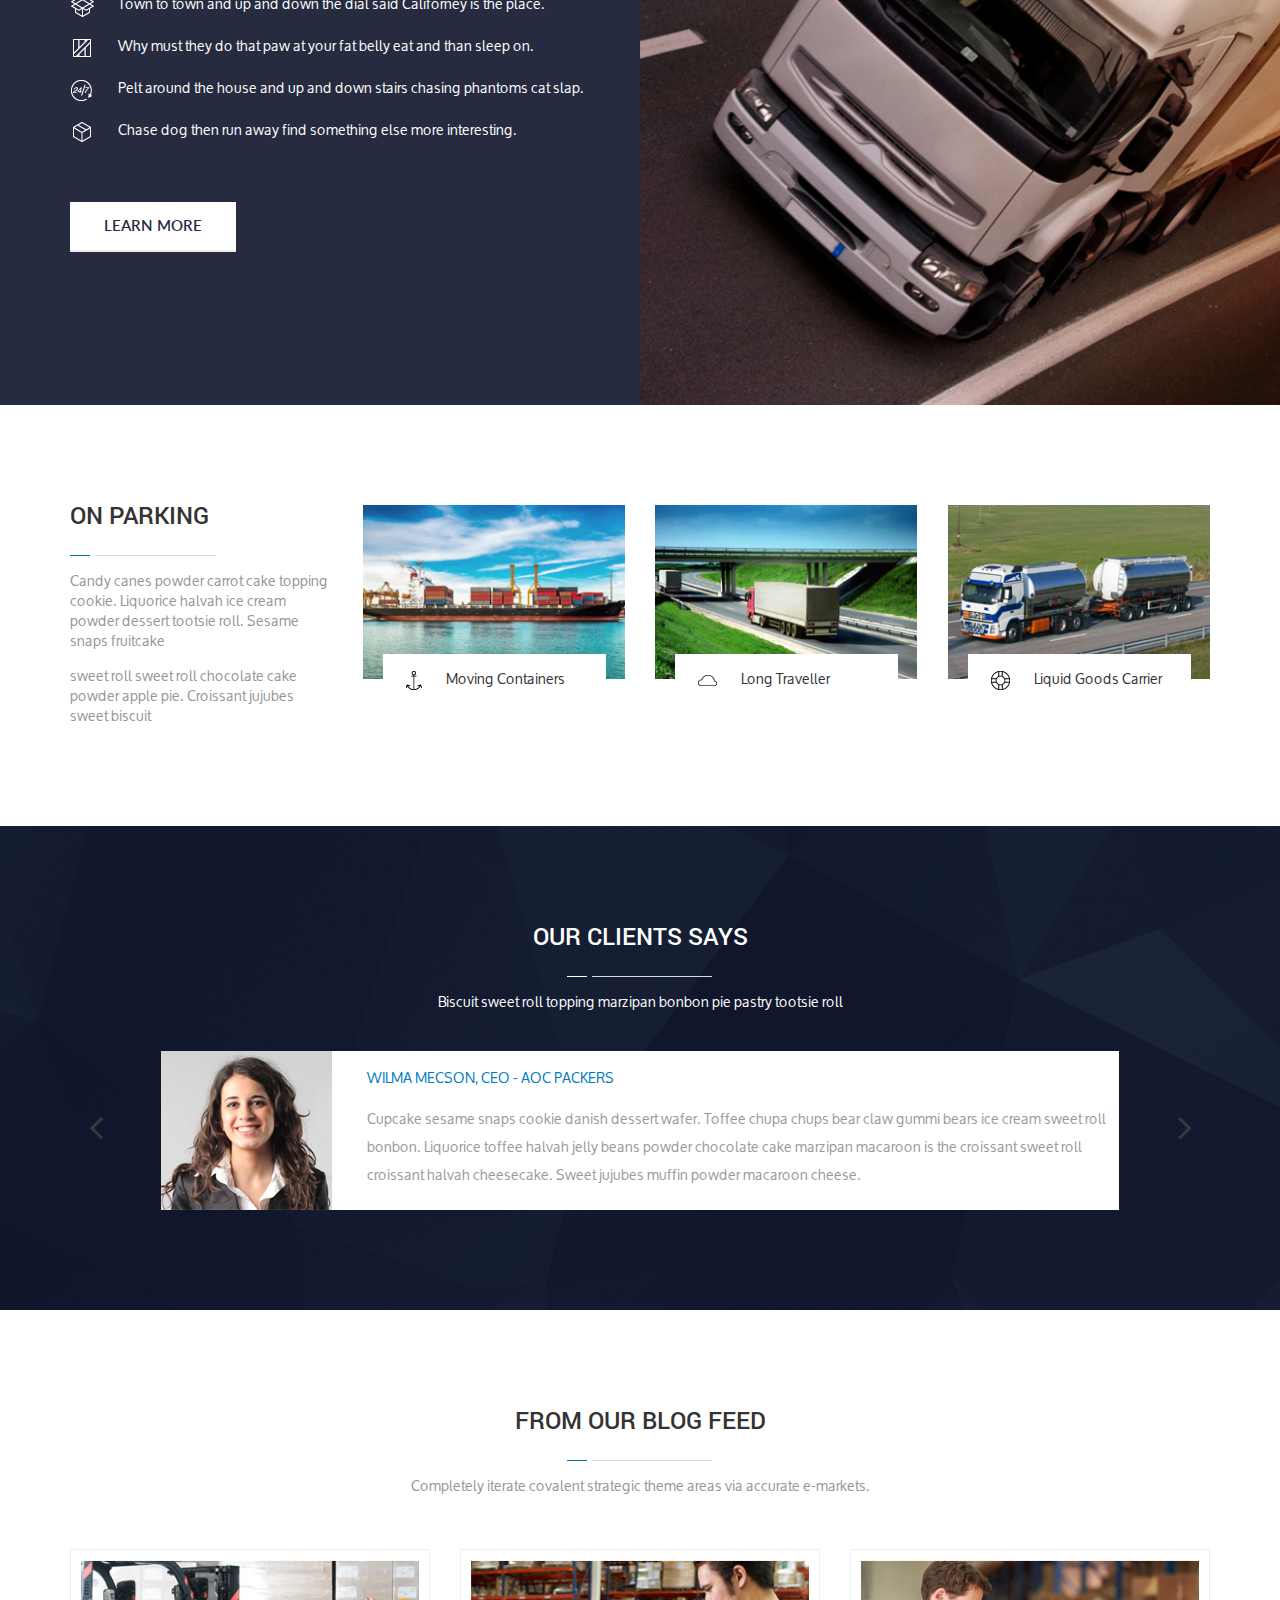
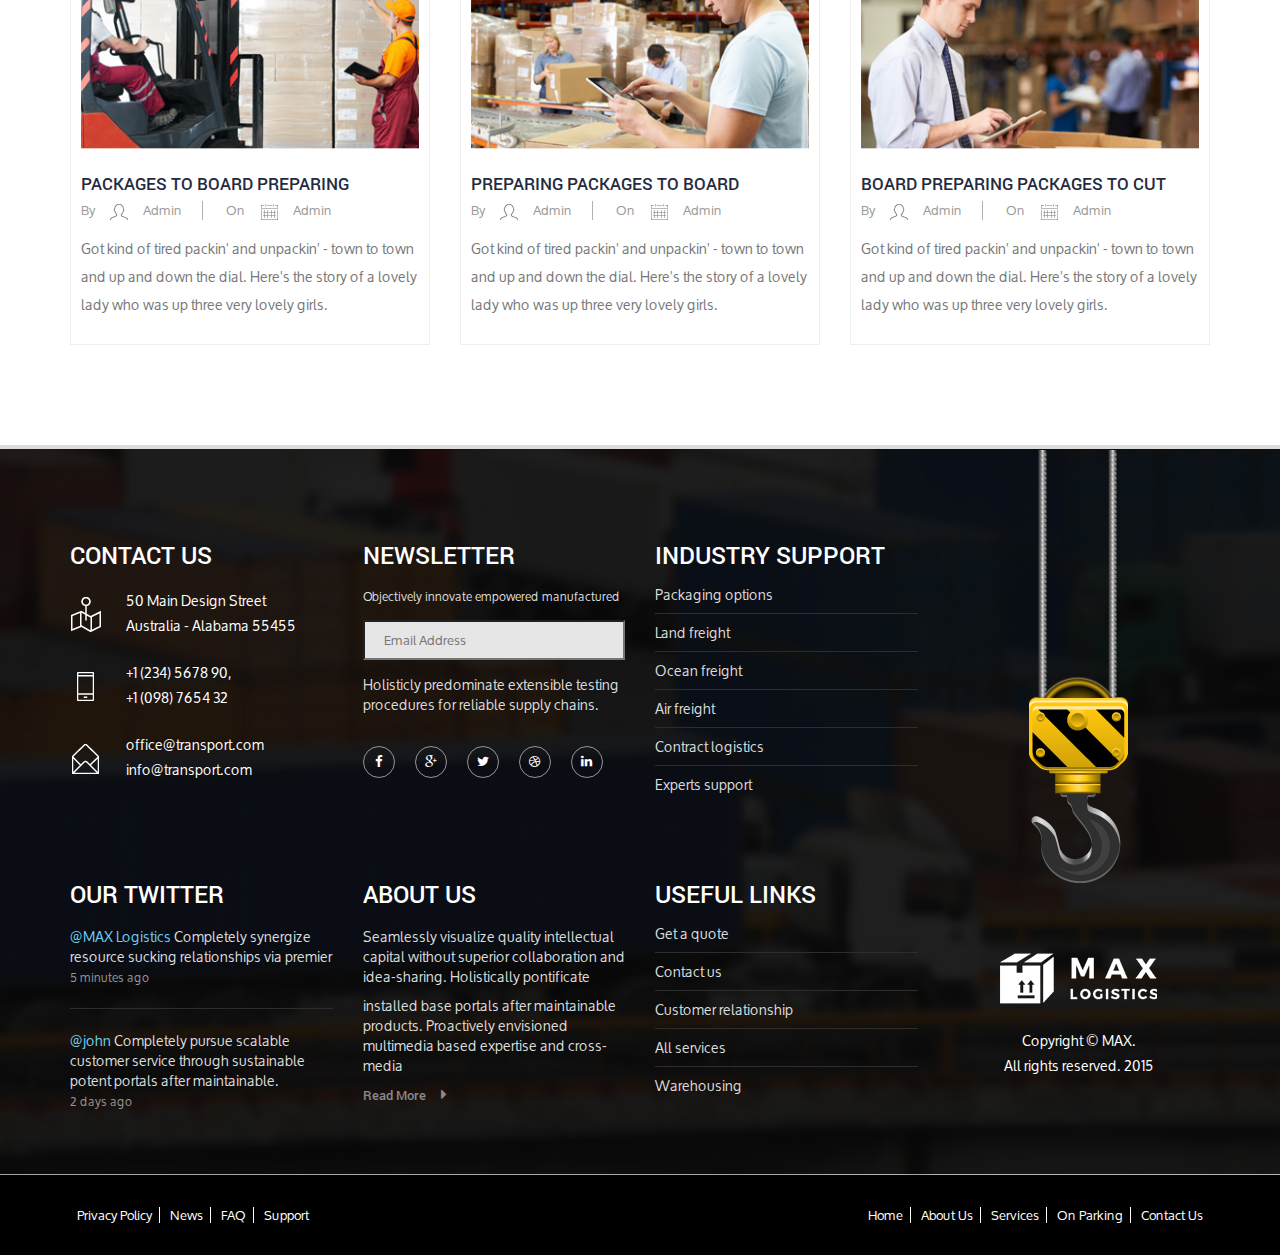
<file: sporvice-html/index-two.html>
<!DOCTYPE html>
<!--[if IE]><![endif]-->
<!--[if lt IE 7 ]> <html lang="en" class="ie6">    <![endif]-->
<!--[if IE 7 ]>    <html lang="en" class="ie7">    <![endif]-->
<!--[if IE 8 ]>    <html lang="en" class="ie8">    <![endif]-->
<!--[if IE 9 ]>    <html lang="en" class="ie9">    <![endif]-->
<!--[if (gt IE 9)|!(IE)]><!-->
<html lang="en"><!--<![endif]-->
 	<head>
	    <meta charset="utf-8">
	    <meta http-equiv="X-UA-Compatible" content="IE=edge">
	    <meta name="viewport" content="width=device-width, initial-scale=1">
	    <title>Max-Logistic</title>
		<!-- fonts files -->
		<link href='http://fonts.googleapis.com/css?family=Open+Sans:400,300,600,700,800' rel='stylesheet' type='text/css'>
		<link rel="stylesheet" href="fonts/fonts.css">
		
		<!-- CSS files -->

	    <!-- Bootstrap css -->
	    <link rel="stylesheet" href="css/bootstrap.min.css">
	    <!-- UIkit CSS -->
	    <link rel="stylesheet" href="css/uikit.min.css">

	    <!-- Owl carousel 2 css -->
	    <link rel="stylesheet" href="css/owl.carousel.css">

	    <!-- SLIDER REVOLUTION 4.x CSS SETTINGS -->
	    <link rel="stylesheet" type="text/css" href="js/rs-plugin/css/extralayers.css" media="screen" />	
		<link rel="stylesheet" type="text/css" href="js/rs-plugin/css/settings.css" media="screen" />

	    <!-- Theme -->
        <link rel="stylesheet" href="css/reset.css">

	    <!-- Custom css -->
	    <link rel="stylesheet" href="style.css">

	    <!-- Favicons -->
	    <link rel="apple-touch-icon-precomposed" href="images/apple-touch-icon-precomposed.png">
	    <link rel="shortcut icon" type="image/png" href="images/favicon.ico"/>

	    <!-- HTML5 shim and Respond.js for IE8 support of HTML5 elements and media queries -->
	    <!-- WARNING: Respond.js doesn't work if you view the page via file:// -->
	    <!--[if lt IE 9]>
	      <script src="js/html5shiv.min.js"></script>
	      <script src="js/respond.min.js"></script>
	    <![endif]-->

	</head>
  	<body id="home_two">
    
		
		<!-- Start Header Area -->
		<header class="header_area">
			<div class="header_top_area">
				<div class="container">
					<div class="row">
						<div class="header_top clearfix">
							<div class="col-md-6 col-sm-6">
								<nav class="header_top_menu">
									<ul class="menu">
										<li><a href="#">Faq</a></li>
										<li><a href="#">Help Desk</a></li>
										<li><a href="#">Track Shipment</a></li>
									</ul>
								</nav>
							</div>
							<div class="col-md-6 col-sm-6">
								<div class="header_top_social floatright">
									<ul class="menu">
										<li><a href="#"><i class="fa fa-twitter"></i></a></li>
										<li><a href="#"><i class="fa fa-facebook"></i></a></li>
										<li><a href="#"><i class="fa fa-google-plus"></i></a></li>
										<li><a href="#"><i class="fa fa-dribbble"></i></a></li>
										<li><a href="#"><i class="fa fa-linkedin"></i></a></li>
									</ul>
								</div>
							</div>
						</div>
					</div>
				</div>
			</div>
			<div class="header_logo_area">
				<div class="container">
					<div class="row">
						<div class="header_logo clearfix">
							<div class="col-md-5 col-sm-3">
								<div class="site_logo">
									<a href="index.html"><img src="images/site-logo-one.png" alt="site logo"></a>
								</div>
							</div>
							<div class="col-md-7 col-sm-9">
								<div class="row">
									<div class="header_top_service clearfix">
										<div class="col-md-4 col-sm-4">
											<div class="header_we_are clearfix">
												<dl>
													<dt>We Are Here</dt>
													<dd>Sydney  -  Australia</dd>
												</dl>
												<i><img src="images/we-are-here.png" alt=""></i>
											</div>
										</div>
										<div class="col-md-4 col-sm-4">
											<div class="header_we_are clearfix">
												<dl>
													<dt>Call Us On</dt>
													<dd><a href="tel:+61-(123)-456-789">+61 (123) 456 789</a></dd>
												</dl>
												<i><img src="images/call-us-on.png" alt=""></i>
											</div>
										</div>
										<div class="col-md-4 col-sm-4">
											<div class="header_we_are clearfix">
												<dl>
													<dt>We Are Open</dt>
													<dd>9.00 AM  -  6.00 Pm</dd>
												</dl>
												<i><img src="images/we-are-open.png" alt=""></i>
											</div>
										</div>
									</div>
								</div>
							</div>
						</div>
					</div>
				</div>
			</div>
			<div class="header_bottom_area">
				<div class="container">
					<div class="row">
						<div class="main_menu">
				            <nav class="navbar navbar-default">
				                <!-- Brand and toggle get grouped for better mobile display -->
				                <div class="navbar-header">
				                  <button type="button" class="navbar-toggle collapsed" data-toggle="collapse" data-target="#bs-example-navbar-collapse-1">
				                    <span class="sr-only">Toggle navigation</span>
				                    <span class="icon-bar"></span>
				                    <span class="icon-bar"></span>
				                    <span class="icon-bar"></span>
				                  </button>
				                  <!-- <a class="navbar-brand" href="#"><img src="img/logo-seven.png" alt=""></a> -->
				                </div>

				                <!-- Collect the nav links, forms, and other content for toggling -->
				                <div class="collapse navbar-collapse" id="bs-example-navbar-collapse-1">
				                  <ul class="nav navbar-nav">
				                    <li role="presentation" class="dropdown">
                                        <a id="drop1" href="#" class="dropdown-toggle" data-toggle="dropdown" aria-haspopup="true" role="button" aria-expanded="false">
                                          Home
                                        </a>
										<ul id="menu1" class="dropdown-menu" role="menu">
                                          <li role="presentation"><a role="menuitem" tabindex="-1" href="index.html">Home Version One</a></li>
                                          <li role="presentation"><a role="menuitem" tabindex="-1" href="index-two.html">Home Version Two</a></li>
                                        </ul>
				                    </li>
				                    <li><a href="about-us.html">About us</a></li>
				                    <li><a href="services.html">Services</a></li>
				                    <li><a href="on-parking.html">On Parking</a></li>
				                    <li><a href="blog.html">Blog</a></li>
				                    <li role="presentation" class="dropdown">
                                        <a id="drop2" href="#" class="dropdown-toggle" data-toggle="dropdown" aria-haspopup="true" role="button" aria-expanded="false">
                                          Pages
                                        </a>
                                        <ul id="menu2" class="dropdown-menu" role="menu">
                                          <li role="presentation"><a role="menuitem" tabindex="-1" href="index.html">Home Version One</a></li>
                                          <li role="presentation"><a role="menuitem" tabindex="-1" href="index-two.html">Home Version Two</a></li>
                                          <li role="presentation"><a role="menuitem" tabindex="-1" href="about-us.html">About us</a></li>
                                          <li role="presentation"><a role="menuitem" tabindex="-1" href="blog.html">Blog</a></li>
                                          <li role="presentation"><a role="menuitem" tabindex="-1" href="single-blog.html">Single Blog</a></li>
                                          <li role="presentation"><a role="menuitem" tabindex="-1" href="contact.html">Contact Us</a></li>
                                          <li role="presentation"><a role="menuitem" tabindex="-1" href="faq.html">FAQ</a></li>
                                          <li role="presentation"><a role="menuitem" tabindex="-1" href="faq-accordion.html">Faq Accordion</a></li>
                                          <li role="presentation"><a role="menuitem" tabindex="-1" href="on-parking.html">On Parking</a></li>
                                          <li role="presentation"><a role="menuitem" tabindex="-1" href="services.html">Services</a></li>
                                          <li role="presentation"><a role="menuitem" tabindex="-1" href="404.html">404 Page</a></li>
                                        </ul>
                                    </li>
				                    <li><a href="faq.html">Faq</a></li>
				                    <li><a href="contact.html">Contact</a></li>
				                  </ul>
				                </div><!-- /.navbar-collapse -->
				            </nav>
				        </div>
					</div>
				</div>
			</div>
		</header>
		<!-- End Header Area -->


		<!-- Start Mail Slider Area -->
		<section class="main_two_slider_area">
			<div class="container">
				<div class="row">
					<div class="col-md-4 header-form-top col-sm-6">							
						<h2 class="header-contact-title">Get A Quote</h2>							
						<div class="header-contact">
							<form action="#">
								<div class="header-form-left">
									<div class="form-h-name">
									   <p>Name :</p>
									   <input type="text" placeholder="Your Name" />
									</div>
									<div class="form-h-select">
										<p>Cargo Type :</p>
										<select name="orderby" class="orderby">
										   <option value="menu_order" selected="selected">Select</option>
										   <option value="popularity">Option 1</option>
										   <option value="rating">Option 2</option>
										   <option value="date">Option 3</option>
										   <option value="price">Option 4</option>
										   <option value="price-desc">Option 5</option> 
										</select>
									</div>
								</div>
								<div class="header-form-right">
									<div class="form-h-name">
									   <p>Email :</p>
									   <input type="text" placeholder="Enter Your E-mail" />
									</div>
									<div class="form-h-name">
									   <p>Destination:</p>
									   <input type="text" placeholder="Send To Place" />
									</div>
								</div>
								<div class="clearfix"></div>
								<div class="text-area-h">
									<p>Message If Any :</p>
									<textarea name="message" id="message-h" cols="30" rows="10" ></textarea>
									<input type="submit" value="Submit"/>
								</div>
							</form>
						</div>
					</div>
					<div class="col-md-6 col-sm-6">
						<div class="about_transport margin-tb-250">
							<h1>Transport and Logistic Website Template</h1>
							<p>
								Efficiently unleash cross-media information without cross-media value. Quickly maximize timely deliverables for real-time schemas. Dramatically maintain clicks-and-mortar solutions. 
							</p>
							<a href="#" class="btn btn-see">see more</a>
							<a href="#" class="btn btn-see btn-white">purchase</a>
						</div>
					</div>
				</div>
			</div>
		</section>
		<!-- End Mail Slider Area -->
		
		<!-- start why us area -->
		<section class="why_choose_home_two section-padding">
			<div class="container">
				<div class="row">
					<div class="col-md-6 col-md-offset-3">
						<div class="section_title nice_title content-center">
							<h4>Why Choose Us</h4>
							<p>
								Five passengers set sail that day for a three hour tour a three hour tour
							</p>
						</div>
					</div>
				</div>
				<div class="row">
					<div class="section_content clearfix">
						<div class="col-md-4 col-sm-4">
							<div class="single_why_home_two">
								<div class="single_whyhome_two_img">
									<figure>
										<img src="images/single-why-choose-1.jpg" alt="">
										<figcaption>
											<img src="images/why-choose-hover-1.png" alt="">
										</figcaption>
									</figure>
									<h5>Customer Goods Packaging</h5>
									<p>
										A shadowy flight into the dangerous world of a man who does not exist.Well we are moving on up to the east side to a deluxes.
									</p>
								</div>
							</div>
						</div>
						<div class="col-md-4 col-sm-4">
							<div class="single_why_home_two">
								<div class="single_whyhome_two_img">
									<figure>
										<img src="images/single-why-choose-2.jpg" alt="">
										<figcaption>
											<img src="images/why-choose-hover-2.png" alt="">
										</figcaption>
									</figure>
									<h5>Destination Possibilities</h5>
									<p>
										They are creepy and they're kooky mysterious and spooky they all together ooky the addams family now were up in the big leagues.
									</p>
								</div>
							</div>
						</div>
						<div class="col-md-4 col-sm-4">
							<div class="single_why_home_two">
								<div class="single_whyhome_two_img">
									<figure>
										<img src="images/single-why-choose-3.jpg" alt="">
										<figcaption>
											<img src="images/why-choose-hover-3.png" alt="">
										</figcaption>
									</figure>
									<h5>Customer Goods Packaging</h5>
									<p>
										Could you be mine won you be my neighbor and if you threw a party invited everyone you knew you would see the biggest gift would be.
									</p>
								</div>
							</div>
						</div>
					</div>
				</div>
			</div>
		</section>
		<!-- End why us area -->

		<!-- start Weare Best Area -->
		<section class="weare_best_at_area section-padding content-left">
			<div class="container">
				<div class="row">
					<div class="col-md-6 col-md-offset-6 col-sm-12 col-xs-12">
						<div class="section_title nice_title_left">
							<h4>We are Best AT</h4>
							<p>
								On your mark get set and go now Got a dream and we just know now.
							</p>
						</div>
						<div class="section_content clearfix">
							<div class="col-md-9 padding-left-0">
								<div class="single_weare_best_at clearfix">
									<dl>
										<dt>Reaching Large Destinations</dt>
										<dd>
											Today still wanted by the government they survive as soldiers of fortune.Boy the way Glen Miller played.
										</dd>
									</dl>
									<i><img alt="" src="images/about-we-are-best-1.png"></i>
								</div>
							</div>
							<div class="col-md-9 padding-left-0">
								<div class="single_weare_best_at clearfix">
									<dl>
										<dt>Goods Tracking Support</dt>
										<dd>
											It's a beautiful day in this neighborhood a beautiful day for a neighbor would you be mine could you be mine.
										</dd>
									</dl>
									<i><img alt="" src="images/about-we-are-best-2.png"></i>
								</div>
							</div>
							<div class="col-md-9 padding-left-0">
								<div class="single_weare_best_at clearfix">
									<dl>
										<dt>Fuel and Gas Carrier</dt>
										<dd>
											We finally got a piece of the pie. Doing it our way. Nothin's gonna turn us back now. Straight ahead and on track.
										</dd>
									</dl>
									<i><img alt="" src="images/about-we-are-best-3.png"></i>
								</div>
							</div>
						</div>
					</div>
				</div>
			</div>
		</section>
		<!-- End Weare Best Area -->

		<!-- start Industry Support area -->
		<section class="industry_support_area section-padding">
			<div class="container">
				<div class="row">
					<div class="col-md-6 col-md-offset-3">
						<div class="section_title content-center">
							<h4>Industry Support</h4>
						</div>
					</div>
				</div>
				<div class="row">
					<div class="section_content clearfix content-left">
						<div class="col-md-12">

						  <!-- Nav tabs -->
						  <ul class="nav nav-tabs" role="tablist">
						    <li role="presentation" class="active"><a href="#transport_network" aria-controls="transport_network" role="tab" data-toggle="tab">Transport Network</a></li>
						    <li role="presentation"><a href="#goods_carrier" aria-controls="goods_carrier" role="tab" data-toggle="tab">Goods Carrier</a></li>
						    <li role="presentation"><a href="#storage_facilities" aria-controls="storage_facilities" role="tab" data-toggle="tab">Storage Facilities</a></li>
						  </ul>

						  <!-- Tab panes -->
						  <div class="tab-content">
						    <div role="tabpanel" class="tab-pane active" id="transport_network">
						    	<img src="images/transport-network.jpg" alt="">
						    	<p>
						    		Didn't need no welfare states. Everybody pulled his weight. Gee our old Lasalle ran great. Those were the days. Then one day he was shootin' at some food and up through the ground came a bubblin' crude. Oil that is--In a freak mishap Ranger 3 and its pilot Captain William Buck Rogers are blown out of their trajectory into an orbit which freezes his life support systems.
						    	</p>
						    	<p>
						    		Michael Knight a young loner on a crusade to champion the cause of the innocent. The helpless. The powerless in a world of criminals who operate above the law. Just sit right back and you'll hear a tale a tale of a fateful trip that started from this tropic port aboard this tiny ship.
						    	</p>
						    </div>
						    <div role="tabpanel" class="tab-pane" id="goods_carrier">
						    	<img src="images/goods-carrier.jpg" alt="">
						    	<p>
						    		Michael Knight a young loner on a crusade to champion the cause of the innocent. The helpless. The powerless in a world of criminals who operate above the law. Just sit right back and you'll hear a tale a tale of a fateful trip that started from this tropic port aboard this tiny ship.
						    	</p>
						    	<p>
						    		Didn't need no welfare states. Everybody pulled his weight. Gee our old Lasalle ran great. Those were the days. Then one day he was shootin' at some food and up through the ground came a bubblin' crude. Oil that is--In a freak mishap Ranger 3 and its pilot Captain William Buck Rogers are blown out of their trajectory into an orbit which freezes his life support systems.
						    	</p>
						    </div>
						    <div role="tabpanel" class="tab-pane" id="storage_facilities">
						    	<img src="images/storage-facilities.jpg" alt="">
						    	<p>
						    		Didn't need no welfare states. Everybody pulled his weight. Gee our old Lasalle ran great. Those were the days. Then one day he was shootin' at some food and up through the ground came a bubblin' crude. Oil that is--In a freak mishap Ranger 3 and its pilot Captain William Buck Rogers are blown out of their trajectory into an orbit which freezes his life support systems.
						    	</p>
						    	<p>
						    		Michael Knight a young loner on a crusade to champion the cause of the innocent. The helpless. The powerless in a world of criminals who operate above the law. Just sit right back and you'll hear a tale a tale of a fateful trip that started from this tropic port aboard this tiny ship.
						    	</p>
						    </div>
						  </div>
						</div>
					</div>
				</div>
			</div>
		</section>
		<!-- End Industry Support area -->

		<!-- Start Counter -->
		<section class="logistic_counter_area section-padding">
            <div class="container">
            	<div class="row">
					<div class="col-md-6 col-md-offset-3">
						<div class="section_title nice_title_white content-center">
							<h4>AN Update Status</h4>
							<p>
								Five passengers set sail that day for a three hour tour a three hour tour
							</p>
						</div>
					</div>
				</div>
                <div class="row">
                	<div class="logistic_counter clearfix">
	                    <div class="col-md-3 col-sm-6">
	                        <div class="single-counter">
	                            <img src="images/home_two_counter1.png" alt="project-done">
	                            <span class="counter">24103</span>
	                            <h4>Projects Done</h4>
	                        </div>
	                    </div>
	                    <div class="col-md-3 col-sm-6">
	                        <div class="single-counter">
	                            <img src="images/home_two_counter2.png" alt="project-done">
	                            <span class="counter">193</span>
	                            <h4>Countries Covered</h4>
	                        </div>
	                    </div>
	                    <div class="col-md-3 col-sm-6">
	                        <div class="single-counter">
	                            <img src="images/home_two_counter3.png" alt="project-done">
	                            <span class="counter">18</span>
	                            <h4>Years Of Experience</h4>
	                        </div>
	                    </div>
	                    <div class="col-md-3 col-sm-6">
	                        <div class="single-counter">
	                            <img src="images/home_two_counter4.png" alt="project-done">
	                            <span class="counter">56</span>
	                            <h4>Branches</h4>
	                        </div>
	                    </div>
                	</div>
                </div>
            </div>
        </section>
        <!-- End Counter -->

        <!-- Start Get A Quote Area -->
		<section class="about_client_area section-padding content-center">
			<div class="container">
				<div class="row">
					<div class="col-md-6 col-md-offset-3">
						<div class="section_title nice_title">
							<h4>Our Clients</h4>
							<p>
								Town to town and up and down the dial said californey is the place
							</p>
						</div>
					</div>
				</div>
				<div class="row">
					<div class="section_content">
						<div class="col-md-4 client_border col-sm-4">
							<div class="client_box">
								<a href="#"><img src="images/about-client-seven.png" alt=""></a>
							</div>
						</div>
						<div class="col-md-4 client_border col-sm-4">
							<div class="client_box">
								<a href="#"><img src="images/about-client-eight.png" alt=""></a>
							</div>
						</div>
						<div class="col-md-4 client_border col-sm-4">
							<div class="client_box">
								<a href="#"><img src="images/about-client-nine.png" alt=""></a>
							</div>
						</div>
						<div class="col-md-4 client_border col-sm-4">
							<div class="client_box">
								<a href="#"><img src="images/about-client-ten.png" alt=""></a>
							</div>
						</div>
						<div class="col-md-4 client_border col-sm-4">
							<div class="client_box">
								<a href="#"><img src="images/about-client-eleven.png" alt=""></a>
							</div>
						</div>
						<div class="col-md-4 client_border col-sm-4">
							<div class="client_box">
								<a href="#"><img src="images/about-client-twelve.png" alt=""></a>
							</div>
						</div>
					</div>
				</div>
			</div>
		</section>
		<!-- End Get A Quote Area -->

		<!-- Start Transport Features Area -->
        <section class="transport_features_area">
            <div class="container">
                <div class="row">
                    <div class="col-sm-6">
                    	<div class="transport_features">
	                        <div class="section_title nice_title_white_left">
	                            <h4>Transport Features</h4>
	                            <p>
	                            	Its a neighborly day in this beautywood a neighborly day for a beauty would you be mine could you be mine moving on up to the east side.
	                            </p>
	                        </div>
	                        <div class="section-content">
	                        	<ul>
	                        		<li><img src="images/transport-features-icon1.png" alt="">Today still wanted by the government they survive as soldiers fortune </li>
	                        		<li><img src="images/transport-features-icon2.png" alt="">Songs that made the hit parade guys like us we had it made.</li>
	                        		<li><img src="images/transport-features-icon3.png" alt="">Town to town and up and down the dial said Californey is the place.</li>
	                        		<li><img src="images/transport-features-icon4.png" alt="">Why must they do that paw at your fat belly eat and than sleep on.</li>
	                        		<li><img src="images/transport-features-icon5.png" alt="">Pelt around the house and up and down stairs chasing phantoms cat slap. </li>
	                        		<li><img src="images/transport-features-icon6.png" alt="">Chase dog then run away find something else more interesting.</li>
	                        	</ul>
	                        	<a href="#" class="btn">Learn More</a>
	                        </div>
                    	</div>
                    </div>
                </div>
            </div>
        </section>
        <!-- End Transport Features Area -->


		<!-- Start From Our Blog Area -->
		<section class="on_parking_area section-padding content-center">
			<div class="container">
				<div class="row">
					<div class="col-md-3 col-sm-6">
						<div class="section_title nice_title left content-left">
							<h4>On Parking</h4>
							<p>
								Candy canes powder carrot cake topping cookie. Liquorice halvah ice cream powder dessert tootsie roll. Sesame snaps fruitcake
							</p>
							<p>
								sweet roll sweet roll chocolate cake powder apple pie. Croissant jujubes sweet biscuit
							</p>
						</div>
					</div>
					<div class="col-md-3 col-sm-6">
						<div class="single_on_parking">
							<figure>
								<img src="images/on-parking-one.jpg" alt="">
								<figcaption>
									<i><img src="images/moving-container-one.png" alt=""></i><p>Moving Containers</p>
								</figcaption>
							</figure>
						</div>
					</div>
					<div class="col-md-3 col-sm-6">
						<div class="single_on_parking">
							<figure>
								<img src="images/on-parking-two.jpg" alt="">
								<figcaption>
									<i><img src="images/long-traveller-one.png" alt=""></i><p>Long Traveller</p>
								</figcaption>
							</figure>
						</div>
					</div>
					<div class="col-md-3 col-sm-6">
						<div class="single_on_parking">
							<figure>
								<img src="images/on-parking-three.jpg" alt="">
								<figcaption>
									<i><img src="images/liquid-good-travel-one.png" alt=""></i><p>Liquid Goods Carrier</p>
								</figcaption>
							</figure>
						</div>
					</div>
				</div>
			</div>
		</section>
		<!-- End From Our Blog Area -->

		<!-- Start Client Says Area -->
		<section class="all_testimonial_area  section-padding content-center">
			<div class="container">
				<div class="all_testimonial_container">
					<div class="row">
						<div class="col-md-6 col-md-offset-3">
							<div class="section_title nice_title_white">
								<h4>Our Clients Says</h4>
								<p>
									Biscuit sweet roll topping marzipan bonbon pie pastry tootsie roll
								</p>
							</div>
						</div>
					</div>
					<div class="row">
						<div class="container">
							<div class="all_testimonial">
		                        <div class="single_testi_slider">
		                            <div class="client_home_two_txt content-left">
		                            	<img src="images/client-says-client-1.jpg" alt="">
		                                <h3>Wilma Mecson, Ceo - Aoc Packers</h3>
		                                <p>Cupcake sesame snaps cookie danish dessert wafer. Toffee chupa chups bear claw gummi bears ice cream sweet roll bonbon. Liquorice toffee halvah jelly beans powder chocolate cake marzipan macaroon is the croissant sweet roll croissant halvah cheesecake. Sweet jujubes muffin powder macaroon cheese.</p>
		                            </div>
		                        </div>
		                        <div class="single_testi_slider">
		                            <div class="client_home_two_txt content-left">
		                                <img src="images/client-says-client-2.jpg" alt="">
		                                <h3>Mecson Wilma, Ceo - Pac Packers</h3>
		                                <p>Cupcake sesame snaps cookie danish dessert wafer. Toffee chupa chups bear claw gummi bears ice cream sweet roll bonbon. Liquorice toffee halvah jelly beans powder chocolate cake marzipan macaroon is the croissant sweet roll croissant halvah cheesecake. Sweet jujubes muffin powder macaroon cheese.</p>
		                            </div>
		                        </div>
		                    </div>
							<div class="testi_slider_nav">
				                <i class="fa fa-angle-left testi_prev"></i>
				                <i class="fa fa-angle-right testi_next"></i>
				            </div>
						</div>
					</div>
				</div>
			</div>
		</section>
		<!-- End Client Says Area -->


		<!-- Start From Our Blog Area -->
		<section class="from_our_blog_two section-padding content-center">
			<div class="container">
				<div class="row">
					<div class="col-md-6 col-md-offset-3">
						<div class="section_title nice_title">
							<h4>From Our Blog Feed</h4>
							<p>
								Completely iterate covalent strategic theme areas via accurate e-markets.
							</p>
						</div>
					</div>
				</div>
				<div class="row">
					<div class="section_content content-left">
						<div class="col-md-4 col-sm-6">
							<div class="blog_feed_home">
								<img src="images/from-our-blog-5.jpg" alt="">
								<h6><a href="single-blog.html">Packages to Board Preparing</a></h6>
								<ul>
									<li>By<img src="images/from_our_blog_two_admin.png" alt="">Admin</li>
									<li>On<img src="images/from_our_blog_two_calender.png" alt="">Admin</li>
								</ul>
								<p>
									Got kind of tired packin' and unpackin' - town to town and up and down the dial. Here's the story of a lovely lady who was up three very lovely girls.
								</p>
							</div>
						</div>
						<div class="col-md-4 col-sm-6">
							<div class="blog_feed_home">
								<img src="images/from-our-blog-6.jpg" alt="">
								<h6><a href="single-blog.html">Preparing Packages to Board</a></h6>
								<ul>
									<li>By<img src="images/from_our_blog_two_admin.png" alt="">Admin</li>
									<li>On<img src="images/from_our_blog_two_calender.png" alt="">Admin</li>
								</ul>
								<p>
									Got kind of tired packin' and unpackin' - town to town and up and down the dial. Here's the story of a lovely lady who was up three very lovely girls.
								</p>
							</div>
						</div>
						<div class="col-md-4 col-sm-6">
							<div class="blog_feed_home">
								<img src="images/from-our-blog-7.jpg" alt="">
								<h6><a href="single-blog.html">Board Preparing Packages to cut</a></h6>
								<ul>
									<li>By<img src="images/from_our_blog_two_admin.png" alt="">Admin</li>
									<li>On<img src="images/from_our_blog_two_calender.png" alt="">Admin</li>
								</ul>
								<p>
									Got kind of tired packin' and unpackin' - town to town and up and down the dial. Here's the story of a lovely lady who was up three very lovely girls.
								</p>
							</div>
						</div>
					</div>
				</div>
			</div>
		</section>
		<!-- End From Our Blog Area -->

		
		<!-- Start Footer -->
		<footer class="footer_area">
			<div class="footer_top_area">
				<div class="container">
					<div class="footer_top_up">
						<div class="row">
							<div class="footer_widgets">
								<div class="col-md-3 col-sm-6">
									<div class="single_footer_widgets margin-top-95">
										<h4 class="widget_title">contact Us</h4>
										<ul class="address_list">
											<li>
												<i><img src="images/map-location.png" alt=""></i>
												<dl>
													<dt>50 Main Design Street</dt>
													<dd>Australia - Alabama 55455</dd>
												</dl>
											</li>
											<li>
												<i><img src="images/mobile-icon.png" alt=""></i>
												<dl>
													<dt>+1 (234) 5678 90,</dt>
													<dd>+1 (098) 7654 32</dd>
												</dl>
											</li>
											<li>
												<i><img src="images/message-icon.png" alt=""></i>
												<dl>
													<dt>office@transport.com</dt>
													<dd>info@transport.com</dd>
												</dl>
											</li>
										</ul>
									</div>
								</div>
								<div class="col-md-3 hidden-sm">
									<div class="single_footer_widgets margin-top-95">
										<h4 class="widget_title">Newsletter</h4>
										<p>
											Objectively innovate empowered manufactured
										</p>
										<form action="index.html" class="subscribe_form">
	                                        <input type="text" placeholder="Email Address">
	                                    </form>
	                                    <span>
	                                    	Holisticly predominate extensible testing procedures for reliable supply chains.
	                                    </span>
	                                    <ul class="footer_social_icons">
	                                    	<li><a href="#"><i class="fa fa-facebook"></i></a></li>
	                                    	<li><a href="#"><i class="fa fa-google-plus"></i></a></li>
	                                    	<li><a href="#"><i class="fa fa-twitter"></i></a></li>
	                                    	<li><a href="#"><i class="fa fa-dribbble"></i></a></li>
	                                    	<li><a href="#"><i class="fa fa-linkedin"></i></a></li>
	                                    </ul>
									</div>
								</div>
							</div>
							<div class="col-md-3 col-sm-6">
								<div class="single_footer_widgets margin-top-95">
									<h4 class="widget_title">Industry Support</h4>
									<ul class="industry_support">
										<li><a href="#">Packaging options</a></li>
										<li><a href="#">Land freight</a></li>
										<li><a href="#">Ocean freight</a></li>
										<li><a href="#">Air freight</a></li>
										<li><a href="#">Contract logistics</a></li>
										<li><a href="#">Experts support</a></li>
									</ul>
								</div>
							</div>
							<div class="col-md-3 hidden-sm hidden-xs">
								<div class="single_footer_widgets">
									<div class="footer_fixed_img">
										<img src="images/footer_fixed_img.png" alt="">
									</div>
								</div>
							</div>
						</div>
					</div>
					<div class="footer_top_bottom">
						<div class="row">
							<div class="col-md-3 hidden-sm">
								<div class="single_footer_widgets margin-bottom-65">
									<h4 class="widget_title">Our Twitter</h4>
									<ul class="our_twitter">
										<li>
											<a href="#">@MAX Logistics</a> Completely synergize resource sucking relationships via premier 
											<span>5 minutes ago</span>
										</li>
										<li>
											<a href="#">@john</a> Completely pursue scalable customer service through sustainable potent portals after maintainable.
											<span>2 days ago</span>
										</li>
									</ul>
								</div>
							</div>
							<div class="col-md-3 col-sm-6">
								<div class="single_footer_widgets margin-bottom-65">
									<h4 class="widget_title">About Us</h4>
									<ul class="about_us">
										<li>
											Seamlessly visualize quality intellectual capital without superior collaboration and idea-sharing. Holistically pontificate 
										</li>
										<li>
											installed base portals after maintainable products. Proactively envisioned multimedia based expertise and cross-media
										</li>
										<li><a href="#">Read More <i class="fa fa-caret-right"></i></a></li>
									</ul>
								</div>
							</div>
							<div class="col-md-3 col-sm-6">
								<div class="single_footer_widgets margin-bottom-65">
									<h4 class="widget_title">Useful Links</h4>
									<ul class="industry_support">
										<li><a href="#">Get a quote</a></li>
										<li><a href="#">Contact us</a></li>
										<li><a href="#">Customer relationship</a></li>
										<li><a href="#">All services</a></li>
										<li><a href="#">Warehousing</a></li>
									</ul>
								</div>
							</div>
							<div class="col-md-3 hidden-sm">
								<div class="single_footer_widgets margin-bottom-65">
									<img src="images/footer-logo.png" alt="footer logo">
									<ul class="footer_copyright">
										<li>Copyright © <a href="#">MAX.</a></li>
										<li>All rights reserved. 2015</li>
									</ul>
								</div>
							</div>
						</div>
					</div>
				</div>
			</div>
			<div class="footer_bottom_area">
				<div class="container">
					<div class="row">
						<div class="col-md-6 col-sm-6">
							<div class="footer_bottom_left">
								<nav>
									<ul>
										<li><a href="#">Privacy Policy</a></li>
										<li><a href="#">News</a></li>
										<li><a href="#">FAQ</a></li>
										<li><a href="#">Support</a></li>
									</ul>
								</nav>
							</div>
						</div>
						<div class="col-md-6 col-sm-6">
							<div class="footer_bottom_right floatright">
								<nav>
									<ul>
										<li><a href="#">Home</a></li>
										<li><a href="#">About Us</a></li>
										<li><a href="#">Services</a></li>
										<li><a href="#">On Parking</a></li>
										<li><a href="#">Contact Us</a></li>
									</ul>
								</nav>
							</div>
						</div>
					</div>
				</div>
			</div>
		</footer>
		<!-- End Footer -->


	
		<!-- jQuery Latest version -->
        <script src="js/vendor/jquery-1.11.3.min.js"></script>

        <!-- Bootstrap JS -->
        <script src="js/bootstrap.min.js"></script>
        <!-- UIKIT JS -->
        <script src="js/uikit.min.js"></script>

        <!-- revolution slider js -->
        <script src="js/rs-plugin/js/jquery.themepunch.plugins.min.js"></script>
		<script src="js/rs-plugin/js/jquery.themepunch.revolution.min.js"></script>

        <!-- jQuery Counterup -->
        <script src="js/jquery.counterup.min.js"></script>
		
		<!-- jQuery Waypoints -->
        <script src="js/waypoints.min.js"></script>

        <!-- jQuery owl carousel -->
        <script src="js/owl.carousel.min.js"></script>

        <!-- jQuery VenoBox -->
        <script src="js/venobox.min.js"></script>

        <!-- WOW Animation -->
        <script src="js/wow.js"></script>
           
        <!--Activating WOW Animation only for modern browser-->
        <!--[if !IE]><!-->
            <script type="text/javascript">new WOW().init();</script>
        <!--<![endif]-->

        <!--Oh Yes, IE 9+ Supports animation, lets activate for IE 9+-->
        <!--[if gte IE 9]>
            <script type="text/javascript">new WOW().init();</script>
        <![endif]-->		 

        <!--Opacity & Other IE fix for older browser-->
        <!--[if lte IE 8]>
            <script type="text/javascript" src="js/ie-opacity-polyfill.js"></script>
        <![endif]-->	    

        <!-- jQuery main script -->
        <script src="js/main.js"></script>
  </body>
</html>
</file>
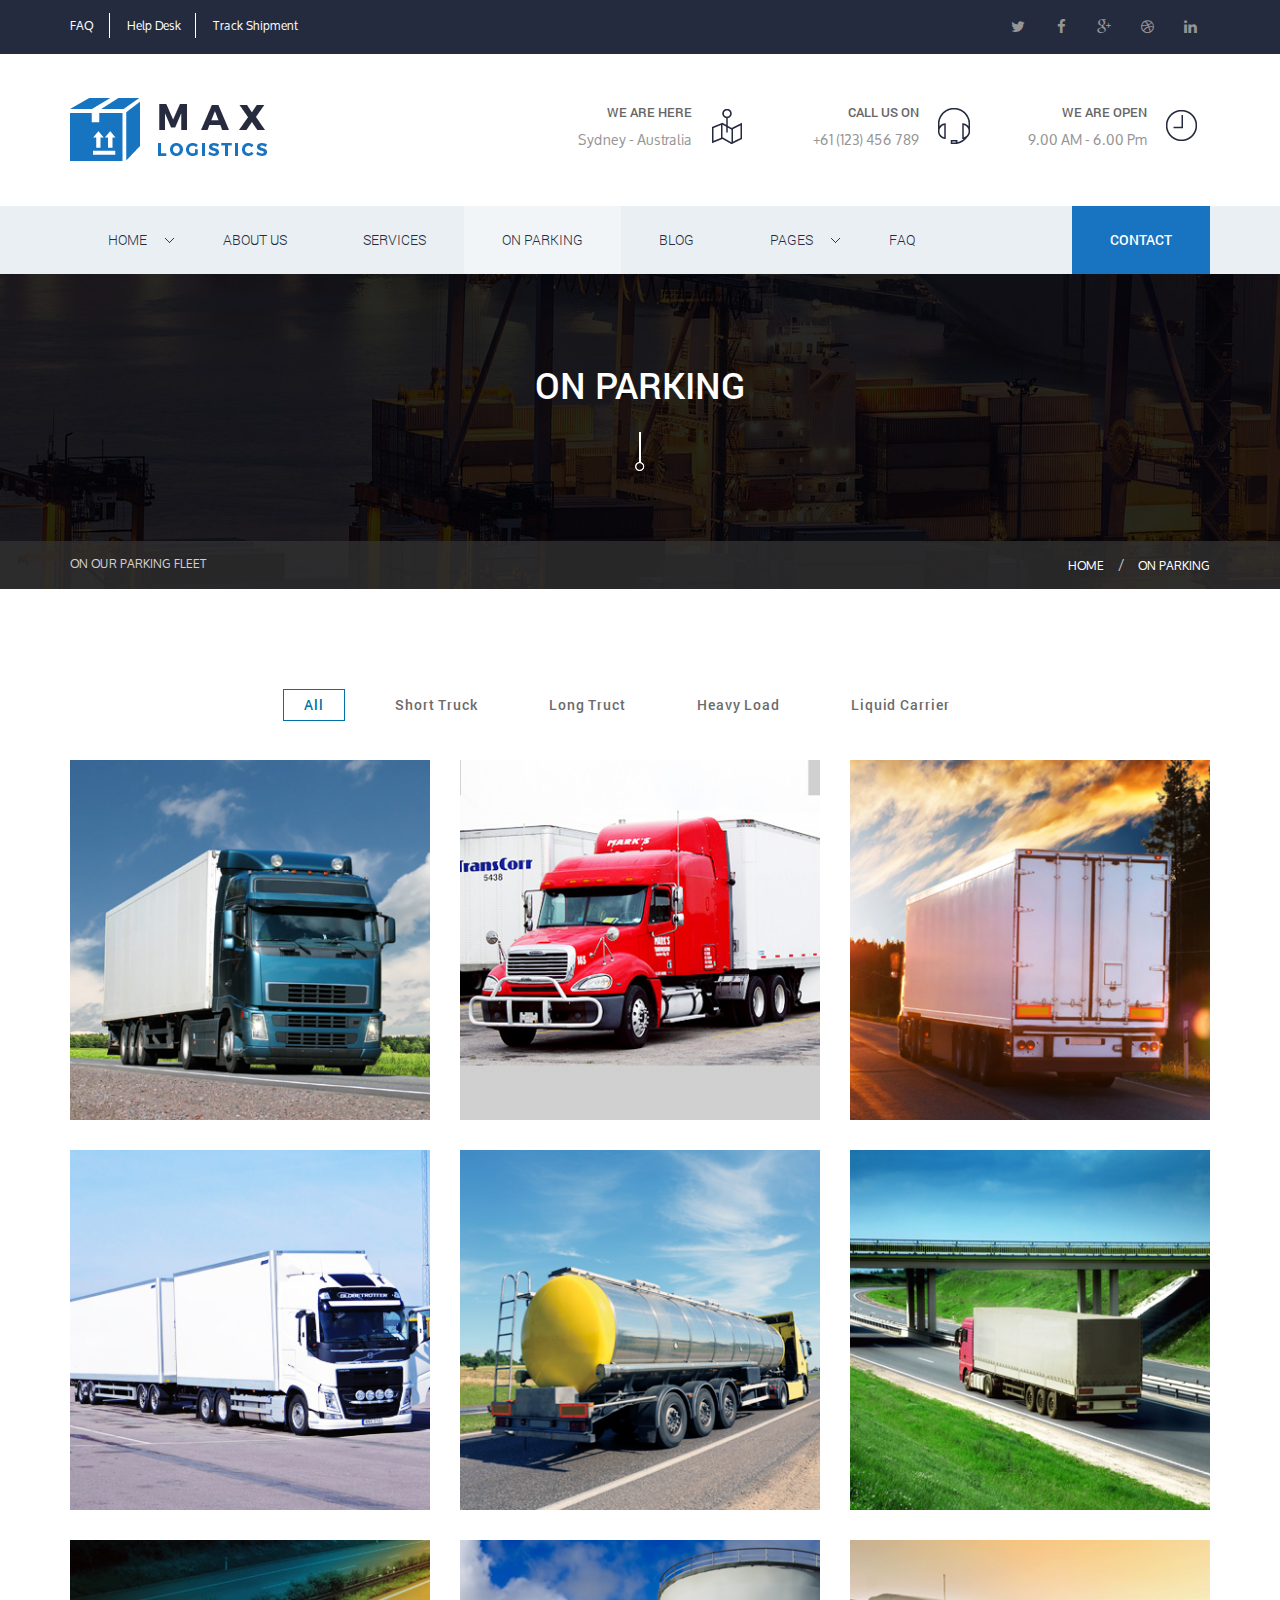
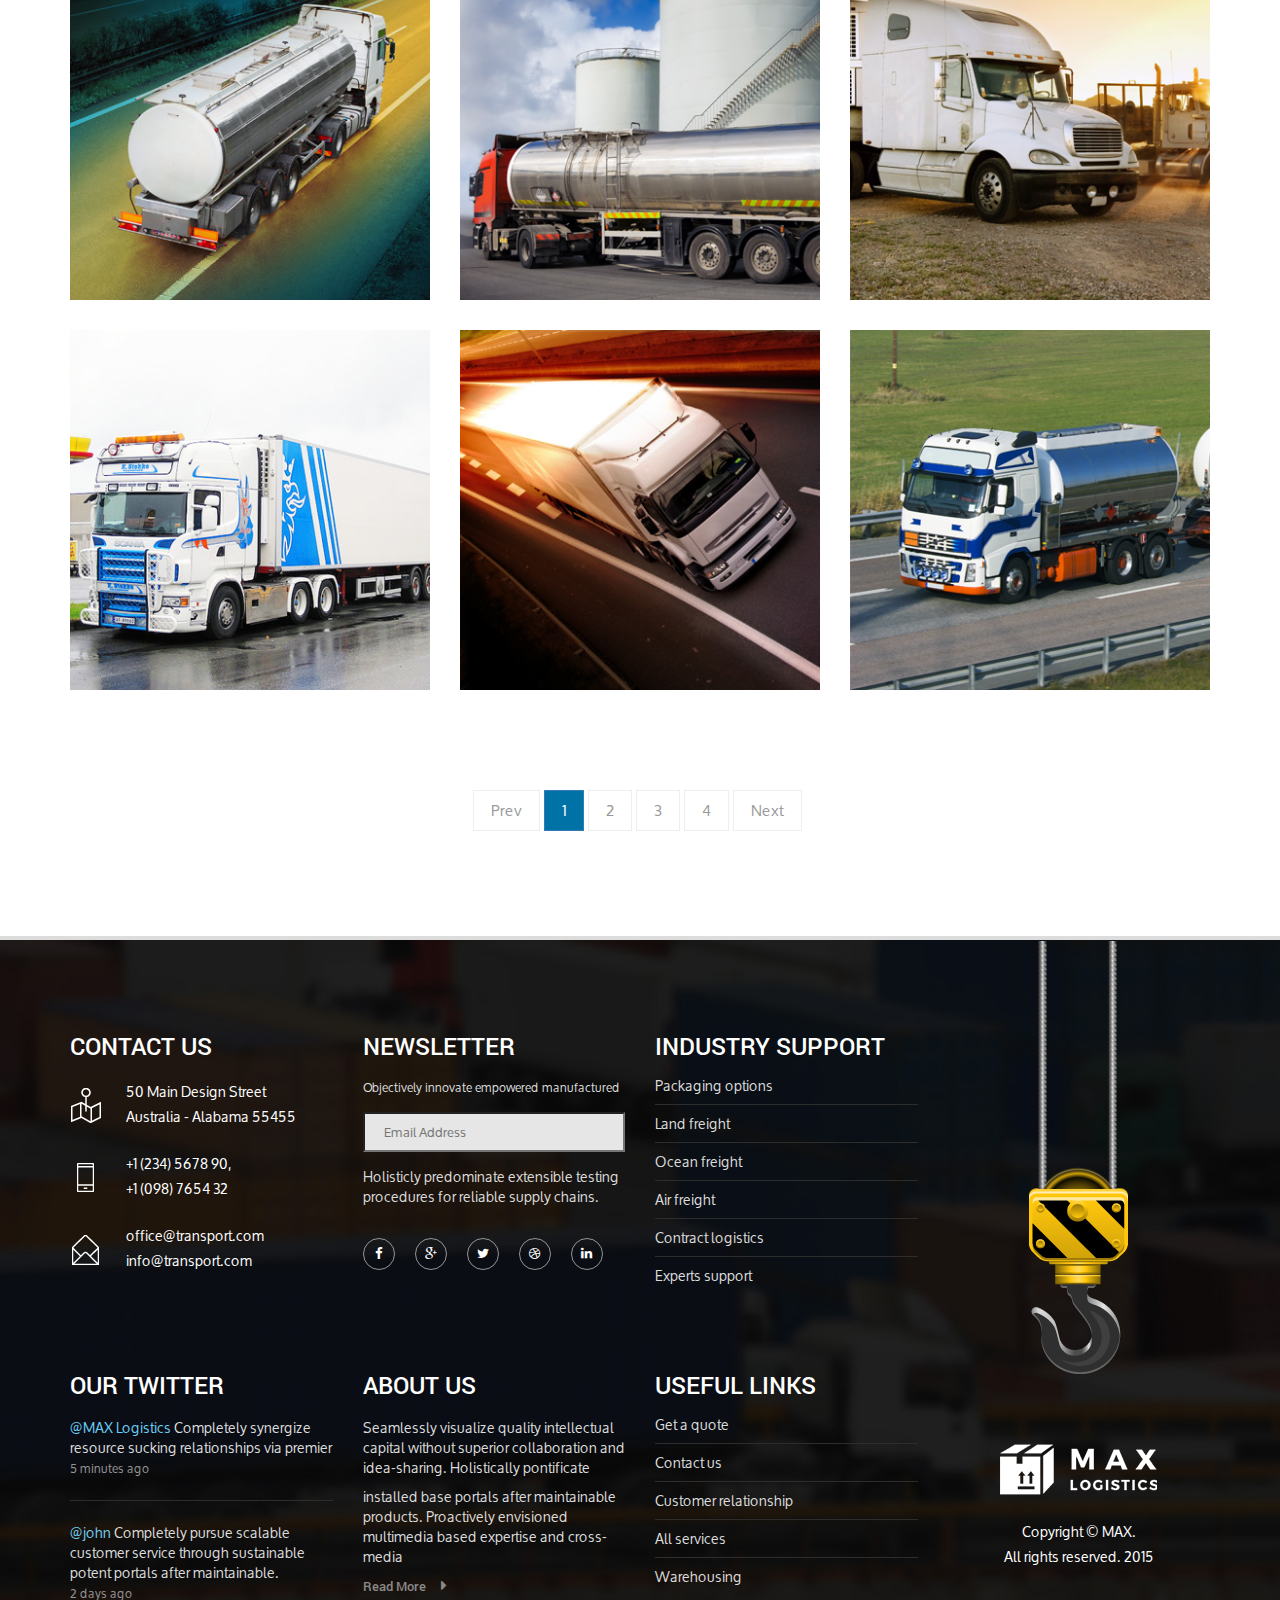
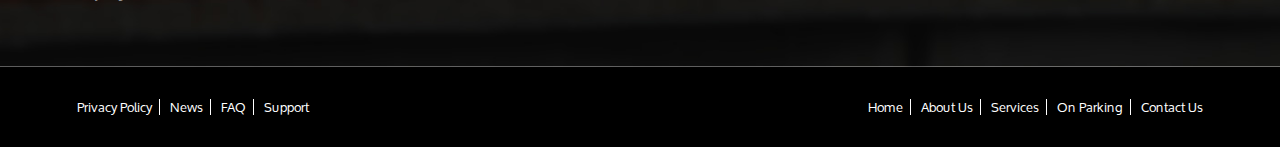
<file: sporvice-html/on-parking.html>
<!DOCTYPE html>
<!--[if IE]><![endif]-->
<!--[if lt IE 7 ]> <html lang="en" class="ie6">    <![endif]-->
<!--[if IE 7 ]>    <html lang="en" class="ie7">    <![endif]-->
<!--[if IE 8 ]>    <html lang="en" class="ie8">    <![endif]-->
<!--[if IE 9 ]>    <html lang="en" class="ie9">    <![endif]-->
<!--[if (gt IE 9)|!(IE)]><!-->
<html lang="en"><!--<![endif]-->
 	<head>
	    <meta charset="utf-8">
	    <meta http-equiv="X-UA-Compatible" content="IE=edge">
	    <meta name="viewport" content="width=device-width, initial-scale=1">
	    <title>Max-Logistic</title>
		<!-- fonts files -->
		<link href='http://fonts.googleapis.com/css?family=Open+Sans:400,300,600,700,800' rel='stylesheet' type='text/css'>
		<link rel="stylesheet" href="fonts/fonts.css">
		
		<!-- CSS files -->

	    <!-- Bootstrap css -->
	    <link rel="stylesheet" href="css/bootstrap.min.css">
	    <!-- UIkit CSS -->
	    <link rel="stylesheet" href="css/uikit.min.css">

	    <!-- Owl carousel 2 css -->
	    <link rel="stylesheet" href="css/owl.carousel.css">

	    <!-- SLIDER REVOLUTION 4.x CSS SETTINGS -->
	    <link rel="stylesheet" type="text/css" href="js/rs-plugin/css/extralayers.css" media="screen" />	
		<link rel="stylesheet" type="text/css" href="js/rs-plugin/css/settings.css" media="screen" />

	    <!-- Theme -->
        <link rel="stylesheet" href="css/reset.css">

	    <!-- Custom css -->
	    <link rel="stylesheet" href="style.css">

	    <!-- Favicons -->
	    <link rel="apple-touch-icon-precomposed" href="images/apple-touch-icon-precomposed.png">
	    <link rel="shortcut icon" type="image/png" href="images/favicon.ico"/>

	    <!-- HTML5 shim and Respond.js for IE8 support of HTML5 elements and media queries -->
	    <!-- WARNING: Respond.js doesn't work if you view the page via file:// -->
	    <!--[if lt IE 9]>
	      <script src="js/html5shiv.min.js"></script>
	      <script src="js/respond.min.js"></script>
	    <![endif]-->

	</head>
  	<body id="on_parking_page">
    
		
		<!-- Start Header Area -->
		<header class="header_area">
			<div class="header_top_area">
				<div class="container">
					<div class="row">
						<div class="header_top clearfix">
							<div class="col-md-6 col-sm-6">
								<nav class="header_top_menu">
									<ul class="menu">
										<li><a href="#">Faq</a></li>
										<li><a href="#">Help Desk</a></li>
										<li><a href="#">Track Shipment</a></li>
									</ul>
								</nav>
							</div>
							<div class="col-md-6 col-sm-6">
								<div class="header_top_social floatright">
									<ul class="menu">
										<li><a href="#"><i class="fa fa-twitter"></i></a></li>
										<li><a href="#"><i class="fa fa-facebook"></i></a></li>
										<li><a href="#"><i class="fa fa-google-plus"></i></a></li>
										<li><a href="#"><i class="fa fa-dribbble"></i></a></li>
										<li><a href="#"><i class="fa fa-linkedin"></i></a></li>
									</ul>
								</div>
							</div>
						</div>
					</div>
				</div>
			</div>
			<div class="header_logo_area">
				<div class="container">
					<div class="row">
						<div class="header_logo clearfix">
							<div class="col-md-5 col-sm-3">
								<div class="site_logo">
									<a href="index.html"><img src="images/site-logo-one.png" alt="site logo"></a>
								</div>
							</div>
							<div class="col-md-7 col-sm-9">
								<div class="row">
									<div class="header_top_service clearfix">
										<div class="col-md-4 col-sm-4">
											<div class="header_we_are clearfix">
												<dl>
													<dt>We Are Here</dt>
													<dd>Sydney  -  Australia</dd>
												</dl>
												<i><img src="images/we-are-here.png" alt=""></i>
											</div>
										</div>
										<div class="col-md-4 col-sm-4">
											<div class="header_we_are clearfix">
												<dl>
													<dt>Call Us On</dt>
													<dd><a href="tel:+61-(123)-456-789">+61 (123) 456 789</a></dd>
												</dl>
												<i><img src="images/call-us-on.png" alt=""></i>
											</div>
										</div>
										<div class="col-md-4 col-sm-4">
											<div class="header_we_are clearfix">
												<dl>
													<dt>We Are Open</dt>
													<dd>9.00 AM  -  6.00 Pm</dd>
												</dl>
												<i><img src="images/we-are-open.png" alt=""></i>
											</div>
										</div>
									</div>
								</div>
							</div>
						</div>
					</div>
				</div>
			</div>
			<div class="header_bottom_area">
				<div class="container">
					<div class="row">
						<div class="main_menu">
				            <nav class="navbar navbar-default">
				                <!-- Brand and toggle get grouped for better mobile display -->
				                <div class="navbar-header">
				                  <button type="button" class="navbar-toggle collapsed" data-toggle="collapse" data-target="#bs-example-navbar-collapse-1">
				                    <span class="sr-only">Toggle navigation</span>
				                    <span class="icon-bar"></span>
				                    <span class="icon-bar"></span>
				                    <span class="icon-bar"></span>
				                  </button>
				                  <!-- <a class="navbar-brand" href="#"><img src="img/logo-seven.png" alt=""></a> -->
				                </div>

				                <!-- Collect the nav links, forms, and other content for toggling -->
				                <div class="collapse navbar-collapse" id="bs-example-navbar-collapse-1">
				                  <ul class="nav navbar-nav">
				                    <li role="presentation" class="dropdown">
                                        <a id="drop1" href="#" class="dropdown-toggle" data-toggle="dropdown" aria-haspopup="true" role="button" aria-expanded="false">
                                          Home
                                        </a>
										<ul id="menu1" class="dropdown-menu" role="menu">
                                          <li role="presentation"><a role="menuitem" tabindex="-1" href="index.html">Home Version One</a></li>
                                          <li role="presentation"><a role="menuitem" tabindex="-1" href="index-two.html">Home Version Two</a></li>
                                        </ul>
				                    </li>
				                    <li><a href="about-us.html">About us</a></li>
				                    <li><a href="services.html">Services</a></li>
				                    <li class="active"><a href="on-parking.html">On Parking</a></li>
				                    <li><a href="blog.html">Blog</a></li>
				                    <li role="presentation" class="dropdown">
                                        <a id="drop2" href="#" class="dropdown-toggle" data-toggle="dropdown" aria-haspopup="true" role="button" aria-expanded="false">
                                          Pages
                                        </a>
                                        <ul id="menu2" class="dropdown-menu" role="menu">
                                          <li role="presentation"><a role="menuitem" tabindex="-1" href="index.html">Home Version One</a></li>
                                          <li role="presentation"><a role="menuitem" tabindex="-1" href="index-two.html">Home Version Two</a></li>
                                          <li role="presentation"><a role="menuitem" tabindex="-1" href="about-us.html">About us</a></li>
                                          <li role="presentation"><a role="menuitem" tabindex="-1" href="blog.html">Blog</a></li>
                                          <li role="presentation"><a role="menuitem" tabindex="-1" href="single-blog.html">Single Blog</a></li>
                                          <li role="presentation"><a role="menuitem" tabindex="-1" href="contact.html">Contact Us</a></li>
                                          <li role="presentation"><a role="menuitem" tabindex="-1" href="faq.html">FAQ</a></li>
                                          <li role="presentation"><a role="menuitem" tabindex="-1" href="faq-accordion.html">Faq Accordion</a></li>
                                          <li role="presentation"><a role="menuitem" tabindex="-1" href="on-parking.html">On Parking</a></li>
                                          <li role="presentation"><a role="menuitem" tabindex="-1" href="services.html">Services</a></li>
                                          <li role="presentation"><a role="menuitem" tabindex="-1" href="404.html">404 Page</a></li>
                                        </ul>
                                    </li>
				                    <li><a href="faq.html">Faq</a></li>
				                    <li><a href="contact.html">Contact</a></li>
				                  </ul>
				                </div><!-- /.navbar-collapse -->
				            </nav>
				        </div>
					</div>
				</div>
			</div>
		</header>
		<!-- End Header Area -->


		<!-- start breadcrumb -->
        <section class="breadcrumb_main_area">
            <!-- <div class="container-fluid"> -->
                <div class="row">
                    <div class="breadcrumb_main nice_title content-center">
                        <h3>On Parking</h3>
                        <img src="images/breadcrumb-nice-title-one.png" alt="">
                    </div>
                    <div class="breadcrumb_bg margin-top-70">
                    	<div class="container">
	                    	<div class="col-md-6 padding-left-0 col-sm-6 col-xs-12">
								<h6>On Our Parking Fleet</h6>
	                    	</div>
	                    	<div class="col-md-6 padding-right-0 col-sm-6 col-xs-12">
			                    <ol class="breadcrumb floatright">
			                    	<li><a href="#">Home</a></li>
			                    	<li><a href="#">On Parking</a></li>
			                    </ol>
	                    	</div>
                    	</div>
                    </div>
                </div>
            <!-- </div>  -->
        </section>
        <!-- end breadcrunb -->
		
		
		<section class="all_parking_trucks_area">
			<div class="container">
				<div class="row section-padding">
					<div class="col-md-12">
						<div class="all_parking_trucks">
							<div>

							  <!-- Nav tabs -->
							  <ul class="nav nav-tabs" role="tablist">
							    <li role="presentation" class="active"><a href="#all" aria-controls="all" role="tab" data-toggle="tab">All</a></li>
							    <li role="presentation"><a href="#short-truck" aria-controls="short-truck" role="tab" data-toggle="tab">Short Truck</a></li>
							    <li role="presentation"><a href="#long-truct" aria-controls="long-truct" role="tab" data-toggle="tab">Long Truct</a></li>
							    <li role="presentation"><a href="#heavy-load" aria-controls="heavy-load" role="tab" data-toggle="tab">Heavy Load</a></li>
							    <li role="presentation"><a href="#liquid-carrier" aria-controls="liquid-carrier" role="tab" data-toggle="tab">Liquid Carrier</a></li>
							  </ul>

							  <!-- Tab panes -->
							  <div class="tab-content">
							    <div role="tabpanel" class="tab-pane active" id="all">
							    	<div class="row">
							    		<div class="col-md-4 col-sm-6 col-xs-12">
							    			<div class="single_truck">
								    			<figure>
								    				<a href="#"><img src="images/on-parking-img/on-parking-one.jpg" alt=""></a>
								    				<figcaption class="truck_photo_caption">
					                                    <a data-gall="gall-gallery" class="lightbox vbox-item" href="images/on-parking-img/on-parking-one.jpg"><i class="pe-7s-search"></i></a>
					                                    <span>Long Truck</span>
								    				</figcaption>
								    			</figure>
							    			</div>
							    		</div>
							    		<div class="col-md-4 col-sm-6 col-xs-12">
							    			<div class="single_truck">
								    			<figure>
								    				<a href="#"><img src="images/on-parking-img/on-parking-two.jpg" alt=""></a>
								    				<figcaption class="truck_photo_caption">
					                                    <a data-gall="gall-gallery" class="lightbox vbox-item" href="images/on-parking-img/on-parking-two.jpg"><i class="pe-7s-search"></i></a>
					                                    <span>Short Truck</span>
								    				</figcaption>
								    			</figure>
							    			</div>
							    		</div>
							    		<div class="col-md-4 col-sm-6 col-xs-12">
							    			<div class="single_truck">
								    			<figure>
								    				<a href="#"><img src="images/on-parking-img/on-parking-three.jpg" alt=""></a>
								    				<figcaption class="truck_photo_caption">
					                                    <a data-gall="gall-gallery" class="lightbox vbox-item" href="images/on-parking-img/on-parking-three.jpg"><i class="pe-7s-search"></i></a>
					                                    <span>Heavy Truck</span>
								    				</figcaption>
								    			</figure>
							    			</div>
							    		</div>
							    		<div class="col-md-4 col-sm-6 col-xs-12">
							    			<div class="single_truck">
								    			<figure>
								    				<a href="#"><img src="images/on-parking-img/on-parking-four.jpg" alt=""></a>
								    				<figcaption class="truck_photo_caption">
					                                    <a data-gall="gall-gallery" class="lightbox vbox-item" href="images/on-parking-img/on-parking-four.jpg"><i class="pe-7s-search"></i></a>
					                                    <span>Liquid Truck</span>
								    				</figcaption>
								    			</figure>
							    			</div>
							    		</div>
							    		<div class="col-md-4 col-sm-6 col-xs-12">
							    			<div class="single_truck">
								    			<figure>
								    				<a href="#"><img src="images/on-parking-img/on-parking-five.jpg" alt=""></a>
								    				<figcaption class="truck_photo_caption">
					                                    <a data-gall="gall-gallery" class="lightbox vbox-item" href="images/on-parking-img/on-parking-five.jpg"><i class="pe-7s-search"></i></a>
					                                    <span>Long Truck</span>
								    				</figcaption>
								    			</figure>
							    			</div>
							    		</div>
							    		<div class="col-md-4 col-sm-6 col-xs-12">
							    			<div class="single_truck">
								    			<figure>
								    				<a href="#"><img src="images/on-parking-img/on-parking-six.jpg" alt=""></a>
								    				<figcaption class="truck_photo_caption">
					                                    <a data-gall="gall-gallery" class="lightbox vbox-item" href="images/on-parking-img/on-parking-six.jpg"><i class="pe-7s-search"></i></a>
					                                    <span>Short Truck</span>
								    				</figcaption>
								    			</figure>
							    			</div>
							    		</div>
							    		<div class="col-md-4 col-sm-6 col-xs-12">
							    			<div class="single_truck">
								    			<figure>
								    				<a href="#"><img src="images/on-parking-img/on-parking-seven.jpg" alt=""></a>
								    				<figcaption class="truck_photo_caption">
					                                    <a data-gall="gall-gallery" class="lightbox vbox-item" href="images/on-parking-img/on-parking-seven.jpg"><i class="pe-7s-search"></i></a>
					                                    <span>Heavy Truck</span>
								    				</figcaption>
								    			</figure>
							    			</div>
							    		</div>
							    		<div class="col-md-4 col-sm-6 col-xs-12">
							    			<div class="single_truck">
								    			<figure>
								    				<a href="#"><img src="images/on-parking-img/on-parking-eight.jpg" alt=""></a>
								    				<figcaption class="truck_photo_caption">
					                                    <a data-gall="gall-gallery" class="lightbox vbox-item" href="images/on-parking-img/on-parking-eight.jpg"><i class="pe-7s-search"></i></a>
					                                    <span>Liquid Truck</span>
								    				</figcaption>
								    			</figure>
							    			</div>
							    		</div>
							    		<div class="col-md-4 col-sm-6 col-xs-12">
							    			<div class="single_truck">
								    			<figure>
								    				<a href="#"><img src="images/on-parking-img/on-parking-nine.jpg" alt=""></a>
								    				<figcaption class="truck_photo_caption">
					                                    <a data-gall="gall-gallery" class="lightbox vbox-item" href="images/on-parking-img/on-parking-nine.jpg"><i class="pe-7s-search"></i></a>
					                                    <span>Heavy Truck</span>
								    				</figcaption>
								    			</figure>
							    			</div>
							    		</div>
							    		<div class="col-md-4 col-sm-6 col-xs-12">
							    			<div class="single_truck">
								    			<figure>
								    				<a href="#"><img src="images/on-parking-img/on-parking-ten.jpg" alt=""></a>
								    				<figcaption class="truck_photo_caption">
					                                    <a data-gall="gall-gallery" class="lightbox vbox-item" href="images/on-parking-img/on-parking-ten.jpg"><i class="pe-7s-search"></i></a>
					                                    <span>Long Truck</span>
								    				</figcaption>
								    			</figure>
							    			</div>
							    		</div>
							    		<div class="col-md-4 col-sm-6 col-xs-12">
							    			<div class="single_truck">
								    			<figure>
								    				<a href="#"><img src="images/on-parking-img/on-parking-eleven.jpg" alt=""></a>
								    				<figcaption class="truck_photo_caption">
					                                    <a data-gall="gall-gallery" class="lightbox vbox-item" href="images/on-parking-img/on-parking-eleven.jpg"><i class="pe-7s-search"></i></a>
					                                    <span>Liquid Truck</span>
								    				</figcaption>
								    			</figure>
							    			</div>
							    		</div>
							    		<div class="col-md-4 col-sm-6 col-xs-12">
							    			<div class="single_truck">
								    			<figure>
								    				<a href="#"><img src="images/on-parking-img/on-parking-twelve.jpg" alt=""></a>
								    				<figcaption class="truck_photo_caption">
					                                    <a data-gall="gall-gallery" class="lightbox vbox-item" href="images/on-parking-img/on-parking-twelve.jpg"><i class="pe-7s-search"></i></a>
					                                    <span>Heavy Truck</span>
								    				</figcaption>
								    			</figure>
							    			</div>
							    		</div>
							    	</div>
							    </div>
							    <div role="tabpanel" class="tab-pane" id="short-truck">
							    	<div class="row">
							    		<div class="col-md-4 col-sm-6 col-xs-12">
							    			<div class="single_truck">
								    			<figure>
								    				<a href="#"><img src="images/on-parking-img/on-parking-two.jpg" alt=""></a>
								    				<figcaption class="truck_photo_caption">
					                                    <a data-gall="gall-gallery" class="lightbox vbox-item" href="images/on-parking-img/on-parking-two.jpg"><i class="pe-7s-search"></i></a>
					                                    <span>Short Truck</span>
								    				</figcaption>
								    			</figure>
							    			</div>
							    		</div>
							    		<div class="col-md-4 col-sm-6 col-xs-12">
							    			<div class="single_truck">
								    			<figure>
								    				<a href="#"><img src="images/on-parking-img/on-parking-six.jpg" alt=""></a>
								    				<figcaption class="truck_photo_caption">
					                                    <a data-gall="gall-gallery" class="lightbox vbox-item" href="images/on-parking-img/on-parking-six.jpg"><i class="pe-7s-search"></i></a>
					                                    <span>Short Truck</span>
								    				</figcaption>
								    			</figure>
							    			</div>
							    		</div>
							    		<div class="col-md-4 col-sm-6 col-xs-12">
							    			<div class="single_truck">
								    			<figure>
								    				<a href="#"><img src="images/on-parking-img/on-parking-twelve.jpg" alt=""></a>
								    				<figcaption class="truck_photo_caption">
					                                    <a data-gall="gall-gallery" class="lightbox vbox-item" href="images/on-parking-img/on-parking-twelve.jpg"><i class="pe-7s-search"></i></a>
					                                    <span>Short Truck</span>
								    				</figcaption>
								    			</figure>
							    			</div>
							    		</div>
							    	</div>
							    </div>
							    <div role="tabpanel" class="tab-pane" id="long-truct">
							    	<div class="row">
							    		<div class="col-md-4 col-sm-6 col-xs-12">
							    			<div class="single_truck">
								    			<figure>
								    				<a href="#"><img src="images/on-parking-img/on-parking-ten.jpg" alt=""></a>
								    				<figcaption class="truck_photo_caption">
					                                    <a data-gall="gall-gallery" class="lightbox vbox-item" href="images/on-parking-img/on-parking-ten.jpg"><i class="pe-7s-search"></i></a>
					                                    <span>Long Truck</span>
								    				</figcaption>
								    			</figure>
							    			</div>
							    		</div>
							    		<div class="col-md-4 col-sm-6 col-xs-12">
							    			<div class="single_truck">
								    			<figure>
								    				<a href="#"><img src="images/on-parking-img/on-parking-eleven.jpg" alt=""></a>
								    				<figcaption class="truck_photo_caption">
					                                    <a data-gall="gall-gallery" class="lightbox vbox-item" href="images/on-parking-img/on-parking-eleven.jpg"><i class="pe-7s-search"></i></a>
					                                    <span>Long Truck</span>
								    				</figcaption>
								    			</figure>
							    			</div>
							    		</div>
							    		<div class="col-md-4 col-sm-6 col-xs-12">
							    			<div class="single_truck">
								    			<figure>
								    				<a href="#"><img src="images/on-parking-img/on-parking-twelve.jpg" alt=""></a>
								    				<figcaption class="truck_photo_caption">
					                                    <a data-gall="gall-gallery" class="lightbox vbox-item" href="images/on-parking-img/on-parking-twelve.jpg"><i class="pe-7s-search"></i></a>
					                                    <span>Long Truck</span>
								    				</figcaption>
								    			</figure>
							    			</div>
							    		</div>
							    	</div>
							    </div>
							    <div role="tabpanel" class="tab-pane" id="heavy-load">
							    	<div class="row">
							    		<div class="col-md-4 col-sm-6 col-xs-12">
							    			<div class="single_truck">
								    			<figure>
								    				<a href="#"><img src="images/on-parking-img/on-parking-nine.jpg" alt=""></a>
								    				<figcaption class="truck_photo_caption">
					                                    <a data-gall="gall-gallery" class="lightbox vbox-item" href="images/on-parking-img/on-parking-nine.jpg"><i class="pe-7s-search"></i></a>
					                                    <span>Heavy Truck</span>
								    				</figcaption>
								    			</figure>
							    			</div>
							    		</div>
							    		<div class="col-md-4 col-sm-6 col-xs-12">
							    			<div class="single_truck">
								    			<figure>
								    				<a href="#"><img src="images/on-parking-img/on-parking-three.jpg" alt=""></a>
								    				<figcaption class="truck_photo_caption">
					                                    <a data-gall="gall-gallery" class="lightbox vbox-item" href="images/on-parking-img/on-parking-three.jpg"><i class="pe-7s-search"></i></a>
					                                    <span>Heavy Truck</span>
								    				</figcaption>
								    			</figure>
							    			</div>
							    		</div>
							    		<div class="col-md-4 col-sm-6 col-xs-12">
							    			<div class="single_truck">
								    			<figure>
								    				<a href="#"><img src="images/on-parking-img/on-parking-twelve.jpg" alt=""></a>
								    				<figcaption class="truck_photo_caption">
					                                    <a data-gall="gall-gallery" class="lightbox vbox-item" href="images/on-parking-img/on-parking-twelve.jpg"><i class="pe-7s-search"></i></a>
					                                    <span>Heavy Truck</span>
								    				</figcaption>
								    			</figure>
							    			</div>
							    		</div>
							    	</div>
							    </div>
							    <div role="tabpanel" class="tab-pane" id="liquid-carrier">
							    	<div class="row">
							    		<div class="col-md-4 col-sm-6 col-xs-12">
							    			<div class="single_truck">
								    			<figure>
								    				<a href="#"><img src="images/on-parking-img/on-parking-four.jpg" alt=""></a>
								    				<figcaption class="truck_photo_caption">
					                                    <a data-gall="gall-gallery" class="lightbox vbox-item" href="images/on-parking-img/on-parking-four.jpg"><i class="pe-7s-search"></i></a>
					                                    <span>Liquid Truck</span>
								    				</figcaption>
								    			</figure>
							    			</div>
							    		</div>
							    		<div class="col-md-4 col-sm-6 col-xs-12">
							    			<div class="single_truck">
								    			<figure>
								    				<a href="#"><img src="images/on-parking-img/on-parking-eleven.jpg" alt=""></a>
								    				<figcaption class="truck_photo_caption">
					                                    <a data-gall="gall-gallery" class="lightbox vbox-item" href="images/on-parking-img/on-parking-eleven.jpg"><i class="pe-7s-search"></i></a>
					                                    <span>Liquid Truck</span>
								    				</figcaption>
								    			</figure>
							    			</div>
							    		</div>
							    		<div class="col-md-4 col-sm-6 col-xs-12">
							    			<div class="single_truck">
								    			<figure>
								    				<a href="#"><img src="images/on-parking-img/on-parking-six.jpg" alt=""></a>
								    				<figcaption class="truck_photo_caption">
					                                    <a data-gall="gall-gallery" class="lightbox vbox-item" href="images/on-parking-img/on-parking-six.jpg"><i class="pe-7s-search"></i></a>
					                                    <span>Liquid Truck</span>
								    				</figcaption>
								    			</figure>
							    			</div>
							    		</div>
							    	</div>
							    </div>
							  </div>
							</div>
						</div>
					</div>
					<div class="col-md-12">
						<div class="pagination_number">
							<nav class="content-center margin-top-70">
							  <ul class="pagination">
							    <li>
							      <a href="#" aria-label="Previous">
							        <span aria-hidden="true">Prev</span>
							      </a>
							    </li>
							    <li  class="active"><a href="#">1</a></li>
							    <li><a href="#">2</a></li>
							    <li><a href="#">3</a></li>
							    <li><a href="#">4</a></li>
							    <li>
							      <a href="#" aria-label="Next">
							        <span aria-hidden="true">Next</span>
							      </a>
							    </li>
							  </ul>
							</nav>
						</div>
					</div>
				</div>
			</div>
		</section>

		
		<!-- Start Footer -->
		<footer class="footer_area">
			<div class="footer_top_area">
				<div class="container">
					<div class="footer_top_up">
						<div class="row">
							<div class="footer_widgets">
								<div class="col-md-3 col-sm-6">
									<div class="single_footer_widgets margin-top-95">
										<h4 class="widget_title">contact Us</h4>
										<ul class="address_list">
											<li>
												<i><img src="images/map-location.png" alt=""></i>
												<dl>
													<dt>50 Main Design Street</dt>
													<dd>Australia - Alabama 55455</dd>
												</dl>
											</li>
											<li>
												<i><img src="images/mobile-icon.png" alt=""></i>
												<dl>
													<dt>+1 (234) 5678 90,</dt>
													<dd>+1 (098) 7654 32</dd>
												</dl>
											</li>
											<li>
												<i><img src="images/message-icon.png" alt=""></i>
												<dl>
													<dt>office@transport.com</dt>
													<dd>info@transport.com</dd>
												</dl>
											</li>
										</ul>
									</div>
								</div>
								<div class="col-md-3 hidden-sm">
									<div class="single_footer_widgets margin-top-95">
										<h4 class="widget_title">Newsletter</h4>
										<p>
											Objectively innovate empowered manufactured
										</p>
										<form action="index.html" class="subscribe_form">
	                                        <input type="text" placeholder="Email Address">
	                                    </form>
	                                    <span>
	                                    	Holisticly predominate extensible testing procedures for reliable supply chains.
	                                    </span>
	                                    <ul class="footer_social_icons">
	                                    	<li><a href="#"><i class="fa fa-facebook"></i></a></li>
	                                    	<li><a href="#"><i class="fa fa-google-plus"></i></a></li>
	                                    	<li><a href="#"><i class="fa fa-twitter"></i></a></li>
	                                    	<li><a href="#"><i class="fa fa-dribbble"></i></a></li>
	                                    	<li><a href="#"><i class="fa fa-linkedin"></i></a></li>
	                                    </ul>
									</div>
								</div>
							</div>
							<div class="col-md-3 col-sm-6">
								<div class="single_footer_widgets margin-top-95">
									<h4 class="widget_title">Industry Support</h4>
									<ul class="industry_support">
										<li><a href="#">Packaging options</a></li>
										<li><a href="#">Land freight</a></li>
										<li><a href="#">Ocean freight</a></li>
										<li><a href="#">Air freight</a></li>
										<li><a href="#">Contract logistics</a></li>
										<li><a href="#">Experts support</a></li>
									</ul>
								</div>
							</div>
							<div class="col-md-3 hidden-sm hidden-xs">
								<div class="single_footer_widgets">
									<div class="footer_fixed_img">
										<img src="images/footer_fixed_img.png" alt="">
									</div>
								</div>
							</div>
						</div>
					</div>
					<div class="footer_top_bottom">
						<div class="row">
							<div class="col-md-3 hidden-sm">
								<div class="single_footer_widgets margin-bottom-65">
									<h4 class="widget_title">Our Twitter</h4>
									<ul class="our_twitter">
										<li>
											<a href="#">@MAX Logistics</a> Completely synergize resource sucking relationships via premier 
											<span>5 minutes ago</span>
										</li>
										<li>
											<a href="#">@john</a> Completely pursue scalable customer service through sustainable potent portals after maintainable.
											<span>2 days ago</span>
										</li>
									</ul>
								</div>
							</div>
							<div class="col-md-3 col-sm-6">
								<div class="single_footer_widgets margin-bottom-65">
									<h4 class="widget_title">About Us</h4>
									<ul class="about_us">
										<li>
											Seamlessly visualize quality intellectual capital without superior collaboration and idea-sharing. Holistically pontificate 
										</li>
										<li>
											installed base portals after maintainable products. Proactively envisioned multimedia based expertise and cross-media
										</li>
										<li><a href="#">Read More <i class="fa fa-caret-right"></i></a></li>
									</ul>
								</div>
							</div>
							<div class="col-md-3 col-sm-6">
								<div class="single_footer_widgets margin-bottom-65">
									<h4 class="widget_title">Useful Links</h4>
									<ul class="industry_support">
										<li><a href="#">Get a quote</a></li>
										<li><a href="#">Contact us</a></li>
										<li><a href="#">Customer relationship</a></li>
										<li><a href="#">All services</a></li>
										<li><a href="#">Warehousing</a></li>
									</ul>
								</div>
							</div>
							<div class="col-md-3 hidden-sm">
								<div class="single_footer_widgets margin-bottom-65">
									<img src="images/footer-logo.png" alt="footer logo">
									<ul class="footer_copyright">
										<li>Copyright © <a href="#">MAX.</a></li>
										<li>All rights reserved. 2015</li>
									</ul>
								</div>
							</div>
						</div>
					</div>
				</div>
			</div>
			<div class="footer_bottom_area">
				<div class="container">
					<div class="row">
						<div class="col-md-6 col-sm-6">
							<div class="footer_bottom_left">
								<nav>
									<ul>
										<li><a href="#">Privacy Policy</a></li>
										<li><a href="#">News</a></li>
										<li><a href="#">FAQ</a></li>
										<li><a href="#">Support</a></li>
									</ul>
								</nav>
							</div>
						</div>
						<div class="col-md-6 col-sm-6">
							<div class="footer_bottom_right floatright">
								<nav>
									<ul>
										<li><a href="#">Home</a></li>
										<li><a href="#">About Us</a></li>
										<li><a href="#">Services</a></li>
										<li><a href="#">On Parking</a></li>
										<li><a href="#">Contact Us</a></li>
									</ul>
								</nav>
							</div>
						</div>
					</div>
				</div>
			</div>
		</footer>
		<!-- End Footer -->


	
		<!-- jQuery Latest version -->
        <script src="js/vendor/jquery-1.11.3.min.js"></script>

        <!-- Bootstrap JS -->
        <script src="js/bootstrap.min.js"></script>
        <!-- UIKIT JS -->
        <script src="js/uikit.min.js"></script>

        <!-- revolution slider js -->
        <script src="js/rs-plugin/js/jquery.themepunch.plugins.min.js"></script>
		<script src="js/rs-plugin/js/jquery.themepunch.revolution.min.js"></script>

        <!-- jQuery Counterup -->
        <script src="js/jquery.counterup.min.js"></script>
		
		<!-- jQuery Waypoints -->
        <script src="js/waypoints.min.js"></script>

        <!-- jQuery owl carousel -->
        <script src="js/owl.carousel.min.js"></script>

        <!-- jQuery VenoBox -->
        <script src="js/venobox.min.js"></script>

        <!-- WOW Animation -->
        <script src="js/wow.js"></script>
           
        <!--Activating WOW Animation only for modern browser-->
        <!--[if !IE]><!-->
            <script type="text/javascript">new WOW().init();</script>
        <!--<![endif]-->

        <!--Oh Yes, IE 9+ Supports animation, lets activate for IE 9+-->
        <!--[if gte IE 9]>
            <script type="text/javascript">new WOW().init();</script>
        <![endif]-->		 

        <!--Opacity & Other IE fix for older browser-->
        <!--[if lte IE 8]>
            <script type="text/javascript" src="js/ie-opacity-polyfill.js"></script>
        <![endif]-->	    

        <!-- jQuery main script -->
        <script src="js/main.js"></script>
  </body>
</html>
</file>
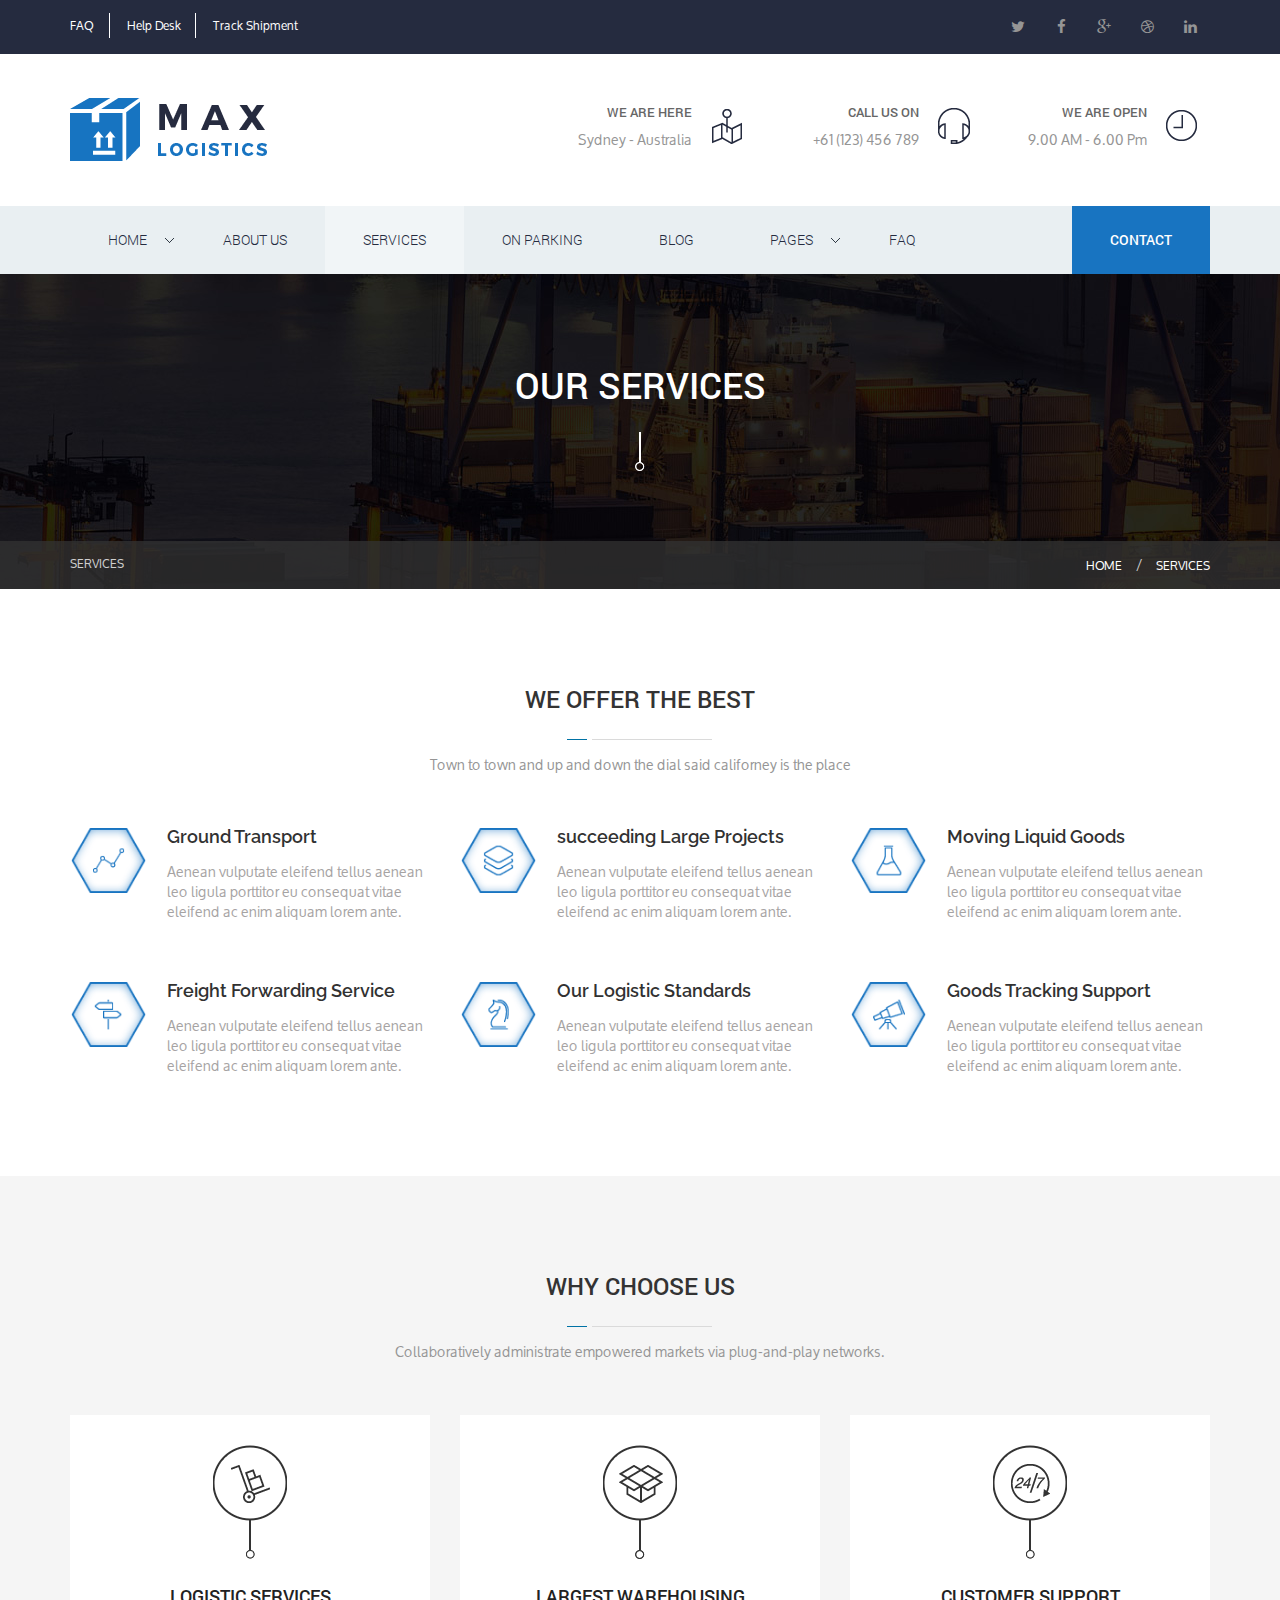
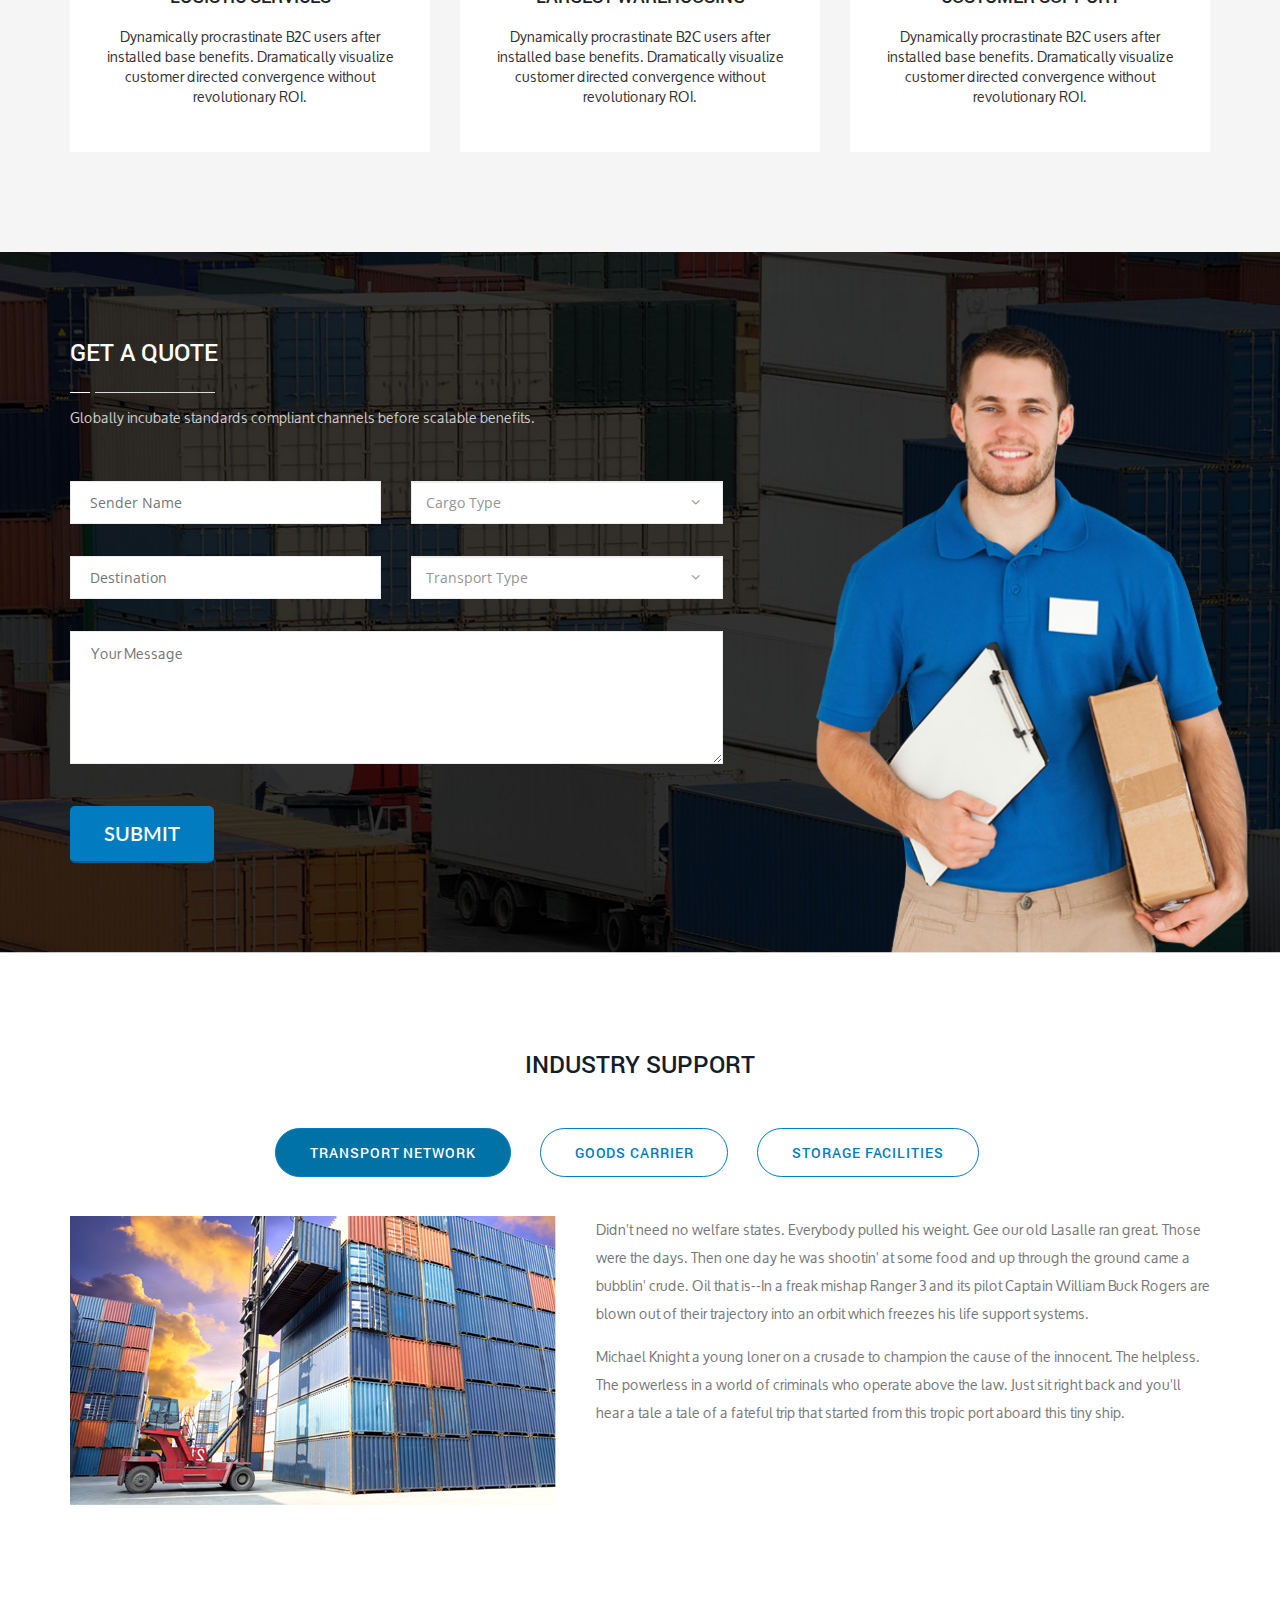
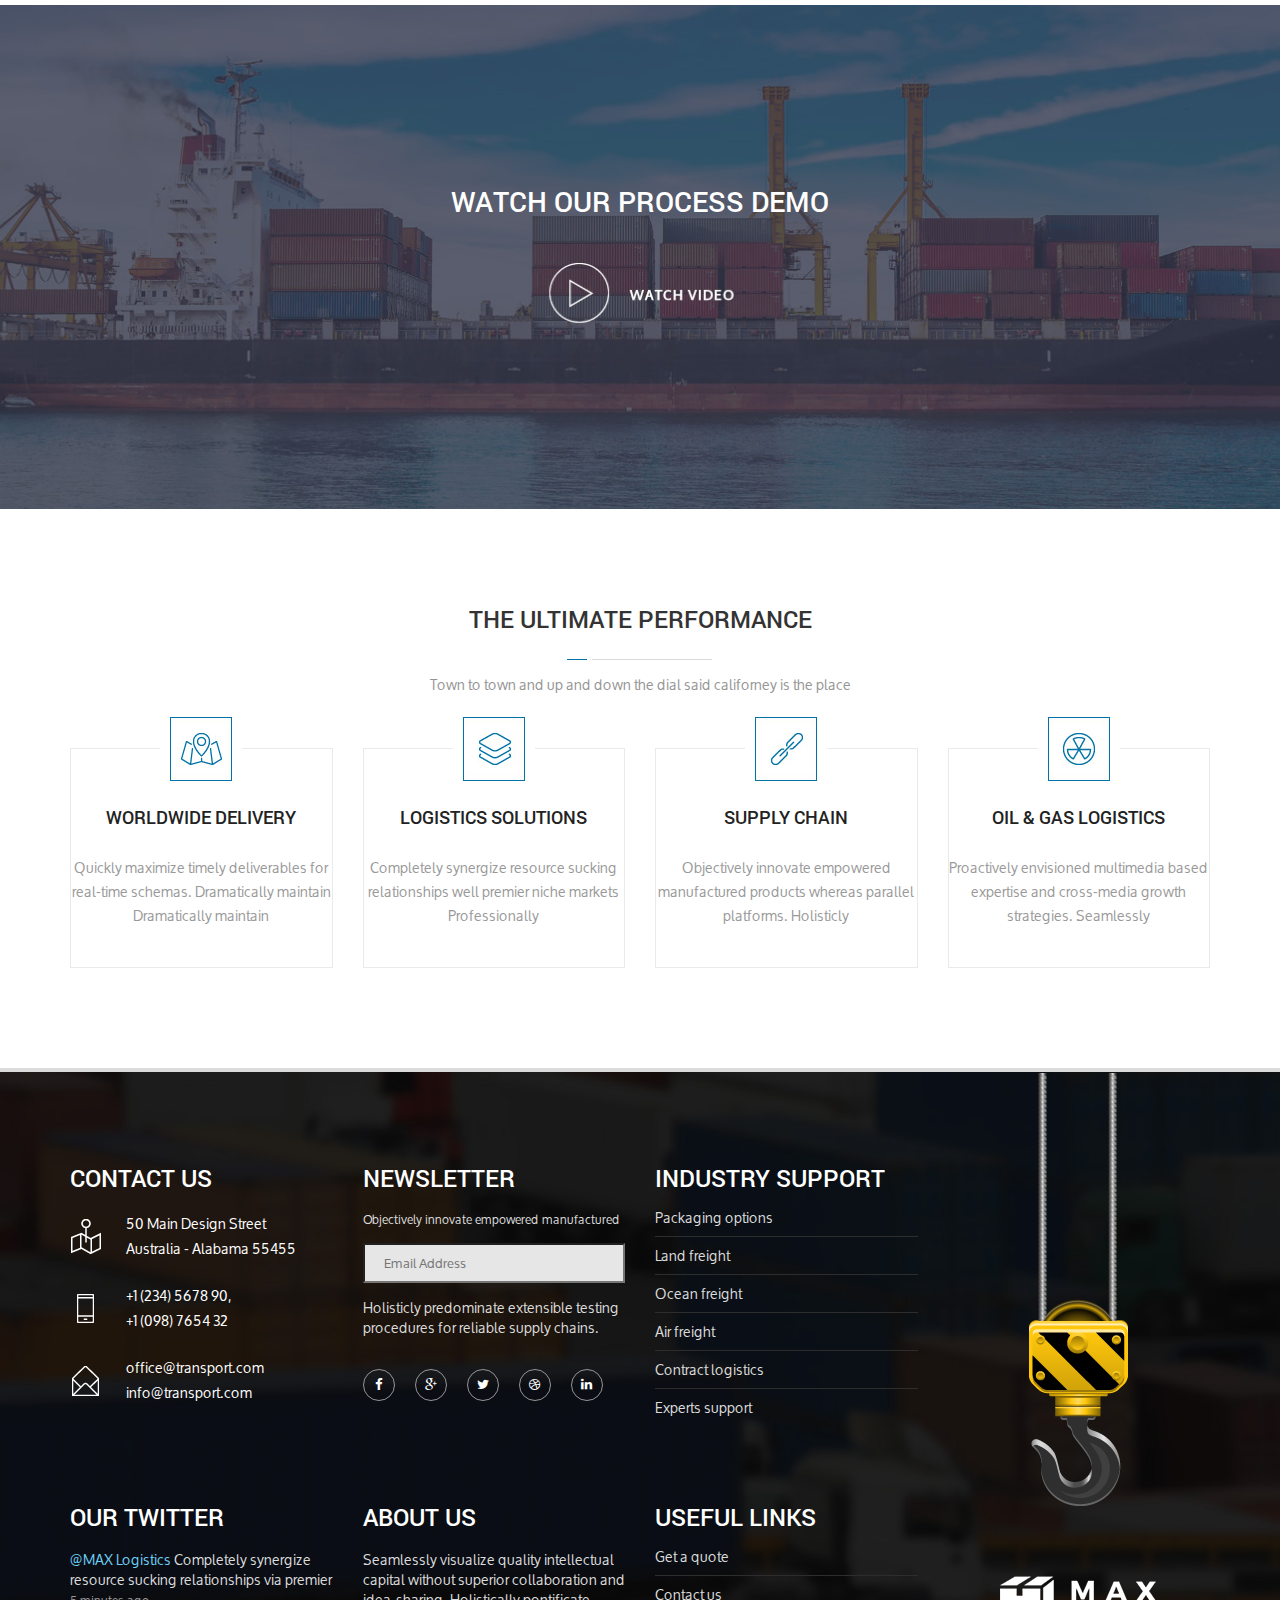
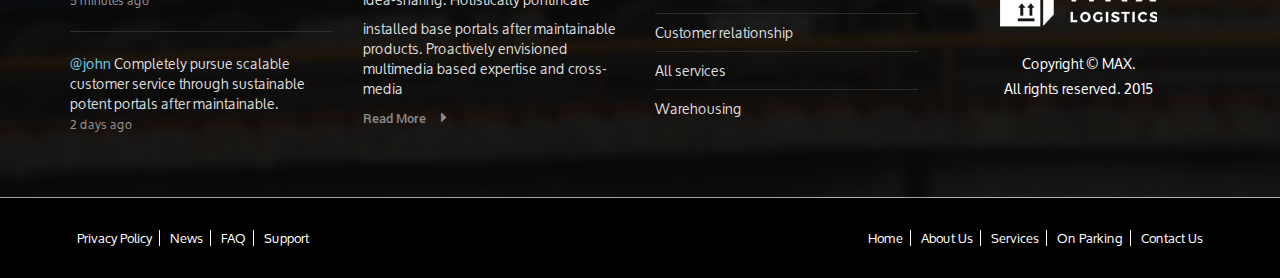
<file: sporvice-html/services.html>
<!DOCTYPE html>
<!--[if IE]><![endif]-->
<!--[if lt IE 7 ]> <html lang="en" class="ie6">    <![endif]-->
<!--[if IE 7 ]>    <html lang="en" class="ie7">    <![endif]-->
<!--[if IE 8 ]>    <html lang="en" class="ie8">    <![endif]-->
<!--[if IE 9 ]>    <html lang="en" class="ie9">    <![endif]-->
<!--[if (gt IE 9)|!(IE)]><!-->
<html lang="en"><!--<![endif]-->
 	<head>
	    <meta charset="utf-8">
	    <meta http-equiv="X-UA-Compatible" content="IE=edge">
	    <meta name="viewport" content="width=device-width, initial-scale=1">
	    <title>Max-Logistic</title>
		<!-- fonts files -->
		<link href='http://fonts.googleapis.com/css?family=Open+Sans:400,300,600,700,800' rel='stylesheet' type='text/css'>
		<link href='http://fonts.googleapis.com/css?family=Raleway:400,300,500,600,700,800' rel='stylesheet' type='text/css'>
		<link rel="stylesheet" href="fonts/fonts.css">
		
		<!-- CSS files -->

	    <!-- Bootstrap css -->
	    <link rel="stylesheet" href="css/bootstrap.min.css">
	    <!-- UIkit CSS -->
	    <link rel="stylesheet" href="css/uikit.min.css">

	    <!-- Owl carousel 2 css -->
	    <link rel="stylesheet" href="css/owl.carousel.css">

	    <!-- SLIDER REVOLUTION 4.x CSS SETTINGS -->
	    <link rel="stylesheet" type="text/css" href="js/rs-plugin/css/extralayers.css" media="screen" />	
		<link rel="stylesheet" type="text/css" href="js/rs-plugin/css/settings.css" media="screen" />

	    <!-- Theme -->
        <link rel="stylesheet" href="css/reset.css">

	    <!-- Custom css -->
	    <link rel="stylesheet" href="style.css">

	    <!-- Favicons -->
	    <link rel="apple-touch-icon-precomposed" href="images/apple-touch-icon-precomposed.png">
	    <link rel="shortcut icon" type="image/png" href="images/favicon.ico"/>

	    <!-- HTML5 shim and Respond.js for IE8 support of HTML5 elements and media queries -->
	    <!-- WARNING: Respond.js doesn't work if you view the page via file:// -->
	    <!--[if lt IE 9]>
	      <script src="js/html5shiv.min.js"></script>
	      <script src="js/respond.min.js"></script>
	    <![endif]-->

	</head>
  	<body id="services_page">
    
		
		<!-- Start Header Area -->
		<header class="header_area">
			<div class="header_top_area">
				<div class="container">
					<div class="row">
						<div class="header_top clearfix">
							<div class="col-md-6 col-sm-6">
								<nav class="header_top_menu">
									<ul class="menu">
										<li><a href="#">Faq</a></li>
										<li><a href="#">Help Desk</a></li>
										<li><a href="#">Track Shipment</a></li>
									</ul>
								</nav>
							</div>
							<div class="col-md-6 col-sm-6">
								<div class="header_top_social floatright">
									<ul class="menu">
										<li><a href="#"><i class="fa fa-twitter"></i></a></li>
										<li><a href="#"><i class="fa fa-facebook"></i></a></li>
										<li><a href="#"><i class="fa fa-google-plus"></i></a></li>
										<li><a href="#"><i class="fa fa-dribbble"></i></a></li>
										<li><a href="#"><i class="fa fa-linkedin"></i></a></li>
									</ul>
								</div>
							</div>
						</div>
					</div>
				</div>
			</div>
			<div class="header_logo_area">
				<div class="container">
					<div class="row">
						<div class="header_logo clearfix">
							<div class="col-md-5 col-sm-3">
								<div class="site_logo">
									<a href="index.html"><img src="images/site-logo-one.png" alt="site logo"></a>
								</div>
							</div>
							<div class="col-md-7 col-sm-9">
								<div class="row">
									<div class="header_top_service clearfix">
										<div class="col-md-4 col-sm-4">
											<div class="header_we_are clearfix">
												<dl>
													<dt>We Are Here</dt>
													<dd>Sydney  -  Australia</dd>
												</dl>
												<i><img src="images/we-are-here.png" alt=""></i>
											</div>
										</div>
										<div class="col-md-4 col-sm-4">
											<div class="header_we_are clearfix">
												<dl>
													<dt>Call Us On</dt>
													<dd><a href="tel:+61-(123)-456-789">+61 (123) 456 789</a></dd>
												</dl>
												<i><img src="images/call-us-on.png" alt=""></i>
											</div>
										</div>
										<div class="col-md-4 col-sm-4">
											<div class="header_we_are clearfix">
												<dl>
													<dt>We Are Open</dt>
													<dd>9.00 AM  -  6.00 Pm</dd>
												</dl>
												<i><img src="images/we-are-open.png" alt=""></i>
											</div>
										</div>
									</div>
								</div>
							</div>
						</div>
					</div>
				</div>
			</div>
			<div class="header_bottom_area">
				<div class="container">
					<div class="row">
						<div class="main_menu">
				            <nav class="navbar navbar-default">
				                <!-- Brand and toggle get grouped for better mobile display -->
				                <div class="navbar-header">
				                  <button type="button" class="navbar-toggle collapsed" data-toggle="collapse" data-target="#bs-example-navbar-collapse-1">
				                    <span class="sr-only">Toggle navigation</span>
				                    <span class="icon-bar"></span>
				                    <span class="icon-bar"></span>
				                    <span class="icon-bar"></span>
				                  </button>
				                  <!-- <a class="navbar-brand" href="#"><img src="img/logo-seven.png" alt=""></a> -->
				                </div>

				                <!-- Collect the nav links, forms, and other content for toggling -->
				                <div class="collapse navbar-collapse" id="bs-example-navbar-collapse-1">
				                  <ul class="nav navbar-nav">
				                    <li role="presentation" class="dropdown">
                                        <a id="drop1" href="#" class="dropdown-toggle" data-toggle="dropdown" aria-haspopup="true" role="button" aria-expanded="false">
                                          Home
                                        </a>
										<ul id="menu1" class="dropdown-menu" role="menu">
                                          <li role="presentation"><a role="menuitem" tabindex="-1" href="index.html">Home Version One</a></li>
                                          <li role="presentation"><a role="menuitem" tabindex="-1" href="index-two.html">Home Version Two</a></li>
                                        </ul>
				                    </li>
				                    <li><a href="about-us.html">About us</a></li>
				                    <li class="active"><a href="services.html">Services</a></li>
				                    <li><a href="on-parking.html">On Parking</a></li>
				                    <li><a href="blog.html">Blog</a></li>
				                    <li role="presentation" class="dropdown">
                                        <a id="drop2" href="#" class="dropdown-toggle" data-toggle="dropdown" aria-haspopup="true" role="button" aria-expanded="false">
                                          Pages
                                        </a>
                                        <ul id="menu2" class="dropdown-menu" role="menu">
                                          <li role="presentation"><a role="menuitem" tabindex="-1" href="index.html">Home Version One</a></li>
                                          <li role="presentation"><a role="menuitem" tabindex="-1" href="index-two.html">Home Version Two</a></li>
                                          <li role="presentation"><a role="menuitem" tabindex="-1" href="about-us.html">About us</a></li>
                                          <li role="presentation"><a role="menuitem" tabindex="-1" href="blog.html">Blog</a></li>
                                          <li role="presentation"><a role="menuitem" tabindex="-1" href="single-blog.html">Single Blog</a></li>
                                          <li role="presentation"><a role="menuitem" tabindex="-1" href="contact.html">Contact Us</a></li>
                                          <li role="presentation"><a role="menuitem" tabindex="-1" href="faq.html">FAQ</a></li>
                                          <li role="presentation"><a role="menuitem" tabindex="-1" href="faq-accordion.html">Faq Accordion</a></li>
                                          <li role="presentation"><a role="menuitem" tabindex="-1" href="on-parking.html">On Parking</a></li>
                                          <li role="presentation"><a role="menuitem" tabindex="-1" href="services.html">Services</a></li>
                                          <li role="presentation"><a role="menuitem" tabindex="-1" href="404.html">404 Page</a></li>
                                        </ul>
                                    </li>
				                    <li><a href="faq.html">Faq</a></li>
				                    <li><a href="contact.html">Contact</a></li>
				                  </ul>
				                </div><!-- /.navbar-collapse -->
				            </nav>
				        </div>
					</div>
				</div>
			</div>
		</header>
		<!-- End Header Area -->

		<!-- start breadcrumb -->
        <section class="breadcrumb_main_area">
            <!-- <div class="container-fluid"> -->
                <div class="row">
                    <div class="breadcrumb_main nice_title content-center">
                        <h3>Our Services</h3>
                        <img src="images/breadcrumb-nice-title-one.png" alt="">
                    </div>
                    <div class="breadcrumb_bg margin-top-70">
                    	<div class="container">
	                    	<div class="col-md-6 padding-left-0 col-sm-6 col-xs-6">
								<h6>Services</h6>
	                    	</div>
	                    	<div class="col-md-6 padding-right-0 col-sm-6 col-xs-6">
			                    <ol class="breadcrumb floatright">
			                    	<li><a href="#">Home</a></li>
			                    	<li><a href="#">Services</a></li>
			                    </ol>
	                    	</div>
                    	</div>
                    </div>
                </div>
            <!-- </div>  -->
        </section>
        <!-- end breadcrunb -->

		<!-- start We Offer Best area -->
		<section class="we_offer_best_area section-padding content-center">
			<div class="container">
				<div class="row">
					<div class="col-md-6 col-md-offset-3">
						<div class="section_title nice_title">
							<h4>We Offer The Best</h4>
							<p>
								Town to town and up and down the dial said californey is the place
							</p>
						</div>
					</div>
				</div>
				<div class="row">
					<div class="section_content clearfix">
						<div class="col-md-4 col-sm-6">
							<div class="single_weoffer_best clearfix margin-bottom-60">
								<dl>
									<dt>Ground Transport</dt>
									<dd>
										Aenean vulputate eleifend tellus aenean leo ligula porttitor eu consequat vitae eleifend ac enim aliquam lorem ante.
									</dd>
								</dl>
								<i><img src="images/ground-transport.png" alt=""></i>
							</div>
						</div>
						<div class="col-md-4 col-sm-6">
							<div class="single_weoffer_best clearfix margin-bottom-60">
								<dl>
									<dt>succeeding Large Projects</dt>
									<dd>
										Aenean vulputate eleifend tellus aenean leo ligula porttitor eu consequat vitae eleifend ac enim aliquam lorem ante.
									</dd>
								</dl>
								<i><img src="images/weare-best-three.png" alt=""></i>
							</div>
						</div>
						<div class="col-md-4 col-sm-6">
							<div class="single_weoffer_best clearfix margin-bottom-60">
								<dl>
									<dt>Moving Liquid Goods</dt>
									<dd>
										Aenean vulputate eleifend tellus aenean leo ligula porttitor eu consequat vitae eleifend ac enim aliquam lorem ante.
									</dd>
								</dl>
								<i><img src="images/liquid-goods.png" alt=""></i>
							</div>
						</div>
						<div class="col-md-4 col-sm-6">
							<div class="single_weoffer_best clearfix">
								<dl>
									<dt>Freight Forwarding Service</dt>
									<dd>
										Aenean vulputate eleifend tellus aenean leo ligula porttitor eu consequat vitae eleifend ac enim aliquam lorem ante.
									</dd>
								</dl>
								<i><img src="images/forwarding-service.png" alt=""></i>
							</div>
						</div>
						<div class="col-md-4 col-sm-6">
							<div class="single_weoffer_best clearfix">
								<dl>
									<dt>Our Logistic Standards</dt>
									<dd>
										Aenean vulputate eleifend tellus aenean leo ligula porttitor eu consequat vitae eleifend ac enim aliquam lorem ante.
									</dd>
								</dl>
								<i><img src="images/logistic-standard.png" alt=""></i>
							</div>
						</div>
						<div class="col-md-4 col-sm-6">
							<div class="single_weoffer_best clearfix">
								<dl>
									<dt>Goods Tracking Support</dt>
									<dd>
										Aenean vulputate eleifend tellus aenean leo ligula porttitor eu consequat vitae eleifend ac enim aliquam lorem ante.
									</dd>
								</dl>
								<i><img src="images/good-tracking.png" alt=""></i>
							</div>
						</div>
					</div>
				</div>
			</div>
		</section>
		<!-- End We Offer Best area -->
		
		<!-- start why us area -->
		<section class="why_us_area section-padding content-center whitesmoke-bg">
			<div class="container">
				<div class="row">
					<div class="col-md-6 col-md-offset-3">
						<div class="section_title nice_title">
							<h4>Why Choose Us</h4>
							<p>
								Collaboratively administrate empowered markets via plug-and-play networks.
							</p>
						</div>
					</div>
				</div>
				<div class="row">
					<div class="section_content clearfix">
						<div class="col-md-4 col-sm-4">
							<div class="single_why_us">
								<div class="single_why_hover"></div>
								<div class="icon_one">
								</div>
								<h5>Logistic Services</h5>
								<p>
									Dynamically procrastinate B2C users after installed base benefits. Dramatically visualize customer directed convergence without revolutionary ROI.
								</p>
							</div>
						</div>
						<div class="col-md-4 col-sm-4">
							<div class="single_why_us">
								<div class="single_why_hover"></div>
								<div class="icon_two">
								</div>
								<h5>largest warehousing</h5>
								<p>
									Dynamically procrastinate B2C users after installed base benefits. Dramatically visualize customer directed convergence without revolutionary ROI.
								</p>
							</div>
						</div>
						<div class="col-md-4 col-sm-4">
							<div class="single_why_us">
								<div class="single_why_hover"></div>
								<div class="icon_three">
								</div>
								<h5>customer support</h5>
								<p>
									Dynamically procrastinate B2C users after installed base benefits. Dramatically visualize customer directed convergence without revolutionary ROI.
								</p>
							</div>
						</div>
					</div>
				</div>
			</div>
		</section>
		<!-- End why us area -->

		<!-- Start Get A Quote Area -->
		<section class="get_quote_area content-left">
			<div class="container">
				<div class="row">
					<div class="col-md-6">
						<div class="section_title nice_title_white_left">
							<h4>Get A Quote</h4>
							<p>
								Globally incubate standards compliant channels before scalable benefits.
							</p>
						</div>
					</div>
				</div>
				<div class="row">
					<div class="section_content">
						<div class="col-md-7">
							<div class="row">
								<form action="index.html">
									<div class="form-group col-md-6 col-sm-6">
		                                <div class="input-group">
		                                    <input type="text" placeholder="Sender Name">
		                                </div>
		                            </div>
									<div class="form-group col-md-6 col-sm-6 icon_arrow">
		                                <div class="input-group">
		                                    <select class="form-control" name="room">
		                                      <option selected="selected" disabled="disabled">Cargo Type</option>
		                                      <option value="Single">Cargo Type-1</option>
		                                      <option value="Double">Cargo Type-2</option>
		                                      <option value="Deluxe">Cargo Type-3</option>
		                                    </select>
		                                </div>
		                            </div>
									<div class="form-group col-md-6 col-sm-6">
		                                <div class="input-group">
		                                    <input type="text" placeholder="Destination">
		                                </div>
		                            </div>
		                            <div class="form-group col-md-6 col-sm-6 icon_arrow">
		                                <div class="input-group">
		                                    <select class="form-control" name="room">
		                                      <option selected="selected" disabled="disabled">Transport Type</option>
		                                      <option value="Single">Transport Type - 1</option>
		                                      <option value="Double">Transport Type - 2</option>
		                                      <option value="Deluxe">Transport Type - 3</option>
		                                    </select>               
		                                </div>
		                            </div>
		                            <div class="form-group col-md-12 col-sm-12">
		                            	<textarea cols="30" rows="10" placeholder="Your Message"></textarea>
		                            </div>
		                            <div class="form-group submit col-md-3 col-sm-5">
		                            	<input class="btn" type="submit" value="Submit">
		                            </div>
								</form>
							</div>
						</div>
					</div>
				</div>
			</div>
		</section>
		<!-- End Get A Quote Area -->


		<!-- start Industry Support area -->
		<section class="industry_support_area section-padding">
			<div class="container">
				<div class="row">
					<div class="col-md-6 col-md-offset-3">
						<div class="section_title content-center">
							<h4>Industry Support</h4>
						</div>
					</div>
				</div>
				<div class="row">
					<div class="section_content clearfix content-left">
						<div class="col-md-12">

						  <!-- Nav tabs -->
						  <ul class="nav nav-tabs" role="tablist">
						    <li role="presentation" class="active"><a href="#transport_network" aria-controls="transport_network" role="tab" data-toggle="tab">Transport Network</a></li>
						    <li role="presentation"><a href="#goods_carrier" aria-controls="goods_carrier" role="tab" data-toggle="tab">Goods Carrier</a></li>
						    <li role="presentation"><a href="#storage_facilities" aria-controls="storage_facilities" role="tab" data-toggle="tab">Storage Facilities</a></li>
						  </ul>

						  <!-- Tab panes -->
						  <div class="tab-content">
						    <div role="tabpanel" class="tab-pane active" id="transport_network">
						    	<img src="images/transport-network.jpg" alt="">
						    	<p>
						    		Didn't need no welfare states. Everybody pulled his weight. Gee our old Lasalle ran great. Those were the days. Then one day he was shootin' at some food and up through the ground came a bubblin' crude. Oil that is--In a freak mishap Ranger 3 and its pilot Captain William Buck Rogers are blown out of their trajectory into an orbit which freezes his life support systems.
						    	</p>
						    	<p>
						    		Michael Knight a young loner on a crusade to champion the cause of the innocent. The helpless. The powerless in a world of criminals who operate above the law. Just sit right back and you'll hear a tale a tale of a fateful trip that started from this tropic port aboard this tiny ship.
						    	</p>
						    </div>
						    <div role="tabpanel" class="tab-pane" id="goods_carrier">
						    	<img src="images/goods-carrier.jpg" alt="">
						    	<p>
						    		Michael Knight a young loner on a crusade to champion the cause of the innocent. The helpless. The powerless in a world of criminals who operate above the law. Just sit right back and you'll hear a tale a tale of a fateful trip that started from this tropic port aboard this tiny ship.
						    	</p>
						    	<p>
						    		Didn't need no welfare states. Everybody pulled his weight. Gee our old Lasalle ran great. Those were the days. Then one day he was shootin' at some food and up through the ground came a bubblin' crude. Oil that is--In a freak mishap Ranger 3 and its pilot Captain William Buck Rogers are blown out of their trajectory into an orbit which freezes his life support systems.
						    	</p>
						    </div>
						    <div role="tabpanel" class="tab-pane" id="storage_facilities">
						    	<img src="images/storage-facilities.jpg" alt="">
						    	<p>
						    		Didn't need no welfare states. Everybody pulled his weight. Gee our old Lasalle ran great. Those were the days. Then one day he was shootin' at some food and up through the ground came a bubblin' crude. Oil that is--In a freak mishap Ranger 3 and its pilot Captain William Buck Rogers are blown out of their trajectory into an orbit which freezes his life support systems.
						    	</p>
						    	<p>
						    		Michael Knight a young loner on a crusade to champion the cause of the innocent. The helpless. The powerless in a world of criminals who operate above the law. Just sit right back and you'll hear a tale a tale of a fateful trip that started from this tropic port aboard this tiny ship.
						    	</p>
						    </div>
						  </div>
						</div>
					</div>
				</div>
			</div>
		</section>
		<!-- End Industry Support area -->

		
		<!-- Start Watch Video Area -->
		<section class="watch_video_area">
			<div class="container">
				<div class="row">
					<div class="section_title content-center margin-top-185 margin-bottom-295">
						<h3>Watch Our Process Demo</h3>
					</div>
				</div>
			</div>
		</section>
		<!-- End Watch Video Area -->

		<!-- start Ultimate Performance area -->
		<section class="performance_area section-padding content-center">
			<div class="container">
				<div class="row">
					<div class="col-md-6 col-md-offset-3">
						<div class="section_title nice_title">
							<h4>The Ultimate Performance</h4>
							<p>
								Town to town and up and down the dial said californey is the place
							</p>
						</div>
					</div>
				</div>
				<div class="row">
					<div class="section_content clearfix">
						<div class="col-md-3 col-sm-6">
							<div class="single_perform">
								<img src="images/worldwide-delivery-two.png" alt="">
								<h5>Worldwide Delivery</h5>
								<p>
									Quickly maximize timely deliverables for real-time schemas. Dramatically maintain Dramatically maintain
								</p>
							</div>
						</div>
						<div class="col-md-3 col-sm-6">
							<div class="single_perform">
								<img src="images/logistic-solution-three.png" alt="">
								<h5>Logistics Solutions</h5>
								<p>
									Completely synergize resource sucking relationships well premier niche markets Professionally
								</p>
							</div>
						</div>
						<div class="col-md-3 col-sm-6">
							<div class="single_perform">
								<img src="images/supply-chain-three.png" alt="">
								<h5>Supply Chain</h5>
								<p>
									Objectively innovate empowered manufactured products whereas parallel platforms. Holisticly
								</p>
							</div>
						</div>
						<div class="col-md-3 col-sm-6">
							<div class="single_perform">
								<img src="images/oil-gas-logistic-three.jpg" alt="">
								<h5>Oil & Gas Logistics</h5>
								<p>
									Proactively envisioned multimedia based expertise and cross-media growth strategies. Seamlessly
								</p>
							</div>
						</div>
					</div>
				</div>
			</div>
		</section>
		<!-- End Ultimate Performance area -->
		
		<!-- Start Footer -->
		<footer class="footer_area">
			<div class="footer_top_area">
				<div class="container">
					<div class="footer_top_up">
						<div class="row">
							<div class="footer_widgets">
								<div class="col-md-3 col-sm-6">
									<div class="single_footer_widgets margin-top-95">
										<h4 class="widget_title">contact Us</h4>
										<ul class="address_list">
											<li>
												<i><img src="images/map-location.png" alt=""></i>
												<dl>
													<dt>50 Main Design Street</dt>
													<dd>Australia - Alabama 55455</dd>
												</dl>
											</li>
											<li>
												<i><img src="images/mobile-icon.png" alt=""></i>
												<dl>
													<dt>+1 (234) 5678 90,</dt>
													<dd>+1 (098) 7654 32</dd>
												</dl>
											</li>
											<li>
												<i><img src="images/message-icon.png" alt=""></i>
												<dl>
													<dt>office@transport.com</dt>
													<dd>info@transport.com</dd>
												</dl>
											</li>
										</ul>
									</div>
								</div>
								<div class="col-md-3 hidden-sm">
									<div class="single_footer_widgets margin-top-95">
										<h4 class="widget_title">Newsletter</h4>
										<p>
											Objectively innovate empowered manufactured
										</p>
										<form action="index.html" class="subscribe_form">
	                                        <input type="text" placeholder="Email Address">
	                                    </form>
	                                    <span>
	                                    	Holisticly predominate extensible testing procedures for reliable supply chains.
	                                    </span>
	                                    <ul class="footer_social_icons">
	                                    	<li><a href="#"><i class="fa fa-facebook"></i></a></li>
	                                    	<li><a href="#"><i class="fa fa-google-plus"></i></a></li>
	                                    	<li><a href="#"><i class="fa fa-twitter"></i></a></li>
	                                    	<li><a href="#"><i class="fa fa-dribbble"></i></a></li>
	                                    	<li><a href="#"><i class="fa fa-linkedin"></i></a></li>
	                                    </ul>
									</div>
								</div>
							</div>
							<div class="col-md-3 col-sm-6">
								<div class="single_footer_widgets margin-top-95">
									<h4 class="widget_title">Industry Support</h4>
									<ul class="industry_support">
										<li><a href="#">Packaging options</a></li>
										<li><a href="#">Land freight</a></li>
										<li><a href="#">Ocean freight</a></li>
										<li><a href="#">Air freight</a></li>
										<li><a href="#">Contract logistics</a></li>
										<li><a href="#">Experts support</a></li>
									</ul>
								</div>
							</div>
							<div class="col-md-3 hidden-sm hidden-xs">
								<div class="single_footer_widgets">
									<div class="footer_fixed_img">
										<img src="images/footer_fixed_img.png" alt="">
									</div>
								</div>
							</div>
						</div>
					</div>
					<div class="footer_top_bottom">
						<div class="row">
							<div class="col-md-3 hidden-sm">
								<div class="single_footer_widgets margin-bottom-65">
									<h4 class="widget_title">Our Twitter</h4>
									<ul class="our_twitter">
										<li>
											<a href="#">@MAX Logistics</a> Completely synergize resource sucking relationships via premier 
											<span>5 minutes ago</span>
										</li>
										<li>
											<a href="#">@john</a> Completely pursue scalable customer service through sustainable potent portals after maintainable.
											<span>2 days ago</span>
										</li>
									</ul>
								</div>
							</div>
							<div class="col-md-3 col-sm-6">
								<div class="single_footer_widgets margin-bottom-65">
									<h4 class="widget_title">About Us</h4>
									<ul class="about_us">
										<li>
											Seamlessly visualize quality intellectual capital without superior collaboration and idea-sharing. Holistically pontificate 
										</li>
										<li>
											installed base portals after maintainable products. Proactively envisioned multimedia based expertise and cross-media
										</li>
										<li><a href="#">Read More <i class="fa fa-caret-right"></i></a></li>
									</ul>
								</div>
							</div>
							<div class="col-md-3 col-sm-6">
								<div class="single_footer_widgets margin-bottom-65">
									<h4 class="widget_title">Useful Links</h4>
									<ul class="industry_support">
										<li><a href="#">Get a quote</a></li>
										<li><a href="#">Contact us</a></li>
										<li><a href="#">Customer relationship</a></li>
										<li><a href="#">All services</a></li>
										<li><a href="#">Warehousing</a></li>
									</ul>
								</div>
							</div>
							<div class="col-md-3 hidden-sm">
								<div class="single_footer_widgets margin-bottom-65">
									<img src="images/footer-logo.png" alt="footer logo">
									<ul class="footer_copyright">
										<li>Copyright © <a href="#">MAX.</a></li>
										<li>All rights reserved. 2015</li>
									</ul>
								</div>
							</div>
						</div>
					</div>
				</div>
			</div>
			<div class="footer_bottom_area">
				<div class="container">
					<div class="row">
						<div class="col-md-6 col-sm-6">
							<div class="footer_bottom_left">
								<nav>
									<ul>
										<li><a href="#">Privacy Policy</a></li>
										<li><a href="#">News</a></li>
										<li><a href="#">FAQ</a></li>
										<li><a href="#">Support</a></li>
									</ul>
								</nav>
							</div>
						</div>
						<div class="col-md-6 col-sm-6">
							<div class="footer_bottom_right floatright">
								<nav>
									<ul>
										<li><a href="#">Home</a></li>
										<li><a href="#">About Us</a></li>
										<li><a href="#">Services</a></li>
										<li><a href="#">On Parking</a></li>
										<li><a href="#">Contact Us</a></li>
									</ul>
								</nav>
							</div>
						</div>
					</div>
				</div>
			</div>
		</footer>
		<!-- End Footer -->


	
		<!-- jQuery Latest version -->
        <script src="js/vendor/jquery-1.11.3.min.js"></script>

        <!-- Bootstrap JS -->
        <script src="js/bootstrap.min.js"></script>
        <!-- UIKIT JS -->
        <script src="js/uikit.min.js"></script>

        <!-- revolution slider js -->
        <script src="js/rs-plugin/js/jquery.themepunch.plugins.min.js"></script>
		<script src="js/rs-plugin/js/jquery.themepunch.revolution.min.js"></script>

        <!-- jQuery Counterup -->
        <script src="js/jquery.counterup.min.js"></script>
		
		<!-- jQuery Waypoints -->
        <script src="js/waypoints.min.js"></script>

        <!-- jQuery owl carousel -->
        <script src="js/owl.carousel.min.js"></script>

        <!-- jQuery VenoBox -->
        <script src="js/venobox.min.js"></script>

        <!-- WOW Animation -->
        <script src="js/wow.js"></script>
           
        <!--Activating WOW Animation only for modern browser-->
        <!--[if !IE]><!-->
            <script type="text/javascript">new WOW().init();</script>
        <!--<![endif]-->

        <!--Oh Yes, IE 9+ Supports animation, lets activate for IE 9+-->
        <!--[if gte IE 9]>
            <script type="text/javascript">new WOW().init();</script>
        <![endif]-->		 

        <!--Opacity & Other IE fix for older browser-->
        <!--[if lte IE 8]>
            <script type="text/javascript" src="js/ie-opacity-polyfill.js"></script>
        <![endif]-->	    

        <!-- jQuery main script -->
        <script src="js/main.js"></script>
  </body>
</html>
</file>
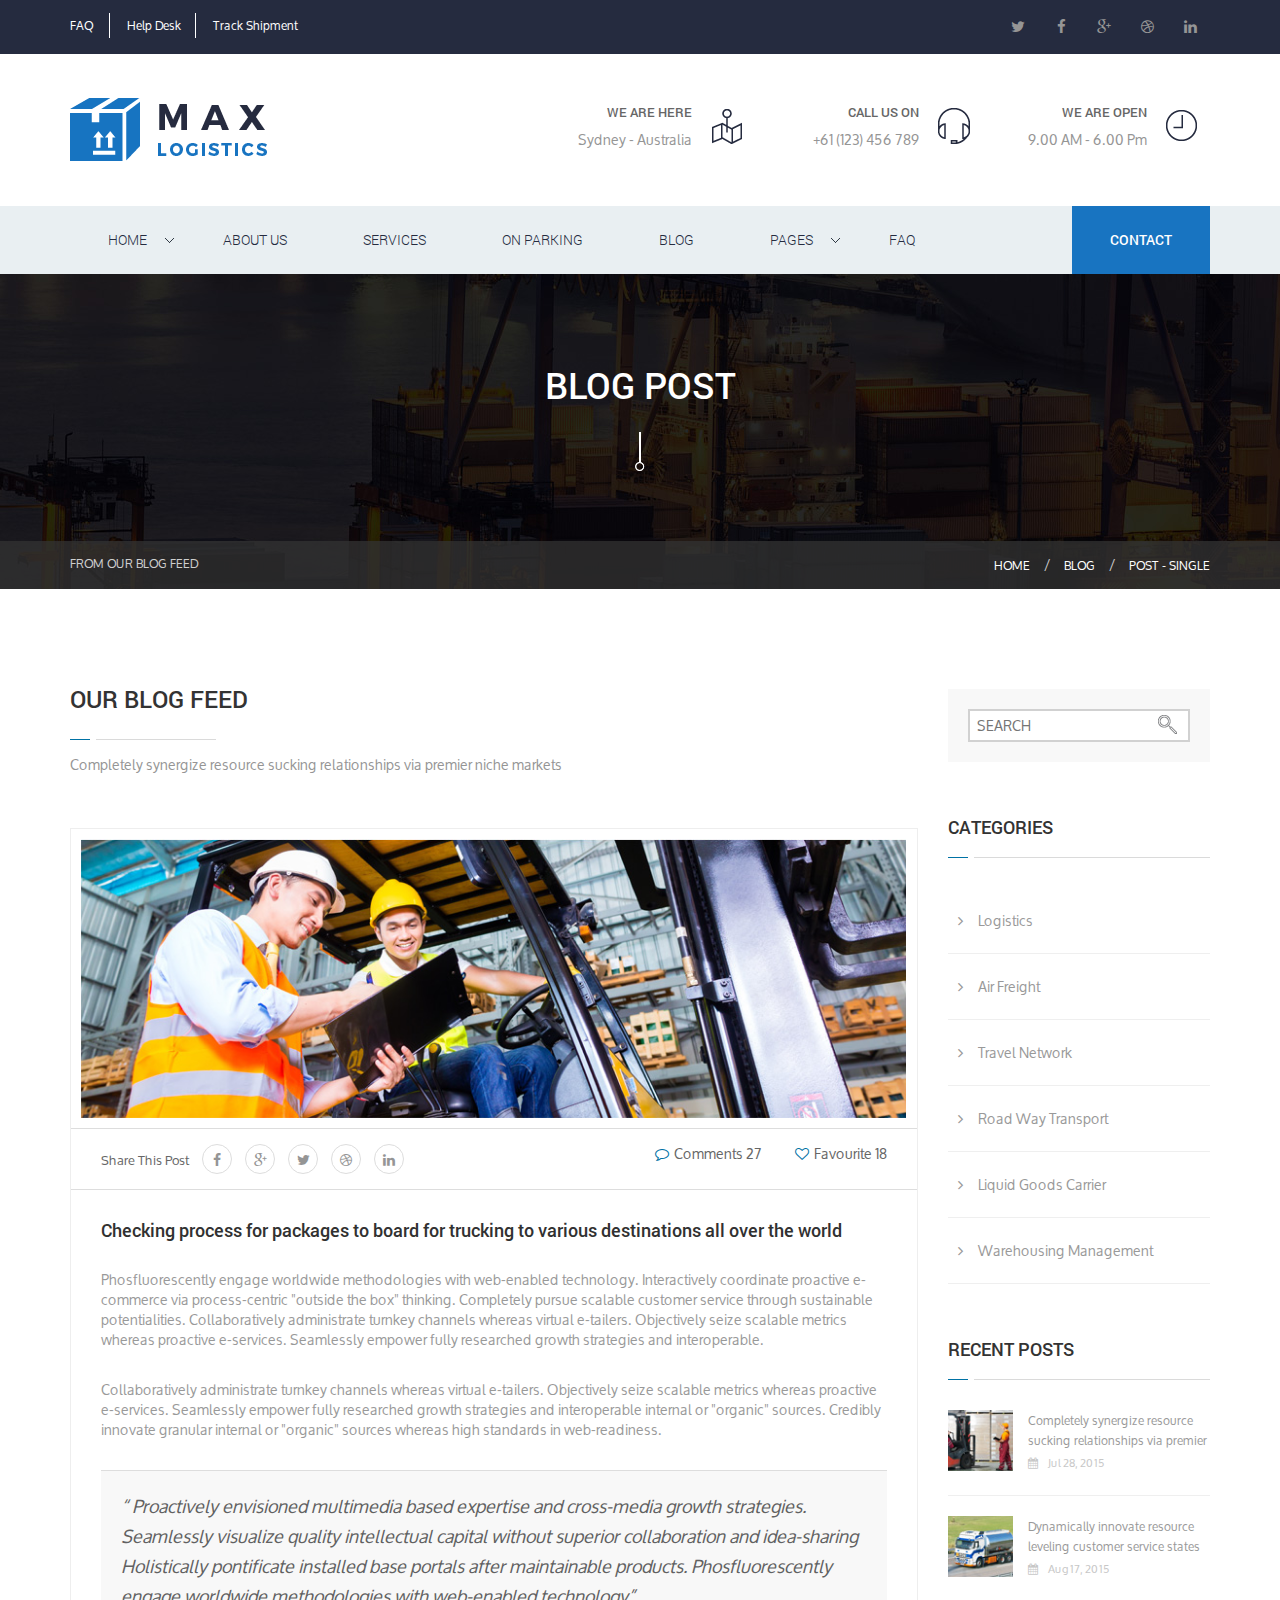
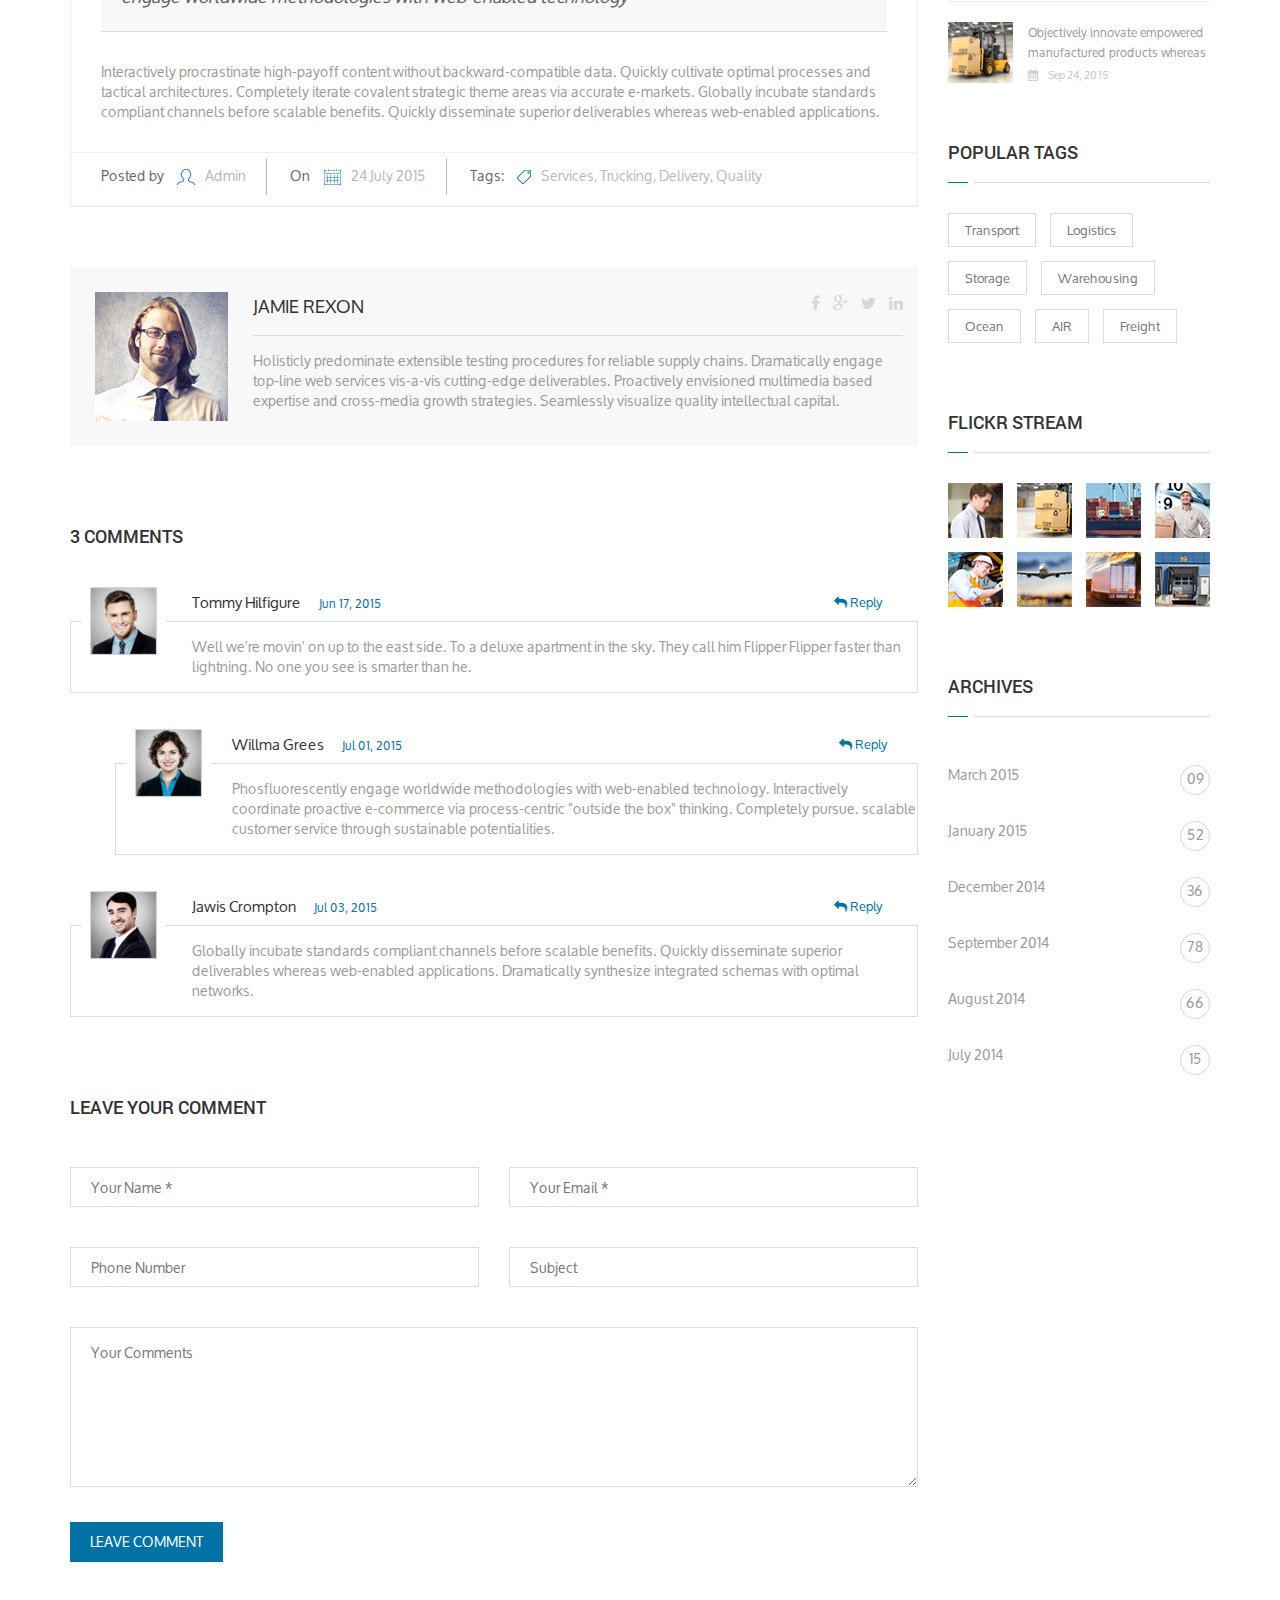
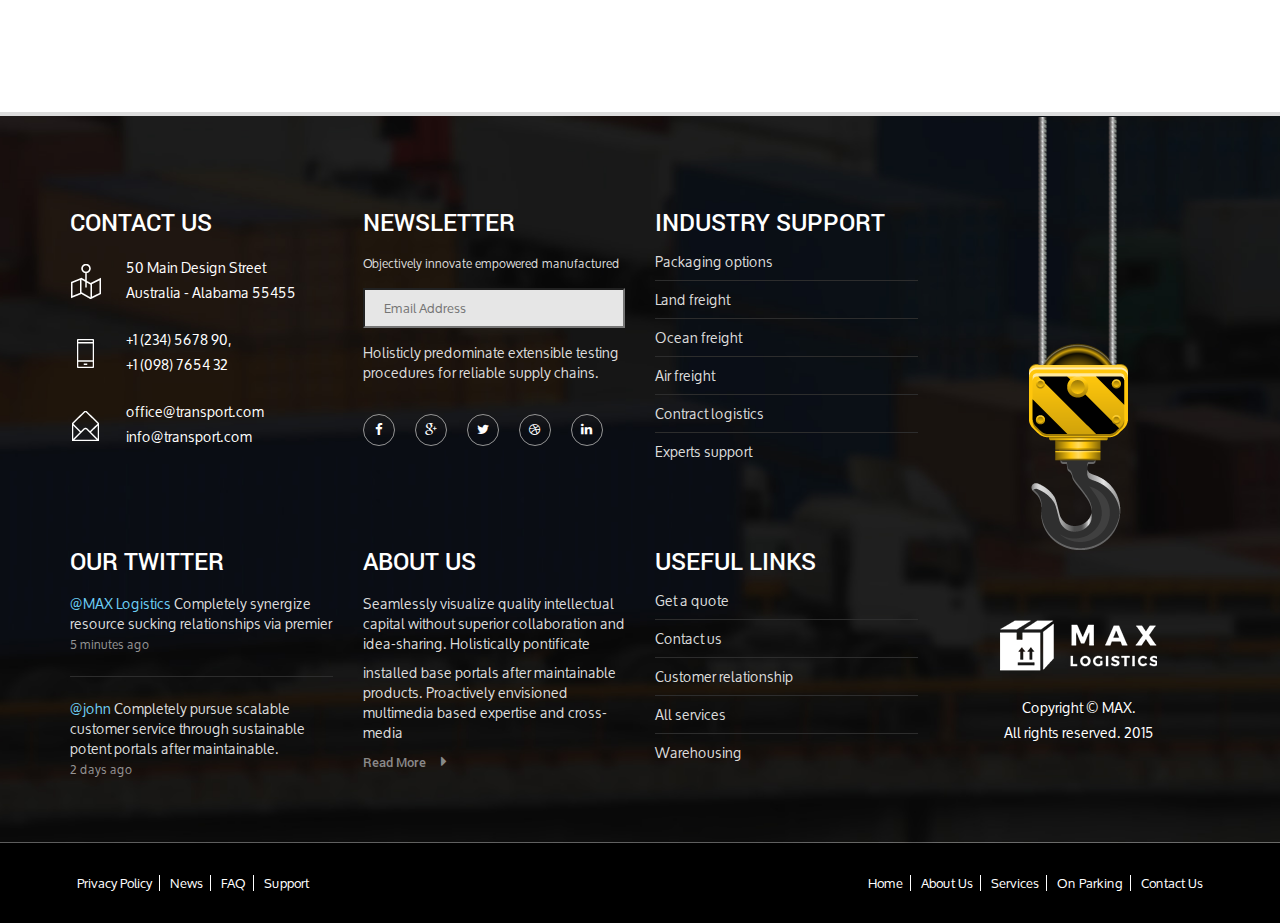
<file: sporvice-html/single-blog.html>
<!DOCTYPE html>
<!--[if IE]><![endif]-->
<!--[if lt IE 7 ]> <html lang="en" class="ie6">    <![endif]-->
<!--[if IE 7 ]>    <html lang="en" class="ie7">    <![endif]-->
<!--[if IE 8 ]>    <html lang="en" class="ie8">    <![endif]-->
<!--[if IE 9 ]>    <html lang="en" class="ie9">    <![endif]-->
<!--[if (gt IE 9)|!(IE)]><!-->
<html lang="en"><!--<![endif]-->
 	<head>
	    <meta charset="utf-8">
	    <meta http-equiv="X-UA-Compatible" content="IE=edge">
	    <meta name="viewport" content="width=device-width, initial-scale=1">
	    <title>Max-Logistic</title>
		<!-- fonts files -->
		<link href='http://fonts.googleapis.com/css?family=Open+Sans:400,300,600,700,800' rel='stylesheet' type='text/css'>
		<link rel="stylesheet" href="fonts/fonts.css">
		
		<!-- CSS files -->

	    <!-- Bootstrap css -->
	    <link rel="stylesheet" href="css/bootstrap.min.css">
	    <!-- UIkit CSS -->
	    <link rel="stylesheet" href="css/uikit.min.css">

	    <!-- Owl carousel 2 css -->
	    <link rel="stylesheet" href="css/owl.carousel.css">

	    <!-- SLIDER REVOLUTION 4.x CSS SETTINGS -->
	    <link rel="stylesheet" type="text/css" href="js/rs-plugin/css/extralayers.css" media="screen" />	
		<link rel="stylesheet" type="text/css" href="js/rs-plugin/css/settings.css" media="screen" />

	    <!-- Theme -->
        <link rel="stylesheet" href="css/reset.css">

	    <!-- Custom css -->
	    <link rel="stylesheet" href="style.css">

	    <!-- Favicons -->
	    <link rel="apple-touch-icon-precomposed" href="images/apple-touch-icon-precomposed.png">
	    <link rel="shortcut icon" type="image/png" href="images/favicon.ico"/>

	    <!-- HTML5 shim and Respond.js for IE8 support of HTML5 elements and media queries -->
	    <!-- WARNING: Respond.js doesn't work if you view the page via file:// -->
	    <!--[if lt IE 9]>
	      <script src="js/html5shiv.min.js"></script>
	      <script src="js/respond.min.js"></script>
	    <![endif]-->

	</head>
  	<body id="single_blog_page">
    
		
		<!-- Start Header Area -->
		<header class="header_area">
			<div class="header_top_area">
				<div class="container">
					<div class="row">
						<div class="header_top clearfix">
							<div class="col-md-6 col-sm-6">
								<nav class="header_top_menu">
									<ul class="menu">
										<li><a href="#">Faq</a></li>
										<li><a href="#">Help Desk</a></li>
										<li><a href="#">Track Shipment</a></li>
									</ul>
								</nav>
							</div>
							<div class="col-md-6 col-sm-6">
								<div class="header_top_social floatright">
									<ul class="menu">
										<li><a href="#"><i class="fa fa-twitter"></i></a></li>
										<li><a href="#"><i class="fa fa-facebook"></i></a></li>
										<li><a href="#"><i class="fa fa-google-plus"></i></a></li>
										<li><a href="#"><i class="fa fa-dribbble"></i></a></li>
										<li><a href="#"><i class="fa fa-linkedin"></i></a></li>
									</ul>
								</div>
							</div>
						</div>
					</div>
				</div>
			</div>
			<div class="header_logo_area">
				<div class="container">
					<div class="row">
						<div class="header_logo clearfix">
							<div class="col-md-5 col-sm-3">
								<div class="site_logo">
									<a href="index.html"><img src="images/site-logo-one.png" alt="site logo"></a>
								</div>
							</div>
							<div class="col-md-7 col-sm-9">
								<div class="row">
									<div class="header_top_service clearfix">
										<div class="col-md-4 col-sm-4">
											<div class="header_we_are clearfix">
												<dl>
													<dt>We Are Here</dt>
													<dd>Sydney  -  Australia</dd>
												</dl>
												<i><img src="images/we-are-here.png" alt=""></i>
											</div>
										</div>
										<div class="col-md-4 col-sm-4">
											<div class="header_we_are clearfix">
												<dl>
													<dt>Call Us On</dt>
													<dd><a href="tel:+61-(123)-456-789">+61 (123) 456 789</a></dd>
												</dl>
												<i><img src="images/call-us-on.png" alt=""></i>
											</div>
										</div>
										<div class="col-md-4 col-sm-4">
											<div class="header_we_are clearfix">
												<dl>
													<dt>We Are Open</dt>
													<dd>9.00 AM  -  6.00 Pm</dd>
												</dl>
												<i><img src="images/we-are-open.png" alt=""></i>
											</div>
										</div>
									</div>
								</div>
							</div>
						</div>
					</div>
				</div>
			</div>
			<div class="header_bottom_area">
				<div class="container">
					<div class="row">
						<div class="main_menu">
				            <nav class="navbar navbar-default">
				                <!-- Brand and toggle get grouped for better mobile display -->
				                <div class="navbar-header">
				                  <button type="button" class="navbar-toggle collapsed" data-toggle="collapse" data-target="#bs-example-navbar-collapse-1">
				                    <span class="sr-only">Toggle navigation</span>
				                    <span class="icon-bar"></span>
				                    <span class="icon-bar"></span>
				                    <span class="icon-bar"></span>
				                  </button>
				                  <!-- <a class="navbar-brand" href="#"><img src="img/logo-seven.png" alt=""></a> -->
				                </div>

				                <!-- Collect the nav links, forms, and other content for toggling -->
				                <div class="collapse navbar-collapse" id="bs-example-navbar-collapse-1">
				                  <ul class="nav navbar-nav">
				                    <li role="presentation" class="dropdown">
                                        <a id="drop1" href="#" class="dropdown-toggle" data-toggle="dropdown" aria-haspopup="true" role="button" aria-expanded="false">
                                          Home
                                        </a>
										<ul id="menu1" class="dropdown-menu" role="menu">
                                          <li role="presentation"><a role="menuitem" tabindex="-1" href="index.html">Home Version One</a></li>
                                          <li role="presentation"><a role="menuitem" tabindex="-1" href="index-two.html">Home Version Two</a></li>
                                        </ul>
				                    </li>
				                    <li><a href="about-us.html">About us</a></li>
				                    <li><a href="services.html">Services</a></li>
				                    <li><a href="on-parking.html">On Parking</a></li>
				                    <li><a href="blog.html">Blog</a></li>
				                    <li role="presentation" class="dropdown">
                                        <a id="drop2" href="#" class="dropdown-toggle" data-toggle="dropdown" aria-haspopup="true" role="button" aria-expanded="false">
                                          Pages
                                        </a>
                                        <ul id="menu2" class="dropdown-menu" role="menu">
                                          <li role="presentation"><a role="menuitem" tabindex="-1" href="index.html">Home Version One</a></li>
                                          <li role="presentation"><a role="menuitem" tabindex="-1" href="index-two.html">Home Version Two</a></li>
                                          <li role="presentation"><a role="menuitem" tabindex="-1" href="about-us.html">About us</a></li>
                                          <li role="presentation"><a role="menuitem" tabindex="-1" href="blog.html">Blog</a></li>
                                          <li role="presentation"><a role="menuitem" tabindex="-1" href="single-blog.html">Single Blog</a></li>
                                          <li role="presentation"><a role="menuitem" tabindex="-1" href="contact.html">Contact Us</a></li>
                                          <li role="presentation"><a role="menuitem" tabindex="-1" href="faq.html">FAQ</a></li>
                                          <li role="presentation"><a role="menuitem" tabindex="-1" href="faq-accordion.html">Faq Accordion</a></li>
                                          <li role="presentation"><a role="menuitem" tabindex="-1" href="on-parking.html">On Parking</a></li>
                                          <li role="presentation"><a role="menuitem" tabindex="-1" href="services.html">Services</a></li>
                                          <li role="presentation"><a role="menuitem" tabindex="-1" href="404.html">404 Page</a></li>
                                        </ul>
                                    </li>
				                    <li><a href="faq.html">Faq</a></li>
				                    <li><a href="contact.html">Contact</a></li>
				                  </ul>
				                </div><!-- /.navbar-collapse -->
				            </nav>
				        </div>
					</div>
				</div>
			</div>
		</header>
		<!-- End Header Area -->


		<!-- start breadcrumb -->
        <section class="breadcrumb_main_area">
            <!-- <div class="container-fluid"> -->
                <div class="row">
                    <div class="breadcrumb_main nice_title content-center">
                        <h3>Blog Post</h3>
                        <img src="images/breadcrumb-nice-title-one.png" alt="">
                    </div>
                    <div class="breadcrumb_bg margin-top-70">
                    	<div class="container">
	                    	<div class="col-md-6 padding-left-0">
								<h6>From Our Blog Feed</h6>
	                    	</div>
	                    	<div class="col-md-6 padding-right-0">
			                    <ol class="breadcrumb floatright">
			                    	<li><a href="#">Home</a></li>
			                    	<li><a href="#">Blog</a></li>
			                    	<li><a href="#">Post - Single</a></li>
			                    </ol>
	                    	</div>
                    	</div>
                    </div>
                </div>
            <!-- </div>  -->
        </section>
        <!-- end breadcrunb -->
		
		
		<section class="blog_area">
			<div class="container">
				<div class="row section-padding">
					<div class="col-md-9">
						<div class="all_blog_posts">
							<div class="section_title nice_title left">
								<h4>Our Blog Feed</h4>
								<p>
									Completely synergize resource sucking relationships via premier niche markets
								</p>
							</div>
							<div class="single_blog_post margin-bottom-50">
								<figure>
									<img src="images/single-blog-one.jpg" alt="">	
									<div class="share-this">
										<div class="share-left">
											<span class="share-title">Share This Post</span>
											<span class="share-icon"><a href="#"><i class="fa fa-facebook"></i></a></span>
											<span class="share-icon"><a href="#"><i class="fa fa-google-plus"></i></a></span>
											<span class="share-icon"><a href="#"><i class="fa fa-twitter"></i></a></span>
											<span class="share-icon"><a href="#"><i class="fa fa-dribbble"></i></a></span>
											<span class="share-icon"><a href="#"><i class="fa fa-linkedin"></i></a></span>
										</div>
										<div class="share-right">
											<span><i class="fa fa-comment-o"></i><a href="#">Comments 27</a></span>
											<span><i class="fa fa-heart-o"></i><a href="#">Favourite 18</a></span>
										</div>
									</div>
									<!-- <figcaption>
										<div class="blog_comment content-center margin-bottom-10">
	                                        <i class="fa fa-comment-o"></i>
	                                        <span>28</span>
										</div>
                                        <div class="comment_num content-center">
	                                        <i class="fa fa-heart-o"></i>
	                                        <span>17</span>
                                        </div>
									</figcaption> -->
									<div class="blog_details">									
										<h5>Checking process for packages to board for trucking to various destinations all over the world</h5>
										<p>
											Phosfluorescently engage worldwide methodologies with web-enabled technology. Interactively coordinate proactive e-commerce via process-centric "outside the box" thinking. Completely pursue scalable customer service through sustainable potentialities. Collaboratively administrate turnkey channels whereas virtual e-tailers. Objectively seize scalable metrics whereas proactive e-services. Seamlessly empower fully researched growth strategies and interoperable.
										</p>
										<p>
											Collaboratively administrate turnkey channels whereas virtual e-tailers. Objectively seize scalable metrics whereas proactive e-services. Seamlessly empower fully researched growth strategies and interoperable internal or "organic" sources. Credibly innovate granular internal or "organic" sources whereas high standards in web-readiness. 
										</p>
										<span class="special-text-b">
										“ Proactively envisioned multimedia based expertise and cross-media growth strategies. Seamlessly visualize quality intellectual capital without superior collaboration and idea-sharing Holistically pontificate installed base portals after maintainable products. Phosfluorescently engage worldwide methodologies with web-enabled technology”
										</span>
										<p>Interactively procrastinate high-payoff content without backward-compatible data. Quickly cultivate optimal processes and tactical architectures. Completely iterate covalent strategic theme areas via accurate e-markets. Globally incubate standards compliant channels before scalable benefits. Quickly disseminate superior deliverables whereas web-enabled applications. </p>										
										<ul>
											<li><span>Posted by</span> <a href="#"><img src="images/admin-icon.png" alt="">Admin</a></li> 
											<li><span>On</span> <img src="images/calender-icon.png" alt="">24 July 2015</li>
											<li><span>Tags:</span> <a href="#"><img src="images/tag-icon.png" alt="">Services</a>, <a href="#">Trucking</a>, <a href="#">Delivery</a>, <a href="#">Quality</a></li>
										</ul>
									</div>
								</figure>
								<div class="super-user">
									<div class="s-user-img">
										<img src="images/blog/s-user.jpg" alt="" />
									</div>
									<div class="s-user-text">
										<div class="s-user-name">
											<span class="s-user-n">Jamie Rexon</span>
											<span class="s-user-icon">
												<a href="#"><i class="fa fa-facebook"></i></a>
												<a href="#"><i class="fa fa-google-plus"></i></a>
												<a href="#"><i class="fa fa-twitter"></i></a>
												<a href="#"><i class="fa fa-linkedin"></i></a>
											</span>
										</div>
										<p>Holisticly predominate extensible testing procedures for reliable supply chains. Dramatically engage top-line web services vis-a-vis cutting-edge deliverables. Proactively envisioned multimedia based expertise and cross-media growth strategies. Seamlessly visualize quality intellectual capital.
										</p>
									</div>
								</div>
								<div class="user-comments">
									<h2>3 Comments</h2>
									<div class="single-comments">
										<div class="inner-comments">
											<div class="comments-img">
												<img src="images/blog/comments4.jpg" alt="" />
											</div>
											<div class="comments-text">
												<div class="comments-user">
													<span class="comments-name">Tommy Hilfigure <span class="comments-date">Jun 17, 2015</span></span>
													<span class="comments-reply"><a href="#"><i class="fa fa-reply"></i> Reply</a></span>
												</div>											
												<p>Well we're movin' on up to the east side. To a deluxe apartment in the sky. They call him Flipper Flipper faster than lightning. No one you see is smarter than he.</p>
											</div>										
										</div>
									</div>
									<div class="single-comments middle-comment">
										<div class="inner-comments">
											<div class="comments-img">
												<img src="images/blog/comments5.jpg" alt="" />
											</div>
											<div class="comments-text">
												<div class="comments-user">
													<span class="comments-name">Willma Grees <span class="comments-date">Jul 01, 2015</span></span>
													<span class="comments-reply"><a href="#"><i class="fa fa-reply"></i> Reply</a></span>
												</div>											
												<p>Phosfluorescently engage worldwide methodologies with web-enabled technology. Interactively
												coordinate proactive e-commerce via process-centric "outside the box" thinking. Completely pursue.
												scalable customer service through sustainable potentialities.</p>
											</div>										
										</div>
									</div>
									<div class="single-comments">
										<div class="inner-comments">
											<div class="comments-img">
												<img src="images/blog/comments6.jpg" alt="" />
											</div>
											<div class="comments-text">
												<div class="comments-user">
													<span class="comments-name">Jawis Crompton <span class="comments-date">Jul 03, 2015</span></span>
													<span class="comments-reply"><a href="#"><i class="fa fa-reply"></i> Reply</a></span>
												</div>											
												<p>Globally incubate standards compliant channels before scalable benefits. Quickly disseminate superior deliverables whereas web-enabled applications. Dramatically synthesize integrated schemas with optimal networks.</p>
											</div>										
										</div>
									</div>
								</div>
								<div class="single-post-contact">
									<h2>Leave Your Comment</h2>
									<div class="row">
										<form action="#">
											<div class="col-md-6 col-sm-6">
												<input type="text" placeholder="Your Name *" />
											</div>
											<div class="col-md-6 col-sm-6">
												<input type="text" placeholder="Your Email *" />
											</div>
											<div class="col-md-6 col-sm-6">
												<input type="text" placeholder="Phone Number" />
											</div>
											<div class="col-md-6 col-sm-6">
												<input type="text" placeholder="Subject" />
											</div>
											<div class="col-md-12 col-sm-12">
												<textarea name="name" id="message" cols="30" rows="10" placeholder="Your Comments"></textarea>
												<input type="submit" value="Leave Comment" />
											</div>
										</form>										
									</div>
								</div>
							</div>
						</div>
					</div>
					<div class="col-md-3 col-sm-12">
						<div class="row">
							<aside class="right_sidebar">
								<!-- Single Widget Start -->
								<div class="col-md-12 col-sm-6 hidden-sm">
		                            <div class="single_widget">
		                                <div class="search_wid">
		                                    <form action="#">
		                                        <input type="text" placeholder="SEARCH">
		                                        <a href="#"><img src="images/widget-search-bg.png" alt=""></a>
		                                    </form>
		                                </div>
		                            </div>
								</div>
		                        <!-- Single Widget End -->
								<!-- Single Widget Start -->
								<div class="col-md-12 col-sm-6">
									<div class="single_widget">
										<div class="section_title nice_title left full">
		                                	<h4>Categories</h4>
										</div>
		                                <div class="category_wid">
		                                    <ul>
		                                        <li><a href="#"><i class="fa fa-angle-right"></i>Logistics</a></li>
		                                        <li class="current-cat"><a href="#"><i class="fa fa-angle-right"></i>Air Freight</a></li>
		                                        <li><a href="#"><i class="fa fa-angle-right"></i>Travel Network</a></li>
		                                        <li><a href="#"><i class="fa fa-angle-right"></i>Road Way Transport</a></li>
		                                        <li><a href="#"><i class="fa fa-angle-right"></i>Liquid Goods Carrier</a></li>
		                                        <li><a href="#"><i class="fa fa-angle-right"></i>Warehousing Management</a></li>
		                                    </ul>
		                                </div>
		                            </div>
								</div>
								<!-- Single Widget End -->
								<!-- Single Widget Start -->
								<div class="col-md-12 col-sm-6">
									<div class="single_widget">
										<div class="section_title nice_title left full">
		                                	<h4>Recent Posts</h4>
										</div>
		                                <div class="recent_posts_wid">
		                                    <ul>
		                                        <li class="clearfix">
		                                            <div class="col-xs-3 no-padding">
		                                                <a href="images/recent-post-wid-one.jpg" class="lightbox vbox-item" data-gall="gall-room"><img src="images/recent-post-wid-one.jpg" alt=""></a>
		                                            </div>
		                                            <div class="col-xs-9 padding-right-0">
		                                                <h6><a href="single-blog.html">Completely synergize resource sucking relationships via premier</a></h6>
		                                                <p><i class="fa fa-calendar"></i>Jul 28, 2015</p>
		                                            </div>
		                                        </li>
		                                        <li class="clearfix">
		                                            <div class="col-xs-3 no-padding">
		                                                <a href="images/recent-post-wid-two.jpg" class="lightbox vbox-item" data-gall="gall-room"><img src="images/recent-post-wid-two.jpg" alt=""></a>
		                                            </div>
		                                            <div class="col-xs-9 padding-right-0">
		                                                <h6><a href="single-blog.html">Dynamically innovate resource leveling customer service states</a></h6>
		                                                <p><i class="fa fa-calendar"></i>Aug 17, 2015</p>
		                                            </div>
		                                        </li>
		                                        <li class="clearfix">
		                                            <div class="col-xs-3 no-padding">
		                                                <a href="images/recent-post-wid-three.jpg" class="lightbox vbox-item" data-gall="gall-room"><img src="images/recent-post-wid-three.jpg" alt=""></a>
		                                            </div>
		                                            <div class="col-xs-9 padding-right-0">
		                                                <h6><a href="single-blog.html">Objectively innovate empowered manufactured products whereas</a></h6>
		                                                <p><i class="fa fa-calendar"></i>Sep 24, 2015</p>
		                                            </div>
		                                        </li>
		                                    </ul>
		                                </div>
		                            </div>
								</div>
								<!-- Single Widget End -->
								<!-- Single Widget Start -->
								<div class="col-md-12 col-sm-6">
									<div class="single_widget">
										<div class="section_title nice_title left full">
		                                	<h4>Popular Tags</h4>
										</div>
		                                <div class="popular_tag_wid">
		                                    <ul class="">
		                                        <li><a href="#">Transport</a></li>
		                                        <li><a href="#">Logistics</a></li>
		                                        <li><a href="#">Storage</a></li>
		                                        <li><a href="#">Warehousing</a></li>
		                                        <li><a href="#">Ocean</a></li>
		                                        <li><a href="#">AIR</a></li>
		                                        <li><a href="#">Freight</a></li>
		                                    </ul>
		                                </div>
		                            </div>
	                            </div>
								<!-- Single Widget End -->
								<!-- Single Widget Start -->
								<div class="col-md-12 col-sm-6">
									<div class="single_widget">
										<div class="section_title nice_title left full">
		                                	<h4>Flickr Stream</h4>
										</div>
		                                <div class="flickr_stream_wid">
		                                    <ul class="">
		                                        <li><a href="#"><img src="images/flickr-nine.jpg" alt=""></a></li>
		                                        <li><a href="#"><img src="images/flickr-ten.jpg" alt=""></a></li>
		                                        <li><a href="#"><img src="images/flickr-eleven.jpg" alt=""></a></li>
		                                        <li><a href="#"><img src="images/flickr-twelve.jpg" alt=""></a></li>
		                                        <li><a href="#"><img src="images/flickr-thirteen.jpg" alt=""></a></li>
		                                        <li><a href="#"><img src="images/flickr-fifteen.jpg" alt=""></a></li>
		                                        <li><a href="#"><img src="images/flickr-sixteen.jpg" alt=""></a></li>
		                                        <li><a href="#"><img src="images/flickr-fourteen.jpg" alt=""></a></li>
		                                    </ul>
		                                </div>
		                            </div>
	                            </div>
								<!-- Single Widget End -->
								<!-- Single Widget Start -->
								<div class="col-md-12 col-sm-6">
									<div class="single_widget">
										<div class="section_title nice_title left full">
		                                	<h4>Archives</h4>
										</div>
		                                <div class="archives_wid">
		                                    <ul class="">
		                                        <li><a href="#">March 2015 <span>09</span></a></li>
		                                        <li><a href="#">January 2015 <span>52</span></a></li>
		                                        <li><a href="#">December 2014 <span>36</span></a></li>
		                                        <li><a href="#">September 2014 <span>78</span></a></li>
		                                        <li><a href="#">August 2014 <span>66</span></a></li>
		                                        <li><a href="#">July 2014 <span>15</span></a></li>
		                                    </ul>
		                                </div>
		                            </div>
	                            </div>
								<!-- Single Widget End -->
							</aside>
						</div>
					</div>
				</div>
			</div>
		</section>

		
		<!-- Start Footer -->
		<footer class="footer_area">
			<div class="footer_top_area">
				<div class="container">
					<div class="footer_top_up">
						<div class="row">
							<div class="footer_widgets">
								<div class="col-md-3 col-sm-6">
									<div class="single_footer_widgets margin-top-95">
										<h4 class="widget_title">contact Us</h4>
										<ul class="address_list">
											<li>
												<i><img src="images/map-location.png" alt=""></i>
												<dl>
													<dt>50 Main Design Street</dt>
													<dd>Australia - Alabama 55455</dd>
												</dl>
											</li>
											<li>
												<i><img src="images/mobile-icon.png" alt=""></i>
												<dl>
													<dt>+1 (234) 5678 90,</dt>
													<dd>+1 (098) 7654 32</dd>
												</dl>
											</li>
											<li>
												<i><img src="images/message-icon.png" alt=""></i>
												<dl>
													<dt>office@transport.com</dt>
													<dd>info@transport.com</dd>
												</dl>
											</li>
										</ul>
									</div>
								</div>
								<div class="col-md-3 hidden-sm">
									<div class="single_footer_widgets margin-top-95">
										<h4 class="widget_title">Newsletter</h4>
										<p>
											Objectively innovate empowered manufactured
										</p>
										<form action="index.html" class="subscribe_form">
	                                        <input type="text" placeholder="Email Address">
	                                    </form>
	                                    <span>
	                                    	Holisticly predominate extensible testing procedures for reliable supply chains.
	                                    </span>
	                                    <ul class="footer_social_icons">
	                                    	<li><a href="#"><i class="fa fa-facebook"></i></a></li>
	                                    	<li><a href="#"><i class="fa fa-google-plus"></i></a></li>
	                                    	<li><a href="#"><i class="fa fa-twitter"></i></a></li>
	                                    	<li><a href="#"><i class="fa fa-dribbble"></i></a></li>
	                                    	<li><a href="#"><i class="fa fa-linkedin"></i></a></li>
	                                    </ul>
									</div>
								</div>
							</div>
							<div class="col-md-3 col-sm-6">
								<div class="single_footer_widgets margin-top-95">
									<h4 class="widget_title">Industry Support</h4>
									<ul class="industry_support">
										<li><a href="#">Packaging options</a></li>
										<li><a href="#">Land freight</a></li>
										<li><a href="#">Ocean freight</a></li>
										<li><a href="#">Air freight</a></li>
										<li><a href="#">Contract logistics</a></li>
										<li><a href="#">Experts support</a></li>
									</ul>
								</div>
							</div>
							<div class="col-md-3 hidden-sm hidden-xs">
								<div class="single_footer_widgets">
									<div class="footer_fixed_img">
										<img src="images/footer_fixed_img.png" alt="">
									</div>
								</div>
							</div>
						</div>
					</div>
					<div class="footer_top_bottom">
						<div class="row">
							<div class="col-md-3 hidden-sm">
								<div class="single_footer_widgets margin-bottom-65">
									<h4 class="widget_title">Our Twitter</h4>
									<ul class="our_twitter">
										<li>
											<a href="#">@MAX Logistics</a> Completely synergize resource sucking relationships via premier 
											<span>5 minutes ago</span>
										</li>
										<li>
											<a href="#">@john</a> Completely pursue scalable customer service through sustainable potent portals after maintainable.
											<span>2 days ago</span>
										</li>
									</ul>
								</div>
							</div>
							<div class="col-md-3 col-sm-6">
								<div class="single_footer_widgets margin-bottom-65">
									<h4 class="widget_title">About Us</h4>
									<ul class="about_us">
										<li>
											Seamlessly visualize quality intellectual capital without superior collaboration and idea-sharing. Holistically pontificate 
										</li>
										<li>
											installed base portals after maintainable products. Proactively envisioned multimedia based expertise and cross-media
										</li>
										<li><a href="#">Read More <i class="fa fa-caret-right"></i></a></li>
									</ul>
								</div>
							</div>
							<div class="col-md-3 col-sm-6">
								<div class="single_footer_widgets margin-bottom-65">
									<h4 class="widget_title">Useful Links</h4>
									<ul class="industry_support">
										<li><a href="#">Get a quote</a></li>
										<li><a href="#">Contact us</a></li>
										<li><a href="#">Customer relationship</a></li>
										<li><a href="#">All services</a></li>
										<li><a href="#">Warehousing</a></li>
									</ul>
								</div>
							</div>
							<div class="col-md-3 hidden-sm">
								<div class="single_footer_widgets margin-bottom-65">
									<img src="images/footer-logo.png" alt="footer logo">
									<ul class="footer_copyright">
										<li>Copyright © <a href="#">MAX.</a></li>
										<li>All rights reserved. 2015</li>
									</ul>
								</div>
							</div>
						</div>
					</div>
				</div>
			</div>
			<div class="footer_bottom_area">
				<div class="container">
					<div class="row">
						<div class="col-md-6 col-sm-6">
							<div class="footer_bottom_left">
								<nav>
									<ul>
										<li><a href="#">Privacy Policy</a></li>
										<li><a href="#">News</a></li>
										<li><a href="#">FAQ</a></li>
										<li><a href="#">Support</a></li>
									</ul>
								</nav>
							</div>
						</div>
						<div class="col-md-6 col-sm-6">
							<div class="footer_bottom_right floatright">
								<nav>
									<ul>
										<li><a href="#">Home</a></li>
										<li><a href="#">About Us</a></li>
										<li><a href="#">Services</a></li>
										<li><a href="#">On Parking</a></li>
										<li><a href="#">Contact Us</a></li>
									</ul>
								</nav>
							</div>
						</div>
					</div>
				</div>
			</div>
		</footer>
		<!-- End Footer -->


	
		<!-- jQuery Latest version -->
        <script src="js/vendor/jquery-1.11.3.min.js"></script>

        <!-- Bootstrap JS -->
        <script src="js/bootstrap.min.js"></script>
        <!-- UIKIT JS -->
        <script src="js/uikit.min.js"></script>

        <!-- revolution slider js -->
        <script src="js/rs-plugin/js/jquery.themepunch.plugins.min.js"></script>
		<script src="js/rs-plugin/js/jquery.themepunch.revolution.min.js"></script>

        <!-- jQuery Counterup -->
        <script src="js/jquery.counterup.min.js"></script>
		
		<!-- jQuery Waypoints -->
        <script src="js/waypoints.min.js"></script>

        <!-- jQuery owl carousel -->
        <script src="js/owl.carousel.min.js"></script>

        <!-- jQuery VenoBox -->
        <script src="js/venobox.min.js"></script>

        <!-- WOW Animation -->
        <script src="js/wow.js"></script>
           
        <!--Activating WOW Animation only for modern browser-->
        <!--[if !IE]><!-->
            <script type="text/javascript">new WOW().init();</script>
        <!--<![endif]-->

        <!--Oh Yes, IE 9+ Supports animation, lets activate for IE 9+-->
        <!--[if gte IE 9]>
            <script type="text/javascript">new WOW().init();</script>
        <![endif]-->		 

        <!--Opacity & Other IE fix for older browser-->
        <!--[if lte IE 8]>
            <script type="text/javascript" src="js/ie-opacity-polyfill.js"></script>
        <![endif]-->	    

        <!-- jQuery main script -->
        <script src="js/main.js"></script>
  </body>
</html>
</file>
<file: sporvice-html/fonts/fonts.css>
@font-face{font-family:'Oxygen';src:url('Oxygen.eot');src:url('Oxygen.eot') format('embedded-opentype'),
url('Oxygen.woff2') format('woff2'),
url('Oxygen.woff') format('woff'),
url('Oxygen.ttf') format('truetype'),
url('Oxygen.svg#Oxygen') format('svg');}
@font-face{font-family:'RobotoMedium';src:url('RobotoMedium.eot');src:url('RobotoMedium.eot') format('embedded-opentype'),
url('RobotoMedium.woff2') format('woff2'),
url('RobotoMedium.woff') format('woff'),
url('RobotoMedium.ttf') format('truetype'),
url('RobotoMedium.svg#RobotoMedium') format('svg');}
@font-face{font-family:'RobotoLight';src:url('RobotoLight.eot');src:url('RobotoLight.eot') format('embedded-opentype'),
url('RobotoLight.woff2') format('woff2'),
url('RobotoLight.woff') format('woff'),
url('RobotoLight.ttf') format('truetype'),
url('RobotoLight.svg#RobotoLight') format('svg');}
@font-face{font-family:'Lato-Semibold';src:url('Lato-Semibold.eot?#iefix') format('embedded-opentype'),
url('Lato-Semibold.woff') format('woff'),
url('Lato-Semibold.ttf') format('truetype'),
url('Lato-Semibold.svg#Lato-Semibold') format('svg');font-weight:normal;font-style:normal;}
</file>
<file: sporvice-html/js/rs-plugin/css/extralayers.css>
.tp-caption.medium_grey{position:absolute;color:#fff;text-shadow:0px 2px 5px rgba(0, 0, 0, 0.5);font-weight:700;font-size:20px;line-height:20px;font-family:Arial;padding:2px 4px;margin:0px;border-width:0px;border-style:none;background-color:#888;white-space:nowrap;}
.tp-caption.small_text{position:absolute;color:#fff;text-shadow:0px 2px 5px rgba(0, 0, 0, 0.5);font-weight:700;font-size:14px;line-height:20px;font-family:Arial;margin:0px;border-width:0px;border-style:none;white-space:nowrap;}
.tp-caption.medium_text{position:absolute;color:#fff;text-shadow:0px 2px 5px rgba(0, 0, 0, 0.5);font-weight:700;font-size:20px;line-height:20px;font-family:Arial;margin:0px;border-width:0px;border-style:none;white-space:nowrap;}
.tp-caption.large_text{position:absolute;color:#fff;text-shadow:0px 2px 5px rgba(0, 0, 0, 0.5);font-weight:700;font-size:40px;line-height:40px;font-family:Arial;margin:0px;border-width:0px;border-style:none;white-space:nowrap;}
.tp-caption.very_large_text{position:absolute;color:#fff;text-shadow:0px 2px 5px rgba(0, 0, 0, 0.5);font-weight:700;font-size:60px;line-height:60px;font-family:Arial;margin:0px;border-width:0px;border-style:none;white-space:nowrap;letter-spacing:-2px;}
.tp-caption.very_big_white{position:absolute;color:#fff;text-shadow:none;font-weight:800;font-size:60px;line-height:60px;font-family:Arial;margin:0px;border-width:0px;border-style:none;white-space:nowrap;padding:0px 4px;padding-top:1px;background-color:#000;}
.tp-caption.very_big_black{position:absolute;color:#000;text-shadow:none;font-weight:700;font-size:60px;line-height:60px;font-family:Arial;margin:0px;border-width:0px;border-style:none;white-space:nowrap;padding:0px 4px;padding-top:1px;background-color:#fff;}
.tp-caption.modern_medium_fat{position:absolute;color:#000;text-shadow:none;font-weight:800;font-size:24px;line-height:20px;font-family:"Open Sans", sans-serif;margin:0px;border-width:0px;border-style:none;white-space:nowrap;}
.tp-caption.modern_medium_fat_white{position:absolute;color:#fff;text-shadow:none;font-weight:800;font-size:24px;line-height:20px;font-family:"Open Sans", sans-serif;margin:0px;border-width:0px;border-style:none;white-space:nowrap;}
.tp-caption.modern_medium_light{position:absolute;color:#000;text-shadow:none;font-weight:300;font-size:24px;line-height:20px;font-family:"Open Sans", sans-serif;margin:0px;border-width:0px;border-style:none;white-space:nowrap;}
.tp-caption.modern_big_bluebg{position:absolute;color:#fff;text-shadow:none;font-weight:800;font-size:30px;line-height:36px;font-family:"Open Sans", sans-serif;padding:3px 10px;margin:0px;border-width:0px;border-style:none;background-color:#4e5b6c;letter-spacing:0;}
.tp-caption.modern_big_redbg{position:absolute;color:#fff;text-shadow:none;font-weight:300;font-size:30px;line-height:36px;font-family:"Open Sans", sans-serif;padding:3px 10px;padding-top:1px;margin:0px;border-width:0px;border-style:none;background-color:#de543e;letter-spacing:0;}
.tp-caption.modern_small_text_dark{position:absolute;color:#555;text-shadow:none;font-size:14px;line-height:22px;font-family:Arial;margin:0px;border-width:0px;border-style:none;white-space:nowrap;}
.tp-caption.boxshadow{-moz-box-shadow:0px 0px 20px rgba(0, 0, 0, 0.5);-webkit-box-shadow:0px 0px 20px rgba(0, 0, 0, 0.5);box-shadow:0px 0px 20px rgba(0, 0, 0, 0.5);}
.tp-caption.black{color:#000;text-shadow:none;}
.tp-caption.noshadow{text-shadow:none;}
.tp-caption.thinheadline_dark{position:absolute;color:rgba(0,0,0,0.85);text-shadow:none;font-weight:300;font-size:30px;line-height:30px;font-family:"Open Sans";background-color:transparent;}
.tp-caption.thintext_dark{position:absolute;color:rgba(0,0,0,0.85);text-shadow:none;font-weight:300;font-size:16px;line-height:26px;font-family:"Open Sans";background-color:transparent;}
.tp-caption.largeblackbg{position:absolute;color:#fff;text-shadow:none;font-weight:300;font-size:50px;line-height:70px;font-family:"Open Sans";background-color:#000;padding:0px 20px;-webkit-border-radius:0px;-moz-border-radius:0px;border-radius:0px;}
.tp-caption.largepinkbg{position:absolute;color:#fff;text-shadow:none;font-weight:300;font-size:50px;line-height:70px;font-family:"Open Sans";background-color:#db4360;padding:0px 20px;-webkit-border-radius:0px;-moz-border-radius:0px;border-radius:0px;}
.tp-caption.largewhitebg{position:absolute;color:#000;text-shadow:none;font-weight:300;font-size:50px;line-height:70px;font-family:"Open Sans";background-color:#fff;padding:0px 20px;-webkit-border-radius:0px;-moz-border-radius:0px;border-radius:0px;}
.tp-caption.largegreenbg{position:absolute;color:#fff;text-shadow:none;font-weight:300;font-size:50px;line-height:70px;font-family:"Open Sans";background-color:#67ae73;padding:0px 20px;-webkit-border-radius:0px;-moz-border-radius:0px;border-radius:0px;}
.tp-caption.excerpt{font-size:36px;line-height:36px;font-weight:700;font-family:Arial;color:#ffffff;text-decoration:none;background-color:rgba(0, 0, 0, 1);text-shadow:none;margin:0px;letter-spacing:-1.5px;padding:1px 4px 0px 4px;width:150px;white-space:normal !important;height:auto;border-width:0px;border-color:rgb(255, 255, 255);border-style:none;}
.tp-caption.large_bold_grey{font-size:60px;line-height:60px;font-weight:800;font-family:"Open Sans";color:rgb(102, 102, 102);text-decoration:none;background-color:transparent;text-shadow:none;margin:0px;padding:1px 4px 0px;border-width:0px;border-color:rgb(255, 214, 88);border-style:none;}
.tp-caption.medium_thin_grey{font-size:34px;line-height:30px;font-weight:300;font-family:"Open Sans";color:rgb(102, 102, 102);text-decoration:none;background-color:transparent;padding:1px 4px 0px;text-shadow:none;margin:0px;border-width:0px;border-color:rgb(255, 214, 88);border-style:none;}
.tp-caption.small_thin_grey{font-size:18px;line-height:26px;font-weight:300;font-family:"Open Sans";color:rgb(117, 117, 117);text-decoration:none;background-color:transparent;padding:1px 4px 0px;text-shadow:none;margin:0px;border-width:0px;border-color:rgb(255, 214, 88);border-style:none;}
.tp-caption.lightgrey_divider{text-decoration:none;background-color:rgba(235, 235, 235, 1);width:370px;height:3px;background-position:initial initial;background-repeat:initial initial;border-width:0px;border-color:rgb(34, 34, 34);border-style:none;}
.tp-caption.large_bold_darkblue{font-size:58px;line-height:60px;font-weight:800;font-family:"Open Sans";color:rgb(52, 73, 94);text-decoration:none;background-color:transparent;border-width:0px;border-color:rgb(255, 214, 88);border-style:none;}
.tp-caption.medium_bg_darkblue{font-size:20px;line-height:20px;font-weight:800;font-family:"Open Sans";color:rgb(255, 255, 255);text-decoration:none;background-color:rgb(52, 73, 94);padding:10px;border-width:0px;border-color:rgb(255, 214, 88);border-style:none;}
.tp-caption.medium_bold_red{font-size:24px;line-height:30px;font-weight:800;font-family:"Open Sans";color:rgb(227, 58, 12);text-decoration:none;background-color:transparent;padding:0px;border-width:0px;border-color:rgb(255, 214, 88);border-style:none;}
.tp-caption.medium_light_red{font-size:21px;line-height:26px;font-weight:300;font-family:"Open Sans";color:rgb(227, 58, 12);text-decoration:none;background-color:transparent;padding:0px;border-width:0px;border-color:rgb(255, 214, 88);border-style:none;}
.tp-caption.medium_bg_red{font-size:20px;line-height:20px;font-weight:800;font-family:"Open Sans";color:rgb(255, 255, 255);text-decoration:none;background-color:rgb(227, 58, 12);padding:10px;border-width:0px;border-color:rgb(255, 214, 88);border-style:none;}
.tp-caption.medium_bold_orange{font-size:24px;line-height:30px;font-weight:800;font-family:"Open Sans";color:rgb(243, 156, 18);text-decoration:none;background-color:transparent;border-width:0px;border-color:rgb(255, 214, 88);border-style:none;}
.tp-caption.medium_bg_orange{font-size:20px;line-height:20px;font-weight:800;font-family:"Open Sans";color:rgb(255, 255, 255);text-decoration:none;background-color:rgb(243, 156, 18);padding:10px;border-width:0px;border-color:rgb(255, 214, 88);border-style:none;}
.tp-caption.grassfloor{text-decoration:none;background-color:rgba(160, 179, 151, 1);width:4000px;height:150px;border-width:0px;border-color:rgb(34, 34, 34);border-style:none;}
.tp-caption.large_bold_white{font-size:58px;line-height:60px;font-weight:800;font-family:"Open Sans";color:rgb(255, 255, 255);text-decoration:none;background-color:transparent;border-width:0px;border-color:rgb(255, 214, 88);border-style:none;}
.tp-caption.medium_light_white{font-size:30px;line-height:36px;font-weight:300;font-family:"Open Sans";color:rgb(255, 255, 255);text-decoration:none;background-color:transparent;padding:0px;border-width:0px;border-color:rgb(255, 214, 88);border-style:none;}
.tp-caption.mediumlarge_light_white{font-size:34px;line-height:40px;font-weight:300;font-family:"Open Sans";color:rgb(255, 255, 255);text-decoration:none;background-color:transparent;padding:0px;border-width:0px;border-color:rgb(255, 214, 88);border-style:none;}
.tp-caption.mediumlarge_light_white_center{font-size:34px;line-height:40px;font-weight:300;font-family:"Open Sans";color:#ffffff;text-decoration:none;background-color:transparent;padding:0px 0px 0px 0px;text-align:center;border-width:0px;border-color:rgb(255, 214, 88);border-style:none;}
.tp-caption.medium_bg_asbestos{font-size:20px;line-height:20px;font-weight:800;font-family:"Open Sans";color:rgb(255, 255, 255);text-decoration:none;background-color:rgb(127, 140, 141);padding:10px;border-width:0px;border-color:rgb(255, 214, 88);border-style:none;}
.tp-caption.medium_light_black{font-size:30px;line-height:36px;font-weight:300;font-family:"Open Sans";color:rgb(0, 0, 0);text-decoration:none;background-color:transparent;padding:0px;border-width:0px;border-color:rgb(255, 214, 88);border-style:none;}
.tp-caption.large_bold_black{font-size:58px;line-height:60px;font-weight:800;font-family:"Open Sans";color:rgb(0, 0, 0);text-decoration:none;background-color:transparent;border-width:0px;border-color:rgb(255, 214, 88);border-style:none;}
.tp-caption.mediumlarge_light_darkblue{font-size:34px;line-height:40px;font-weight:300;font-family:"Open Sans";color:rgb(52, 73, 94);text-decoration:none;background-color:transparent;padding:0px;border-width:0px;border-color:rgb(255, 214, 88);border-style:none;}
.tp-caption.small_light_white{font-size:17px;line-height:28px;font-weight:300;font-family:"Open Sans";color:rgb(255, 255, 255);text-decoration:none;background-color:transparent;padding:0px;border-width:0px;border-color:rgb(255, 214, 88);border-style:none;}
.tp-caption.roundedimage{border-width:0px;border-color:rgb(34, 34, 34);border-style:none;}
.tp-caption.large_bg_black{font-size:40px;line-height:40px;font-weight:800;font-family:"Open Sans";color:rgb(255, 255, 255);text-decoration:none;background-color:rgb(0, 0, 0);padding:10px 20px 15px;border-width:0px;border-color:rgb(255, 214, 88);border-style:none;}
.tp-caption.mediumwhitebg{font-size:30px;line-height:30px;font-weight:300;font-family:"Open Sans";color:rgb(0, 0, 0);text-decoration:none;background-color:rgb(255, 255, 255);padding:5px 15px 10px;text-shadow:none;border-width:0px;border-color:rgb(0, 0, 0);border-style:none;}
.tp-caption.large_bold_white_25{font-size:55px;line-height:65px;font-weight:700;font-family:"Open Sans";color:#fff;text-decoration:none;background-color:transparent;text-align:center;text-shadow:#000 0px 5px 10px;border-width:0px;border-color:rgb(255, 255, 255);border-style:none;}
.tp-caption.medium_text_shadow{font-size:25px;line-height:25px;font-weight:600;font-family:"Open Sans";color:#fff;text-decoration:none;background-color:transparent;text-align:center;text-shadow:#000 0px 5px 10px;border-width:0px;border-color:rgb(255, 255, 255);border-style:none;}
.tp-caption.black_heavy_60{font-size:60px;line-height:60px;font-weight:900;font-family:Raleway;color:rgb(0, 0, 0);text-decoration:none;background-color:transparent;text-shadow:none;border-width:0px;border-color:rgb(0, 0, 0);border-style:none;}
.tp-caption.white_heavy_40{font-size:40px;line-height:40px;font-weight:900;font-family:Raleway;color:rgb(255, 255, 255);text-decoration:none;background-color:transparent;text-shadow:none;border-width:0px;border-color:rgb(0, 0, 0);border-style:none;}
.tp-caption.grey_heavy_72{font-size:72px;line-height:72px;font-weight:900;font-family:Raleway;color:rgb(213, 210, 210);text-decoration:none;background-color:transparent;text-shadow:none;border-width:0px;border-color:rgb(0, 0, 0);border-style:none;}
.tp-caption.grey_regular_18{font-size:18px;line-height:26px;font-family:"Open Sans";color:rgb(119, 119, 119);text-decoration:none;background-color:transparent;text-shadow:none;border-width:0px;border-color:rgb(0, 0, 0);border-style:none;}
.tp-caption.black_thin_34{font-size:35px;line-height:35px;font-weight:100;font-family:Raleway;color:rgb(0, 0, 0);text-decoration:none;background-color:transparent;text-shadow:none;border-width:0px;border-color:rgb(0, 0, 0);border-style:none;}
.tp-caption.arrowicon{line-height:1px;border-width:0px;border-color:rgb(34, 34, 34);border-style:none;}
.tp-caption.light_heavy_60{font-size:60px;line-height:60px;font-weight:900;font-family:Raleway;color:rgb(255, 255, 255);text-decoration:none;background-color:transparent;text-shadow:none;border-width:0px;border-color:rgb(0, 0, 0);border-style:none;}
.tp-caption.black_bold_40{font-size:40px;line-height:40px;font-weight:800;font-family:Raleway;color:rgb(0, 0, 0);text-decoration:none;background-color:transparent;text-shadow:none;border-width:0px;border-color:rgb(0, 0, 0);border-style:none;}
.tp-caption.light_heavy_70{font-size:70px;line-height:70px;font-weight:900;font-family:Raleway;color:rgb(255, 255, 255);text-decoration:none;background-color:transparent;text-shadow:none;border-width:0px;border-color:rgb(0, 0, 0);border-style:none;}
.tp-caption.black_heavy_70{font-size:70px;line-height:70px;font-weight:900;font-family:Raleway;color:rgb(0, 0, 0);text-decoration:none;background-color:transparent;text-shadow:none;border-width:0px;border-color:rgb(0, 0, 0);border-style:none;}
.tp-caption.black_bold_bg_20{font-size:20px;line-height:20px;font-weight:900;font-family:Raleway;color:rgb(255, 255, 255);text-decoration:none;background-color:rgb(0, 0, 0);padding:5px 8px;text-shadow:none;border-width:0px;border-color:rgb(0, 0, 0);border-style:none;}
.tp-caption.greenbox30{line-height:30px;text-decoration:none;background-color:rgb(134, 181, 103);padding:0px 14px;border-width:0px;border-color:rgb(34, 34, 34);border-style:none;}
.tp-caption.blue_heavy_60{font-size:60px;line-height:60px;font-weight:900;font-family:Raleway;color:rgb(255, 255, 255);text-decoration:none;background-color:rgb(49, 165, 203);padding:3px 10px;text-shadow:none;border-width:0px;border-color:rgb(0, 0, 0);border-style:none;}
.tp-caption.green_bold_bg_20{font-size:20px;line-height:20px;font-weight:900;font-family:Raleway;color:rgb(255, 255, 255);text-decoration:none;background-color:rgb(134, 181, 103);padding:5px 8px;text-shadow:none;border-width:0px;border-color:rgb(0, 0, 0);border-style:none;}
.tp-caption.whitecircle_600px{line-height:1px;width:800px;height:800px;text-decoration:none;background:linear-gradient(to bottom, rgba(238,238,238,1) 0%,rgba(255,255,255,1) 100%);filter:progid;background-color:transparent;border-radius:400px 400px 400px 400px;border-width:0px;border-color:rgb(34, 34, 34);border-style:none;}
.tp-caption.fullrounded{border-radius:400px 400px 400px 400px;border-width:0px;border-color:rgb(34, 34, 34);border-style:none;}
.tp-caption.light_heavy_40{font-size:40px;line-height:40px;font-weight:900;font-family:Raleway;color:rgb(255, 255, 255);text-decoration:none;background-color:transparent;text-shadow:none;border-width:0px;border-color:rgb(0, 0, 0);border-style:none;}
.tp-caption.white_thin_34{font-size:35px;line-height:35px;font-weight:200;font-family:Raleway;color:rgb(255, 255, 255);text-decoration:none;background-color:transparent;text-shadow:none;border-width:0px;border-color:rgb(0, 0, 0);border-style:none;}
.tp-caption.fullbg_gradient{width:100%;height:100%;text-decoration:none;background-color:#490202;border-width:0px;border-color:rgb(0, 0, 0);border-style:none;}
.tp-caption.light_medium_30{font-size:30px;line-height:40px;font-weight:700;font-family:Raleway;color:rgb(255, 255, 255);text-decoration:none;background-color:transparent;text-shadow:none;border-width:0px;border-color:rgb(0, 0, 0);border-style:none;}
.tp-caption.red_bold_bg_20{font-size:20px;line-height:20px;font-weight:900;font-family:Raleway;color:rgb(255, 255, 255);text-decoration:none;background-color:rgb(224, 51, 0);padding:5px 8px;text-shadow:none;border-width:0px;border-color:rgb(0, 0, 0);border-style:none;}
.tp-caption.blue_bold_bg_20{font-size:20px;line-height:20px;font-weight:900;font-family:Raleway;color:rgb(255, 255, 255);text-decoration:none;background-color:rgb(53, 152, 220);padding:5px 8px;text-shadow:none;border-width:0px;border-color:rgb(0, 0, 0);border-style:none;}
.tp-caption.white_bold_bg_20{font-size:20px;line-height:20px;font-weight:900;font-family:Raleway;color:rgb(0, 0, 0);text-decoration:none;background-color:rgb(255, 255, 255);padding:5px 8px;text-shadow:none;border-width:0px;border-color:rgb(0, 0, 0);border-style:none;}
.tp-caption.white_heavy_70{font-size:70px;line-height:70px;font-weight:900;font-family:Raleway;color:rgb(255, 255, 255);text-decoration:none;background-color:transparent;text-shadow:none;border-width:0px;border-color:rgb(0, 0, 0);border-style:none;}
.tp-caption.light_heavy_70_shadowed{font-size:70px;line-height:70px;font-weight:900;font-family:Raleway;color:#ffffff;text-decoration:none;background-color:transparent;text-shadow:0px 0px 7px rgba(0, 0, 0, 0.25);border-width:0px;border-color:rgb(0, 0, 0);border-style:none;}
.tp-caption.light_medium_30_shadowed{font-size:30px;line-height:40px;font-weight:700;font-family:Raleway;color:#ffffff;text-decoration:none;background-color:transparent;text-shadow:0px 0px 7px rgba(0, 0, 0, 0.25);border-width:0px;border-color:rgb(0, 0, 0);border-style:none;}
.tp-caption.blackboxed_heavy{font-size:70px;line-height:70px;font-weight:800;font-family:"Open Sans";color:rgb(255, 255, 255);text-decoration:none;background-color:rgb(0, 0, 0);padding:5px 20px;text-shadow:rgba(0, 0, 0, 0.14902) 0px 0px 7px;border-width:0px;border-color:rgb(0, 0, 0);border-style:none;}
.tp-caption.bignumbers_white{color:#ffffff;background-color:rgba(0, 0, 0, 0);font-size:84px;line-height:84px;font-weight:800;font-family:Raleway;text-decoration:none;padding:0px 0px 0px 0px;text-shadow:rgba(0, 0, 0, 0.247059) 0px 0px 7px;border-width:0px;border-color:rgb(255, 255, 255);border-style:none solid none none;}
.tp-caption.whiteline_long{line-height:1px;min-width:660px;background-color:transparent;text-decoration:none;border-width:2px 0px 0px 0px;border-color:rgb(255, 255, 255) rgb(34, 34, 34) rgb(34, 34, 34) rgb(34, 34, 34);border-style:solid none none none;}
.tp-caption.light_medium_20_shadowed{font-size:20px;line-height:30px;font-weight:700;font-family:Raleway;color:#ffffff;text-decoration:none;background-color:transparent;text-shadow:0px 0px 7px rgba(0, 0, 0, 0.25);border-width:0px;border-color:rgb(0, 0, 0);border-style:none;}
.tp-caption.fullgradient_overlay{background:linear-gradient(to bottom, rgba(0,0,0,0) 0%,rgba(0,0,0,0.5) 100%);filter:progid;width:100%;height:100%;border-width:0px;border-color:rgb(34, 34, 34);border-style:none;}
.tp-caption.light_medium_20{font-size:20px;line-height:30px;font-weight:700;font-family:Raleway;color:#ffffff;text-decoration:none;background-color:transparent;border-width:0px;border-color:rgb(0, 0, 0);border-style:none;}
.tp-caption.reddishbg_heavy_70{font-size:70px;line-height:70px;font-weight:900;font-family:Raleway;color:rgb(255, 255, 255);text-decoration:none;background-color:rgba(51, 154, 153, 0.8);padding:50px;text-shadow:none;border-width:0px;border-color:rgb(0, 0, 0);border-style:none;}
.tp-caption.borderbox_725x130{min-width:725px;min-height:130px;background-color:transparent;text-decoration:none;border-width:2px;border-color:rgb(255, 255, 255);border-style:solid;}
.tp-caption.light_heavy_34{font-size:34px;line-height:34px;font-weight:900;font-family:Raleway;color:rgb(255, 255, 255);text-decoration:none;background-color:transparent;text-shadow:none;border-width:0px;border-color:rgb(0, 0, 0);border-style:none;}
.tp-caption.black_thin_30{font-size:30px;line-height:30px;font-weight:100;font-family:Raleway;color:rgb(0, 0, 0);text-decoration:none;background-color:transparent;text-shadow:none;border-width:0px;border-color:rgb(0, 0, 0);border-style:none;}
.tp-caption.black_thin_whitebg_30{font-size:30px;line-height:30px;font-weight:300;font-family:Raleway;color:rgb(0, 0, 0);text-decoration:none;background-color:rgb(255, 255, 255);padding:5px 10px;text-shadow:none;border-width:0px;border-color:rgb(0, 0, 0);border-style:none;}
.tp-caption.white_heavy_60{font-size:60px;line-height:60px;font-weight:900;font-family:Raleway;color:rgb(255, 255, 255);text-decoration:none;background-color:transparent;text-shadow:none;border-width:0px;border-color:rgb(0, 0, 0);border-style:none;}
.tp-caption.black_thin_blackbg_30{font-size:30px;line-height:30px;font-weight:300;font-family:Raleway;color:rgb(255, 255, 255);text-decoration:none;background-color:rgb(0, 0, 0);padding:5px 10px;text-shadow:none;border-width:0px;border-color:rgb(0, 0, 0);border-style:none;}
.tp-caption.light_thin_60{font-size:60px;line-height:60px;font-weight:100;font-family:Raleway;color:rgb(255, 255, 255);text-decoration:none;background-color:transparent;text-shadow:none;border-width:0px;border-color:rgb(0, 0, 0);border-style:none;}
.tp-caption.greenbgfull{background-color:#85b85f;width:100%;height:100%;border-width:0px;border-color:rgb(34, 34, 34);border-style:none;}
.tp-caption.bluebgfull{text-decoration:none;width:100%;height:100%;background-color:rgb(61, 164, 207);border-width:0px;border-color:rgb(34, 34, 34);border-style:none;}
.tp-caption.blackbgfull{text-decoration:none;width:100%;height:100%;background-color:rgba(0, 0, 0, 0.247059);border-width:0px;border-color:rgb(34, 34, 34);border-style:none;}
.tp-caption.wave_repeat1{width:100%;height:600px;background-repeat:repeat-x;background-color:transparent;text-decoration:none;border-width:0px;border-color:rgb(34, 34, 34);border-style:none;}
.tp-caption.wavebg2{width:200%;height:300px;text-decoration:none;background-image:url(http://themepunch.com/revolution/wp-content/uploads/2014/05/wave21.png);border-width:0px;border-color:rgb(34, 34, 34);border-style:none;}
.tp-caption.wavebg1{width:200%;height:300px;text-decoration:none;background-image:url(http://themepunch.com/revolution/wp-content/uploads/2014/05/wave11.png);border-width:0px;border-color:rgb(34, 34, 34);border-style:none;}
.tp-caption.wavebg3{width:200%;height:300px;text-decoration:none;background-image:url(http://themepunch.com/revolution/wp-content/uploads/2014/05/wave3.png);border-width:0px;border-color:rgb(34, 34, 34);border-style:none;}
.tp-caption.wavebg4{width:200%;height:300px;text-decoration:none;background-image:url(http://themepunch.com/revolution/wp-content/uploads/2014/05/wave4.png);border-width:0px;border-color:rgb(34, 34, 34);border-style:none;}
.tp-caption.greenishbg_heavy_70{font-size:70px;line-height:70px;font-weight:900;font-family:Raleway;color:rgb(255, 255, 255);text-decoration:none;padding:50px;text-shadow:none;background-color:rgba(40, 67, 62, 0.8);border-width:0px;border-color:rgb(0, 0, 0);border-style:none;}
.tp-caption.wavebg5{width:200%;height:300px;text-decoration:none;background-image:url(http://themepunch.com/revolution/wp-content/uploads/2014/05/wave51.png);border-width:0px;border-color:rgb(34, 34, 34);border-style:none;}
.tp-caption.deepblue_sea{width:100%;height:1000px;background-color:rgba(30, 46, 59, 1);text-decoration:none;border-width:0px;border-color:rgb(34, 34, 34);border-style:none;}
.tp-caption a{color:#ff7302;text-shadow:none;-webkit-transition:all 0.2s ease-out;-moz-transition:all 0.2s ease-out;-o-transition:all 0.2s ease-out;-ms-transition:all 0.2s ease-out;}
.tp-caption a:hover{color:#ffa902;}
.largeredbtn{font-family:"Raleway", sans-serif;font-weight:900;font-size:16px;line-height:60px;color:#fff !important;text-decoration:none;padding-left:40px;padding-right:80px;padding-top:22px;padding-bottom:22px;background:rgb(234,91,31);background:-moz-linear-gradient(top, rgba(234,91,31,1) 0%, rgba(227,58,12,1) 100%);background:-webkit-gradient(linear, left top, left bottom, color-stop(0%,rgba(234,91,31,1)), color-stop(100%,rgba(227,58,12,1)));background:-webkit-linear-gradient(top, rgba(234,91,31,1) 0%,rgba(227,58,12,1) 100%);background:-o-linear-gradient(top, rgba(234,91,31,1) 0%,rgba(227,58,12,1) 100%);background:-ms-linear-gradient(top, rgba(234,91,31,1) 0%,rgba(227,58,12,1) 100%);background:linear-gradient(to bottom, rgba(234,91,31,1) 0%,rgba(227,58,12,1) 100%);filter:progid:DXImageTransform.Microsoft.gradient(startColorstr='#ea5b1f', endColorstr='#e33a0c',GradientType=0);}
.largeredbtn:hover{background:rgb(227,58,12);background:-moz-linear-gradient(top, rgba(227,58,12,1) 0%, rgba(234,91,31,1) 100%);background:-webkit-gradient(linear, left top, left bottom, color-stop(0%,rgba(227,58,12,1)), color-stop(100%,rgba(234,91,31,1)));background:-webkit-linear-gradient(top, rgba(227,58,12,1) 0%,rgba(234,91,31,1) 100%);background:-o-linear-gradient(top, rgba(227,58,12,1) 0%,rgba(234,91,31,1) 100%);background:-ms-linear-gradient(top, rgba(227,58,12,1) 0%,rgba(234,91,31,1) 100%);background:linear-gradient(to bottom, rgba(227,58,12,1) 0%,rgba(234,91,31,1) 100%);filter:progid:DXImageTransform.Microsoft.gradient(startColorstr='#e33a0c', endColorstr='#ea5b1f',GradientType=0);}
.fullrounded img{-webkit-border-radius:400px;-moz-border-radius:400px;border-radius:400px;}
</file>
<file: sporvice-html/js/rs-plugin/css/settings.css>
.tp-static-layers{position:absolute;z-index:505;top:0px;left:0px;}
.tp-hide-revslider,.tp-caption.tp-hidden-caption{visibility:hidden !important;display:none !important;}
.tp-caption{z-index:1;white-space:nowrap}
.tp-caption-demo .tp-caption{position:relative !important;display:inline-block;margin-bottom:10px;margin-right:20px !important;}
.tp-caption.whitedivider3px{color:#000000;text-shadow:none;background-color:rgb(255, 255, 255);background-color:rgba(255, 255, 255, 1);text-decoration:none;min-width:408px;min-height:3px;background-position:initial initial;background-repeat:initial initial;border-width:0px;border-color:#000000;border-style:none;}
.tp-caption.finewide_large_white{color:#ffffff;text-shadow:none;font-size:60px;line-height:60px;font-weight:300;font-family:"Open Sans", sans-serif;background-color:transparent;text-decoration:none;text-transform:uppercase;letter-spacing:8px;border-width:0px;border-color:rgb(0, 0, 0);border-style:none;}
.tp-caption.whitedivider3px{color:#000000;text-shadow:none;background-color:rgb(255, 255, 255);background-color:rgba(255, 255, 255, 1);text-decoration:none;font-size:0px;line-height:0;min-width:468px;min-height:3px;border-width:0px;border-color:rgb(0, 0, 0);border-style:none;}
.tp-caption.finewide_medium_white{color:#ffffff;text-shadow:none;font-size:37px;line-height:37px;font-weight:300;font-family:"Open Sans", sans-serif;background-color:transparent;text-decoration:none;text-transform:uppercase;letter-spacing:5px;border-width:0px;border-color:rgb(0, 0, 0);border-style:none;}
.tp-caption.boldwide_small_white{font-size:25px;line-height:25px;font-weight:800;font-family:"Open Sans", sans-serif;color:rgb(255, 255, 255);text-decoration:none;background-color:transparent;text-shadow:none;text-transform:uppercase;letter-spacing:5px;border-width:0px;border-color:rgb(0, 0, 0);border-style:none;}
.tp-caption.whitedivider3px_vertical{color:#000000;text-shadow:none;background-color:rgb(255, 255, 255);background-color:rgba(255, 255, 255, 1);text-decoration:none;font-size:0px;line-height:0;min-width:3px;min-height:130px;border-width:0px;border-color:rgb(0, 0, 0);border-style:none;}
.tp-caption.finewide_small_white{color:#ffffff;text-shadow:none;font-size:25px;line-height:25px;font-weight:300;font-family:"Open Sans", sans-serif;background-color:transparent;text-decoration:none;text-transform:uppercase;letter-spacing:5px;border-width:0px;border-color:rgb(0, 0, 0);border-style:none;}
.tp-caption.finewide_verysmall_white_mw{font-size:13px;line-height:25px;font-weight:400;font-family:"Open Sans", sans-serif;color:#ffffff;text-decoration:none;background-color:transparent;text-shadow:none;text-transform:uppercase;letter-spacing:5px;max-width:470px;white-space:normal !important;border-width:0px;border-color:rgb(0, 0, 0);border-style:none;}
.tp-caption.lightgrey_divider{text-decoration:none;background-color:rgb(235, 235, 235);background-color:rgba(235, 235, 235, 1);width:370px;height:3px;background-position:initial initial;background-repeat:initial initial;border-width:0px;border-color:rgb(34, 34, 34);border-style:none;}
.tp-caption.finewide_large_white{color:#FFF;text-shadow:none;font-size:60px;line-height:60px;font-weight:300;font-family:"Open Sans", sans-serif;background-color:rgba(0, 0, 0, 0);text-decoration:none;text-transform:uppercase;letter-spacing:8px;border-width:0px;border-color:#000;border-style:none;}
.tp-caption.finewide_medium_white{color:#FFF;text-shadow:none;font-size:34px;line-height:34px;font-weight:300;font-family:"Open Sans", sans-serif;background-color:rgba(0, 0, 0, 0);text-decoration:none;text-transform:uppercase;letter-spacing:5px;border-width:0px;border-color:#000;border-style:none;}
.tp-caption.huge_red{position:absolute;color:rgb(223,75,107);font-weight:400;font-size:150px;line-height:130px;font-family:'Oswald', sans-serif;margin:0px;border-width:0px;border-style:none;white-space:nowrap;background-color:rgb(45,49,54);padding:0px;}
.tp-caption.middle_yellow{position:absolute;color:rgb(251,213,114);font-weight:600;font-size:50px;line-height:50px;font-family:'Open Sans', sans-serif;margin:0px;border-width:0px;border-style:none;white-space:nowrap;}
.tp-caption.huge_thin_yellow{position:absolute;color:rgb(251,213,114);font-weight:300;font-size:90px;line-height:90px;font-family:'Open Sans', sans-serif;margin:0px;letter-spacing:20px;border-width:0px;border-style:none;white-space:nowrap;}
.tp-caption.big_dark{position:absolute;color:#333;font-weight:700;font-size:70px;line-height:70px;font-family:"Open Sans";margin:0px;border-width:0px;border-style:none;white-space:nowrap;}
.tp-caption.medium_dark{position:absolute;color:#333;font-weight:300;font-size:40px;line-height:40px;font-family:"Open Sans";margin:0px;letter-spacing:5px;border-width:0px;border-style:none;white-space:nowrap;}
.tp-caption.medium_grey{position:absolute;color:#fff;text-shadow:0px 2px 5px rgba(0, 0, 0, 0.5);font-weight:700;font-size:20px;line-height:20px;font-family:Arial;padding:2px 4px;margin:0px;border-width:0px;border-style:none;background-color:#888;white-space:nowrap;}
.tp-caption.small_text{position:absolute;color:#fff;text-shadow:0px 2px 5px rgba(0, 0, 0, 0.5);font-weight:700;font-size:14px;line-height:20px;font-family:Arial;margin:0px;border-width:0px;border-style:none;white-space:nowrap;}
.tp-caption.medium_text{position:absolute;color:#fff;text-shadow:0px 2px 5px rgba(0, 0, 0, 0.5);font-weight:700;font-size:20px;line-height:20px;font-family:Arial;margin:0px;border-width:0px;border-style:none;white-space:nowrap;}
.tp-caption.large_bold_white_25{font-size:55px;line-height:65px;font-weight:700;font-family:"Open Sans";color:#fff;text-decoration:none;background-color:transparent;text-align:center;text-shadow:#000 0px 5px 10px;border-width:0px;border-color:rgb(255, 255, 255);border-style:none;}
.tp-caption.medium_text_shadow{font-size:25px;line-height:25px;font-weight:600;font-family:"Open Sans";color:#fff;text-decoration:none;background-color:transparent;text-align:center;text-shadow:#000 0px 5px 10px;border-width:0px;border-color:rgb(255, 255, 255);border-style:none;}
.tp-caption.large_text{position:absolute;color:#fff;text-shadow:0px 2px 5px rgba(0, 0, 0, 0.5);font-weight:700;font-size:40px;line-height:40px;font-family:Arial;margin:0px;border-width:0px;border-style:none;white-space:nowrap;}
.tp-caption.medium_bold_grey{font-size:30px;line-height:30px;font-weight:800;font-family:"Open Sans";color:rgb(102, 102, 102);text-decoration:none;background-color:transparent;text-shadow:none;margin:0px;padding:1px 4px 0px;border-width:0px;border-color:rgb(255, 214, 88);border-style:none;}
.tp-caption.very_large_text{position:absolute;color:#fff;text-shadow:0px 2px 5px rgba(0, 0, 0, 0.5);font-weight:700;font-size:60px;line-height:60px;font-family:Arial;margin:0px;border-width:0px;border-style:none;white-space:nowrap;letter-spacing:-2px;}
.tp-caption.very_big_white{position:absolute;color:#fff;text-shadow:none;font-weight:800;font-size:60px;line-height:60px;font-family:Arial;margin:0px;border-width:0px;border-style:none;white-space:nowrap;padding:0px 4px;padding-top:1px;background-color:#000;}
.tp-caption.very_big_black{position:absolute;color:#000;text-shadow:none;font-weight:700;font-size:60px;line-height:60px;font-family:Arial;margin:0px;border-width:0px;border-style:none;white-space:nowrap;padding:0px 4px;padding-top:1px;background-color:#fff;}
.tp-caption.modern_medium_fat{position:absolute;color:#000;text-shadow:none;font-weight:800;font-size:24px;line-height:20px;font-family:"Open Sans", sans-serif;margin:0px;border-width:0px;border-style:none;white-space:nowrap;}
.tp-caption.modern_medium_fat_white{position:absolute;color:#fff;text-shadow:none;font-weight:800;font-size:24px;line-height:20px;font-family:"Open Sans", sans-serif;margin:0px;border-width:0px;border-style:none;white-space:nowrap;}
.tp-caption.modern_medium_light{position:absolute;color:#000;text-shadow:none;font-weight:300;font-size:24px;line-height:20px;font-family:"Open Sans", sans-serif;margin:0px;border-width:0px;border-style:none;white-space:nowrap;}
.tp-caption.modern_big_bluebg{position:absolute;color:#fff;text-shadow:none;font-weight:800;font-size:30px;line-height:36px;font-family:"Open Sans", sans-serif;padding:3px 10px;margin:0px;border-width:0px;border-style:none;background-color:#4e5b6c;letter-spacing:0;}
.tp-caption.modern_big_redbg{position:absolute;color:#fff;text-shadow:none;font-weight:300;font-size:30px;line-height:36px;font-family:"Open Sans", sans-serif;padding:3px 10px;padding-top:1px;margin:0px;border-width:0px;border-style:none;background-color:#de543e;letter-spacing:0;}
.tp-caption.modern_small_text_dark{position:absolute;color:#555;text-shadow:none;font-size:14px;line-height:22px;font-family:Arial;margin:0px;border-width:0px;border-style:none;white-space:nowrap;}
.tp-caption.boxshadow{-moz-box-shadow:0px 0px 20px rgba(0, 0, 0, 0.5);-webkit-box-shadow:0px 0px 20px rgba(0, 0, 0, 0.5);box-shadow:0px 0px 20px rgba(0, 0, 0, 0.5);}
.tp-caption.black{color:#000;text-shadow:none;}
.tp-caption.noshadow{text-shadow:none;}
.tp-caption a{color:#ff7302;text-shadow:none;-webkit-transition:all 0.2s ease-out;-moz-transition:all 0.2s ease-out;-o-transition:all 0.2s ease-out;-ms-transition:all 0.2s ease-out;}
.tp-caption a:hover{color:#ffa902;}
.tp-caption.thinheadline_dark{position:absolute;color:rgba(0,0,0,0.85);text-shadow:none;font-weight:300;font-size:30px;line-height:30px;font-family:"Open Sans";background-color:transparent;}
.tp-caption.thintext_dark{position:absolute;color:rgba(0,0,0,0.85);text-shadow:none;font-weight:300;font-size:16px;line-height:26px;font-family:"Open Sans";background-color:transparent;}
.tp-caption.medium_bg_red a{color:#fff;text-decoration:none;}
.tp-caption.medium_bg_red a:hover{color:#fff;text-decoration:underline;}
.tp-caption.smoothcircle{font-size:30px;line-height:75px;font-weight:800;font-family:"Open Sans";color:rgb(255, 255, 255);text-decoration:none;background-color:rgb(0, 0, 0);background-color:rgba(0, 0, 0, 0.498039);padding:50px 25px;text-align:center;border-radius:500px 500px 500px 500px;border-width:0px;border-color:rgb(0, 0, 0);border-style:none;}
.tp-caption.largeblackbg{font-size:50px;line-height:70px;font-weight:300;font-family:"Open Sans";color:rgb(255, 255, 255);text-decoration:none;background-color:rgb(0, 0, 0);padding:0px 20px 5px;text-shadow:none;border-width:0px;border-color:rgb(255, 255, 255);border-style:none;}
.tp-caption.largepinkbg{position:absolute;color:#fff;text-shadow:none;font-weight:300;font-size:50px;line-height:70px;font-family:"Open Sans";background-color:#db4360;padding:0px 20px;-webkit-border-radius:0px;-moz-border-radius:0px;border-radius:0px;}
.tp-caption.largewhitebg{position:absolute;color:#000;text-shadow:none;font-weight:300;font-size:50px;line-height:70px;font-family:"Open Sans";background-color:#fff;padding:0px 20px;-webkit-border-radius:0px;-moz-border-radius:0px;border-radius:0px;}
.tp-caption.largegreenbg{position:absolute;color:#fff;text-shadow:none;font-weight:300;font-size:50px;line-height:70px;font-family:"Open Sans";background-color:#67ae73;padding:0px 20px;-webkit-border-radius:0px;-moz-border-radius:0px;border-radius:0px;}
.tp-caption.excerpt{font-size:36px;line-height:36px;font-weight:700;font-family:Arial;color:#ffffff;text-decoration:none;background-color:rgba(0, 0, 0, 1);text-shadow:none;margin:0px;letter-spacing:-1.5px;padding:1px 4px 0px 4px;width:150px;white-space:normal !important;height:auto;border-width:0px;border-color:rgb(255, 255, 255);border-style:none;}
.tp-caption.large_bold_grey{font-size:60px;line-height:60px;font-weight:800;font-family:"Open Sans";color:rgb(102, 102, 102);text-decoration:none;background-color:transparent;text-shadow:none;margin:0px;padding:1px 4px 0px;border-width:0px;border-color:rgb(255, 214, 88);border-style:none;}
.tp-caption.medium_thin_grey{font-size:34px;line-height:30px;font-weight:300;font-family:"Open Sans";color:rgb(102, 102, 102);text-decoration:none;background-color:transparent;padding:1px 4px 0px;text-shadow:none;margin:0px;border-width:0px;border-color:rgb(255, 214, 88);border-style:none;}
.tp-caption.small_thin_grey{font-size:18px;line-height:26px;font-weight:300;font-family:"Open Sans";color:rgb(117, 117, 117);text-decoration:none;background-color:transparent;padding:1px 4px 0px;text-shadow:none;margin:0px;border-width:0px;border-color:rgb(255, 214, 88);border-style:none;}
.tp-caption.lightgrey_divider{text-decoration:none;background-color:rgba(235, 235, 235, 1);width:370px;height:3px;background-position:initial initial;background-repeat:initial initial;border-width:0px;border-color:rgb(34, 34, 34);border-style:none;}
.tp-caption.large_bold_darkblue{font-size:58px;line-height:60px;font-weight:800;font-family:"Open Sans";color:rgb(52, 73, 94);text-decoration:none;background-color:transparent;border-width:0px;border-color:rgb(255, 214, 88);border-style:none;}
.tp-caption.medium_bg_darkblue{font-size:20px;line-height:20px;font-weight:800;font-family:"Open Sans";color:rgb(255, 255, 255);text-decoration:none;background-color:rgb(52, 73, 94);padding:10px;border-width:0px;border-color:rgb(255, 214, 88);border-style:none;}
.tp-caption.medium_bold_red{font-size:24px;line-height:30px;font-weight:800;font-family:"Open Sans";color:rgb(227, 58, 12);text-decoration:none;background-color:transparent;padding:0px;border-width:0px;border-color:rgb(255, 214, 88);border-style:none;}
.tp-caption.medium_light_red{font-size:21px;line-height:26px;font-weight:300;font-family:"Open Sans";color:rgb(227, 58, 12);text-decoration:none;background-color:transparent;padding:0px;border-width:0px;border-color:rgb(255, 214, 88);border-style:none;}
.tp-caption.medium_bg_red{font-size:20px;line-height:20px;font-weight:800;font-family:"Open Sans";color:rgb(255, 255, 255);text-decoration:none;background-color:rgb(227, 58, 12);padding:10px;border-width:0px;border-color:rgb(255, 214, 88);border-style:none;}
.tp-caption.medium_bold_orange{font-size:24px;line-height:30px;font-weight:800;font-family:"Open Sans";color:rgb(243, 156, 18);text-decoration:none;background-color:transparent;border-width:0px;border-color:rgb(255, 214, 88);border-style:none;}
.tp-caption.medium_bg_orange{font-size:20px;line-height:20px;font-weight:800;font-family:"Open Sans";color:rgb(255, 255, 255);text-decoration:none;background-color:rgb(243, 156, 18);padding:10px;border-width:0px;border-color:rgb(255, 214, 88);border-style:none;}
.tp-caption.grassfloor{text-decoration:none;background-color:rgba(160, 179, 151, 1);width:4000px;height:150px;border-width:0px;border-color:rgb(34, 34, 34);border-style:none;}
.tp-caption.large_bold_white{font-size:58px;line-height:60px;font-weight:800;font-family:"Open Sans";color:rgb(255, 255, 255);text-decoration:none;background-color:transparent;border-width:0px;border-color:rgb(255, 214, 88);border-style:none;}
.tp-caption.medium_light_white{font-size:30px;line-height:36px;font-weight:300;font-family:"Open Sans";color:rgb(255, 255, 255);text-decoration:none;background-color:transparent;padding:0px;border-width:0px;border-color:rgb(255, 214, 88);border-style:none;}
.tp-caption.mediumlarge_light_white{font-size:34px;line-height:40px;font-weight:300;font-family:"Open Sans";color:rgb(255, 255, 255);text-decoration:none;background-color:transparent;padding:0px;border-width:0px;border-color:rgb(255, 214, 88);border-style:none;}
.tp-caption.mediumlarge_light_white_center{font-size:34px;line-height:40px;font-weight:300;font-family:"Open Sans";color:#ffffff;text-decoration:none;background-color:transparent;padding:0px 0px 0px 0px;text-align:center;border-width:0px;border-color:rgb(255, 214, 88);border-style:none;}
.tp-caption.medium_bg_asbestos{font-size:20px;line-height:20px;font-weight:800;font-family:"Open Sans";color:rgb(255, 255, 255);text-decoration:none;background-color:rgb(127, 140, 141);padding:10px;border-width:0px;border-color:rgb(255, 214, 88);border-style:none;}
.tp-caption.medium_light_black{font-size:30px;line-height:36px;font-weight:300;font-family:"Open Sans";color:rgb(0, 0, 0);text-decoration:none;background-color:transparent;padding:0px;border-width:0px;border-color:rgb(255, 214, 88);border-style:none;}
.tp-caption.large_bold_black{font-size:58px;line-height:60px;font-weight:800;font-family:"Open Sans";color:rgb(0, 0, 0);text-decoration:none;background-color:transparent;border-width:0px;border-color:rgb(255, 214, 88);border-style:none;}
.tp-caption.mediumlarge_light_darkblue{font-size:34px;line-height:40px;font-weight:300;font-family:"Open Sans";color:rgb(52, 73, 94);text-decoration:none;background-color:transparent;padding:0px;border-width:0px;border-color:rgb(255, 214, 88);border-style:none;}
.tp-caption.small_light_white{font-size:17px;line-height:28px;font-weight:300;font-family:"Open Sans";color:rgb(255, 255, 255);text-decoration:none;background-color:transparent;padding:0px;border-width:0px;border-color:rgb(255, 214, 88);border-style:none;}
.tp-caption.roundedimage{border-width:0px;border-color:rgb(34, 34, 34);border-style:none;}
.tp-caption.large_bg_black{font-size:40px;line-height:40px;font-weight:800;font-family:"Open Sans";color:rgb(255, 255, 255);text-decoration:none;background-color:rgb(0, 0, 0);padding:10px 20px 15px;border-width:0px;border-color:rgb(255, 214, 88);border-style:none;}
.tp-caption.mediumwhitebg{font-size:30px;line-height:30px;font-weight:300;font-family:"Open Sans";color:rgb(0, 0, 0);text-decoration:none;background-color:rgb(255, 255, 255);padding:5px 15px 10px;text-shadow:none;border-width:0px;border-color:rgb(0, 0, 0);border-style:none;}
.tp-caption.medium_bg_orange_new1{font-size:20px;line-height:20px;font-weight:800;font-family:"Open Sans";color:rgb(255, 255, 255);text-decoration:none;background-color:rgb(243, 156, 18);padding:10px;border-width:0px;border-color:rgb(255, 214, 88);border-style:none;}
.tp-caption.boxshadow{-moz-box-shadow:0px 0px 20px rgba(0, 0, 0, 0.5);-webkit-box-shadow:0px 0px 20px rgba(0, 0, 0, 0.5);box-shadow:0px 0px 20px rgba(0, 0, 0, 0.5);}
.tp-caption.black{color:#000;text-shadow:none;font-weight:300;font-size:19px;line-height:19px;font-family:'Open Sans', sans;}
.tp-caption.noshadow{text-shadow:none;}
.tp_inner_padding{box-sizing:border-box;-webkit-box-sizing:border-box;-moz-box-sizing:border-box;max-height:none !important;}
.tp-caption .frontcorner{width:0;height:0;border-left:40px solid transparent;border-right:0px solid transparent;border-top:40px solid #00A8FF;position:absolute;left:-40px;top:0px;}
.tp-caption .backcorner{width:0;height:0;border-left:0px solid transparent;border-right:40px solid transparent;border-bottom:40px solid #00A8FF;position:absolute;right:0px;top:0px;}
.tp-caption .frontcornertop{width:0;height:0;border-left:40px solid transparent;border-right:0px solid transparent;border-bottom:40px solid #00A8FF;position:absolute;left:-40px;top:0px;}
.tp-caption .backcornertop{width:0;height:0;border-left:0px solid transparent;border-right:40px solid transparent;border-top:40px solid #00A8FF;position:absolute;right:0px;top:0px;}
.tp-simpleresponsive .button{padding:6px 13px 5px;border-radius:3px;-moz-border-radius:3px;-webkit-border-radius:3px;height:30px;cursor:pointer;color:#fff !important;text-shadow:0px 1px 1px rgba(0, 0, 0, 0.6) !important;font-size:15px;line-height:45px !important;background:url(../images/gradient/g30.png) repeat-x top;font-family:arial, sans-serif;font-weight:bold;letter-spacing:-1px;}
.tp-simpleresponsive .button.big{color:#fff;text-shadow:0px 1px 1px rgba(0, 0, 0, 0.6);font-weight:bold;padding:9px 20px;font-size:19px;line-height:57px !important;background:url(../images/gradient/g40.png) repeat-x top;}
.tp-simpleresponsive .purchase:hover,
.tp-simpleresponsive .button:hover,
.tp-simpleresponsive .button.big:hover{background-position:bottom, 15px 11px;}
@media only screen and (min-width:768px) and (max-width:959px){}
@media only screen and (min-width:480px) and (max-width:767px){.tp-simpleresponsive .button{padding:4px 8px 3px;line-height:25px !important;font-size:11px !important;font-weight:normal;}
.tp-simpleresponsive a.button{-webkit-transition:none;-moz-transition:none;-o-transition:none;-ms-transition:none;}
}
@media only screen and (min-width:0px) and (max-width:479px){.tp-simpleresponsive .button{padding:2px 5px 2px;line-height:20px !important;font-size:10px !important;}
.tp-simpleresponsive a.button{-webkit-transition:none;-moz-transition:none;-o-transition:none;-ms-transition:none;}
}
.tp-simpleresponsive .button.green, .tp-simpleresponsive .button:hover.green,
.tp-simpleresponsive .purchase.green, .tp-simpleresponsive .purchase:hover.green{background-color:#21a117;-webkit-box-shadow:0px 3px 0px 0px #104d0b;-moz-box-shadow:0px 3px 0px 0px #104d0b;box-shadow:0px 3px 0px 0px #104d0b;}
.tp-simpleresponsive .button.blue, .tp-simpleresponsive .button:hover.blue,
.tp-simpleresponsive .purchase.blue, .tp-simpleresponsive .purchase:hover.blue{background-color:#1d78cb;-webkit-box-shadow:0px 3px 0px 0px #0f3e68;-moz-box-shadow:0px 3px 0px 0px #0f3e68;box-shadow:0px 3px 0px 0px #0f3e68;}
.tp-simpleresponsive .button.red, .tp-simpleresponsive .button:hover.red,
.tp-simpleresponsive .purchase.red, .tp-simpleresponsive .purchase:hover.red{background-color:#cb1d1d;-webkit-box-shadow:0px 3px 0px 0px #7c1212;-moz-box-shadow:0px 3px 0px 0px #7c1212;box-shadow:0px 3px 0px 0px #7c1212;}
.tp-simpleresponsive .button.orange, .tp-simpleresponsive .button:hover.orange,
.tp-simpleresponsive .purchase.orange, .tp-simpleresponsive .purchase:hover.orange{background-color:#ff7700;-webkit-box-shadow:0px 3px 0px 0px #a34c00;-moz-box-shadow:0px 3px 0px 0px #a34c00;box-shadow:0px 3px 0px 0px #a34c00;}
.tp-simpleresponsive .button.darkgrey, .tp-simpleresponsive .button.grey,
.tp-simpleresponsive .button:hover.darkgrey, .tp-simpleresponsive .button:hover.grey,
.tp-simpleresponsive .purchase.darkgrey, .tp-simpleresponsive .purchase:hover.darkgrey{background-color:#555;-webkit-box-shadow:0px 3px 0px 0px #222;-moz-box-shadow:0px 3px 0px 0px #222;box-shadow:0px 3px 0px 0px #222;}
.tp-simpleresponsive .button.lightgrey, .tp-simpleresponsive .button:hover.lightgrey,
.tp-simpleresponsive .purchase.lightgrey, .tp-simpleresponsive .purchase:hover.lightgrey{background-color:#888;-webkit-box-shadow:0px 3px 0px 0px #555;-moz-box-shadow:0px 3px 0px 0px #555;box-shadow:0px 3px 0px 0px #555;}
.fullscreen-container{width:100%;position:relative;padding:0;}
.fullwidthbanner-container{width:100%;position:relative;padding:0;overflow:hidden;}
.fullwidthbanner-container .fullwidthbanner{width:100%;position:relative;}
.tp-simpleresponsive .caption,
.tp-simpleresponsive .tp-caption{position:absolute;visibility:hidden;-webkit-font-smoothing:antialiased !important;}
.tp-simpleresponsive img{max-width:none;}
.noFilterClass{filter:none !important;}
.tp-bannershadow{position:absolute;margin-left:auto;margin-right:auto;-moz-user-select:none;-khtml-user-select:none;-webkit-user-select:none;-o-user-select:none;}
.tp-bannershadow.tp-shadow1{background:url(../assets/shadow1.png) no-repeat;background-size:100% 100%;width:890px;height:60px;bottom:-60px;}
.tp-bannershadow.tp-shadow2{background:url(../assets/shadow2.png) no-repeat;background-size:100% 100%;width:890px;height:60px;bottom:-60px;}
.tp-bannershadow.tp-shadow3{background:url(../assets/shadow3.png) no-repeat;background-size:100% 100%;width:890px;height:60px;bottom:-60px;}
.caption.fullscreenvideo{left:0px;top:0px;position:absolute;width:100%;height:100%;}
.caption.fullscreenvideo iframe,
.caption.fullscreenvideo video{width:100% !important;height:100% !important;display:none}
.tp-caption.fullscreenvideo{left:0px;top:0px;position:absolute;width:100%;height:100%;}
.tp-caption.fullscreenvideo iframe,
.tp-caption.fullscreenvideo iframe video{width:100% !important;height:100% !important;display:none;}
.fullcoveredvideo video,
.fullscreenvideo video{background:#000;}
.fullcoveredvideo .tp-poster{background-position:center center;background-size:cover;width:100%;height:100%;top:0px;left:0px;}
.html5vid.videoisplaying .tp-poster{display:none}
.tp-video-play-button{background:#000;background:rgba(0,0,0,0.3);padding:5px;border-radius:5px;-moz-border-radius:5px;-webkit-border-radius:5px;position:absolute;top:50%;left:50%;font-size:40px;color:#FFF;z-index:3;margin-top:-27px;margin-left:-28px;text-align:center;cursor:pointer;}
.html5vid .tp-revstop{width:6px;height:20px;border-left:5px solid #fff;border-right:5px solid #fff;position:relative;margin:10px 20px;}
.html5vid .tp-revstop{display:none;}
.html5vid.videoisplaying .revicon-right-dir{display:none}
.html5vid.videoisplaying .tp-revstop{display:block}
.html5vid.videoisplaying .tp-video-play-button{display:none}
.html5vid:hover .tp-video-play-button{display:block}
.fullcoveredvideo .tp-video-play-button{display:none !important}
.tp-dottedoverlay{background-repeat:repeat;width:100%;height:100%;position:absolute;top:0px;left:0px;z-index:1;}
.tp-dottedoverlay.twoxtwo{background:url(../assets/gridtile.png)}
.tp-dottedoverlay.twoxtwowhite{background:url(../assets/gridtile_white.png)}
.tp-dottedoverlay.threexthree{background:url(../assets/gridtile_3x3.png)}
.tp-dottedoverlay.threexthreewhite{background:url(../assets/gridtile_3x3_white.png)}
.tpclear{clear:both;}
.tp-bullets{z-index:1000;position:absolute;-ms-filter:"progid:DXImageTransform.Microsoft.Alpha(Opacity=100)";-moz-opacity:1;-khtml-opacity:1;opacity:1;-webkit-transition:opacity 0.2s ease-out;-moz-transition:opacity 0.2s ease-out;-o-transition:opacity 0.2s ease-out;-ms-transition:opacity 0.2s ease-out;-webkit-transform:translateZ(5px);}
.tp-bullets.hidebullets{-ms-filter:"progid:DXImageTransform.Microsoft.Alpha(Opacity=0)";-moz-opacity:0;-khtml-opacity:0;opacity:0;}
.tp-bullets.simplebullets.navbar{border:1px solid #666;border-bottom:1px solid #444;background:url(../assets/boxed_bgtile.png);height:40px;padding:0px 10px;-webkit-border-radius:5px;-moz-border-radius:5px;border-radius:5px;}
.tp-bullets.simplebullets.navbar-old{background:url(../assets/navigdots_bgtile.png);height:35px;padding:0px 10px;-webkit-border-radius:5px;-moz-border-radius:5px;border-radius:5px;}
.tp-bullets.simplebullets.round .bullet{cursor:pointer;position:relative;background:url(../assets/bullet.png) no-Repeat top left;width:20px;height:20px;margin-right:0px;float:left;margin-top:0px;margin-left:3px;}
.tp-bullets.simplebullets.round .bullet.last{margin-right:3px;}
.tp-bullets.simplebullets.round-old .bullet{cursor:pointer;position:relative;background:url(../assets/bullets.png) no-Repeat bottom left;width:23px;height:23px;margin-right:0px;float:left;margin-top:0px;}
.tp-bullets.simplebullets.round-old .bullet.last{margin-right:0px;}
.tp-bullets.simplebullets.square .bullet{cursor:pointer;position:relative;background:url(../assets/bullets2.png) no-Repeat bottom left;width:19px;height:19px;margin-right:0px;float:left;margin-top:0px;}
.tp-bullets.simplebullets.square .bullet.last{margin-right:0px;}
.tp-bullets.simplebullets.square-old .bullet{cursor:pointer;position:relative;background:url(../assets/bullets2.png) no-Repeat bottom left;width:19px;height:19px;margin-right:0px;float:left;margin-top:0px;}
.tp-bullets.simplebullets.square-old .bullet.last{margin-right:0px;}
.tp-bullets.simplebullets.navbar .bullet{cursor:pointer;position:relative;background:url(../assets/bullet_boxed.png) no-Repeat top left;width:18px;height:19px;margin-right:5px;float:left;margin-top:0px;}
.tp-bullets.simplebullets.navbar .bullet.first{margin-left:0px !important;}
.tp-bullets.simplebullets.navbar .bullet.last{margin-right:0px !important;}
.tp-bullets.simplebullets.navbar-old .bullet{cursor:pointer;position:relative;background:url(../assets/navigdots.png) no-Repeat bottom left;width:15px;height:15px;margin-left:5px !important;margin-right:5px !important;float:left;margin-top:10px;}
.tp-bullets.simplebullets.navbar-old .bullet.first{margin-left:0px !important;}
.tp-bullets.simplebullets.navbar-old .bullet.last{margin-right:0px !important;}
.tp-bullets.simplebullets .bullet:hover,
.tp-bullets.simplebullets .bullet.selected{background-position:top left;}
.tp-bullets.simplebullets.round .bullet:hover,
.tp-bullets.simplebullets.round .bullet.selected,
.tp-bullets.simplebullets.navbar .bullet:hover,
.tp-bullets.simplebullets.navbar .bullet.selected{background-position:bottom left;}
.tparrows{-ms-filter:"progid:DXImageTransform.Microsoft.Alpha(Opacity=100)";-moz-opacity:1;-khtml-opacity:1;opacity:1;-webkit-transition:opacity 0.2s ease-out;-moz-transition:opacity 0.2s ease-out;-o-transition:opacity 0.2s ease-out;-ms-transition:opacity 0.2s ease-out;-webkit-transform:translateZ(5000px);-webkit-transform-style:flat;-webkit-backface-visibility:hidden;z-index:600;position:relative;}
.tparrows.hidearrows{-ms-filter:"progid:DXImageTransform.Microsoft.Alpha(Opacity=0)";-moz-opacity:0;-khtml-opacity:0;opacity:0;}
.tp-leftarrow{z-index:100;cursor:pointer;position:relative;background:url(../assets/large_left.png) no-Repeat top left;width:40px;height:40px;}
.tp-rightarrow{z-index:100;cursor:pointer;position:relative;background:url(../assets/large_right.png) no-Repeat top left;width:40px;height:40px;}
.tp-leftarrow.round{z-index:100;cursor:pointer;position:relative;background:url(../assets/small_left.png) no-Repeat top left;width:19px;height:14px;margin-right:0px;float:left;margin-top:0px;}
.tp-rightarrow.round{z-index:100;cursor:pointer;position:relative;background:url(../assets/small_right.png) no-Repeat top left;width:19px;height:14px;margin-right:0px;float:left;margin-top:0px;}
.tp-leftarrow.round-old{z-index:100;cursor:pointer;position:relative;background:url(../assets/arrow_left.png) no-Repeat top left;width:26px;height:26px;margin-right:0px;float:left;margin-top:0px;}
.tp-rightarrow.round-old{z-index:100;cursor:pointer;position:relative;background:url(../assets/arrow_right.png) no-Repeat top left;width:26px;height:26px;margin-right:0px;float:left;margin-top:0px;}
.tp-leftarrow.navbar{z-index:100;cursor:pointer;position:relative;background:url(../assets/small_left_boxed.png) no-Repeat top left;width:20px;height:15px;float:left;margin-right:6px;margin-top:12px;}
.tp-rightarrow.navbar{z-index:100;cursor:pointer;position:relative;background:url(../assets/small_right_boxed.png) no-Repeat top left;width:20px;height:15px;float:left;margin-left:6px;margin-top:12px;}
.tp-leftarrow.navbar-old{z-index:100;cursor:pointer;position:relative;background:url(../assets/arrowleft.png) no-Repeat top left;width:9px;height:16px;float:left;margin-right:6px;margin-top:10px;}
.tp-rightarrow.navbar-old{z-index:100;cursor:pointer;position:relative;background:url(../assets/arrowright.png) no-Repeat top left;width:9px;height:16px;float:left;margin-left:6px;margin-top:10px;}
.tp-leftarrow.navbar-old.thumbswitharrow{margin-right:10px;}
.tp-rightarrow.navbar-old.thumbswitharrow{margin-left:0px;}
.tp-leftarrow.square{z-index:100;cursor:pointer;position:relative;background:url(../assets/arrow_left2.png) no-Repeat top left;width:12px;height:17px;float:left;margin-right:0px;margin-top:0px;}
.tp-rightarrow.square{z-index:100;cursor:pointer;position:relative;background:url(../assets/arrow_right2.png) no-Repeat top left;width:12px;height:17px;float:left;margin-left:0px;margin-top:0px;}
.tp-leftarrow.square-old{z-index:100;cursor:pointer;position:relative;background:url(../assets/arrow_left2.png) no-Repeat top left;width:12px;height:17px;float:left;margin-right:0px;margin-top:0px;}
.tp-rightarrow.square-old{z-index:100;cursor:pointer;position:relative;background:url(../assets/arrow_right2.png) no-Repeat top left;width:12px;height:17px;float:left;margin-left:0px;margin-top:0px;}
.tp-leftarrow.default{z-index:100;cursor:pointer;position:relative;background:url(../assets/large_left.png) no-Repeat 0 0;width:40px;height:40px;}
.tp-rightarrow.default{z-index:100;cursor:pointer;position:relative;background:url(../assets/large_right.png) no-Repeat 0 0;width:40px;height:40px;}
.tp-leftarrow:hover,
.tp-rightarrow:hover{background-position:bottom left;}
.tp-bullets.tp-thumbs{z-index:1000;position:absolute;padding:3px;background-color:#fff;width:500px;height:50px;margin-top:-50px;}
.fullwidthbanner-container .tp-thumbs{padding:3px;}
.tp-bullets.tp-thumbs .tp-mask{width:500px;height:50px;overflow:hidden;position:relative;}
.tp-bullets.tp-thumbs .tp-mask .tp-thumbcontainer{width:5000px;position:absolute;}
.tp-bullets.tp-thumbs .bullet{width:100px;height:50px;cursor:pointer;overflow:hidden;background:none;margin:0;float:left;-ms-filter:"progid:DXImageTransform.Microsoft.Alpha(Opacity=50)";-moz-opacity:0.5;-khtml-opacity:0.5;opacity:0.5;-webkit-transition:all 0.2s ease-out;-moz-transition:all 0.2s ease-out;-o-transition:all 0.2s ease-out;-ms-transition:all 0.2s ease-out;}
.tp-bullets.tp-thumbs .bullet:hover,
.tp-bullets.tp-thumbs .bullet.selected{-ms-filter:"progid:DXImageTransform.Microsoft.Alpha(Opacity=100)";-moz-opacity:1;-khtml-opacity:1;opacity:1;}
.tp-thumbs img{width:100%;}
.tp-bannertimer{width:100%;height:10px;background:url(../assets/timer.png);position:absolute;z-index:200;top:0px;}
.tp-bannertimer.tp-bottom{bottom:0px;height:5px;top:auto;}
@media only screen and (min-width:0px) and (max-width:479px){.responsive .tp-bullets{display:none}
.responsive .tparrows{display:none;}
}
.tp-simpleresponsive img{-moz-user-select:none;-khtml-user-select:none;-webkit-user-select:none;-o-user-select:none;}
.tp-simpleresponsive a{text-decoration:none;}
.tp-simpleresponsive ul{list-style:none;padding:0;margin:0;}
.tp-simpleresponsive >ul >li{list-stye:none;position:absolute;visibility:hidden;}
.caption.slidelink a div,
.tp-caption.slidelink a div{width:3000px;height:1500px;background:url(../assets/coloredbg.png) repeat;}
.tparrows .tp-arr-imgholder{display:none}
.tparrows .tp-arr-titleholder{display:none}
.tparrows.preview1{width:100px;height:100px;-webkit-transform-style:preserve-3d;-webkit-perspective:1000;-moz-perspective:1000;-webkit-backface-visibility:hidden;-moz-backface-visibility:hidden;background:transparent;}
.tparrows.preview1:after{position:absolute;left:0px;top:0px;font-family:"revicons";color:#fff;font-size:30px;width:100px;height:100px;text-align:center;background:#fff;background:rgba(0,0,0,0.15);z-index:2;line-height:100px;-webkit-transition:background 0.3s, color 0.3s;-moz-transition:background 0.3s, color 0.3s;transition:background 0.3s, color 0.3s;}
.tp-rightarrow.preview1:after{content:'\e825';}
.tp-leftarrow.preview1:after{content:'\e824';}
.tparrows.preview1:hover:after{background:rgba(255,255,255,1);color:#aaa;}
.tparrows.preview1 .tp-arr-imgholder{background-size:cover;background-position:center center;display:block;width:100%;height:100%;position:absolute;top:0px;-webkit-transition:-webkit-transform 0.3s;transition:transform 0.3s;-webkit-backface-visibility:hidden;backface-visibility:hidden;}
.tp-rightarrow.preview1 .tp-arr-imgholder{right:100%;-webkit-transform:rotateY(-90deg);transform:rotateY(-90deg);-webkit-transform-origin:100% 50%;transform-origin:100% 50%;}
.tp-leftarrow.preview1 .tp-arr-imgholder{left:100%;-webkit-transform:rotateY(90deg);transform:rotateY(-90deg);-webkit-transform-origin:0% 50%;transform-origin:0% 50%;}
.tparrows.preview1:hover .tp-arr-imgholder{-webkit-transform:rotateY(0deg);transform:rotateY(0deg);}
@media only screen and (min-width:768px) and (max-width:979px){.tparrows.preview1,
.tparrows.preview1:after{width:80px;height:80px;line-height:80px;font-size:24px;}
}
@media only screen and (min-width:480px) and (max-width:767px){.tparrows.preview1,
.tparrows.preview1:after{width:60px;height:60px;line-height:60px;font-size:20px;}
}
@media only screen and (min-width:0px) and (max-width:479px){.tparrows.preview1,
.tparrows.preview1:after{width:40px;height:40px;line-height:40px;font-size:12px;}
}
.tp-bullets.preview1{height:21px;}
.tp-bullets.preview1 .bullet{cursor:pointer;position:relative !important;background:rgba(0, 0, 0, 0.15) !important;-webkit-box-shadow:none;-moz-box-shadow:none;box-shadow:none;width:5px !important;height:5px !important;border:8px solid rgba(0, 0, 0, 0) !important;display:inline-block;margin-right:5px !important;margin-bottom:0px !important;-webkit-transition:background-color 0.2s, border-color 0.2s;-moz-transition:background-color 0.2s, border-color 0.2s;-o-transition:background-color 0.2s, border-color 0.2s;-ms-transition:background-color 0.2s, border-color 0.2s;transition:background-color 0.2s, border-color 0.2s;float:none !important;box-sizing:content-box;-moz-box-sizing:content-box;-webkit-box-sizing:content-box;}
.tp-bullets.preview1 .bullet.last{margin-right:0px;}
.tp-bullets.preview1 .bullet:hover,
.tp-bullets.preview1 .bullet.selected{-webkit-box-shadow:none;-moz-box-shadow:none;box-shadow:none;background:#aaa !important;width:5px !important;height:5px !important;border:8px solid rgba(255, 255, 255, 1) !important;}
.tparrows.preview2{min-width:60px;min-height:60px;background:#fff;;border-radius:30px;-moz-border-radius:30px;-webkit-border-radius:30px;overflow:hidden;-webkit-transition:-webkit-transform 1.3s;-webkit-transition:width 0.3s, background-color 0.3s, opacity 0.3s;transition:width 0.3s, background-color 0.3s, opacity 0.3s;backface-visibility:hidden;}
.tparrows.preview2:after{position:absolute;top:50%;font-family:"revicons";color:#aaa;font-size:25px;margin-top:-12px;-webkit-transition:color 0.3s;-moz-transition:color 0.3s;transition:color 0.3s;}
.tp-rightarrow.preview2:after{content:'\e81e';right:18px;}
.tp-leftarrow.preview2:after{content:'\e81f';left:18px;}
.tparrows.preview2 .tp-arr-titleholder{background-size:cover;background-position:center center;display:block;width:auto;position:absolute;top:0px;-webkit-transition:-webkit-transform 0.3s;transition:transform 0.3s;-webkit-backface-visibility:hidden;backface-visibility:hidden;white-space:nowrap;color:#000;text-transform:uppercase;white-space:nowrap;letter-spacing:1px;font-weight:400;font-size:14px;line-height:60px;padding:0px 10px;box-sizing:border-box;-moz-box-sizing:border-box;-webkit-box-sizing:border-box;}
.tp-rightarrow.preview2 .tp-arr-titleholder{right:50px;-webkit-transform:translateX(-100%);transform:translateX(-100%);}
.tp-leftarrow.preview2 .tp-arr-titleholder{left:50px;-webkit-transform:translateX(100%);transform:translateX(100%);}
.tparrows.preview2.hovered{width:300px}
.tparrows.preview2:hover{background:#fff;}
.tparrows.preview2:hover:after{color:#000}
.tparrows.preview2:hover .tp-arr-titleholder{-webkit-transform:translateX(0px);transform:translateX(0px);}
.tp-bullets.preview2{height:17px;}
.tp-bullets.preview2 .bullet{cursor:pointer;position:relative !important;background:rgba(0, 0, 0, 0.5) !important;-webkit-border-radius:10px;border-radius:10px;-webkit-box-shadow:none;-moz-box-shadow:none;box-shadow:none;width:6px !important;height:6px !important;border:5px solid rgba(0, 0, 0, 0) !important;display:inline-block;margin-right:2px !important;margin-bottom:0px !important;-webkit-transition:background-color 0.2s, border-color 0.2s;-moz-transition:background-color 0.2s, border-color 0.2s;-o-transition:background-color 0.2s, border-color 0.2s;-ms-transition:background-color 0.2s, border-color 0.2s;transition:background-color 0.2s, border-color 0.2s;float:none !important;box-sizing:content-box;-moz-box-sizing:content-box;-webkit-box-sizing:content-box;}
.tp-bullets.preview2 .bullet.last{margin-right:0px;}
.tp-bullets.preview2 .bullet:hover,
.tp-bullets.preview2 .bullet.selected{-webkit-box-shadow:none;-moz-box-shadow:none;box-shadow:none;background:rgba(255, 255, 255, 1) !important;width:6px !important;height:6px !important;border:5px solid rgba(0, 0, 0, 1) !important;}
@media only screen and (min-width:768px) and (max-width:979px){.tparrows.preview2{min-width:40px;min-height:40px;width:40px;height:40px;border-radius:20px;-moz-border-radius:20px;-webkit-border-radius:20px;}
.tparrows.preview2:after{position:absolute;top:50%;font-family:"revicons";font-size:20px;margin-top:-12px;}
.tp-rightarrow.preview2:after{content:'\e81e';right:11px;}
.tp-leftarrow.preview2:after{content:'\e81f';left:11px;}
.tparrows.preview2 .tp-arr-titleholder{font-size:12px;line-height:40px;letter-spacing:0px;}
.tp-rightarrow.preview2 .tp-arr-titleholder{right:35px;}
.tp-leftarrow.preview2 .tp-arr-titleholder{left:35px;}
}
@media only screen and (min-width:480px) and (max-width:767px){.tparrows.preview2{min-width:30px;min-height:30px;width:30px;height:30px;border-radius:15px;-moz-border-radius:15px;-webkit-border-radius:15px;}
.tparrows.preview2:after{position:absolute;top:50%;font-family:"revicons";font-size:14px;margin-top:-12px;}
.tp-rightarrow.preview2:after{content:'\e81e';right:8px;}
.tp-leftarrow.preview2:after{content:'\e81f';left:8px;}
.tparrows.preview2 .tp-arr-titleholder{font-size:10px;line-height:30px;letter-spacing:0px;}
.tp-rightarrow.preview2 .tp-arr-titleholder{right:25px;}
.tp-leftarrow.preview2 .tp-arr-titleholder{left:25px;}
}
@media only screen and (min-width:0px) and (max-width:479px){.tparrows.preview2{min-width:30px;min-height:30px;width:30px;height:30px;border-radius:15px;-moz-border-radius:15px;-webkit-border-radius:15px;}
.tparrows.preview2:after{position:absolute;top:50%;font-family:"revicons";font-size:14px;margin-top:-12px;}
.tp-rightarrow.preview2:after{content:'\e81e';right:8px;}
.tp-leftarrow.preview2:after{content:'\e81f';left:8px;}
.tparrows.preview2 .tp-arr-titleholder{display:none;visibility:none;}
.tparrows.preview2:hover{width:30px !important;height:30px !important}
}
.tparrows.preview3{width:70px;height:70px;background:#fff;background:rgba(255,255,255,1);-webkit-transform-style:flat;}
.tparrows.preview3:after{position:absolute;line-height:70px;text-align:center;font-family:"revicons";color:#aaa;font-size:30px;top:0px;left:0px;;background:#fff;z-index:100;width:70px;height:70px;-webkit-transition:color 0.3s;-moz-transition:color 0.3s;transition:color 0.3s;}
.tparrows.preview3:hover:after{color:#000;}
.tp-rightarrow.preview3:after{content:'\e825';}
.tp-leftarrow.preview3:after{content:'\e824';}
.tparrows.preview3 .tp-arr-iwrapper{-webkit-transform:scale(0,1);transform:scale(0,1);-webkit-transform-origin:100% 50%;transform-origin:100% 50%;-webkit-transition:-webkit-transform 0.2s;transition:transform 0.2s;z-index:0;position:absolute;background:#000;background:rgba(0,0,0,0.75);display:table;min-height:90px;top:-10px;}
.tp-leftarrow.preview3 .tp-arr-iwrapper{-webkit-transform:scale(0,1);transform:scale(0,1);-webkit-transform-origin:0% 50%;transform-origin:0% 50%;}
.tparrows.preview3 .tp-arr-imgholder{display:block;background-size:cover;background-position:center center;display:table-cell;min-width:90px;height:90px;position:relative;top:0px;}
.tp-rightarrow.preview3 .tp-arr-iwrapper{right:0px;padding-right:70px;}
.tp-leftarrow.preview3 .tp-arr-iwrapper{left:0px;direction:rtl;padding-left:70px;}
.tparrows.preview3 .tp-arr-titleholder{display:table-cell;padding:30px;font-size:16px;color:#fff;white-space:nowrap;position:relative;clear:right;vertical-align:middle;}
.tparrows.preview3:hover .tp-arr-iwrapper{-webkit-transform:scale(1,1);transform:scale(1,1);}
.tp-bullets.preview3{height:17px;}
.tp-bullets.preview3 .bullet{cursor:pointer;position:relative !important;background:rgba(0, 0, 0, 0.5) !important;-webkit-border-radius:10px;border-radius:10px;-webkit-box-shadow:none;-moz-box-shadow:none;box-shadow:none;width:6px !important;height:6px !important;border:5px solid rgba(0, 0, 0, 0) !important;display:inline-block;margin-right:2px !important;margin-bottom:0px !important;-webkit-transition:background-color 0.2s, border-color 0.2s;-moz-transition:background-color 0.2s, border-color 0.2s;-o-transition:background-color 0.2s, border-color 0.2s;-ms-transition:background-color 0.2s, border-color 0.2s;transition:background-color 0.2s, border-color 0.2s;float:none !important;box-sizing:content-box;-moz-box-sizing:content-box;-webkit-box-sizing:content-box;}
.tp-bullets.preview3 .bullet.last{margin-right:0px;}
.tp-bullets.preview3 .bullet:hover,
.tp-bullets.preview3 .bullet.selected{-webkit-box-shadow:none;-moz-box-shadow:none;box-shadow:none;background:rgba(255, 255, 255, 1) !important;width:6px !important;height:6px !important;border:5px solid rgba(0, 0, 0, 1) !important;}
@media only screen and (min-width:768px) and (max-width:979px){.tparrows.preview3:after,
.tparrows.preview3{width:50px;height:50px;line-height:50px;font-size:20px;}
.tparrows.preview3 .tp-arr-iwrapper{min-height:70px;}
.tparrows.preview3 .tp-arr-imgholder{min-width:70px;height:70px;}
.tp-rightarrow.preview3 .tp-arr-iwrapper{padding-right:50px;}
.tp-leftarrow.preview3 .tp-arr-iwrapper{padding-left:50px;}
.tparrows.preview3 .tp-arr-titleholder{padding:10px;font-size:16px;}
}
@media only screen and (max-width:767px){.tparrows.preview3:after,
.tparrows.preview3{width:50px;height:50px;line-height:50px;font-size:20px;}
.tparrows.preview3 .tp-arr-iwrapper{min-height:70px;}
}
.tparrows.preview4{width:30px;height:110px;background:transparent;-webkit-transform-style:preserve-3d;-webkit-perspective:1000;-moz-perspective:1000;}
.tparrows.preview4:after{position:absolute;line-height:110px;text-align:center;font-family:"revicons";color:#fff;font-size:20px;top:0px;left:0px;z-index:0;width:30px;height:110px;background:#000;background:rgba(0,0,0,0.25);-webkit-transition:all 0.2s ease-in-out;-moz-transition:all 0.2s ease-in-out;-o-transition:all 0.2s ease-in-out;transition:all 0.2s ease-in-out;-ms-filter:"progid:DXImageTransform.Microsoft.Alpha(Opacity=100)";filter:alpha(opacity=100);-moz-opacity:1;-khtml-opacity:1;opacity:1;}
.tp-rightarrow.preview4:after{content:'\e825';}
.tp-leftarrow.preview4:after{content:'\e824';}
.tparrows.preview4 .tp-arr-allwrapper{visibility:hidden;width:180px;position:absolute;z-index:1;min-height:120px;top:0px;left:-150px;overflow:hidden;-webkit-perspective:1000px;-webkit-transform-style:flat;}
.tp-leftarrow.preview4 .tp-arr-allwrapper{left:0px;}
.tparrows.preview4 .tp-arr-iwrapper{position:relative;}
.tparrows.preview4 .tp-arr-imgholder{display:block;background-size:cover;background-position:center center;width:180px;height:110px;position:relative;top:0px;-webkit-backface-visibility:hidden;backface-visibility:hidden;}
.tparrows.preview4 .tp-arr-imgholder2{display:block;background-size:cover;background-position:center center;width:180px;height:110px;position:absolute;top:0px;left:180px;-webkit-backface-visibility:hidden;backface-visibility:hidden;}
.tp-leftarrow.preview4 .tp-arr-imgholder2{left:-180px;}
.tparrows.preview4 .tp-arr-titleholder{display:block;font-size:12px;line-height:25px;padding:0px 10px;text-align:left;color:#fff;position:relative;background:#000;color:#FFF;text-transform:uppercase;white-space:nowrap;letter-spacing:1px;font-weight:700;font-size:11px;line-height:2.75;-webkit-transition:all 0.3s;transition:all 0.3s;-webkit-transform:rotateX(-90deg);transform:rotateX(-90deg);-webkit-transform-origin:50% 0;transform-origin:50% 0;-webkit-backface-visibility:hidden;backface-visibility:hidden;-ms-filter:"progid:DXImageTransform.Microsoft.Alpha(Opacity=0)";filter:alpha(opacity=0);-moz-opacity:0.0;-khtml-opacity:0.0;opacity:0.0;}
.tparrows.preview4:after{transform-origin:100% 100%;-webkit-transform-origin:100% 100%;}
.tp-leftarrow.preview4:after{transform-origin:0% 0%;-webkit-transform-origin:0% 0%;}
@media only screen and (min-width:768px){.tparrows.preview4:hover:after{-webkit-transform:rotateY(-90deg);transform:rotateY(-90deg);}
.tp-leftarrow.preview4:hover:after{-webkit-transform:rotateY(90deg);transform:rotateY(90deg);}
.tparrows.preview4:hover .tp-arr-titleholder{-webkit-transition-delay:0.4s;transition-delay:0.4s;-webkit-transform:rotateX(0deg);transform:rotateX(0deg);-ms-filter:"progid:DXImageTransform.Microsoft.Alpha(Opacity=100)";filter:alpha(opacity=100);-moz-opacity:1;-khtml-opacity:1;opacity:1;}
}
.tp-bullets.preview4{height:17px;}
.tp-bullets.preview4 .bullet{cursor:pointer;position:relative !important;background:rgba(0, 0, 0, 0.5) !important;-webkit-border-radius:10px;border-radius:10px;-webkit-box-shadow:none;-moz-box-shadow:none;box-shadow:none;width:6px !important;height:6px !important;border:5px solid rgba(0, 0, 0, 0) !important;display:inline-block;margin-right:2px !important;margin-bottom:0px !important;-webkit-transition:background-color 0.2s, border-color 0.2s;-moz-transition:background-color 0.2s, border-color 0.2s;-o-transition:background-color 0.2s, border-color 0.2s;-ms-transition:background-color 0.2s, border-color 0.2s;transition:background-color 0.2s, border-color 0.2s;float:none !important;box-sizing:content-box;-moz-box-sizing:content-box;-webkit-box-sizing:content-box;}
.tp-bullets.preview4 .bullet.last{margin-right:0px;}
.tp-bullets.preview4 .bullet:hover,
.tp-bullets.preview4 .bullet.selected{-webkit-box-shadow:none;-moz-box-shadow:none;box-shadow:none;background:rgba(255, 255, 255, 1) !important;width:6px !important;height:6px !important;border:5px solid rgba(0, 0, 0, 1) !important;}
@media only screen and (max-width:767px){.tparrows.preview4{width:20px;height:80px;}
.tparrows.preview4:after{width:20px;height:80px;line-height:80px;font-size:14px;}
.tparrows.preview1 .tp-arr-allwrapper,
.tparrows.preview2 .tp-arr-allwrapper,
.tparrows.preview3 .tp-arr-allwrapper,
.tparrows.preview4 .tp-arr-allwrapper{display:none !important}
}
.tp-loader{top:50%;left:50%;z-index:10000;position:absolute;}
.tp-loader.spinner0{width:40px;height:40px;background:url(../assets/loader.gif) no-repeat center center;background-color:#fff;box-shadow:0px 0px 20px 0px rgba(0,0,0,0.15);-webkit-box-shadow:0px 0px 20px 0px rgba(0,0,0,0.15);margin-top:-20px;margin-left:-20px;-webkit-animation:tp-rotateplane 1.2s infinite ease-in-out;animation:tp-rotateplane 1.2s infinite ease-in-out;border-radius:3px;-moz-border-radius:3px;-webkit-border-radius:3px;}
.tp-loader.spinner1{width:40px;height:40px;background-color:#fff;box-shadow:0px 0px 20px 0px rgba(0,0,0,0.15);-webkit-box-shadow:0px 0px 20px 0px rgba(0,0,0,0.15);margin-top:-20px;margin-left:-20px;-webkit-animation:tp-rotateplane 1.2s infinite ease-in-out;animation:tp-rotateplane 1.2s infinite ease-in-out;border-radius:3px;-moz-border-radius:3px;-webkit-border-radius:3px;}
.tp-loader.spinner5{background:url(../assets/loader.gif) no-repeat 10px 10px;background-color:#fff;margin:-22px -22px;width:44px;height:44px;border-radius:3px;-moz-border-radius:3px;-webkit-border-radius:3px;}
@-webkit-keyframes tp-rotateplane{0%{-webkit-transform:perspective(120px)}
50%{-webkit-transform:perspective(120px) rotateY(180deg)}
100%{-webkit-transform:perspective(120px) rotateY(180deg) rotateX(180deg)}
}
@keyframes tp-rotateplane{0%{transform:perspective(120px) rotateX(0deg) rotateY(0deg);-webkit-transform:perspective(120px) rotateX(0deg) rotateY(0deg)}
50%{transform:perspective(120px) rotateX(-180.1deg) rotateY(0deg);-webkit-transform:perspective(120px) rotateX(-180.1deg) rotateY(0deg)}
100%{transform:perspective(120px) rotateX(-180deg) rotateY(-179.9deg);-webkit-transform:perspective(120px) rotateX(-180deg) rotateY(-179.9deg);}
}
.tp-loader.spinner2{width:40px;height:40px;margin-top:-20px;margin-left:-20px;background-color:#ff0000;box-shadow:0px 0px 20px 0px rgba(0,0,0,0.15);-webkit-box-shadow:0px 0px 20px 0px rgba(0,0,0,0.15);border-radius:100%;-webkit-animation:tp-scaleout 1.0s infinite ease-in-out;animation:tp-scaleout 1.0s infinite ease-in-out;}
@-webkit-keyframes tp-scaleout{0%{-webkit-transform:scale(0.0)}
100%{-webkit-transform:scale(1.0);opacity:0;}
}
@keyframes tp-scaleout{0%{transform:scale(0.0);-webkit-transform:scale(0.0);}
100%{transform:scale(1.0);-webkit-transform:scale(1.0);opacity:0;}
}
.tp-loader.spinner3{margin:-9px 0px 0px -35px;width:70px;text-align:center;}
.tp-loader.spinner3 .bounce1,
.tp-loader.spinner3 .bounce2,
.tp-loader.spinner3 .bounce3{width:18px;height:18px;background-color:#fff;box-shadow:0px 0px 20px 0px rgba(0,0,0,0.15);-webkit-box-shadow:0px 0px 20px 0px rgba(0,0,0,0.15);border-radius:100%;display:inline-block;-webkit-animation:tp-bouncedelay 1.4s infinite ease-in-out;animation:tp-bouncedelay 1.4s infinite ease-in-out;-webkit-animation-fill-mode:both;animation-fill-mode:both;}
.tp-loader.spinner3 .bounce1{-webkit-animation-delay:-0.32s;animation-delay:-0.32s;}
.tp-loader.spinner3 .bounce2{-webkit-animation-delay:-0.16s;animation-delay:-0.16s;}
@-webkit-keyframes tp-bouncedelay{0%, 80%, 100%{-webkit-transform:scale(0.0)}
40%{-webkit-transform:scale(1.0)}
}
@keyframes tp-bouncedelay{0%, 80%, 100%{transform:scale(0.0);-webkit-transform:scale(0.0);}
40%{transform:scale(1.0);-webkit-transform:scale(1.0);}
}
.tp-loader.spinner4{margin:-20px 0px 0px -20px;width:40px;height:40px;text-align:center;-webkit-animation:tp-rotate 2.0s infinite linear;animation:tp-rotate 2.0s infinite linear;}
.tp-loader.spinner4 .dot1,
.tp-loader.spinner4 .dot2{width:60%;height:60%;display:inline-block;position:absolute;top:0;background-color:#fff;border-radius:100%;-webkit-animation:tp-bounce 2.0s infinite ease-in-out;animation:tp-bounce 2.0s infinite ease-in-out;box-shadow:0px 0px 20px 0px rgba(0,0,0,0.15);-webkit-box-shadow:0px 0px 20px 0px rgba(0,0,0,0.15);}
.tp-loader.spinner4 .dot2{top:auto;bottom:0px;-webkit-animation-delay:-1.0s;animation-delay:-1.0s;}
@-webkit-keyframes tp-rotate{100%{-webkit-transform:rotate(360deg)}}
@keyframes tp-rotate{100%{transform:rotate(360deg);-webkit-transform:rotate(360deg)}}
@-webkit-keyframes tp-bounce{0%, 100%{-webkit-transform:scale(0.0)}
50%{-webkit-transform:scale(1.0)}
}
@keyframes tp-bounce{0%, 100%{transform:scale(0.0);-webkit-transform:scale(0.0);}
50%{transform:scale(1.0);-webkit-transform:scale(1.0);}
}
.tp-transparentimg{content:"url(../assets/transparent.png)"}
.tp-3d{-webkit-transform-style:preserve-3d;-webkit-transform-origin:50% 50%;}
.tp-caption img{background:transparent;-ms-filter:"progid:DXImageTransform.Microsoft.gradient(startColorstr=#00FFFFFF,endColorstr=#00FFFFFF)";filter:progid:DXImageTransform.Microsoft.gradient(startColorstr=#00FFFFFF,endColorstr=#00FFFFFF);zoom:1;}
@font-face{font-family:'revicons';src:url('../font/revicons.eot?5510888');src:url('../font/revicons.eot?5510888#iefix') format('embedded-opentype'),
url('../font/revicons.woff?5510888') format('woff'),
url('../font/revicons.ttf?5510888') format('truetype'),
url('../font/revicons.svg?5510888#revicons') format('svg');font-weight:normal;font-style:normal;}
[class^="revicon-"]:before, [class*=" revicon-"]:before{font-family:"revicons";font-style:normal;font-weight:normal;speak:none;display:inline-block;text-decoration:inherit;width:1em;margin-right:.2em;text-align:center;font-variant:normal;text-transform:none;line-height:1em;margin-left:.2em;}
.revicon-search-1:before{content:'\e802';}
.revicon-pencil-1:before{content:'\e831';}
.revicon-picture-1:before{content:'\e803';}
.revicon-cancel:before{content:'\e80a';}
.revicon-info-circled:before{content:'\e80f';}
.revicon-trash:before{content:'\e801';}
.revicon-left-dir:before{content:'\e817';}
.revicon-right-dir:before{content:'\e818';}
.revicon-down-open:before{content:'\e83b';}
.revicon-left-open:before{content:'\e819';}
.revicon-right-open:before{content:'\e81a';}
.revicon-angle-left:before{content:'\e820';}
.revicon-angle-right:before{content:'\e81d';}
.revicon-left-big:before{content:'\e81f';}
.revicon-right-big:before{content:'\e81e';}
.revicon-magic:before{content:'\e807';}
.revicon-picture:before{content:'\e800';}
.revicon-export:before{content:'\e80b';}
.revicon-cog:before{content:'\e832';}
.revicon-login:before{content:'\e833';}
.revicon-logout:before{content:'\e834';}
.revicon-video:before{content:'\e805';}
.revicon-arrow-combo:before{content:'\e827';}
.revicon-left-open-1:before{content:'\e82a';}
.revicon-right-open-1:before{content:'\e82b';}
.revicon-left-open-mini:before{content:'\e822';}
.revicon-right-open-mini:before{content:'\e823';}
.revicon-left-open-big:before{content:'\e824';}
.revicon-right-open-big:before{content:'\e825';}
.revicon-left:before{content:'\e836';}
.revicon-right:before{content:'\e826';}
.revicon-ccw:before{content:'\e808';}
.revicon-arrows-ccw:before{content:'\e806';}
.revicon-palette:before{content:'\e829';}
.revicon-list-add:before{content:'\e80c';}
.revicon-doc:before{content:'\e809';}
.revicon-left-open-outline:before{content:'\e82e';}
.revicon-left-open-2:before{content:'\e82c';}
.revicon-right-open-outline:before{content:'\e82f';}
.revicon-right-open-2:before{content:'\e82d';}
.revicon-equalizer:before{content:'\e83a';}
.revicon-layers-alt:before{content:'\e804';}
.revicon-popup:before{content:'\e828';}
</file>
<file: sporvice-html/style.css>
/*===========================================================

Template Name: Max Logistics
Author: Hastech
Author URI: http://hastech.company/
Version: 1.0
Description: This Template is created for Logistic supports

-------------------------------------------------------------

CSS INDEX
=========

    Base CSS or Common CSS are in reset.css


  1. 	Start Header CSS
	2. 	Start Main Slider CSS
	3. 	Start Why Us CSS
	4. 	start we are best
	5. 	Start Get Quote Area
	6. 	Start Counter Area
	7. 	Start Transport Features Area
	8. 	Start Client Says Area
	9. 	Start From Our Blog Area
	10. Start We Are Best At Area
	11. Start Breadcrumd Area
	12. start About Us Page Area
	13. Start Blog Page Area
	14. Start Footer CSS
	15. Start Single Blog Page
	16. Start Services Page
	17. Start Faq Page Area
	18. Start Faq-Accordion Page Area
	19. Start Contact Page Area
	20. Start 404 page Area
	21. Start On Parking Page Area
	22. Start 2nd Home page Area
  23. start contact us page CSS
  24. Start Responsive CSS


==============================================*/


/* ============================================
1.               Start Header CSS
===============================================*/

.header_top {
  margin: 7px 0;
}
.header_top_area {
  background: #252b3f none repeat scroll 0 0;
}
.main_menu .navbar-default{
  background: transparent;
  border: none;
}
.header_bottom_area {
  background: #e9eff2 none repeat scroll 0 0;
}
.header_top_menu {
  margin: 8px 0;
}
.header_top_menu a {
  border-right: 1px solid #fff;
  color: #fff;
  font-family: "Oxygen";
  font-size: 12px;
  padding: 0 14px;
  -moz-transition: 0.5s;
  -o-transition: 0.5s;
  -webkit-transition: 0.5s;
  transition: 0.5s;
}
.header_top_menu a:hover{
  color: #017cc0;
}
.header_top_menu ul li:first-child a{
  padding: 0 16px 0 0;
  text-transform: uppercase;
}
.header_top_menu ul li:last-child a{
  border-right: none;
}
.header_top_social i {
  color: #959595;
  display: block;
  height: 40px;
  line-height: 40px;
  text-align: center;
  width: 40px;
  font-size: 15px;
  -moz-transition: 0.5s;
  -o-transition: 0.5s;
  -webkit-transition: 0.5s;
  transition: 0.5s;
}
.header_top_social a:hover i{
  color: #fff;
}
.header_top_social a:hover i.fa-twitter{
  background: #55acee;
}
.header_top_social a:hover i.fa-facebook{
  background: #3b5998;
}
.header_top_social a:hover i.fa-google-plus{
  background: #e51c23;
}
.header_top_social a:hover i.fa-dribbble{
  background: #EA4C89;
}
.header_top_social a:hover i.fa-linkedin{
  background: #007BB6;
}


.header_logo {
  margin: 44px 0;
}
.header_we_are > dl {
  float: left;
  margin-bottom: 0;
  margin-right: 9px;
  text-align: right;
  width: 68%;
}
.header_we_are i {
  line-height: 54px;
  text-align: center;
  width: 27%;
  display: inline-block;
}
.header_we_are dt {
  color: #666666;
  font-family: "RobotoMedium";
  font-size: 13px;
  font-weight: 400;
  text-transform: uppercase;
}
.header_we_are dt, .header_we_are dd{
  line-height: 28px;
}
.header_we_are dd, .header_we_are dd a {
  color: #959595;
}
.header_we_are dd a:hover{
  color: #017cc0;
}


.main_menu .navbar-default .navbar-nav{
  width: 100%;
}
.main_menu .navbar-default .navbar-nav > li > a{
  color: #252b3f;
  font-family: "RobotoLight";
  padding: 24px 38px;
  text-transform: uppercase;
  display: block;
}
.main_menu .nav.navbar-nav li:hover > a {
  background: #f1f5f7;
}
.main_menu .nav.navbar-nav li.dropdown > a {
  background: url("images/dropdown_bg.png") no-repeat scroll 90% center;
}
.main_menu .nav.navbar-nav li.dropdown:hover > a {
  background: #f1f5f7 url("images/dropdown_bg.png") no-repeat scroll 90% center;
}
.main_menu .navbar-nav > li > .dropdown-menu{
  top: 99%;
  min-width: 200px;
  background-color: #f1f5f7;
  text-transform: uppercase;
}
.main_menu .navbar-nav > li > .dropdown-menu li:hover a{
  background-color: #e9eff2;
}
.main_menu .dropdown-menu > li > a{
  border-bottom: 1px solid #e4e4e4;
  font-family: "RobotoLight";
  padding: 10px 25px;
}
.main_menu .dropdown-menu > li:last-child > a{
  border-bottom: none;
}
.main_menu .navbar-default .navbar-nav > li:last-child{
  float: right;
}
.main_menu .navbar-default .navbar-nav > li:last-child > a{
  background: #1874c1;
  color: #fff;
  font-family: 'RobotoMedium';
}
.main_menu .navbar-default .navbar-nav > li.active:last-child > a{
  background-color: #0060b1;
  color: #fff;
}
.main_menu .navbar-default .navbar-nav > li:last-child > a:hover{
  background: #0060b1;
}
.main_menu .navbar-default .navbar-nav > li > a:hover{
  background: #f1f5f7;
}
.main_menu .navbar {
  margin: 0;
}
.main_menu .navbar-default .navbar-nav > li.active > a{
  color: #252b3f;
  background: #f1f5f7;
}



/* ============================================
                End Header CSS
===============================================*/


/* ============================================
2.              Start Main Slider CSS
===============================================*/

.main_slider_area {
  position: relative;
}

/* ============================================
                End Main Slider CSS
===============================================*/

/* ============================================
3.              Start Why Us CSS
===============================================*/
.single_why_us {
  position: relative;
  z-index: 1;
  background: #fff;
  -moz-transition: 0.5s;
  -o-transition: 0.5s;
  -webkit-transition: 0.5s;
  transition: 0.5s;
  padding: 30px;
  overflow: hidden;
}
.single_why_hover {
  background: rgb(48, 141, 199) none repeat scroll 0 0;
  height: 100%;
  position: absolute;
  width: 100%;
  z-index: -1;
  opacity: 0;
  left: 0;
  top: 0;
  -moz-transition: 0.5s;
  -o-transition: 0.5s;
  -webkit-transition: 0.5s;
  transition: 0.5s;

}
.single_why_us:hover .single_why_hover{
  opacity: 0.75;
  animation-name: fadeInUp;
  backface-visibility: visible !important;
  animation-duration: 1s;
  animation-fill-mode: both;
}
.single_why_us h5 {
  margin-top: 22px;
  margin-bottom: 21px;
}
.single_why_us:hover h5, .single_why_us:hover  p{
  color: #fff;
}
.single_why_us .icon_one{
  display: inline-block;
  width: 74px;
  height: 114px;
  background: url(images/logistic-service.png) no-repeat center center;
  -moz-transition: 0.5s;
  -o-transition: 0.5s;
  -webkit-transition: 0.5s;
  transition: 0.5s;
}
.single_why_us:hover .icon_one{
  background: url(images/logistic-service-hover.png) no-repeat center center; ;
}
.single_why_us .icon_two{
  display: inline-block;
  width: 74px;
  height: 114px;
  background: url(images/warehousing.png) no-repeat center center;
  -moz-transition: 0.5s;
  -o-transition: 0.5s;
  -webkit-transition: 0.5s;
  transition: 0.5s;
}
.single_why_us:hover .icon_two{
  background: url(images/warehousing-hover.png) no-repeat center center;
}
.single_why_us .icon_three{
  display: inline-block;
  width: 74px;
  height: 114px;
  background: url(images/customer-service.png) no-repeat center center;
  -moz-transition: 0.5s;
  -o-transition: 0.5s;
  -webkit-transition: 0.5s;
  transition: 0.5s;
}
.single_why_us:hover .icon_three{
  background: url(images/customer-service-hover.png) no-repeat center center; ;
}

/* ============================================
              End Why Us CSS
===============================================*/


/* ============================================
4.            start we are best
===============================================*/

.weare_best_left_service .single_weare_best > dl {
  float: left;
  text-align: right;
}
.weare_best_right_service .single_weare_best > dl {
  float: right;
  text-align: left;
}
.single_weare_best > dl {
  margin-bottom: 0;
  margin-right: 9px;
  width: 68%;
}
.single_weare_best i {
  line-height: 54px;
  text-align: center;
  width: 23%;
  display: inline-block;
}
.single_weare_best dt {
  color: #313131;
  font-family: "RobotoMedium";
  font-size: 18px;
  font-weight: 400;
  margin-bottom: 10px;
}
.single_weare_best dt, .single_weare_best dd{
  line-height: 25px;
}
.single_weare_best dd{
  color: #959595;
}
.weare_best_area .section_title {
  margin-bottom: 105px;
}



/* ============================================
                End we are best
===============================================*/



/* ============================================
5.              Start Get Quote Area
===============================================*/

.get_quote_area {
  background: rgba(0, 0, 0, 0) url("images/get-a-quote.jpg") no-repeat scroll 67% center / cover ;
  color: #fff;
  padding: 90px 0;
}
.get_quote_area .section_title > h4 {
  color: #fff;
}
.get_quote_area .section_title > p {
  color: #cdcdcd;
}
.get_quote_area .form-group select {
  width: 100%;
  -moz-appearance: none;
  -webkit-appearance: none;
  margin-bottom: 17px;
  height: 43px;
  font-family: "Open Sans",sans-serif;
  font-size: 14px;
  font-weight: 400;
  color: #959595;
  text-indent: 2px;
  border: 1px solid #ececec;
}
.get_quote_area .input-group {
  width: 100%;
}
.get_quote_area .form-group input[type="text"] {
  color: #959595;
  font-family: "Open Sans",sans-serif;
  font-size: 14px;
  font-weight: 400;
  height: 43px;
  margin-bottom: 17px;
  width: 100%;
  text-indent: 17px;
  border: 1px solid #ececec;
}
.get_quote_area .form-group input[type="submit"] {
  margin-bottom: 0;
}
.get_quote_area .form-group.submit{
  margin: 0;
}
.icon_arrow:after{
  color: #959595;
  content: "";
  font-family: "FontAwesome";
  font-size: 14px;
  line-height: 42px;
  position: absolute;
  right: 11%;
  top: 0%;
  z-index: 10;
}
.get_quote_area .form-group textarea{
  border: 1px solid #ececec;
  color: #959595;
  height: 133px;
  padding: 12px 20px;
  width: 100%;
  margin-bottom: 22px;
}


/* ============================================
              End Get Quote Area
===============================================*/


/* ============================================
6.              Start Counter Area
===============================================*/

.logistic_counter_area{
  background: rgba(0, 0, 0, 0) url("images/counter-bg.jpg") no-repeat scroll center center / cover ;
}
.single-counter{
  text-align: center;
  padding: 90px 0;
}
.single-counter img{
  display: inline-block;
}
.single-counter > h4 {
  color: #222222;
  font-size: 14px;
  font-family: 'RobotoMedium';
}
.single-counter span{
  color: #333333;
  display: block;
  font-family: "RobotoBold";
  font-size: 36px;
  font-weight: 700;
  line-height: 30px;
  margin-bottom: 22px;
  margin-top: 36px;
}

/* ============================================
              End Counter Area
===============================================*/


/* ============================================
7.            Start Transport Features Area
===============================================*/

.transport_features .section_title p {
  color: #fff;
}
.transport_features_area {
  background: rgba(0, 0, 0, 0) url("images/transport.png") no-repeat scroll 55% center / cover ;
  overflow: hidden;
}
body#home_two .transport_features_area {
  background: rgba(0, 0, 0, 0) url("images/transport-features-two.jpg") no-repeat scroll center center / cover ;
  overflow: hidden;
}
.transport_features_area .panel-title span {
  background: #2f364f url("images/transport-features-open.png") no-repeat scroll center center;
  padding: 30px 8px;
  float: left;
  height: 50px;
  width: 50px;
}
.transport_features_area .panel-title a.collapsed span {
  background-image: url("images/transport-features-lock.png");
}
.transport_features {
  min-height: 800px;
  padding-bottom: 120px;
  padding-top: 135px;
}
.transport_features_area .panel-default > .panel-heading {
  padding: 0;
  background: none;
  border-radius: 0px;
}
.transport_features_area .panel-default .panel-body p{
  color: #999;
}
.transport_features_area .panel-default > .panel-heading .panel-title a {
  background: #252b3f none repeat scroll 0 0;
  border-bottom: 1px solid #dee8ec;
  color: #fff;
  display: block;
  line-height: 60px;
  text-indent: 20px;
  border-bottom: none;
}
.transport_features_area .panel-group .panel{
  border: medium none;
  border-radius: 0;
  box-shadow: none;
}
.transport_features_area .panel-group .panel-body, .transport_features_area .panel-collapse, .transport_features_area .panel-default > .panel-heading + .panel-collapse > .panel-body, .transport_features_area .panel-group .panel-heading + .panel-collapse > .panel-body, .transport_features_area .panel-group .panel-heading + .panel-collapse > .list-group{
  background-color: #1874c1;
  border: medium none;
  color: #fff;
}
.transport_features_area .panel-group .panel-heading + .panel-collapse > .panel-body{
  border-bottom: none;
}

/* ============================================
          End Transport Features Area
===============================================*/


/* ============================================
8.        Start Client Says Area
===============================================*/

.all_testimonial_area {
  background: rgba(0, 0, 0, 0) url("images/client-says-bg.jpg") no-repeat scroll center center / cover ;
}
body#home_two .all_testimonial_area {
  background: rgba(0, 0, 0, 0) url("images/client-says-bg-2.jpg") no-repeat scroll center center / cover ;
}
.all_testimonial_area .section_title > p {
  color: #fff;
}
.all_testimonial_container{
    position: relative;
}
.testimonial_area .section_heading{
    margin-bottom: 60px;
}
.single_testi_slider{
    text-align: center;
}
.testi_studient_txt p{
  color: #fff;
  font-family: "RobotoLightItalic";
  font-size: 18px;
  font-style: italic;
  line-height: 32px;
  margin-bottom: 55px;
}
.testi_studient_txt h3{
  color: #fff;
  font-family: "RobotoMedium";
  font-size: 20px;
  margin-bottom: 8px;
}
.testi_studient_txt span{
  color: #fff;
  display: block;
  font-family: "OxygenBold";
  font-size: 14px;
  margin-bottom: 15px;
}
.testi_slider_nav .testi_prev{
  position: absolute;
  left: 0;
  top: 80%;
  z-index: 9;
}
.testi_slider_nav .testi_next{
  position: absolute;
  right: 0;
  top: 80%;
  z-index: 9;
}
.testi_slider_nav .testi_prev, .testi_slider_nav .testi_next{
    line-height: 51px;
    width: 51px;
    text-align: center;
    color: #fff;
    font-size: 26px;
    cursor: pointer;
}
.all_testimonial_area .section_title {
  margin-bottom: 39px;
}

/* ============================================
            End Client Says Area
===============================================*/


/* ============================================
9.          Start From Our Blog Area
===============================================*/

.single_blog_comment ul {
  margin: 0;
  padding: 0;
  list-style: none;
}
.single_blog_comment li a {
  border: 1px solid #4690cd;
  border-radius: 5px;
  display: inline-block;
  line-height: 35px;
  margin-bottom: 13px;
  text-align: center;
  width: 35px;
}
.single_blog_comment li figure{
  margin: 0;
  position: relative;
}
.single_blog_comment li figure figcaption{
  background: #1874c1 none repeat scroll 0 0;
  border-radius: 5px;
  color: #fff;
  left: 2px;
  padding: 1px 20px;
  position: absolute;
  top: 2px;
  width: 158px;
  opacity: 0;
  -moz-transition: 0.5s;
  -o-transition: 0.5s;
  -webkit-transition: 0.5s;
  transition: 0.5s;
}
.single_blog_comment li figure:hover figcaption{
  opacity: 1;
  left: -1px;
  top: -1px;
  z-index: 9;
}
.single_blog_comment figcaption img {
  margin-left: -15px;
}
.single_blog_comment figcaption span {
  margin-left: 20px;
}
.single_blog_info a {
  color: #222222;
  display: block;
  text-align: left;
  font-size: 16px;
}
.single_blog_info a:hover{
  color: #017cc0;
}
.single_blog_info > img {
  margin-bottom: 25px;
}
.single_blog_info > span {
  color: #959595;
  display: block;
  margin-top: 8px;
  text-align: left;
  font-size: 13px;
}
.single_blog_info span i {
  color: #999999;
  font-size: 15px;
  margin-right: 17px;
}
.single_blog_info > p {
  border-top: 1px solid #ecf0f1;
  color: #959595;
  margin-top: 20px;
  padding-top: 20px;
  text-align: left;
}



/* ============================================
            End From Our Blog Area
===============================================*/



/* ============================================
10.         Start We Are Best At Area
===============================================*/

.weare_best_at_area {
  background: rgba(0, 0, 0, 0) url("images/we-are-best-1.jpg") no-repeat scroll center center;
  background-size: cover;
}

/* ============================================
            End We Are Best At Area
===============================================*/


/* ============================================
11.         Start Breadcrumd Area
===============================================*/


.breadcrumb_main_area{
  background: url(images/breadcrumb-one.jpg) no-repeat center center / cover #000000;
  position: relative;
}
.breadcrumb_bg {
  background: rgba(51, 51, 51, 0.75) none repeat scroll 0 0;
  padding: 14px 0;
}
.breadcrumb_main_area .breadcrumb {
  background: rgba(0, 0, 0, 0) none repeat scroll 0 0;
  border-radius: 0;
  margin: 0;
  padding: 0;
}
.breadcrumb_bg h6 {
  color: #cfcfcf;
  font-family: 'Oxygen';
  font-size: 12px;
}
.breadcrumb_main_area .breadcrumb a {
  color: #fff;
  font-size: 12px;
  padding: 6px;
  text-transform: uppercase;
}
.breadcrumb_main_area .breadcrumb li:last-child a{
  padding-right: 0;
}
.breadcrumb_main_area .breadcrumb a:hover{
  color: #017cc0;
}
.breadcrumb_main h3 {
  color: #fff;
  font-family: "RobotoMedium";
  font-size: 36px;
  line-height: 30px;
  margin: 96px 0 32px;
}


/* ============================================
            End Breadcrumd Area
===============================================*/


/* ============================================
12.         start About Us Page Area
===============================================*/


.single_who.first > figure {
  background: rgba(0, 0, 0, 0) url("images/our_vision_bg.jpg") no-repeat scroll 0 0;
  margin: 0;
}
.single_who.second > figure{
  background: rgba(0, 0, 0, 0) url("images/our_mision_bg.jpg") no-repeat scroll 0 0;
  margin: 0;
}
.single_who figure h5, .single_who figure p{
  color: #fff;
}
.single_who figure h5 {
  margin-bottom: 4px;
  padding-left: 30px;
  padding-top: 37px;
}
.single_who figure p {
  margin: 0;
  padding: 25px 30px 30px;
}
.why_choose_us_area .section_title h4 {
  padding-bottom: 20px;
  margin: 0;
}
.why_choose_us_area .section_title p{
  margin: 35px 0;
}

.about_client_area .client_border {
  border-bottom: 1px solid #ddd;
  border-right: 1px solid #ddd;
}
.about_client_area .client_border:nth-child(3), .about_client_area .client_border:nth-child(6){
  border-right: none;
}
.about_client_area .client_border:nth-child(4), .about_client_area .client_border:nth-child(5), .about_client_area .client_border:nth-child(6){
  border-bottom: none;
}
.about_client_area .client_box > a {
  -webkit-filter: grayscale(100%);
  -o-filter: grayscale(100%);
  filter: grayscale(100%);
  -moz-transition: 0.5s;
  -o-transition: 0.5s;
  -webkit-transition: 0.5s;
  transition: 0.5s;
}
.about_client_area .client_box > a:hover{
  -webkit-filter: grayscale(0%);
  -o-filter: grayscale(0%);
  filter: grayscale(0%);
}
.about_client_area .section_title{
  margin-bottom: 63px;
}

body#about_us .all_testimonial_area {
  background: rgba(0, 0, 0, 0) url("images/about-client-says-bg.jpg") no-repeat scroll center center / cover ;
}
body#about_us .single_weare_best_at > dl, body#home_two .single_weare_best_at > dl {
  float: right;
  margin-bottom: 0;
  margin-right: 9px;
  text-align: left;
  width: 73%;
  color: #fff;
}
body#about_us .single_weare_best_at > dl > dt, body#home_two .single_weare_best_at > dl > dt {
  font-family: "RobotoMedium";
  font-size: 18px;
  font-weight: 500;
  line-height: 18px;
  margin-bottom: 15px;
}
body#about_us .single_weare_best_at i, body#home_two .single_weare_best_at i {
  display: inline-block;
  line-height: 54px;
  text-align: center;
  width: 21%;
}
body#about_us .single_weare_best_at, body#home_two .single_weare_best_at {
  margin-bottom: 35px;
}
.single_on_parking figure{
  position: relative;
}
.single_on_parking figcaption {
  background: #fff none repeat scroll 0 0;
  bottom: calc(0% - 25px);
  margin: 0 20px;
  position: absolute;
  width: 85%;
  padding: 0 23px;
  text-align: left;
  -moz-transition: 0.5s;
  -o-transition: 0.5s;
  -webkit-transition: 0.5s;
  transition: 0.5s;
}
.single_on_parking figure:hover figcaption{
  bottom: calc(0% - 20px);
}
.single_on_parking figcaption p{
  display: inline-block;
  margin-left: 23px;
}
.on_parking_area .section_title {
  margin-bottom: 0;
}
.on_parking_area .section_title p:last-child{
  margin-bottom: 0;
}



/* ============================================
          End About Us Page Area
===============================================*/


/* ============================================
13.       Start Blog Page Area
===============================================*/

body#blog_page .breadcrumb_bg h6{
  text-transform: none;
}
.single_blog_post{
  border: 1px solid #eeeeee;
}
.single_blog_post figure {
  position: relative;
  margin: 0;
}
.single_blog_post img {
  padding: 10px;
}
.single_blog_post figcaption {
  position: absolute;
  right: calc(0px + 17px);
  top: calc(0px + 17px);
}
.single_blog_post .blog_comment, .single_blog_post .comment_num {
  background: #fff none repeat scroll 0 0;
  padding: 10px;
}
.blog_comment i, .comment_num i {
  display: block;
  font-size: 20px;
  margin-bottom: 5px;
  color: #0072a5;
}
.single_blog_post span {
  color: #0072a5;
}
.single_blog_post h5 {
  margin-bottom: 22px;
  margin-top: 30px;
  padding-left: 30px;
  text-transform: none;
  color: #313131;
}
.single_blog_post ul{
  border-bottom: 1px solid #ecf0f1;
  border-top: 1px solid #ecf0f1;
  list-style: outside none none;
  margin: 0;
  padding: 6px 0 10px 30px;
}
.single_blog_post ul li{
  border-right: 1px solid #b9b8b8;
  display: inline-block;
  padding: 0 20px;
  color: #b9b8b8;
}
.single_blog_post ul li a{
  color: #b9b8b8;
}
.single_blog_post ul li a:hover{
  color: #017cc0;
}
.single_blog_post ul li span{
  color: #666666;
}
.single_blog_post ul li:last-child{
  border-right: none;
}
.single_blog_post ul li:first-child{
  padding-left: 0px;
}
.single_blog_post .blog_details > p {
  color: #999999;
  margin: 30px 0;
  padding-left: 30px;
  padding-right: 30px;
}
.single_blog_post .blog_details > a {
  display: block;
  text-align: right;
  padding: 0 30px 30px 0;
  color: #313131;
  font-size: 13px;
  font-family: 'RobotoMedium';
}
.single_blog_post .blog_details > a:hover{
  color: #017cc0;
}
.single_blog_post .blog_details i {
  margin-right: 7px;
  -moz-transition: 0.5s;
  -o-transition: 0.5s;
  -webkit-transition: 0.5s;
  transition: 0.5s;
}
.single_blog_post .blog_details > a:hover i{
  margin-right: 3px;
}
.single_widget {
  margin-bottom: 55px;
  overflow: hidden;
}
.single_widget .search_wid {
  border: 20px solid #f8f8f8;
}
.single_widget .search_wid > form {
  border: 2px solid #d1d1d1;
}
.single_widget .search_wid input[type="text"] {
  border: 0 none;
  height: 29px;
  line-height: 29px;
  width: calc(100% - 33px);
  text-indent: 5px;
}
.single_widget .search_wid a {
  display: inline-block;
  margin-right: 10px;
}
.single_widget .search_wid img {
  padding-bottom: 5px;
}
.single_widget .category_wid > ul, .single_widget .recent_posts_wid ul, .single_widget .popular_tag_wid ul, .single_widget .flickr_stream_wid ul, .single_widget .archives_wid ul, .all_frequent_queries ul {
  list-style: outside none none;
  margin: 0;
  padding: 0;
}
.single_widget .section_title{
  margin-bottom: 0;
}
.single_widget .section_title h4 {
  margin-bottom: 30px;
  padding-bottom: 20px;
}
.single_widget h4{
  color: #313131;
  font-size: 18px;
}
.single_widget .category_wid > ul > li > a {
  color: #999;
}
.single_widget .category_wid > ul > li > a:hover{
  color: #0072a5;
}
.single_widget .category_wid li {
  border-bottom: 1px solid #efefef;
  line-height: 65px;
  padding-left: 10px;
}
.single_widget .category_wid i {
  font-size: 15px;
  margin-right: 15px;
}
.single_widget .recent_posts_wid h6 a {
  text-transform: none;
  font-size: 12px;
  color: #999;
  font-family: 'Oxygen';
}
.single_widget .recent_posts_wid h6 a:hover{
  color: #0072a5;
}
.single_widget .recent_posts_wid p {
  color: #c7c7c7;
  font-size: 11px;
  line-height: 25px;
  margin-bottom: 0;
  margin-top: 0;
}
.single_widget .recent_posts_wid p i{
  margin-right: 10px;
}
.single_widget .recent_posts_wid li {
  border-bottom: 1px solid #efefef;
  margin-bottom: 20px;
  padding-bottom: 20px;
}
.single_widget .recent_posts_wid li:last-child{
  border-bottom: none;
  margin-bottom: 0;
  padding-bottom: 0;
}
.single_widget .popular_tag_wid ul li{
  float: left;
  margin-bottom: 14px;
  margin-right: 14px;
}
.single_widget .flickr_stream_wid ul li{
  float: left;
  margin-right: 14px;
  margin-bottom: 14px;
}
.single_widget .flickr_stream_wid ul li:nth-child(4), .single_widget .flickr_stream_wid ul li:nth-child(8){
  margin-right: 0px
}
.single_widget .popular_tag_wid ul li a{
  border: 1px solid #dbdbdb;
  color: #777777;
  display: block;
  font-size: 13px;
  line-height: 32px;
  padding: 0 16px;
  -moz-transition: 0.5s;
  -o-transition: 0.5s;
  -webkit-transition: 0.5s;
  transition: 0.5s;
}
.single_widget .popular_tag_wid ul li a:hover{
  color: #017cc0;
  border: 1px solid #017cc0;
}
.single_widget .archives_wid li {
  padding: 18px 0;
  -moz-transition: 0.5s;
  -o-transition: 0.5s;
  -webkit-transition: 0.5s;
  transition: 0.5s;
}
.single_widget .archives_wid li a{
  display: block;
  color: #999999;
  -moz-transition: 0.5s;
  -o-transition: 0.5s;
  -webkit-transition: 0.5s;
  transition: 0.5s;
}
.single_widget .archives_wid li a:hover{
  color: #017cc0;
  -moz-transition: 0.5s;
  -o-transition: 0.5s;
  -webkit-transition: 0.5s;
  transition: 0.5s;
}
.single_widget .archives_wid span {
  border: 1px solid #d7d7d7;
  border-radius: 50%;
  display: inline-block;
  float: right;
  height: 30px;
  line-height: 26px;
  text-align: center;
  width: 30px;
  -moz-transition: 0.5s;
  -o-transition: 0.5s;
  -webkit-transition: 0.5s;
  transition: 0.5s;
}
.single_widget .archives_wid li:hover span{
  border: 1px solid #017cc0;
  color: #017cc0;
  -moz-transition: 0.5s;
  -o-transition: 0.5s;
  -webkit-transition: 0.5s;
  transition: 0.5s;
}


/* ============================================
            End Blog Page Area
===============================================*/



/* ============================================
14.         Start Footer CSS
===============================================*/


.footer_area {
  border-top: 4px solid #dcdcdc;
}
.footer_top_area {
  background: url(images/footer-top.jpg) no-repeat center center /cover;
}

.single_footer_widgets ul {
  margin: 0;
  padding: 0;
  list-style: none;
}
.single_footer_widgets ul li, .single_footer_widgets ul li a, .single_footer_widgets p, .widget_title, .single_footer_widgets span{
  color: #fff;
}
.single_footer_widgets ul li{
  color: #fff;
}
.single_footer_widgets ul li a{
  color: #fff;
}
.address_list i {
  display: inline-block;
  float: left;
  line-height: 49px;
  margin-right: 24px;
  width: 12%;
}
.address_list dl {
  width: 88%;
}
.single_footer_widgets h4 {
  margin-bottom: 22px;
}
.address_list dt, .address_list dd {
  font-family: "Oxygen";
  font-size: 14px;
  font-weight: 400;
  line-height: 25px;
}
.address_list > li {
  margin-bottom: 22px;
}
.single_footer_widgets p {
  font-size: 12px;
  color: #dcdcdc;
}
.single_footer_widgets input {
  background: #e6e6e6 none repeat scroll 0 0;
  display: block;
  font-size: 13px;
  height: 40px;
  line-height: 40px;
  margin-bottom: 15px;
  text-indent: 17px;
  width: 100%;
}
.single_footer_widgets span{
  color: #dcdcdc;
  margin-bottom: 31px;
  display: block;
}
.footer_social_icons > li {
  display: inline-block;
}
.footer_social_icons a{
  display: block;
  -moz-transition: 0.5s;
  -o-transition: 0.5s;
  -webkit-transition: 0.5s;
  transition: 0.5s;
}
.footer_social_icons i {
  border: 1px solid #959595;
  border-radius: 50%;
  display: block;
  height: 32px;
  line-height: 30px;
  text-align: center;
  width: 32px;
  margin-right: 17px;
  font-size: 13px;
  -moz-transition: 0.5s;
  -o-transition: 0.5s;
  -webkit-transition: 0.5s;
  transition: 0.5s;
}
.footer_social_icons a:hover i.fa-facebook{
  border: 1px solid #3b5998;
  color: #3b5998;
}
.footer_social_icons a:hover i.fa-google-plus{
  border: 1px solid #e51c23;
  color: #e51c23;
}
.footer_social_icons a:hover i.fa-twitter{
  border: 1px solid #55acee;
  color: #55acee;
}
.footer_social_icons a:hover i.fa-dribbble{
  border: 1px solid #EA4C89;
  color: #EA4C89;
}
.footer_social_icons a:hover i.fa-linkedin{
  border: 1px solid #007BB6;
  color: #007BB6;
}
.industry_support > li {
  border-bottom: 1px solid #2d2d2d;
  padding: 12px 0;
}
.industry_support > li:first-child{
  padding-top: 0;
}
.industry_support > li:last-child{
  border-bottom: none;
}
.single_footer_widgets .industry_support a {
  color: #dcdcdc;
  display: block;
  line-height: 13px;
}
.industry_support a:hover{
  color: #017cc0;
}
.single_footer_widgets .our_twitter a {
  color: #6dcff6;
}
.single_footer_widgets .our_twitter > li {
  border-bottom: 1px solid #2d2d2d;
  color: #dcdcdc;
  padding-bottom: 22px;
  padding-top: 22px;
}
.single_footer_widgets .our_twitter > li:first-child{
  padding-top: 0;
}
.single_footer_widgets .our_twitter > li:last-child{
  padding-bottom: 0;
  border-bottom: none;
}
.our_twitter span {
  color: #959595;
  font-size: 12px;
  margin-top: 2px;
  margin-bottom: 0;
}
.single_footer_widgets .about_us > li {
  color: #dcdcdc;
  margin-bottom: 9px;
}
.single_footer_widgets .about_us a {
  color: #898989;
  font-size: 13px;
  font-family: 'RobotoMedium';
}
.about_us i {
  display: inline-block;
  margin-left: 12px;
  font-size: 16px;
}
.single_footer_widgets .about_us a:hover i{
  margin-left: 16px;
  -moz-transition: 0.5s;
  -o-transition: 0.5s;
  -webkit-transition: 0.5s;
  transition: 0.5s;
}
.single_footer_widgets > img {
  display: block;
  margin: 70px auto 23px;
}
.footer_fixed_img > img {
  display: block;
  margin: 0 auto;
}
.footer_copyright > li {
  line-height: 25px;
  text-align: center;
}

.footer_bottom_area {
  background: #000;
  padding: 30px 0;
}
.footer_bottom_left ul, .footer_bottom_right ul {
  margin: 0;
  padding: 0;
  list-style: none;
}
.footer_bottom_left ul li, .footer_bottom_right ul li {
  display: inline-block;
}
.footer_bottom_left ul li a, .footer_bottom_right ul li a {
  color: #fff;
  display: block;
  font-size: 13px;
  line-height: 16px;
  padding: 0 7px;
}
.footer_bottom_left ul li a:hover, .footer_bottom_right ul li a:hover{
  color: #017cc0;
}
.footer_bottom_left ul li a{
  border-right: 1px solid #fff;
}
.footer_bottom_left ul li:last-child a{
  border-right: none;
}
.footer_bottom_right ul li{
  border-right: 1px solid #fff;
}
.footer_bottom_right ul li:last-child{
  border-right: none;
}
.single_footer_widgets .industry_support {
  margin-bottom: 50px;
}

/* ============================================
               End Footer CSS
===============================================*/


/* ============================================
15.            Start Single Blog Page
===============================================*/


.share-this{
  border-bottom: 1px solid #ddd;
  border-top: 1px solid #ddd;
  overflow: hidden;
  padding: 15px 30px;
}
.share-left{float: left;}
.share-left span.share-title{color: #666666;
font-size: 13px;}
.share-left span.share-icon a{display: inline-block;
margin-left: 10px;}
.share-left span.share-icon a i{
  border: 1px solid #ddd;
  border-radius: 50%;
  color: #959595;
  height: 30px;
  padding-top: 8px;
  text-align: center;
  width: 30px;
  -moz-transition: 0.5s;
  -o-transition: 0.5s;
  -webkit-transition: 0.5s;
  transition: 0.5s;
}
.share-left span.share-icon a i:hover{border-color:#017cc0;color:#017cc0}
.share-right{float: right;}
.share-right span{margin-left: 30px;}
.share-right span i{color: #0072a5;}
.share-right span a{
  color: #666666;
  font-size: 14px;
  margin-left: 5px;
}
span.special-text-b{background: #f8f8f8 none repeat scroll 0 0;
border-bottom: 1px solid #ddd;
border-top: 1px solid #ddd;
color: #616161;
display: block;
font-size: 18px;
font-style: italic;
line-height: 30px;
margin: 30px;
padding: 20px;}
.super-user{background: #f8f8f8 none repeat scroll 0 0;
margin-top: 60px;
overflow: hidden;
padding: 15px;
}
.s-user-img{float: left;}
.s-user-img img{float: left;
margin-right: 15px;}
.s-user-name{
  border-bottom: 1px solid #ddd;
  margin-top: 12px;
  overflow: hidden;
  padding-bottom: 15px;
}
span.s-user-n{
  color: #313131;
  float: left;
  font-size: 18px;
  text-transform: uppercase;
}
span.s-user-icon{
  float:right;
}
span.s-user-icon a i{
  color: #d6d6d6;
  font-size: 16px;
  margin-left: 10px;
  -moz-transition: 0.5s;
  -o-transition: 0.5s;
  -webkit-transition: 0.5s;
  transition: 0.5s;
}
span.s-user-icon a i:hover{color:#017cc0}
.s-user-text p{color: #999999;
font-size: 14px;}
.user-comments{margin-top: 75px;}
.user-comments h2{color: #313131;
font-size: 18px;}
.single-comments{margin-top: 70px;}
.comments-user{margin-top: -30px;
overflow: hidden;
position: absolute;
width: 82%;}
.comments-user span.comments-name{color: #313131;
float: left;
font-size: 15px;
width: 50%;}
.comments-user span.comments-date{color: #0072a5;
font-size: 12px;
padding-left: 15px;}
.comments-user span.comments-reply{float: right;
padding-right: 30px;
text-align: right;
width: 50%;}
.comments-user span.comments-reply a{color: #0072a5;
font-size: 13px;}
.comments-user span.comments-reply a i{}
.inner-comments{border: 1px solid #ddd;
overflow: hidden;}
.comments-img{float: left;
margin-top: -45px;
position: absolute;
width: 12%;
z-index: 9999;}
.comments-text{float: right;
overflow: hidden;
padding-left: 20px;
width: 88%;}
.comments-text p{color: #999999;}
.middle-comment{padding-left: 45px;}
.middle-comment .comments-user {
  width: 78%;
}
.single-post-contact{margin-top: 75px;}
.single-post-contact h2{color: #313131;
font-size: 18px;
margin-bottom: 45px;}
.single-post-contact input[type=text], .leave_message input[type=text]{
  border: 1px solid #ddd;
  height: 40px;
  margin-bottom: 40px;
  padding-left: 20px;
  width: 100%;
}
.single-post-contact textarea#message,  .leave_message textarea#message{
  border: 1px solid #ddd;
  height: 160px;
  margin-bottom: 30px;
  padding-left: 20px;
  width: 100%;padding-top: 15px;
}
.single-post-contact input[type=submit]{
  background: #0072a5 none repeat scroll 0 0;
  border: medium none;
  color: #fff;
  font-size: 14px;
  font-weight: 500;
  padding: 10px 20px;
  text-transform: uppercase;
}
body#single_blog_page .single_blog_post{
  border: none;
}
body#single_blog_page .single_blog_post figure{
  border: 1px solid #eeeeee;
}

/* ============================================
            End Single Blog Page
===============================================*/



/* ============================================
16.         Start Services Page
===============================================*/


body#services_page .get_quote_area {
  background: rgba(0, 0, 0, 0) url("images/get-a-quote-services.jpg") no-repeat scroll 50% center / cover ;
  color: #fff;
}
body#services_page .single_weoffer_best > dl {
  float: right;
  margin-bottom: 0;
  text-align: left;
  width: 73%;
}
body#services_page .single_weoffer_best > dl > dt {
  font-family: 'Raleway', sans-serif;
  font-weight: 600;
  font-size: 18px;
  line-height: 18px;
  margin-bottom: 16px;
  color: #313131;
}
body#services_page .single_weoffer_best > dl > dd{
  color: #a6a3a3;
}
body#services_page .single_weoffer_best i {
  display: inline-block;
  line-height: 54px;
  margin-right: 20px;
  text-align: center;
  width: 21%;
}
.watch_video_area{
  background: rgba(0, 0, 0, 0) url("images/watch-video.jpg") no-repeat scroll 50% center / cover ;
}
.watch_video_area h3 {
  color: #fff;
}
.industry_support_area .nav.nav-tabs {
  margin: 0 auto;
  text-align: center;
  border-bottom: none;
  margin-bottom: 40px;
}
.industry_support_area .nav.nav-tabs li{
  display: inline-block;
  float: none;
  margin-right: 24px;
}
.industry_support_area .nav.nav-tabs li a{
  border: 1px solid #017cc0;
  border-radius: 80px;
  color: #017cc0;
  font-family: "RobotoMedium";
  letter-spacing: 0.9px;
  line-height: 35px;
  padding: 6px 34px;
  text-transform: uppercase;
}
.industry_support_area .nav.nav-tabs li.active a{
  background: #0072a5;
  color: #fff;
}
.nav-tabs > li.active > a, .nav-tabs > li.active > a:hover, .nav-tabs > li.active > a:focus{
  cursor: pointer;
}
.industry_support_area .tab-content img {
  float: left;
  margin-right: 40px;
}
.industry_support_area .tab-content p{
  color: #777777;
  line-height: 28px;
}
.performance_area .single_perform {
  border: 1px solid #eaeaea;
  -moz-transition: 0.5s;
  -o-transition: 0.5s;
  -webkit-transition: 0.5s;
  transition: 0.5s;
}
.performance_area .single_perform:hover{
  border: 1px solid #0072a5;
}
.performance_area .single_perform > img {
  margin-top: -32px;
}
.performance_area .single_perform > h5 {
  margin-bottom: 29px;
  margin-top: 26px;
}
.performance_area .single_perform > p {
  color: #999999;
  line-height: 24px;
  margin-bottom: 39px;
}


/* ============================================
                End Services Page
===============================================*/


/* ============================================
17.             Start Faq Page Area
===============================================*/


.all_frequent_queries a {
  color: #313131;
  display: block;
  font-family: "RobotoMedium";
  font-size: 16px;
  line-height: 60px;
}
.all_frequent_queries a:hover{
  color: #017cc0;
}
body#faq_main_page .section_title{
  margin-bottom: 30px;
}
.single_why_chose_truck > a {
  color: #999999;
  float: right;
  font-family: "Lato",sans-serif;
  font-size: 14px;
  font-weight: 400;
  line-height: 39px;
}
.single_why_chose_truck > p {
  color: #999;
  font-size: 15px;
  line-height: 30px;
}
.all_frequent_queries ul{
  margin-bottom: 75px;
}
.single_why_chose_truck > h4 {
  letter-spacing: 1px;
  margin-bottom: 23px;
  text-transform: none;
  line-height: 40px;
}
.single_why_chose_truck{

}


/* ============================================
                End Faq Page Area
===============================================*/


/* ============================================
18.         Start Faq-Accordion Page Area
===============================================*/


.all_frequent_accordion_queries .panel-title span {
  background: rgba(0, 0, 0, 0) url("images/faq-accordion-lock.png") no-repeat scroll center center;
  padding: 30px 8px;
  float: right
}
.all_frequent_accordion_queries .panel-title a.collapsed span {
  background-image: url("images/faq-accordion-lock-click.png");
}
.all_frequent_accordion_queries .panel-default > .panel-heading {
  padding: 0;
  background: none;
  border-radius: 0px;
}
.all_frequent_accordion_queries .panel-default .panel-body p{
  color: #999;
}
.all_frequent_accordion_queries .panel-default > .panel-heading .panel-title a {
  border-bottom: 1px solid #dee8ec;
  display: block;
  line-height: 60px;
}
.all_frequent_accordion_queries .panel-group .panel{
  border: medium none;
  border-radius: 0;
  box-shadow: none;
}
.all_frequent_accordion_queries .panel-group .panel-body, .all_frequent_accordion_queries .panel-collapse, .all_frequent_accordion_queries .panel-default > .panel-heading + .panel-collapse > .panel-body, .all_frequent_accordion_queries .panel-group .panel-heading + .panel-collapse > .panel-body, .all_frequent_accordion_queries .panel-group .panel-heading + .panel-collapse > .list-group{
  border: none;
}
.all_frequent_accordion_queries .panel-group .panel-heading + .panel-collapse > .panel-body{
  border-bottom: 1px solid #dee8ec;
}


/* ============================================
            End Faq-Accordion Page Area
===============================================*/


/* ============================================
19.         Start Contact Page Area
===============================================*/


.our_address_contact .section_title {
  margin-bottom: 36px;
}
.our_address_contact .section_title h4{
  padding-bottom: 20px;
}
.our_branches ul{
  list-style: outside none none;
  margin: -8px 0 0;
  padding: 0;
}
.our_branches ul li i{
  color: #2f8bb5;
  margin-right: 20px;
}
.our_branches ul li{
  color: #999999;
  line-height: 45px;
}
.keep_quick dl, .keep_contact dl{
  float: right;
  margin-bottom: 0;
  text-align: left;
  width: 73%;
}
.keep_quick dl dt, .keep_contact dl dt {
  color: #313131;
  font-family: "Oxygen";
  font-size: 15px;
  font-weight: 600;
  line-height: 31px;
  letter-spacing: 1px;
}
.keep_quick dl dd, .keep_contact dl dd{
  color: #999;
}
.keep_quick i, .keep_contact i {
  display: inline-block;
  line-height: 54px;
  margin-right: 20px;
  text-align: center;
  width: 21%;
}
.keep_in_touch p {
  color: #959595;
  font-size: 15px;
  line-height: 27px;
}
.leave_message  input[type="submit"]{
  background: #0072a5 none repeat scroll 0 0;
  border: medium none;
  color: #fff;
  font-family: 'RobotoMedium';
  font-size: 16px;
  /*font-weight: 600;*/
  padding: 13px 68px;
  text-transform: uppercase;
  letter-spacing: 1px;
}
.leave_message .section_title {
  margin-bottom: 80px;
}


/* ============================================
            End Contact Page Area
===============================================*/


/* ============================================
20.         Start 404 page Area
===============================================*/

.error_mail{
  background: #f1f1f1 none repeat scroll 0 0;
  padding: 60px 0;
}
.error_section input[type="submit"]{
  -moz-border-bottom-colors: none;
  -moz-border-left-colors: none;
  -moz-border-right-colors: none;
  -moz-border-top-colors: none;
  background: #363636 none repeat scroll 0 0;
  border-color: -moz-use-text-color -moz-use-text-color #252525;
  border-image: none;
  border-style: none none solid;
  border-width: medium medium 3px;
  color: #fff;
  font-family: "RobotoMedium";
  font-size: 14px;
  letter-spacing: 1px;
  padding: 17px 34px;
  text-transform: uppercase;
  -moz-transition: 0.5s;
  -o-transition: 0.5s;
  -webkit-transition: 0.5s;
  transition: 0.5s;
}
.error_section input[type="submit"]:hover{
  background: #222 none repeat scroll 0 0;
}
.error_mail input[type="text"] {
  border: 0 none;
  border-radius: 0;
  height: 53px;
  line-height: 29px;
  margin-right: -3px;
  text-indent: 30px;
  width: calc(100% - 163px);
}
.error_mail input[type="submit"] {
  background: #0072a5 none repeat scroll 0 0;
  border: 0 none;
  color: #fff;
  float: right;
  font-family: "RobotoMedium";
  font-size: 14px;
  font-weight: 600;
  line-height: 29px;
  padding: 12px 52px;
  text-transform: uppercase;
  letter-spacing: 1px;
  -moz-transition: 0.5s;
  -o-transition: 0.5s;
  -webkit-transition: 0.5s;
  transition: 0.5s;
}
.error_mail input[type="submit"]:hover{
  background: #004d6f;
}


/* ============================================
              End 404 page Area
===============================================*/



/* ============================================
21.         Start On Parking Page Area
===============================================*/

.all_parking_trucks .nav.nav-tabs {
  border-bottom: medium none;
  margin: 0 auto 40px;
  text-align: center;
}
.all_parking_trucks .nav.nav-tabs li {
  display: inline-block;
  float: none;
  margin-right: 24px;
}
.all_parking_trucks .nav.nav-tabs li a {
  color: #6b6b6b;
  font-family: "RobotoMedium";
  letter-spacing: 0.9px;
  line-height: 30px;
  padding: 0 20px;
  text-transform: none;
  border-radius: 0px;
}
.all_parking_trucks .nav.nav-tabs li.active a, .all_parking_trucks .nav.nav-tabs li:hover a {
  color: #0072a5;
  border: 1px solid #0072a5;
}
.all_parking_trucks .tab-content .single_truck{
  margin-bottom: 30px;
}
.all_parking_trucks .tab-content figure {
  position: relative;
  overflow: hidden;
  margin: 0;
}
.single_truck .truck_photo_caption {
  background: rgba(0, 0, 0, 0.6) none repeat scroll 0 0;
  height: 100%;
  left: 0;
  opacity: 0;
  position: absolute;
  text-align: center;
  top: 0;
  width: 100%;
  -moz-transition: all 0.5s ease 0s;
  -o-transition: all 0.5s ease 0s;
  -webkit-transition: all 0.5s ease 0s;
  transition: all 0.5s ease 0s;
}
.single_truck:hover .truck_photo_caption {
  opacity: 1;
}
.single_truck .truck_photo_caption a.lightbox {
  color: #fff;
  display: block;
  font-size: 90px;
  height: 30px;
  left: 50%;
  line-height: 30px;
  margin-left: -40px;
  margin-top: -40px;
  position: absolute;
  top: 50%;
  width: 30px;
  -moz-transition: all 0.5s ease 0s;
  -o-transition: all 0.5s ease 0s;
  -webkit-transition: all 0.5s ease 0s;
  transition: all 0.5s ease 0s;
}
.single_truck:hover .truck_photo_caption a.lightbox {
  font-size: 30px;
  margin-left: -15px;
  margin-top: -15px;
}
.single_truck .truck_photo_caption span {
  background: #0072a5 none repeat scroll 0 0;
  bottom: 0;
  color: #fff;
  font-family: "RobotoMedium";
  font-size: 18px;
  left: 0;
  padding: 15px 0;
  position: absolute;
  text-transform: uppercase;
  width: 100%;
}
.pagination_number nav ul{
  margin: 0;
}
.pagination_number nav ul li a{
  font-size: 15px;
  color: #999999;
  border: 1px solid #eeeeee;
  margin-right: 5px;
}
.pagination_number nav ul li a:hover{
  background-color: #fff;
}
.pagination_number nav ul li.active a {
  background-color: #0072a5;
}
.pagination_number nav ul li:last-child a, .pagination_number nav ul li:first-child a{
  border-radius: 0px;
}
.pagination_number nav ul li a, .pagination_number nav ul li.active a{
  padding: 9px 17px;
}


/* ============================================
            End On Parking Page Area
===============================================*/



/* ============================================
22.         Start 2nd Home page Area
===============================================*/


.main_two_slider_area {
  background: rgba(0, 0, 0, 0) url("images/warehouse.jpg") no-repeat scroll center center / cover ;
  min-height: 800px;
  opacity: 0.7;
}

.main_two_slider_area h1, .main_two_slider_area p{
  color: rgb(0, 0, 0);
}
.main_two_slider_area h1{
  font-weight: 400;
  text-transform: none;
  font-size: 45px;
  line-height: 55px
}
.main_two_slider_area p {
  font-size: 20px;
  line-height: 32px;
  margin-bottom: 29px;
  text-transform: none;
}
.why_choose_home_two .section_title h4{
  font-family: Roboto Medium;
  font-size:24px;
  color:#333333;
  line-height: 30px;
}
.why_choose_home_two h4{
  font-family: Oxygen;
  font-size:14px;
  color:#959595;
}
.single_whyhome_two_img:hover figure figcaption {
  left: 1%;
  bottom: 1%;
}
.single_whyhome_two_img figure{
  position: relative;
  overflow: hidden;
}
.single_whyhome_two_img figcaption {
  background-color: #017cc0;
  border-radius: 50%;
  bottom: -6%;
  left: -3%;
  padding: 20px;
  position: absolute;
  -moz-transition: 0.5s;
  -o-transition: 0.5s;
  -webkit-transition: 0.5s;
  transition: 0.5s;
}
.single_blog_info h6{
    font-size: 17px;
    color:#313131;
}
.single_blog_info p{
    font-family: Oxygen;
    font-size: 14px;
    color:#777777;
    line-height: 26px
}
body#home_two .logistic_counter_area{
  background: rgba(0, 0, 0, 0) url("images/counter-bg-home-two.jpg") no-repeat scroll center center / cover ;
}
body#home_two .single-counter span {
  color: #0a8fc7;
}
body#home_two .single-counter > h4{
  color: #fff;
}
body#home_two .single-counter{
  padding: 0;
}
body#home_two .logistic_counter_area .section_title{
  margin-bottom: 70px;
}
body#home_two .logistic_counter_area .section_title p{
  color: #fcfcfc;
}
body#home_two .transport_features .section-content ul {
  list-style: outside none none;
  margin: 0 0 51px;
  padding: 0;
}
body#home_two .transport_features .section-content ul li{
  color: #fff;
  line-height: 42px;
}
body#home_two .transport_features .section-content ul li img{
  margin-right: 23px;
}
body#home_two .transport_features .section-content a.btn{
  font-size: 15px;
  color: #252b3f;
  background: #fff;
  border-radius: 0px;
  border-bottom: 2px solid #eeeaea;
}
body#home_two .owl-carousel .owl-item img {
  width: auto;
}
.client_home_two_txt {
  background: #fff none repeat scroll 0 0;
  margin: 0 auto;
  width: 84%;
}
.client_home_two_txt > img {
  float: left;
  margin-right: 35px;
}
.client_home_two_txt h3 {
  color: #017cc0;
  font-family: "Oxygen";
  font-size: 14px;
  padding: 15px 0;
}
.client_home_two_txt p {
  color: #999;
  padding-bottom: 21px;
  line-height: 28px;
  margin: 0;
}
body#home_two .testi_prev, body#home_two .testi_next {
  color: #36383f;
  font-size: 40px;
  top: 62%;
}
.blog_feed_home > ul {
  list-style: outside none none;
  margin: 0;
  padding: 0;
}
.blog_feed_home li {
  border-right: 1px solid #b0b0b0;
  color: #999999;
  display: inline-block;
  font-size: 13px;
  margin-right: 20px;
  padding-right: 20px;
}
.blog_feed_home li:last-child{
  border-right: none;
}
.blog_feed_home li img {
  padding: 0 15px;
}
.blog_feed_home {
  padding: 10px;
  border: 1px solid #eeeeee;
}
.blog_feed_home h6{
  margin: 26px 0 7px;
}
.blog_feed_home h6 a{
  font-size: 17px;
}
.blog_feed_home > p {
  color: #777777;
  line-height: 28px;
}
.header-contact{background: #fff none repeat scroll 0 0;
overflow: hidden;
padding: 30px;}
h2.header-contact-title{background: #0072a5 none repeat scroll 0 0;
color: #fff;
font-size: 24px;
font-weight: 500;
padding: 17px 0;
text-align: center;
text-transform: capitalize;
width: 100%;}
.header-form-left{float: left;
padding-right: 15px;
width: 50%;}
.header-form-right{float: right;
width: 50%;padding-left: 15px;}
.header-contact p{color: #313131;
font-size: 14px;
margin-bottom: 5px;}
.form-h-name {
  margin-bottom: 20px;
}
.form-h-name > input {
border: 1px solid #ddd;
height: 40px;
padding-left: 10px;
width: 100%;
}
.form-h-select select{ border: 1px solid #ddd;
height: 40px;
padding-left: 10px;
width: 100%;}
.text-area-h{margin-bottom: 20px;}
.text-area-h textarea#message-h{border: 1px solid #ddd;
height: 83px;
padding-left: 10px;
padding-top: 10px;
width: 100%;}
.text-area-h input[type=submit]{background: #0072a5 none repeat scroll 0 0;
border: medium none;
color: #fff;
font-weight: 700;
height: 40px;
letter-spacing: 1px;
margin-top: 30px;
text-transform: uppercase;
width: 100%;}
.header-form-top{margin-top: 145px;}
.about_transport .btn.btn-see:hover{
  color: #fff;
}
.about_transport .btn.btn-see {
  border-radius: 0;
  background-color: #0072a5;
  margin-right: 10px;
}
.about_transport .btn.btn-see.btn-white {
  background-color: #fff;
  color: #0072a5;
}
.single_whyhome_two_img > p {
  color: #777;
}
.single_whyhome_two_img h5 {
  margin: 26px 0 16px;
}


/* ============================================
            End 2nd Home page Area
===============================================*/


/* --------------------------------------------------------
23.           start contact us page CSS
-----------------------------------------------------------*/
.send_mail .section_title h4, .contact_info .section_title h4{
  color: #515151;
  font-size: 18px;
}
.send_mail input, .send_mail textarea {
  border: 1px solid #e0e1e5;
  color: #666666;
  display: inline;
  font-size: 14px;
  line-height: 20px;
  padding: 20px;
  margin-bottom: 30px;
  outline: none;
  width: 100%;
  text-transform: uppercase;
}
.send_mail a.btn{
  text-transform: none;
}
.contact_info > ul > li{
  line-height: 25px;
  margin-bottom: 29px;
  font-size: 16px;
}
.contact_info > ul > li > i {
  float: left;
  font-size: 20px;
  margin-right: 15px;
  min-height: 40px;
  padding-top: 3px;
}
body#contact_us_page .contact_info .social_icons > ul > li > a, .contact_info > ul > li{
  color: #999999;
}
body#contact_us_page .contact_info .social_icons > ul > li > a{
  font-size: 20px;
  padding-right: 30px;
}
body#contact_us_page .contact_info .social_icons > ul > li > a:hover{
  color: #313a45;
}
.submit_btn {
  margin-top: 16px;
}
.thank_box {
  background: none repeat scroll 0 0 #eee;
  border-bottom: 5px solid #1774c1;
  font-size: 20px;
  height: 271px;
  margin: 100px auto 0;
  padding-top: 90px;
  text-align: center;
  width: 55%;
}
.thank_box a {
  background: #1774c1 none repeat scroll 0 0;
  border: 2px solid #fff;
  color: #fff;
  display: block;
  font-size: 13px;
  margin: 25px auto 0;
  padding: 15px 30px;
  text-decoration: none;
  text-transform: uppercase;
  width: 250px;
}
.thank_box a:hover {
  background: none repeat scroll 0 0 #fff;
  color: #1774c1;
  border:2px solid #1774c1;
  text-decoration:none;
}
.thank_box i {
  font-size: 12px;
  margin-right: 5px;
}
.send_mail .btn{
  text-transform: none;
}

/* --------------------------------------------------------
                End contact us page CSS
-----------------------------------------------------------*/



/* --------------------------------------------------------
24.                Start Responsive CSS
-----------------------------------------------------------*/


/* ============================================
          Start Medium Layout: 1280px
===============================================*/

@media only screen and (min-width: 992px) and (max-width: 1199px) {
.container{
  width: 970px;
}
.header_we_are > dl {
  width: 67%;
}
.main_menu .navbar-default .navbar-nav > li > a {
  padding: 24px 31px;
}
.header_we_are dd, .header_we_are dd a {
  font-size: 12px;
}
.transport_features_area .panel-default > .panel-heading .panel-title a {
  font-size: 14px;
}
.transport_features {
  min-height: 850px;
}
.single_footer_widgets h4 {
  font-size: 22px;
}
.footer_social_icons i {
  margin-right: 7px;
}
.address_list dt, .address_list dd {
  font-size: 11px;
}
.single_who figure p {
  padding: 10px 30px 10px;
}
.single_on_parking figcaption {
  margin: 0 16px;
  padding: 0 10px;
}
.single_on_parking figcaption p {
  margin-left: 14px;
}
.keep_quick i, .keep_contact i {
  margin-right: 10px;
}
body#services_page .single_weoffer_best i {
  margin-right: 10px;
  width: 22%;
}
body#services_page .single_weoffer_best > dl > dt {
  font-size: 16px;
}
body#services_page .get_quote_area {
  background-position: 61.5% center;
}
.industry_support_area .tab-content p {
  line-height: 25px;
}
.single_blog_post ul li {
  padding: 0 10px;
}
.blog_feed_home li {
  margin-right: 15px;
  padding-right: 15px;
}
.blog_feed_home h6 a {
  font-size: 15px;
}
body#home_two .transport_features .section-content ul li {
  font-size: 13px;
}
body#home_two .transport_features .section-content ul li img {
  margin-right: 3px;
}


}
/* ============================================
          End Medium Layout: 1280px
===============================================*/


/* ============================================
          Start Tablet Layout: 768px
===============================================*/

@media only screen and (min-width: 768px) and (max-width: 991px) {
 .container{
  width:750px;
}
.header_we_are i {
  width: 22%;
}
.main_menu .navbar-default .navbar-nav > li > a {
  padding: 24px 21px;
}
.main_menu .dropdown-menu > li > a {
  font-size: 12px;
}
.transport_features_area .panel-default > .panel-heading .panel-title a {
  text-indent: 3px;
  font-size: 10px;
}
.single_footer_widgets {
  margin-bottom: 30px;
}
.single_who figure p {
  padding: 0 11px 5px;
}
.transport_features {
  min-height: 850px;
}
.get_quote_area {
  background: #000;
}
/*start about-us on parking*/
.single_on_parking {
  margin-bottom: 50px;
}
.single_on_parking figcaption {
  margin: 0 52px;
  padding: 0 29px;
  width: 70%;
}
/*End about-us on parking*/
.our_branches ul li i {
  margin-right: 1px;
}
.keep_quick i, .keep_contact i {
  margin-right: 10px;
}
.keep_in_touch p {
  font-size: 13px;
  line-height: 20px;
}
body#services_page .single_weoffer_best {
  margin-bottom: 60px;
}
body#services_page .single_perform{
  margin-bottom: 60px;
}
body#services_page .get_quote_area{
  background: #000;
}
.weare_best_at_area {
  background: #000 none repeat scroll 0 0;
}
.client_home_two_txt p {
  line-height: 19px;
  padding-bottom: 10px;
}
.blog_feed_home {
  margin-bottom: 30px;
}




}

/* ============================================
          Start Mobile Layout: 320px
===============================================*/

@media only screen and (max-width: 767px) {
.container {
  width:320px;
}
.why_us_area .single_why_us{
  margin-bottom: 30px;
}
.transport_features_area {
  background: #1874C1;
}
.transport_features_area .panel-title span {
  height: 40px;
  padding: 30px 5px;
  width: 40px;
}
.transport_features_area .panel-default > .panel-heading .panel-title a {
  font-size: 9px;
  text-indent: 4px;
}
.get_quote_area {
  background: #000;
}
.error_mail input[type="submit"] {
  padding: 12px 6px;
}
.error_mail input[type="text"] {
  text-indent: 5px;
  width: calc(100% - 75px);
}
.single_who figure p {
  margin-bottom: 30px;
  padding: 5px 30px;
}
.weare_best_at_area {
  background: #1D1C21;
}
.on_parking_area .single_on_parking {
  margin-top: 50px;
}
.about_client_area .client_border{
  border: none;
}
.all_parking_trucks .nav.nav-tabs li {
  margin-bottom: 20px;
  margin-right: 5px;
}
.all_parking_trucks .nav.nav-tabs li a {
  padding: 0 5px;
}
.pagination_number nav ul li a, .pagination_number nav ul li.active a {
  padding: 2px 11px;
}
.share-right span {
  margin-left: 5px;
}
.share-this {
  padding: 10px;
}
.share-left span.share-icon a {
  margin-left: 2px;
}
.single_blog_post ul li {
  border-right: none;
}
.single_blog_post figcaption{
  display: none;
}
.keep_quick i, .keep_contact i {
  margin-right: 10px;
}
.our_branches{
  margin-bottom: 30px;
  margin-top: 30px;
}
.all_frequent_accordion_queries .panel-default > .panel-heading .panel-title a{
  font-size: 14px;
  line-height: 50px;
}
body#services_page .single_weoffer_best i {
  margin-right: 10px;
}
body#services_page .single_weoffer_best > dl > dt {
  line-height: 23px;
}
body#services_page .single_weoffer_best{
  margin-bottom: 50px;
}
.industry_support_area .nav.nav-tabs li{
  margin-bottom: 30px;
}
.performance_area .single_perform{
  margin-bottom: 60px;
}
span.s-user-icon {
  float: left;
}
span.s-user-icon a i {
  margin-left: 5px;
}
.single_blog_post img {
  padding: 0;
}
.comments-img {
  margin-left: 5px;
  margin-top: -18px;
}
.comments-user span.comments-name {
  font-size: 12px;
  width: 60%;
}
.comments-user span.comments-date {
  padding-left: 5px;
}
.comments-user span.comments-reply {
  text-align: left;
  width: 40%;
  padding: 0 5px;
}
.blog_details ul li img {
  padding: 0 10px;
}
.about_transport .btn.btn-see {
  font-size: 17px;
  padding: 10px;
}
body#home_two .single_whyhome_two_img {
  margin-bottom: 50px;
}
body#home_two .transport_features_area {
  background: #262b3f none repeat scroll 0 0;
}
body#home_two .owl-carousel .owl-item img {
  margin: 0 35px auto;
}
.client_home_two_txt h3 {
  margin: 10px;
}
.blog_feed_home li {
  margin-right: 15px;
  padding-right: 15px;
}
.blog_feed_home{
  margin-bottom: 30px;
}
body#home_two .single-counter {
  margin-bottom: 30px;
}


}
/* ============================================
          End Mobile Layout: 320px
===============================================*/


/* ============================================
          Start Wide Mobile Layout: 480px
===============================================*/

@media only screen and (min-width: 480px) and (max-width: 767px) {
.container {
  width:450px;
}


}
/* ============================================
          End Wide Mobile Layout: 480px
===============================================*/


/* --------------------------------------------------------
                End Responsive CSS
-----------------------------------------------------------*/
</file>
